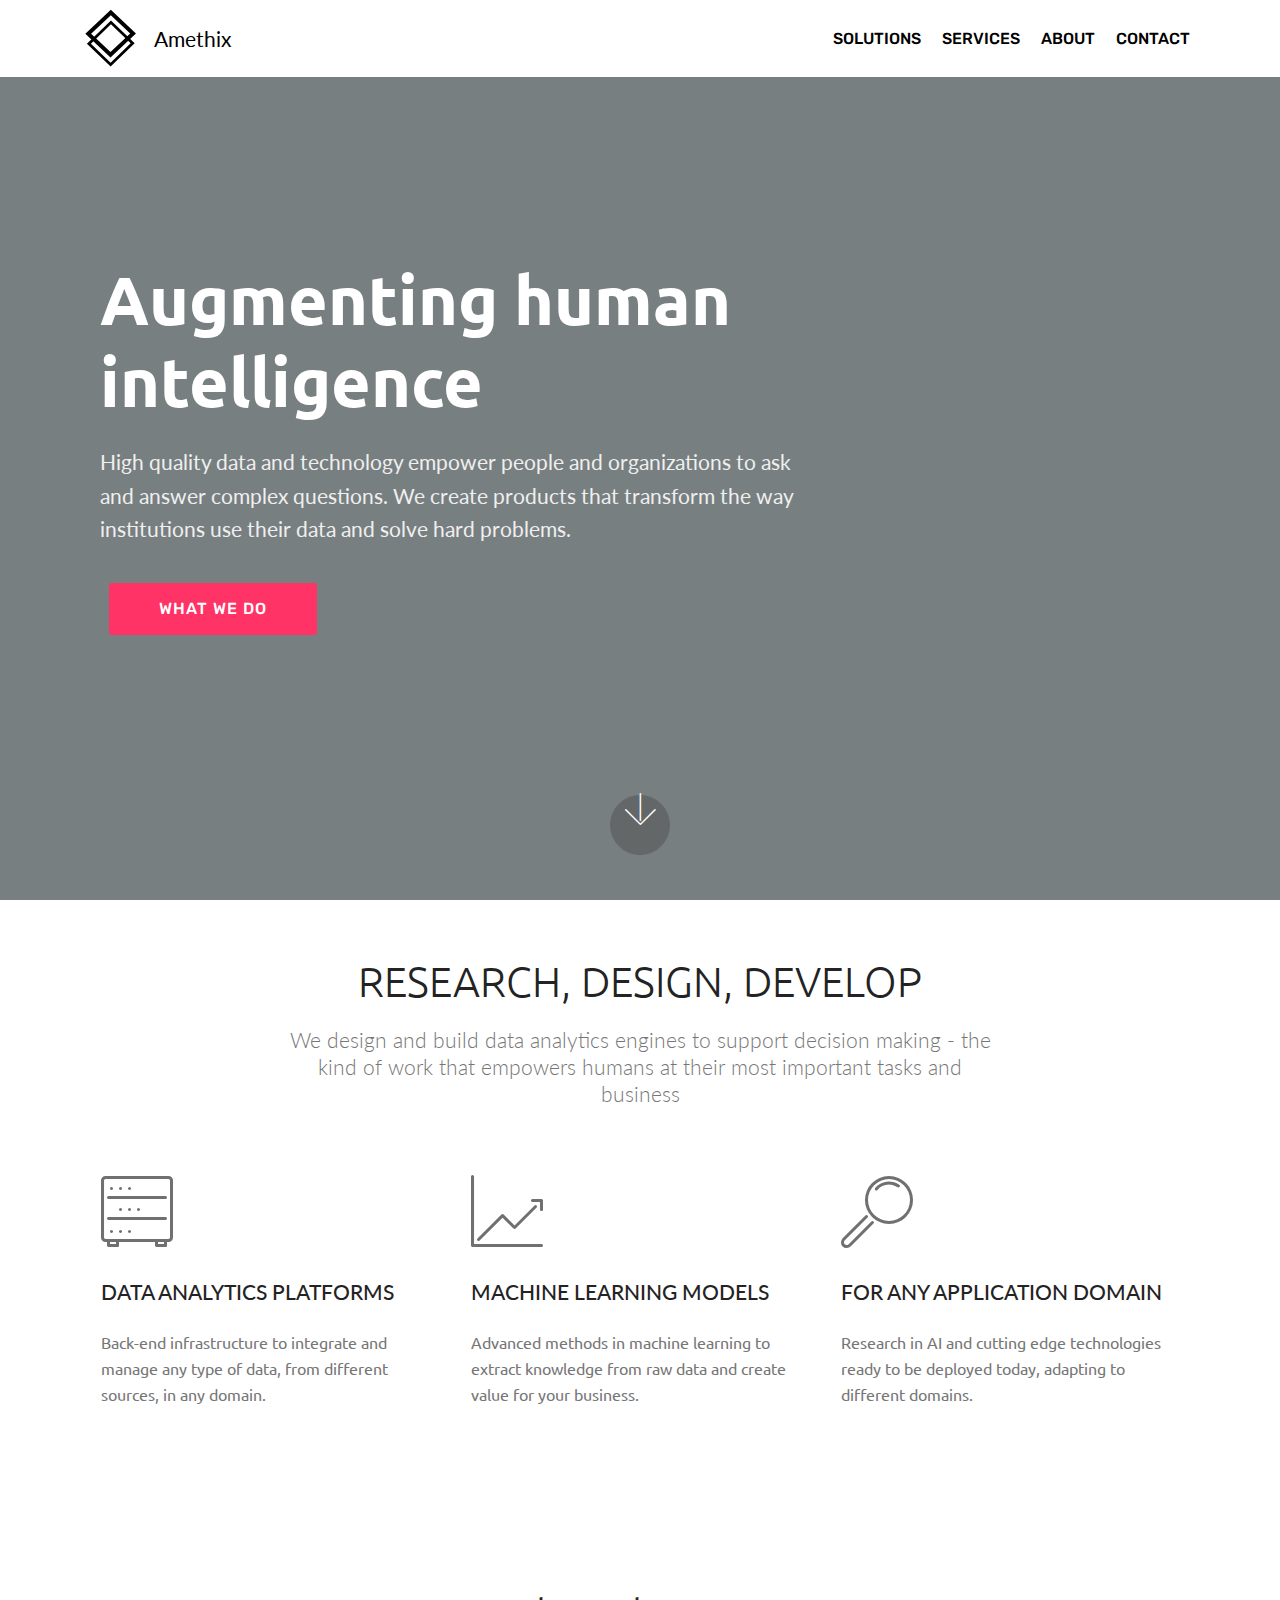
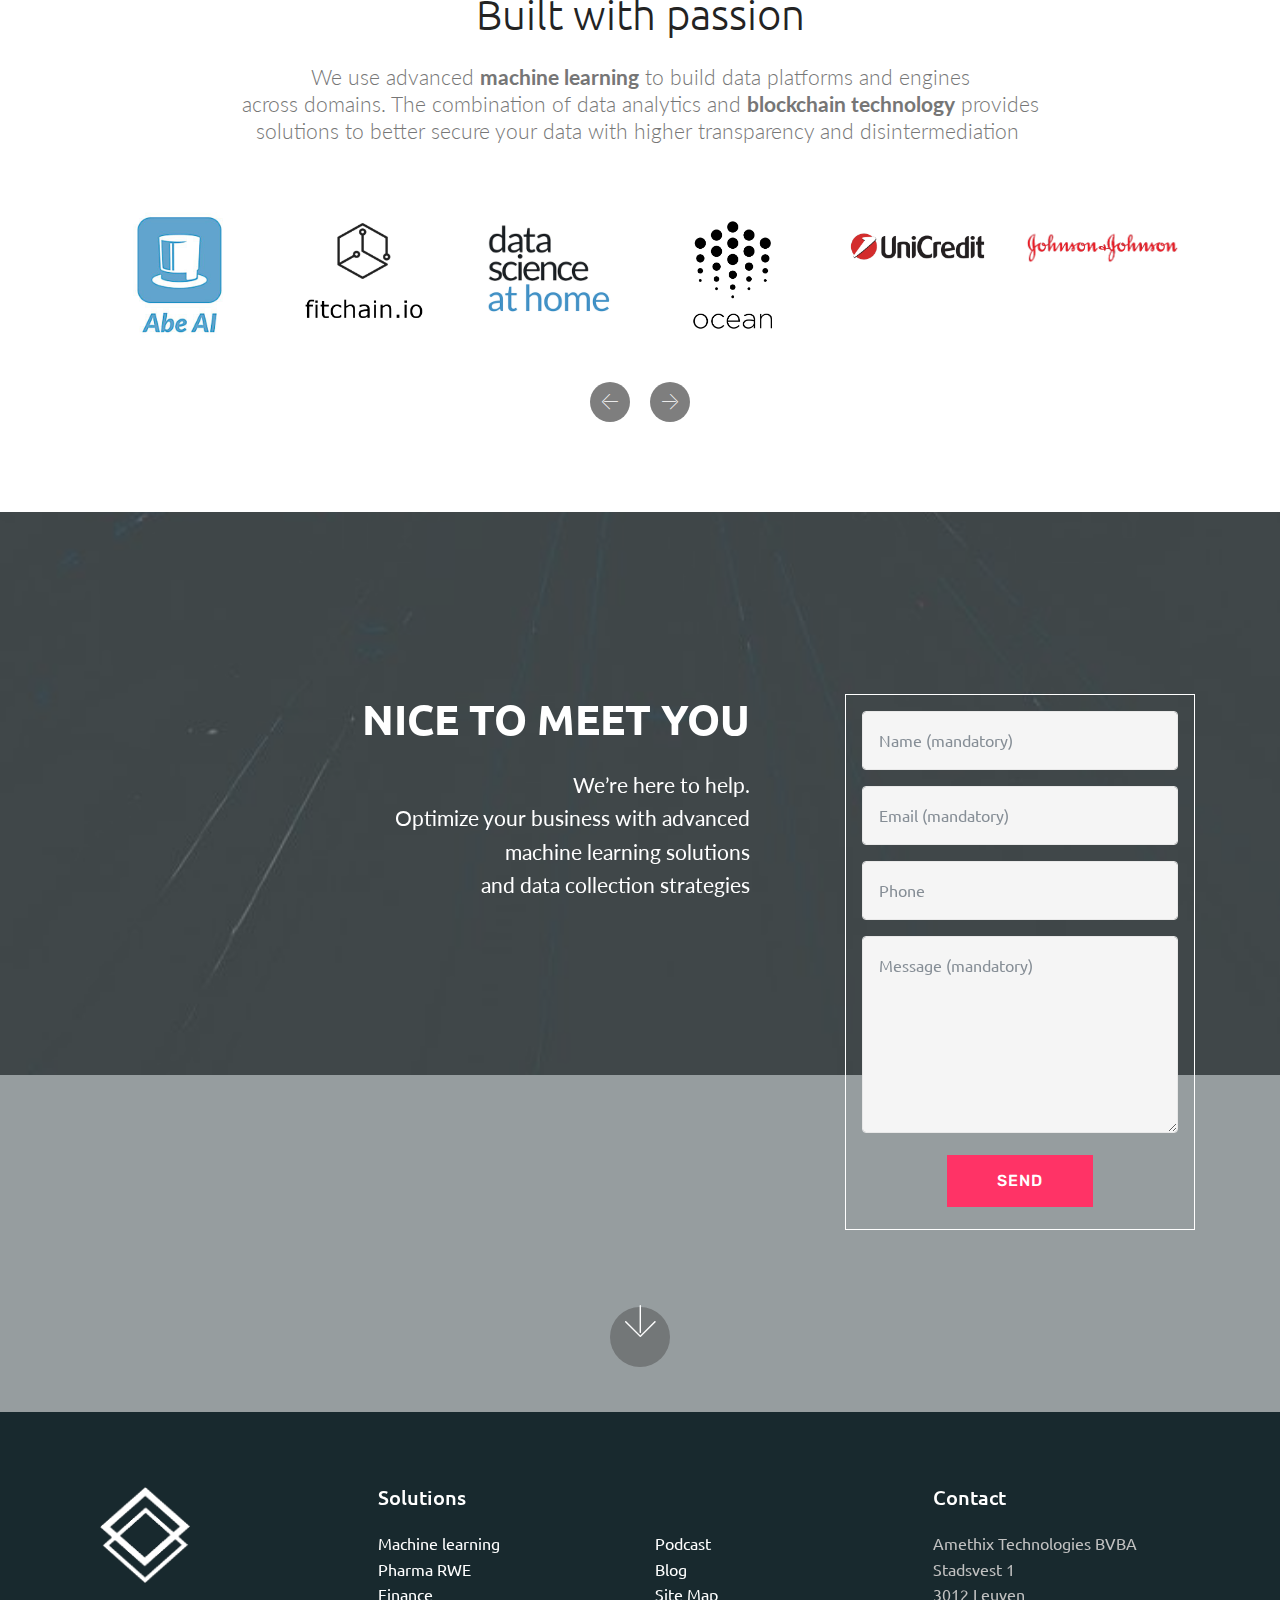
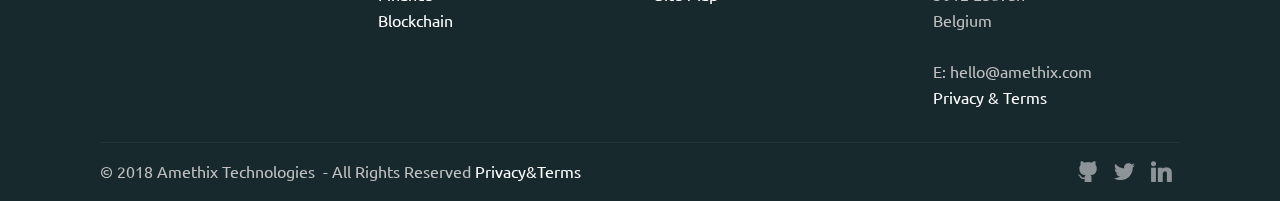
<file: index.html>
<!DOCTYPE html>
<html >
<head>
  <!-- Site made with Mobirise Website Builder v4.5.4, https://mobirise.com -->
  <meta charset="UTF-8">
  <meta http-equiv="X-UA-Compatible" content="IE=edge">
  <meta name="generator" content="Mobirise v4.5.4, mobirise.com">
  <meta name="viewport" content="width=device-width, initial-scale=1, minimum-scale=1">
  <link rel="shortcut icon" href="assets/images/amethix-logo-simple.svg" type="image/x-icon">
  <meta name="description" content="">
  <title>Home</title>
  <link rel="stylesheet" href="assets/web/assets/mobirise-icons/mobirise-icons.css">
  <link rel="stylesheet" href="assets/tether/tether.min.css">
  <link rel="stylesheet" href="assets/bootstrap/css/bootstrap.min.css">
  <link rel="stylesheet" href="assets/bootstrap/css/bootstrap-grid.min.css">
  <link rel="stylesheet" href="assets/bootstrap/css/bootstrap-reboot.min.css">
  <link rel="stylesheet" href="assets/dropdown/css/style.css">
  <link rel="stylesheet" href="assets/socicon/css/styles.css">
  <link rel="stylesheet" href="assets/theme/css/style.css">
  <link rel="stylesheet" href="assets/mobirise/css/mbr-additional.css" type="text/css">
  
  
  
</head>
<body>
<section class="menu cid-qzEIOQvtym" once="menu" id="menu2-0">

    

    <nav class="navbar navbar-expand beta-menu navbar-dropdown align-items-center navbar-fixed-top navbar-toggleable-sm">
        <button class="navbar-toggler navbar-toggler-right" type="button" data-toggle="collapse" data-target="#navbarSupportedContent" aria-controls="navbarSupportedContent" aria-expanded="false" aria-label="Toggle navigation">
            <div class="hamburger">
                <span></span>
                <span></span>
                <span></span>
                <span></span>
            </div>
        </button>
        <div class="menu-logo">
            <div class="navbar-brand">
                <span class="navbar-logo">
                    <a href="http://amethix.com">
                        <img src="assets/images/amethix-logo-simple.svg" alt="Mobirise" title="" style="height: 3.8rem;">
                    </a>
                </span>
                <span class="navbar-caption-wrap"><a class="navbar-caption text-black display-5" href="https://amethix.com"><span style="font-weight: normal;">
                        Amethix</span></a></span>
            </div>
        </div>
        <div class="collapse navbar-collapse" id="navbarSupportedContent">
            <ul class="navbar-nav nav-dropdown nav-right" data-app-modern-menu="true"><li class="nav-item">
                    <a class="nav-link link text-black display-4" href="https://mobirise.com"></a>
                </li>
                <li class="nav-item"><a class="nav-link link text-black display-4" href="index.html#content4-19">SOLUTIONS</a></li><li class="nav-item"><a class="nav-link link text-black display-4" href="services.html">SERVICES</a></li><li class="nav-item"><a class="nav-link link text-black display-4" href="about.html">
                        ABOUT</a></li><li class="nav-item"><a class="nav-link link text-black display-4" href="index.html#header15-w">
                        CONTACT</a></li></ul>
            
        </div>
    </nav>
</section>

<section class="engine"><a href="https://mobirise.co/d">free web page software</a></section><section class="header9 cid-qzEIU3QwJ3 mbr-fullscreen" data-bg-video="https://www.youtube.com/watch?v=V1pD-HGxysM" id="header9-1">

    

    <div class="mbr-overlay" style="opacity: 0.7; background-color: rgb(70, 80, 82);">
    </div>

    <div class="container">
        <div class="media-container-column mbr-white col-md-8">
            <h1 class="mbr-section-title align-left mbr-bold pb-3 mbr-fonts-style display-1">Augmenting human intelligence</h1>
            
            <p class="mbr-text align-left pb-3 mbr-fonts-style display-5">High quality data and technology empower people and organizations to ask and answer complex questions.&nbsp;We create products that transform the way institutions use their data and solve hard problems.</p>
            <div class="mbr-section-btn align-left"><a class="btn btn-md btn-secondary display-4" href="index.html#content4-19">WHAT WE DO</a></div>
        </div>
    </div>

    <div class="mbr-arrow hidden-sm-down" aria-hidden="true">
        <a href="#next">
            <i class="mbri-down mbr-iconfont"></i>
        </a>
    </div>
</section>

<section class="mbr-section content4 cid-qZVhdXMmNp" id="content4-19">

    

    <div class="container">
        <div class="media-container-row">
            <div class="title col-12 col-md-8">
                <h2 class="align-center pb-3 mbr-fonts-style display-2">
                    RESEARCH, DESIGN, DEVELOP</h2>
                <h3 class="mbr-section-subtitle align-center mbr-light mbr-fonts-style display-5">We design and build data analytics engines to support decision making - the kind of work that empowers humans at their most important tasks and business</h3>
                
            </div>
        </div>
    </div>
</section>

<section class="features5 cid-qZVh4TQnDM" id="features5-18">
    
    

    
    <div class="container">
        <div class="media-container-row">

            <div class="card p-3 col-12 col-md-6 col-lg-4">
                <div class="card-img pb-3">
                    <span class="mbr-iconfont mbri-database"></span>
                </div>
                <div class="card-box">
                    <h4 class="card-title py-3 mbr-fonts-style display-5">DATA ANALYTICS PLATFORMS</h4>
                    <p class="mbr-text mbr-fonts-style display-7">
                       Back-end infrastructure to integrate and manage any type of data, from different sources, in any domain.</p>
                </div>
            </div>

            <div class="card p-3 col-12 col-md-6 col-lg-4">
                <div class="card-img pb-3">
                    <span class="mbr-iconfont mbri-growing-chart"></span>
                </div>
                <div class="card-box">
                    <h4 class="card-title py-3 mbr-fonts-style display-5"><div>MACHINE LEARNING MODELS&nbsp;</div></h4>
                    <p class="mbr-text mbr-fonts-style display-7">Advanced methods in machine learning to extract knowledge from raw data and create value for your business.</p>
                </div>
            </div>

            <div class="card p-3 col-12 col-md-6 col-lg-4">
                <div class="card-img pb-3">
                    <span class="mbr-iconfont mbri-search"></span>
                </div>
                <div class="card-box">
                    <h4 class="card-title py-3 mbr-fonts-style display-5">FOR ANY APPLICATION DOMAIN</h4>
                    <p class="mbr-text mbr-fonts-style display-7">Research in AI and cutting edge technologies ready to be deployed today, adapting to different domains.</p>
                </div>
            </div>

            
        </div>
    </div>
</section>

<section class="clients cid-qZVaSsd9Q9" id="clients-14">
      

    
        <div class="container mb-5">
            <div class="media-container-row">
                <div class="col-12 align-center">
                    <h2 class="mbr-section-title pb-3 mbr-fonts-style display-2">Built with passion</h2>
                    <h3 class="mbr-section-subtitle mbr-light mbr-fonts-style display-5">We use advanced <strong>machine learning</strong> to build data&nbsp;platforms and engines <br>across domains. The combination of data analytics and&nbsp;<strong>blockchain technology</strong> provides <br>solutions to better secure your data with higher transparency and disintermediation&nbsp;</h3>
                </div>
            </div>
        </div>

    <div class="container">
        <div class="carousel slide" data-ride="carousel" role="listbox">
            <div class="carousel-inner" data-visible="6">
                
                
                
                
                
            <div class="carousel-item ">
                    <div class="media-container-row">
                        <div class="col-md-12">
                            <div class="wrap-img ">
                                <a href="http://abe.ai"><img src="assets/images/abe-ai-logo-h-400x400.jpg" class="img-responsive clients-img" alt="" title=""></a>
                            </div>
                        </div>
                    </div>
                </div><div class="carousel-item ">
                    <div class="media-container-row">
                        <div class="col-md-12">
                            <div class="wrap-img ">
                                <a href="http://fitchain.io"><img src="assets/images/fitchain-500x500.png" class="img-responsive clients-img" alt="" title=""></a>
                            </div>
                        </div>
                    </div>
                </div><div class="carousel-item ">
                    <div class="media-container-row">
                        <div class="col-md-12">
                            <div class="wrap-img ">
                                <a href="http://datascienceathome.com"><img src="assets/images/dsh-logo-twitter-400x400.png" class="img-responsive clients-img" alt="" title=""></a>
                            </div>
                        </div>
                    </div>
                </div><div class="carousel-item ">
                    <div class="media-container-row">
                        <div class="col-md-12">
                            <div class="wrap-img ">
                                <a href="http://oceanprotocol.com"><img src="assets/images/oceanprotocol-logo-280x280.png" class="img-responsive clients-img" alt="" title=""></a>
                            </div>
                        </div>
                    </div>
                </div><div class="carousel-item ">
                    <div class="media-container-row">
                        <div class="col-md-12">
                            <div class="wrap-img ">
                                <a href="https://www.unicredit.it/" target="_blank"><img src="assets/images/unicredit-500x300.png" class="img-responsive clients-img" alt="" title=""></a>
                            </div>
                        </div>
                    </div>
                </div><div class="carousel-item ">
                    <div class="media-container-row">
                        <div class="col-md-12">
                            <div class="wrap-img ">
                                <a href="https://www.jnj.com"><img src="assets/images/jnj-logo-650x400.png" class="img-responsive clients-img" alt="" title=""></a>
                            </div>
                        </div>
                    </div>
                </div></div>
            <div class="carousel-controls">
                <a data-app-prevent-settings="" class="carousel-control carousel-control-prev" role="button" data-slide="prev">
                    <span aria-hidden="true" class="mbri-left mbr-iconfont"></span>
                    <span class="sr-only">Previous</span>
                </a>
                <a data-app-prevent-settings="" class="carousel-control carousel-control-next" role="button" data-slide="next">
                    <span aria-hidden="true" class="mbri-right mbr-iconfont"></span>
                    <span class="sr-only">Next</span>
                </a>
            </div>
        </div>
    </div>
</section>

<section class="cid-qZGEJuyTte mbr-fullscreen mbr-parallax-background" id="header15-w">

    

    <div class="mbr-overlay" style="opacity: 0.6; background-color: rgb(91, 104, 107);"></div>

    <div class="container align-right">
<div class="row">
    <div class="mbr-white col-lg-8 col-md-7 content-container">
        <h1 class="mbr-section-title mbr-bold pb-3 mbr-fonts-style display-2">NICE TO MEET YOU</h1>
        <p class="mbr-text pb-3 mbr-fonts-style display-5">We’re here to help. <br>Optimize your business with advanced <br>machine learning solutions <br>and data collection strategies</p>
    </div>
    <div class="col-lg-4 col-md-5">
    <div class="form-container">
        <div class="media-container-column" data-form-type="formoid">
            <div data-form-alert="" hidden="" class="align-center">Thanks for filling out the form. We will reach out soon.</div>
            <form class="mbr-form" action="https://mobirise.com/" method="post" data-form-title="Mobirise Form"><input type="hidden" data-form-email="true" value="GYSFACirlgwnrYzkn5WHdDKT9B/Oua5TJ3R2OOweZhTGOfjr7BH5f7n+fAT4PurgRcY+7sKjalqtNkHFfu6DP6ofzdjYPQF+s+jYpukPjyik9C+VN2QOv9QS6jXdjiCN">
                <div data-for="name">
                    <div class="form-group">
                        <input type="text" class="form-control px-3" name="name" data-form-field="Name" placeholder="Name (mandatory)" required="" id="name-header15-w">
                    </div>
                </div>
                <div data-for="email">
                    <div class="form-group">
                        <input type="email" class="form-control px-3" name="email" data-form-field="Email" placeholder="Email (mandatory)" required="" id="email-header15-w">
                    </div>
                </div>
                <div data-for="phone">
                    <div class="form-group">
                        <input type="tel" class="form-control px-3" name="phone" data-form-field="Phone" placeholder="Phone" id="phone-header15-w">
                    </div>
                </div>
                <div class="form-group" data-for="message">
                    <textarea type="text" class="form-control px-3" name="message" rows="7" placeholder="Message (mandatory)" data-form-field="Message" id="message-header15-w"></textarea>
                </div>
                <span class="input-group-btn"><button href="" type="submit" class="btn btn-form btn-secondary display-4">SEND</button></span>
            </form>
        </div>
    </div>
    </div>
</div>
    </div>
    <div class="mbr-arrow hidden-sm-down" aria-hidden="true">
        <a href="#next">
            <i class="mbri-down mbr-iconfont"></i>
        </a>
    </div>
</section>

<section class="cid-r19VVPAfhu" id="footer1-2u">

    

    

    <div class="container">
        <div class="media-container-row content text-white">
            <div class="col-12 col-md-3">
                <div class="media-wrap">
                    <a href="http://amethix.com">
                        <img src="assets/images/wal-370x394.png" alt="Amethix Technologies" title="Amethix Technologies">
                    </a>
                </div>
            </div>
            <div class="col-12 col-md-3 mbr-fonts-style display-7">
                <h5 class="pb-3">
                    Solutions</h5>
                <p class="mbr-text"><a href="machinelearning.html">Machine learning</a><br><a href="pharma.html">Pharma RWE</a><br><a href="finance.html">Finance</a><br><a href="blockchain.html">Blockchain</a><br></p>
            </div>
            <div class="col-12 col-md-3 mbr-fonts-style display-7">
                <h5 class="pb-3">&nbsp;&nbsp;</h5>
                <p class="mbr-text"><a href="http://podcast.datascienceathome.com" target="_blank">Podcast</a><br><a href="http://datascienceathome.com" target="_blank">Blog</a><br><a href="http://amethix.com/sitemap.xml" target="_blank">Site Map</a><br><br><br></p>
            </div>
            <div class="col-12 col-md-3 mbr-fonts-style display-7">
                <h5 class="pb-3">
                    Contact</h5>
                <p class="mbr-text">Amethix Technologies BVBA<br>Stadsvest 1<br>3012 Leuven<br>Belgium<br><br>E: hello@amethix.com&nbsp;<br><a href="privacy.html">Privacy &amp; Terms</a><br></p>
            </div>
        </div>
        <div class="footer-lower">
            <div class="media-container-row">
                <div class="col-sm-12">
                    <hr>
                </div>
            </div>
            <div class="media-container-row mbr-white">
                <div class="col-sm-6 copyright">
                    <p class="mbr-text mbr-fonts-style display-7">
                        © 2018 Amethix Technologies &nbsp;- All Rights Reserved <a href="privacy.html">Privacy&amp;Terms</a></p>
                </div>
                <div class="col-md-6">
                    <div class="social-list align-right">
                        <div class="soc-item">
                            <a href="http://amethix.com" target="_blank">
                                <span class="mbr-iconfont mbr-iconfont-social socicon-github socicon"></span>
                            </a>
                        </div>
                        <div class="soc-item">
                            <a href="index.html" target="_blank">
                                <span class="mbr-iconfont mbr-iconfont-social socicon-twitter socicon"></span>
                            </a>
                        </div>
                        <div class="soc-item">
                            <a href="https://www.linkedin.com/in/fragadaleta/" target="_blank">
                                <span class="mbr-iconfont mbr-iconfont-social socicon-linkedin socicon"></span>
                            </a>
                        </div>
                        
                        
                        
                    </div>
                </div>
            </div>
        </div>
    </div>
</section>


  <script src="assets/web/assets/jquery/jquery.min.js"></script>
  <script src="assets/popper/popper.min.js"></script>
  <script src="assets/tether/tether.min.js"></script>
  <script src="assets/bootstrap/js/bootstrap.min.js"></script>
  <script src="assets/smoothscroll/smooth-scroll.js"></script>
  <script src="assets/dropdown/js/script.min.js"></script>
  <script src="assets/touchswipe/jquery.touch-swipe.min.js"></script>
  <script src="assets/vimeoplayer/jquery.mb.vimeo_player.js"></script>
  <script src="assets/bootstrapcarouselswipe/bootstrap-carousel-swipe.js"></script>
  <script src="assets/mbr-clients-slider/mbr-clients-slider.js"></script>
  <script src="assets/parallax/jarallax.min.js"></script>
  <script src="assets/ytplayer/jquery.mb.ytplayer.min.js"></script>
  <script src="assets/theme/js/script.js"></script>
  <script src="assets/formoid/formoid.min.js"></script>
  
  
 <div id="scrollToTop" class="scrollToTop mbr-arrow-up"><a style="text-align: center;"><i></i></a></div>
  </body>
</html>
</file>
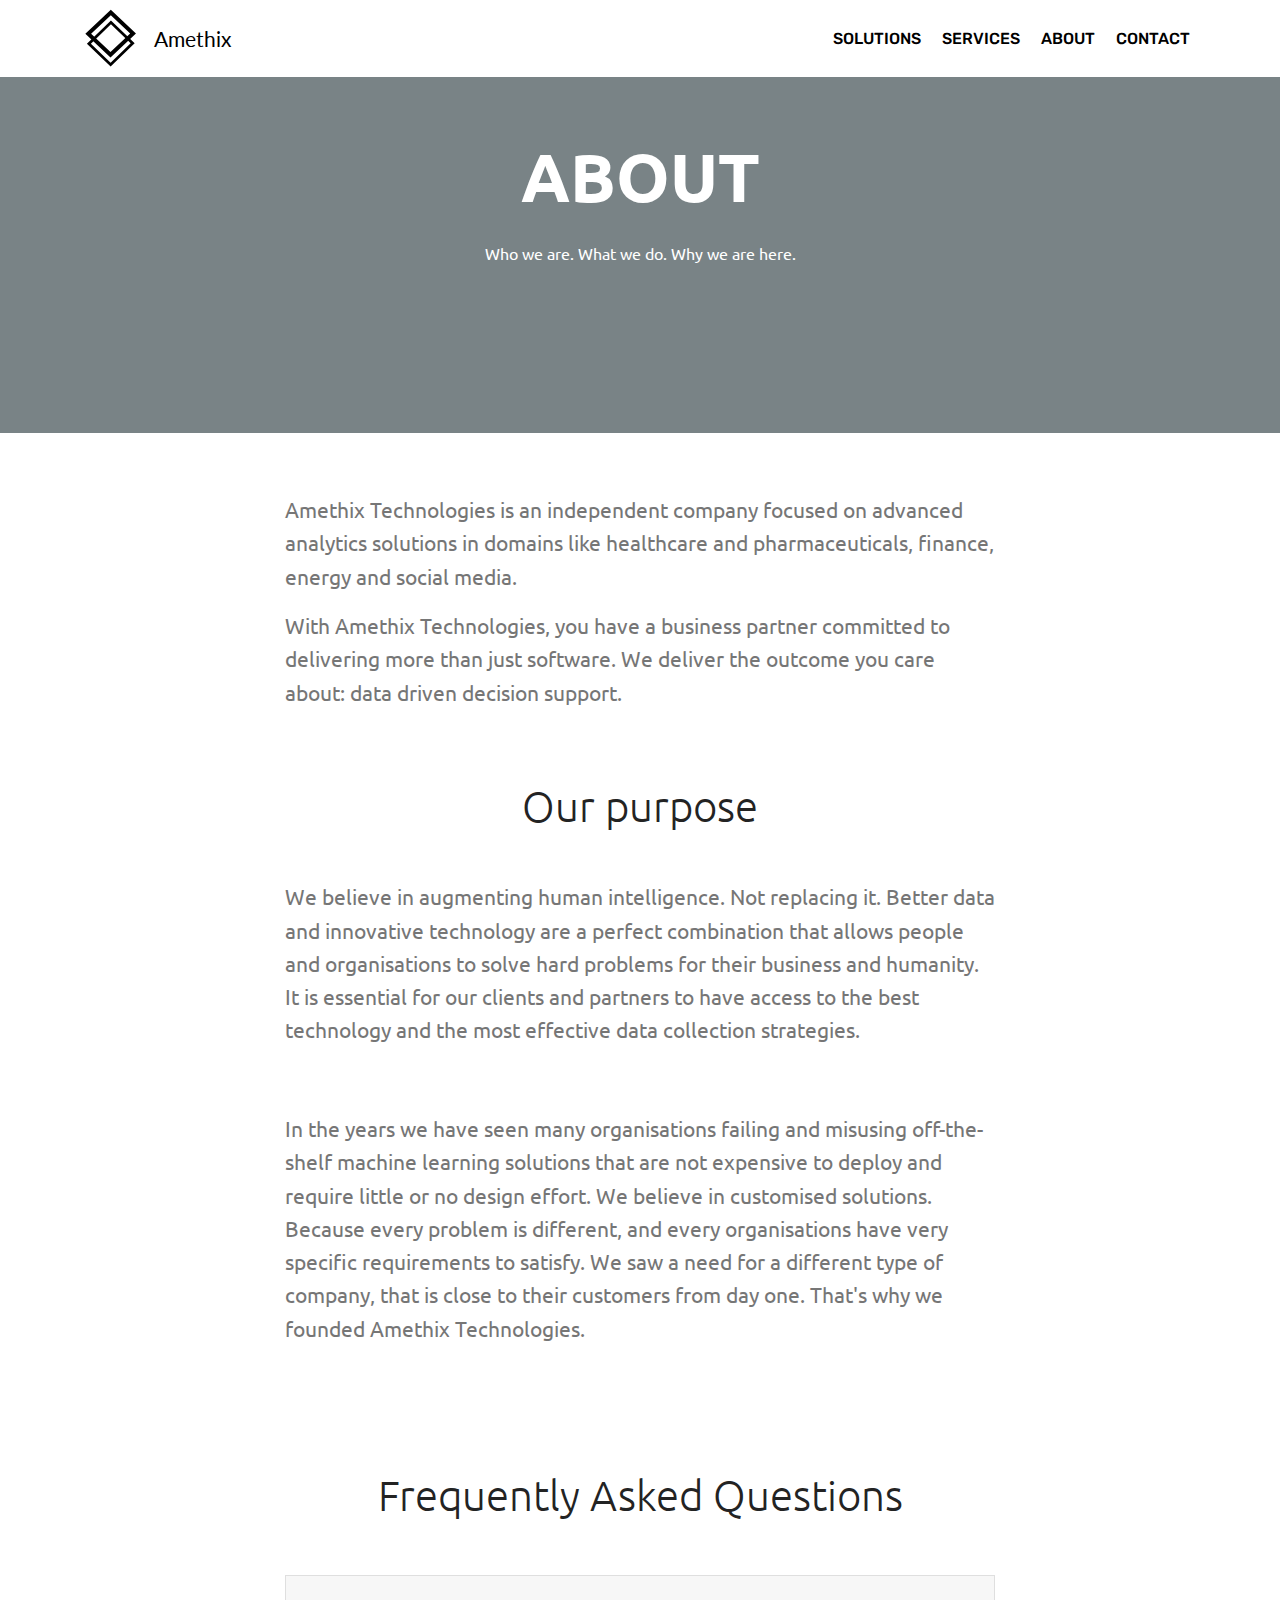
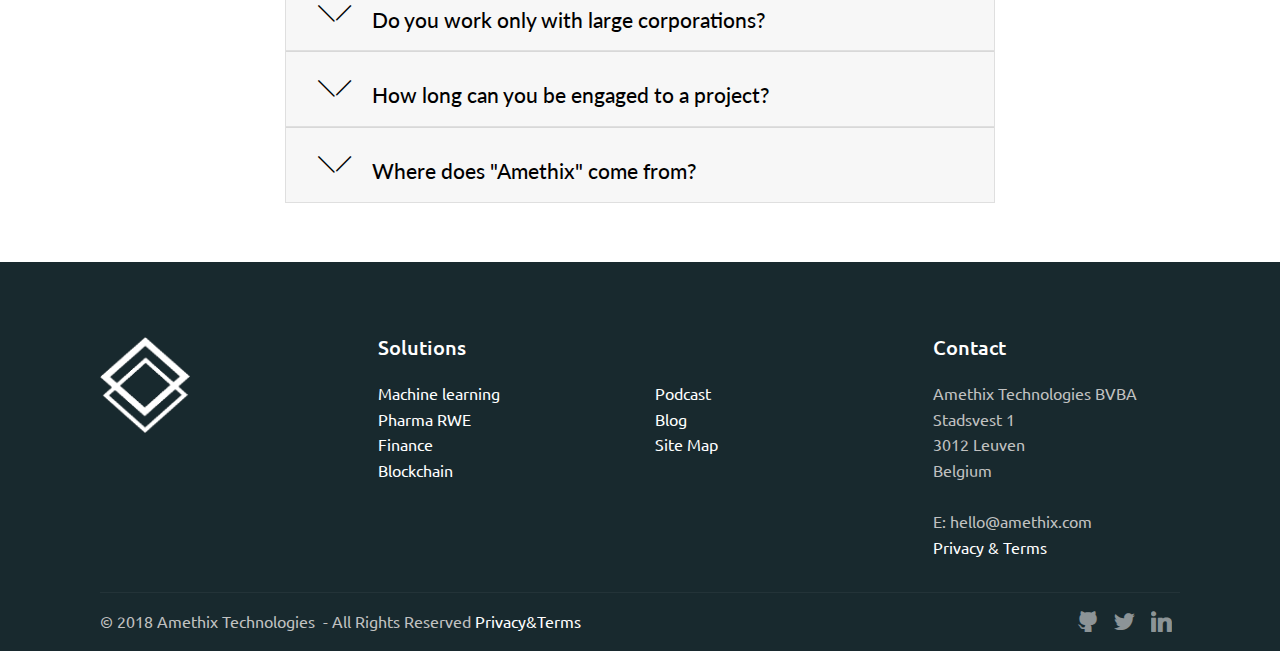
<file: about.html>
<!DOCTYPE html>
<html >
<head>
  <!-- Site made with Mobirise Website Builder v4.5.4, https://mobirise.com -->
  <meta charset="UTF-8">
  <meta http-equiv="X-UA-Compatible" content="IE=edge">
  <meta name="generator" content="Mobirise v4.5.4, mobirise.com">
  <meta name="viewport" content="width=device-width, initial-scale=1, minimum-scale=1">
  <link rel="shortcut icon" href="assets/images/amethix-logo-simple.svg" type="image/x-icon">
  <meta name="description" content="Amethix Technologies blockchain and decentralized services ">
  <title>about</title>
  <link rel="stylesheet" href="assets/web/assets/mobirise-icons/mobirise-icons.css">
  <link rel="stylesheet" href="assets/tether/tether.min.css">
  <link rel="stylesheet" href="assets/bootstrap/css/bootstrap.min.css">
  <link rel="stylesheet" href="assets/bootstrap/css/bootstrap-grid.min.css">
  <link rel="stylesheet" href="assets/bootstrap/css/bootstrap-reboot.min.css">
  <link rel="stylesheet" href="assets/socicon/css/styles.css">
  <link rel="stylesheet" href="assets/dropdown/css/style.css">
  <link rel="stylesheet" href="assets/theme/css/style.css">
  <link rel="stylesheet" href="assets/mobirise/css/mbr-additional.css" type="text/css">
  
  
  
</head>
<body>
<section class="menu cid-rapb659DX2" once="menu" id="menu2-4d">

    

    <nav class="navbar navbar-expand beta-menu navbar-dropdown align-items-center navbar-fixed-top navbar-toggleable-sm">
        <button class="navbar-toggler navbar-toggler-right" type="button" data-toggle="collapse" data-target="#navbarSupportedContent" aria-controls="navbarSupportedContent" aria-expanded="false" aria-label="Toggle navigation">
            <div class="hamburger">
                <span></span>
                <span></span>
                <span></span>
                <span></span>
            </div>
        </button>
        <div class="menu-logo">
            <div class="navbar-brand">
                <span class="navbar-logo">
                    <a href="http://amethix.com">
                        <img src="assets/images/amethix-logo-simple.svg" alt="Mobirise" title="" style="height: 3.8rem;">
                    </a>
                </span>
                <span class="navbar-caption-wrap"><a class="navbar-caption text-black display-5" href="https://amethix.com"><span style="font-weight: normal;">
                        Amethix</span></a></span>
            </div>
        </div>
        <div class="collapse navbar-collapse" id="navbarSupportedContent">
            <ul class="navbar-nav nav-dropdown nav-right" data-app-modern-menu="true"><li class="nav-item">
                    <a class="nav-link link text-black display-4" href="https://mobirise.com"></a>
                </li>
                <li class="nav-item"><a class="nav-link link text-black display-4" href="index.html#content4-19">SOLUTIONS</a></li><li class="nav-item"><a class="nav-link link text-black display-4" href="services.html">SERVICES</a></li><li class="nav-item"><a class="nav-link link text-black display-4" href="about.html">
                        ABOUT</a></li><li class="nav-item"><a class="nav-link link text-black display-4" href="index.html#header15-w">
                        CONTACT</a></li></ul>
            
        </div>
    </nav>
</section>

<section class="engine"><a href="https://mobirise.co/l">free bootstrap theme</a></section><section class="header1 cid-rapb64qDpo" data-bg-video="https://www.youtube.com/watch?v=gKAKEhQZEcU" id="header1-4a">

    

    <div class="mbr-overlay" style="opacity: 0.8; background-color: rgb(91, 104, 107);">
    </div>

    <div class="container">
        <div class="row justify-content-md-center">
            <div class="mbr-white col-md-10">
                <h1 class="mbr-section-title align-center mbr-bold pb-3 mbr-fonts-style display-1">ABOUT</h1>
                
                <p class="mbr-text align-center pb-3 mbr-fonts-style display-7">Who we are. What we do. Why we are here.</p>
                
            </div>
        </div>
    </div>

</section>

<section class="mbr-section article content1 cid-rapb64Q0b6" id="content1-4b">
    
     

    <div class="container">
        <div class="media-container-row">
            <div class="mbr-text col-12 col-md-8 mbr-fonts-style display-7"><p><span style="font-size: 20.8px;">Amethix Technologies is an independent company focused on advanced analytics solutions in domains like healthcare and pharmaceuticals, finance, energy and social media.</span></p><p><span style="font-size: 20.8px;">With Amethix Technologies, you have a business partner committed to delivering more than just software. We deliver the outcome you care about: data driven decision support.&nbsp;</span></p></div>
        </div>
    </div>
</section>

<section class="mbr-section content4 cid-rapcwFF4JC" id="content4-4g">

    

    <div class="container">
        <div class="media-container-row">
            <div class="title col-12 col-md-8">
                <h2 class="align-center pb-3 mbr-fonts-style display-2">
                    Our purpose</h2>
                
                
            </div>
        </div>
    </div>
</section>

<section class="mbr-section article content1 cid-rapdlnuihv" id="content1-4j">
    
     

    <div class="container">
        <div class="media-container-row">
            <div class="mbr-text col-12 col-md-8 mbr-fonts-style display-7"><p><span style="font-size: 20.8px;">We believe in augmenting human intelligence. Not replacing it. Better data and innovative technology are a perfect combination that allows people and organisations to solve hard problems for their business and humanity. It is essential for our clients and partners to have access to the best technology and the most effective data collection strategies.</span><br></p><p><span style="font-size: 20.8px;"><br></span></p><p><span style="font-size: 20.8px;">In the years we have seen many organisations failing and misusing off-the-shelf machine learning solutions that are not expensive to deploy and require little or no design effort. We believe in customised solutions. Because every problem is different, and every organisations have very specific requirements to satisfy. We saw a need for a different type of company, that is close to their customers from day one. That's why we founded Amethix Technologies.</span></p><p><span style="font-size: 20.8px;"><br></span></p></div>
        </div>
    </div>
</section>

<section class="toggle1 cid-rapbHjEyUC" id="toggle1-4f">

    

    
        <div class="container">
            <div class="media-container-row">
                <div class="col-12 col-md-8">
                    <div class="section-head text-center space30">
                       <h2 class="mbr-section-title pb-5 mbr-fonts-style display-2">Frequently Asked Questions</h2>
                    </div>
                    <div class="clearfix"></div>
                    <div id="bootstrap-toggle" class="toggle-panel accordionStyles tab-content">
                        <div class="card">
                            <div class="card-header" role="tab" id="headingOne">
                                <a role="button" class="collapsed panel-title text-black" data-toggle="collapse" data-parent="#accordion" data-core="" href="#collapse1_58" aria-expanded="false" aria-controls="collapse1">
                                    <h4 class="mbr-fonts-style display-5">
                                        <span class="sign mbr-iconfont mbri-arrow-down inactive"></span>&nbsp;Do you work only with large corporations?</h4>
                                </a>
                            </div>
                            <div id="collapse1_58" class="panel-collapse noScroll collapse" role="tabpanel" aria-labelledby="headingOne">
                                <div class="panel-body p-4">
                                    <p class="mbr-fonts-style panel-text display-7">No. We are attracted by challenging projects for which efficient solutions have yet to be provided. Such projects are not only typical of large organisations, but also small hyper-focussed companies, from startups to more mature ones.</p>
                                </div>
                            </div>
                        </div>
                        <div class="card">
                            <div class="card-header" role="tab" id="headingTwo">
                                <a role="button" class="collapsed panel-title text-black" data-toggle="collapse" data-parent="#accordion" data-core="" href="#collapse2_58" aria-expanded="false" aria-controls="collapse2">
                                    <h4 class="mbr-fonts-style display-5">
                                        <span class="sign mbr-iconfont mbri-arrow-down inactive"></span>&nbsp;How long can you be engaged to a project?</h4>
                                </a>

                            </div>
                            <div id="collapse2_58" class="panel-collapse noScroll collapse" role="tabpanel" aria-labelledby="headingTwo">
                                <div class="panel-body p-4">
                                    <p class="mbr-fonts-style panel-text display-7">It depends on the project and the requirement of the client. We have been engaged in requirement analysis and feasibility studies at project inception (between 3 and 6 month engagement) as well as in implementation and productionisation (up to 12 months).</p>
                                </div>
                            </div>
                        </div>
                        <div class="card">
                            <div class="card-header" role="tab" id="headingThree">
                                <a role="button" class="collapsed panel-title text-black" data-toggle="collapse" data-parent="#accordion" data-core="" href="#collapse3_58" aria-expanded="false" aria-controls="collapse3">
                                    <h4 class="mbr-fonts-style display-5">
                                        <span class="sign mbr-iconfont mbri-arrow-down inactive"></span> Where does "Amethix" come from?</h4>
                                </a>
                            </div>
                            <div id="collapse3_58" class="panel-collapse noScroll collapse" role="tabpanel" aria-labelledby="headingThree">
                                <div class="panel-body p-4">
                                    <p class="mbr-fonts-style panel-text display-7">Amethix comes from "amethyst", the violet variety of quartz. While in the modern age it is a stone used as a mere decorative emblem, ancient civilizations like the Greeks and the Romans used amethyst to make jewelry and amulets, placing a high value in this stone. The name amethyst translates in Greek to, “not drunken.” According to an ancient Greek myth, when the god Bacchus was angry he had vowed to descend a hoard of tigers upon the first person who crossed his path.&nbsp;<br>Amethyst was on her way to give thanks at the shine of the god Diana, when she happened upon Bacchus. Before the tigers could attack Amethyst, she was saved by Diana, who turned her into a clear crystal. Bacchus, remorseful for the fate he had so recklessly caused the girl, poured the juice of grapes over the stone as an offering, and thus bestowed the crystal with its unique purple coloring. The greeks gave amethyst crystal meaning, perpetuating a belief that it could inhibit the intoxication of all who wore it.<br></p>
                                </div>
                            </div>
                        </div>
                        
                        
                        
                    </div>
                </div>
            </div>
        </div>
</section>

<section class="cid-rapb65u9wE" id="footer1-4e">

    

    

    <div class="container">
        <div class="media-container-row content text-white">
            <div class="col-12 col-md-3">
                <div class="media-wrap">
                    <a href="http://amethix.com">
                        <img src="assets/images/wal-370x394.png" alt="Amethix Technologies" title="Amethix Technologies">
                    </a>
                </div>
            </div>
            <div class="col-12 col-md-3 mbr-fonts-style display-7">
                <h5 class="pb-3">
                    Solutions</h5>
                <p class="mbr-text"><a href="machinelearning.html">Machine learning</a><br><a href="pharma.html">Pharma RWE</a><br><a href="finance.html">Finance</a><br><a href="blockchain.html">Blockchain</a><br></p>
            </div>
            <div class="col-12 col-md-3 mbr-fonts-style display-7">
                <h5 class="pb-3">&nbsp;&nbsp;</h5>
                <p class="mbr-text"><a href="http://podcast.datascienceathome.com" target="_blank">Podcast</a><br><a href="http://datascienceathome.com" target="_blank">Blog</a><br><a href="http://amethix.com/sitemap.xml" target="_blank">Site Map</a><br><br><br></p>
            </div>
            <div class="col-12 col-md-3 mbr-fonts-style display-7">
                <h5 class="pb-3">
                    Contact</h5>
                <p class="mbr-text">Amethix Technologies BVBA<br>Stadsvest 1<br>3012 Leuven<br>Belgium<br><br>E: hello@amethix.com&nbsp;<br><a href="privacy.html">Privacy &amp; Terms</a><br></p>
            </div>
        </div>
        <div class="footer-lower">
            <div class="media-container-row">
                <div class="col-sm-12">
                    <hr>
                </div>
            </div>
            <div class="media-container-row mbr-white">
                <div class="col-sm-6 copyright">
                    <p class="mbr-text mbr-fonts-style display-7">
                        © 2018 Amethix Technologies &nbsp;- All Rights Reserved <a href="privacy.html">Privacy&amp;Terms</a></p>
                </div>
                <div class="col-md-6">
                    <div class="social-list align-right">
                        <div class="soc-item">
                            <a href="http://amethix.com" target="_blank">
                                <span class="mbr-iconfont mbr-iconfont-social socicon-github socicon"></span>
                            </a>
                        </div>
                        <div class="soc-item">
                            <a href="index.html" target="_blank">
                                <span class="mbr-iconfont mbr-iconfont-social socicon-twitter socicon"></span>
                            </a>
                        </div>
                        <div class="soc-item">
                            <a href="https://www.linkedin.com/in/fragadaleta/" target="_blank">
                                <span class="mbr-iconfont mbr-iconfont-social socicon-linkedin socicon"></span>
                            </a>
                        </div>
                        
                        
                        
                    </div>
                </div>
            </div>
        </div>
    </div>
</section>


  <script src="assets/web/assets/jquery/jquery.min.js"></script>
  <script src="assets/popper/popper.min.js"></script>
  <script src="assets/tether/tether.min.js"></script>
  <script src="assets/bootstrap/js/bootstrap.min.js"></script>
  <script src="assets/smoothscroll/smooth-scroll.js"></script>
  <script src="assets/vimeoplayer/jquery.mb.vimeo_player.js"></script>
  <script src="assets/mbr-switch-arrow/mbr-switch-arrow.js"></script>
  <script src="assets/dropdown/js/script.min.js"></script>
  <script src="assets/touchswipe/jquery.touch-swipe.min.js"></script>
  <script src="assets/ytplayer/jquery.mb.ytplayer.min.js"></script>
  <script src="assets/theme/js/script.js"></script>
  
  
 <div id="scrollToTop" class="scrollToTop mbr-arrow-up"><a style="text-align: center;"><i></i></a></div>
  </body>
</html>
</file>
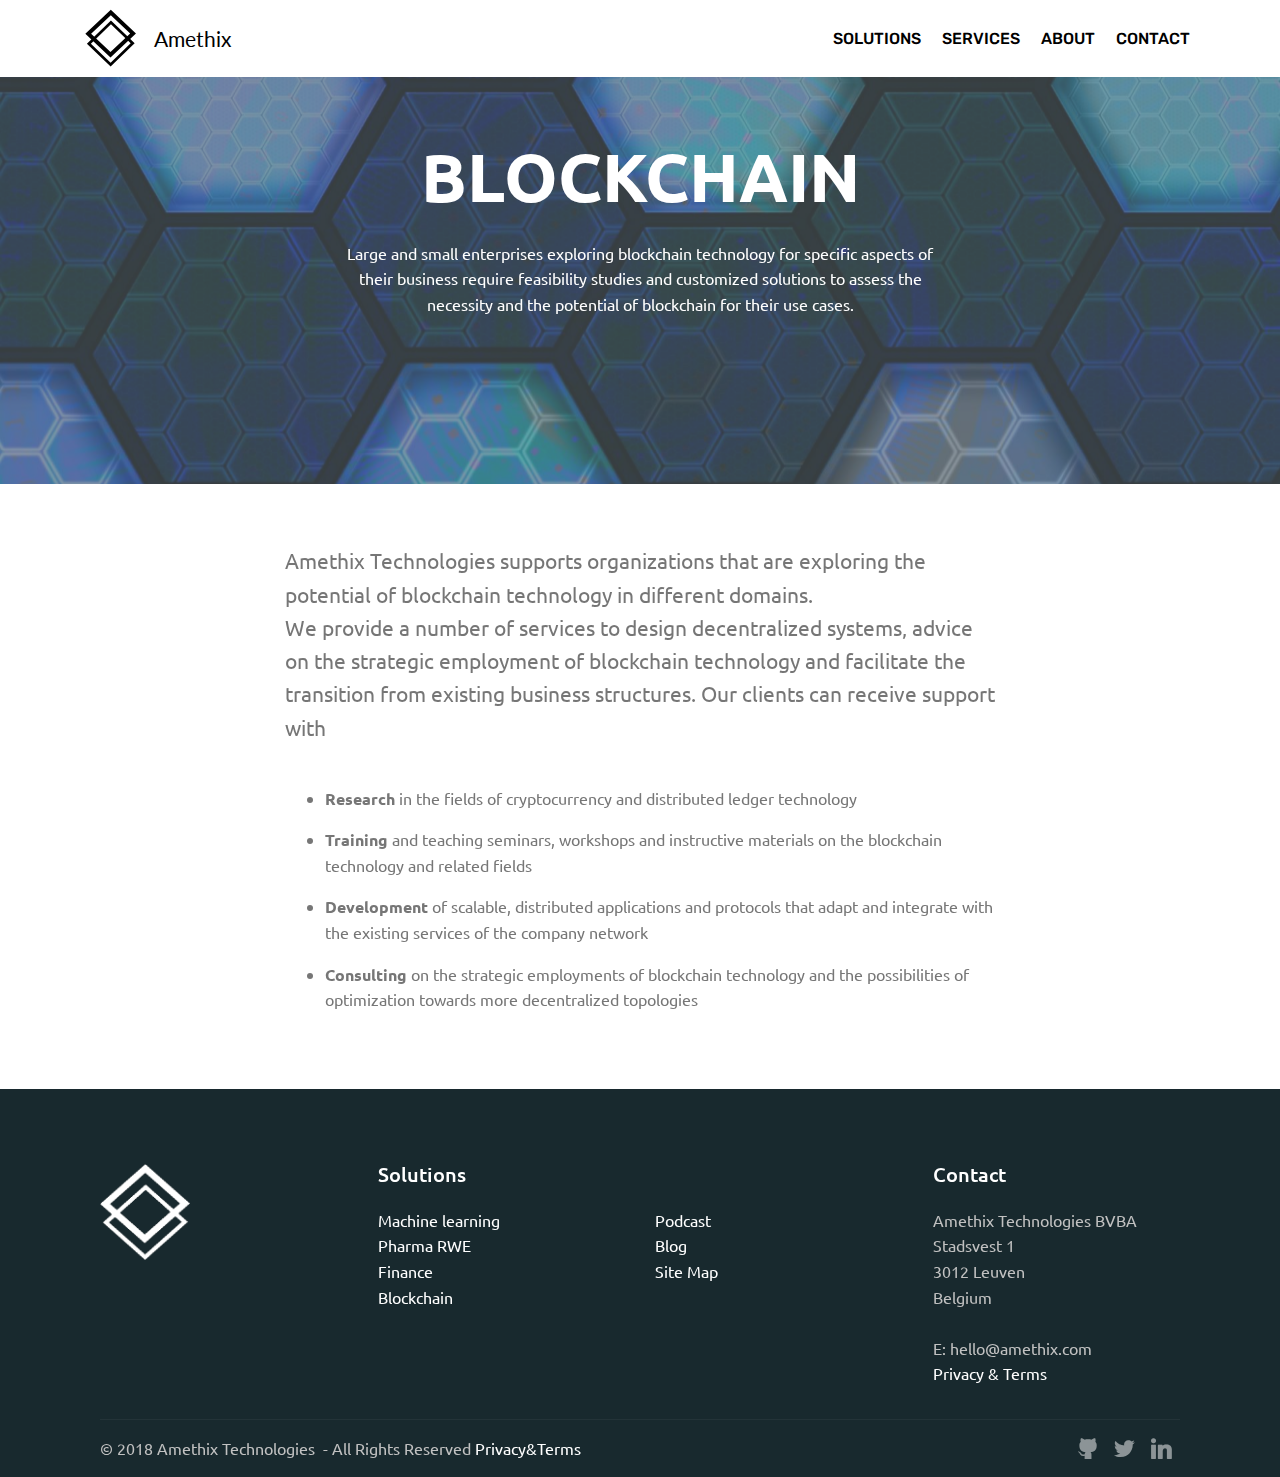
<file: blockchain.html>
<!DOCTYPE html>
<html >
<head>
  <!-- Site made with Mobirise Website Builder v4.5.4, https://mobirise.com -->
  <meta charset="UTF-8">
  <meta http-equiv="X-UA-Compatible" content="IE=edge">
  <meta name="generator" content="Mobirise v4.5.4, mobirise.com">
  <meta name="viewport" content="width=device-width, initial-scale=1, minimum-scale=1">
  <link rel="shortcut icon" href="assets/images/amethix-logo-simple.svg" type="image/x-icon">
  <meta name="description" content="Amethix Technologies blockchain and decentralized services ">
  <title>blockchain</title>
  <link rel="stylesheet" href="assets/web/assets/mobirise-icons/mobirise-icons.css">
  <link rel="stylesheet" href="assets/tether/tether.min.css">
  <link rel="stylesheet" href="assets/bootstrap/css/bootstrap.min.css">
  <link rel="stylesheet" href="assets/bootstrap/css/bootstrap-grid.min.css">
  <link rel="stylesheet" href="assets/bootstrap/css/bootstrap-reboot.min.css">
  <link rel="stylesheet" href="assets/socicon/css/styles.css">
  <link rel="stylesheet" href="assets/dropdown/css/style.css">
  <link rel="stylesheet" href="assets/theme/css/style.css">
  <link rel="stylesheet" href="assets/mobirise/css/mbr-additional.css" type="text/css">
  
  
  
</head>
<body>
<section class="menu cid-r19MqhC6zv" once="menu" id="menu2-2r">

    

    <nav class="navbar navbar-expand beta-menu navbar-dropdown align-items-center navbar-fixed-top navbar-toggleable-sm">
        <button class="navbar-toggler navbar-toggler-right" type="button" data-toggle="collapse" data-target="#navbarSupportedContent" aria-controls="navbarSupportedContent" aria-expanded="false" aria-label="Toggle navigation">
            <div class="hamburger">
                <span></span>
                <span></span>
                <span></span>
                <span></span>
            </div>
        </button>
        <div class="menu-logo">
            <div class="navbar-brand">
                <span class="navbar-logo">
                    <a href="http://amethix.com">
                        <img src="assets/images/amethix-logo-simple.svg" alt="Mobirise" title="" style="height: 3.8rem;">
                    </a>
                </span>
                <span class="navbar-caption-wrap"><a class="navbar-caption text-black display-5" href="https://amethix.com"><span style="font-weight: normal;">
                        Amethix</span></a></span>
            </div>
        </div>
        <div class="collapse navbar-collapse" id="navbarSupportedContent">
            <ul class="navbar-nav nav-dropdown nav-right" data-app-modern-menu="true"><li class="nav-item">
                    <a class="nav-link link text-black display-4" href="https://mobirise.com"></a>
                </li>
                <li class="nav-item"><a class="nav-link link text-black display-4" href="index.html#content4-19">SOLUTIONS</a></li><li class="nav-item"><a class="nav-link link text-black display-4" href="services.html">SERVICES</a></li><li class="nav-item"><a class="nav-link link text-black display-4" href="about.html">
                        ABOUT</a></li><li class="nav-item"><a class="nav-link link text-black display-4" href="index.html#header15-w">
                        CONTACT</a></li></ul>
            
        </div>
    </nav>
</section>

<section class="engine"><a href="https://mobirise.co/q">bootstrap slideshow</a></section><section class="header1 cid-r19MqgPm4a mbr-parallax-background" id="header1-2o">

    

    <div class="mbr-overlay" style="opacity: 0.6; background-color: rgb(91, 104, 107);">
    </div>

    <div class="container">
        <div class="row justify-content-md-center">
            <div class="mbr-white col-md-10">
                <h1 class="mbr-section-title align-center mbr-bold pb-3 mbr-fonts-style display-1">BLOCKCHAIN</h1>
                
                <p class="mbr-text align-center pb-3 mbr-fonts-style display-7">Large and small enterprises exploring blockchain technology for specific aspects of <br>their business require feasibility studies and customized solutions to assess the <br>necessity and the potential of blockchain for their use cases.<br></p>
                
            </div>
        </div>
    </div>

</section>

<section class="mbr-section article content1 cid-r19MqhggDH" id="content1-2p">
    
     

    <div class="container">
        <div class="media-container-row">
            <div class="mbr-text col-12 col-md-8 mbr-fonts-style display-7"><p><span style="font-size: 1.3rem;">Amethix Technologies supports organizations that are exploring the potential of blockchain technology in different domains. <br>We provide a number of services to design decentralized systems, advice on the strategic employment of blockchain technology and facilitate the transition from existing business structures. Our clients can receive support with</span></p></div>
        </div>
    </div>
</section>

<section class="mbr-section article content12 cid-r19Mqhq6g4" id="content12-2q">
     

    <div class="container">
        <div class="media-container-row">
            <div class="mbr-text counter-container col-12 col-md-8 mbr-fonts-style display-7">
                <div><strong><br></strong></div><ul>
                    <li><strong>Research</strong> in the fields of cryptocurrency and distributed ledger technology</li><li><strong>Training</strong> and teaching seminars, workshops and instructive materials on the blockchain technology and related fields</li><li><strong>Development</strong> of scalable, distributed applications and protocols that adapt and integrate with the existing services of the company network</li><li><strong>Consulting</strong> on the strategic employments of blockchain technology and the possibilities of optimization towards more decentralized topologies&nbsp;</li></ul>
            </div>
        </div>
    </div>
</section>

<section class="cid-rap9eQGdim" id="footer1-47">

    

    

    <div class="container">
        <div class="media-container-row content text-white">
            <div class="col-12 col-md-3">
                <div class="media-wrap">
                    <a href="http://amethix.com">
                        <img src="assets/images/wal-370x394.png" alt="Amethix Technologies" title="Amethix Technologies">
                    </a>
                </div>
            </div>
            <div class="col-12 col-md-3 mbr-fonts-style display-7">
                <h5 class="pb-3">
                    Solutions</h5>
                <p class="mbr-text"><a href="machinelearning.html">Machine learning</a><br><a href="pharma.html">Pharma RWE</a><br><a href="finance.html">Finance</a><br><a href="blockchain.html">Blockchain</a><br></p>
            </div>
            <div class="col-12 col-md-3 mbr-fonts-style display-7">
                <h5 class="pb-3">&nbsp;&nbsp;</h5>
                <p class="mbr-text"><a href="http://podcast.datascienceathome.com" target="_blank">Podcast</a><br><a href="http://datascienceathome.com" target="_blank">Blog</a><br><a href="http://amethix.com/sitemap.xml" target="_blank">Site Map</a><br><br><br></p>
            </div>
            <div class="col-12 col-md-3 mbr-fonts-style display-7">
                <h5 class="pb-3">
                    Contact</h5>
                <p class="mbr-text">Amethix Technologies BVBA<br>Stadsvest 1<br>3012 Leuven<br>Belgium<br><br>E: hello@amethix.com&nbsp;<br><a href="privacy.html">Privacy &amp; Terms</a><br></p>
            </div>
        </div>
        <div class="footer-lower">
            <div class="media-container-row">
                <div class="col-sm-12">
                    <hr>
                </div>
            </div>
            <div class="media-container-row mbr-white">
                <div class="col-sm-6 copyright">
                    <p class="mbr-text mbr-fonts-style display-7">
                        © 2018 Amethix Technologies &nbsp;- All Rights Reserved <a href="privacy.html">Privacy&amp;Terms</a></p>
                </div>
                <div class="col-md-6">
                    <div class="social-list align-right">
                        <div class="soc-item">
                            <a href="http://amethix.com" target="_blank">
                                <span class="mbr-iconfont mbr-iconfont-social socicon-github socicon"></span>
                            </a>
                        </div>
                        <div class="soc-item">
                            <a href="index.html" target="_blank">
                                <span class="mbr-iconfont mbr-iconfont-social socicon-twitter socicon"></span>
                            </a>
                        </div>
                        <div class="soc-item">
                            <a href="https://www.linkedin.com/in/fragadaleta/" target="_blank">
                                <span class="mbr-iconfont mbr-iconfont-social socicon-linkedin socicon"></span>
                            </a>
                        </div>
                        
                        
                        
                    </div>
                </div>
            </div>
        </div>
    </div>
</section>


  <script src="assets/web/assets/jquery/jquery.min.js"></script>
  <script src="assets/popper/popper.min.js"></script>
  <script src="assets/tether/tether.min.js"></script>
  <script src="assets/bootstrap/js/bootstrap.min.js"></script>
  <script src="assets/parallax/jarallax.min.js"></script>
  <script src="assets/dropdown/js/script.min.js"></script>
  <script src="assets/touchswipe/jquery.touch-swipe.min.js"></script>
  <script src="assets/smoothscroll/smooth-scroll.js"></script>
  <script src="assets/theme/js/script.js"></script>
  
  
 <div id="scrollToTop" class="scrollToTop mbr-arrow-up"><a style="text-align: center;"><i></i></a></div>
  </body>
</html>
</file>
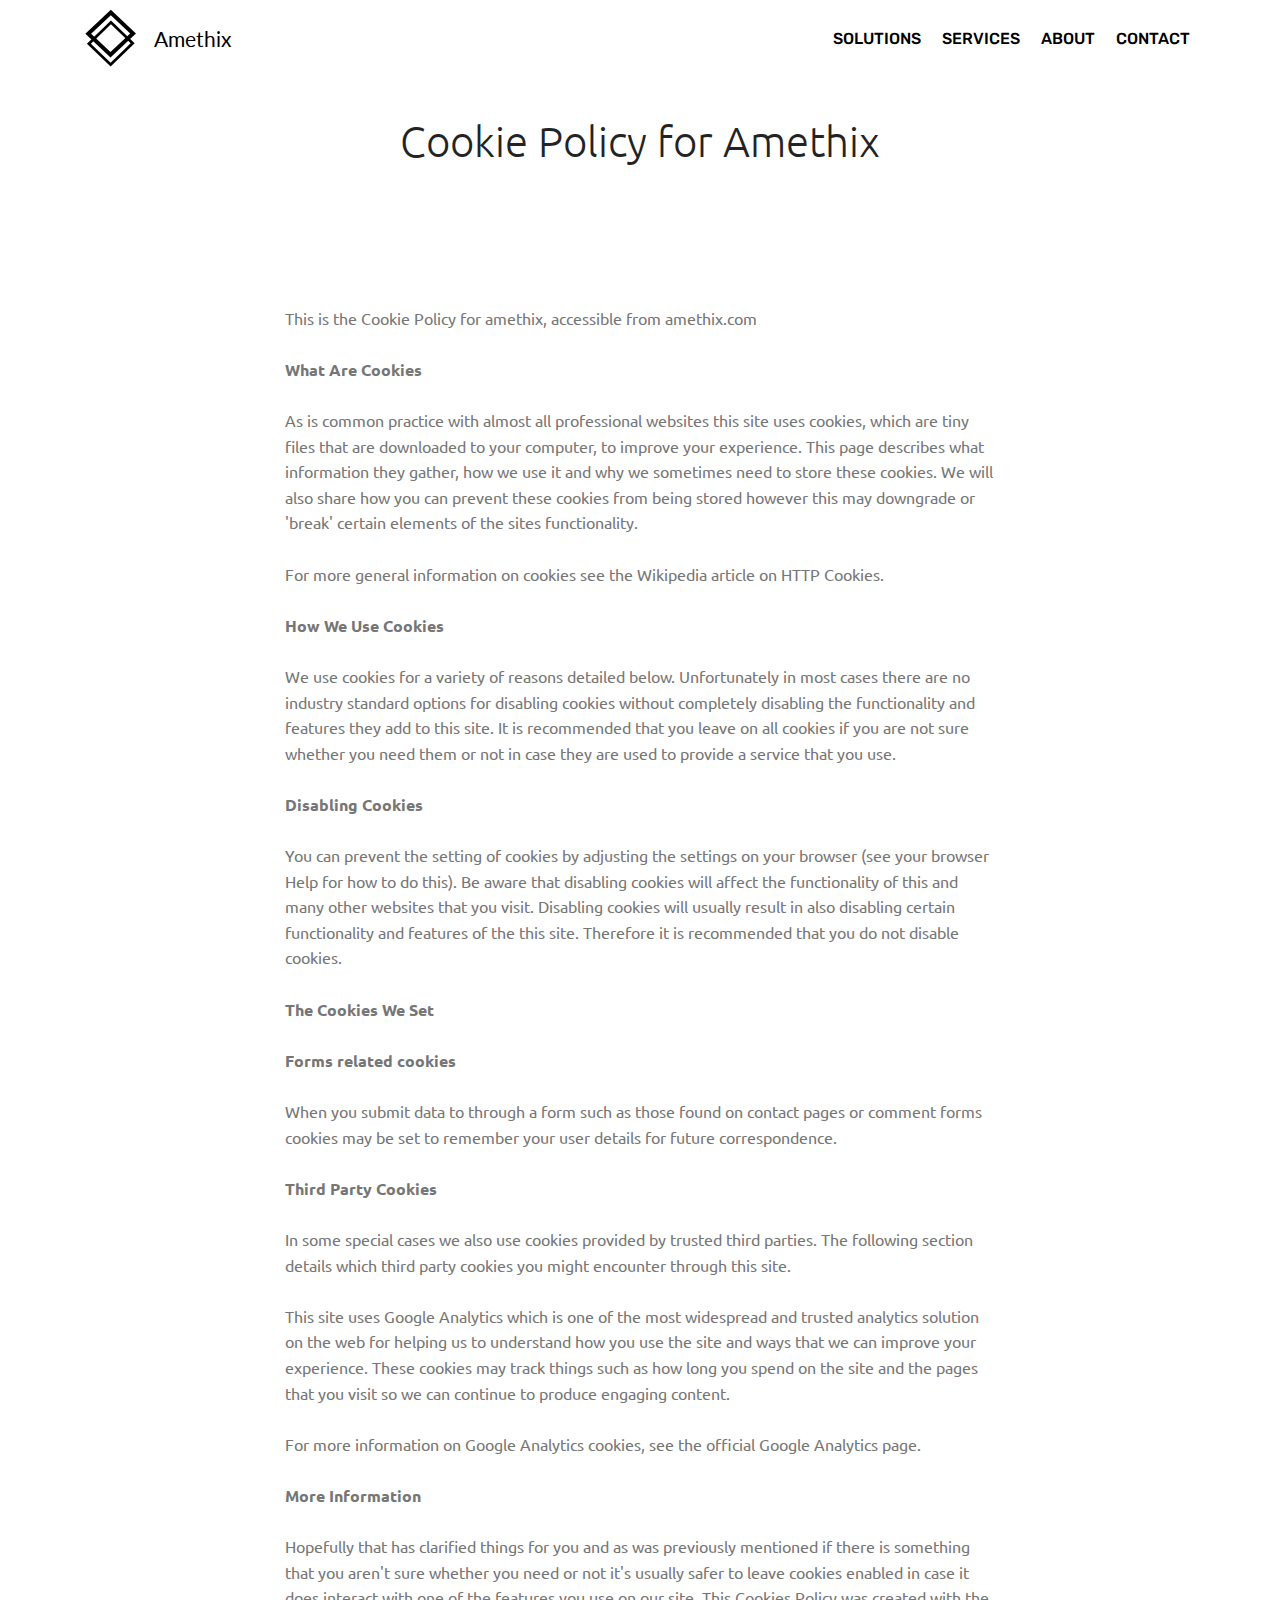
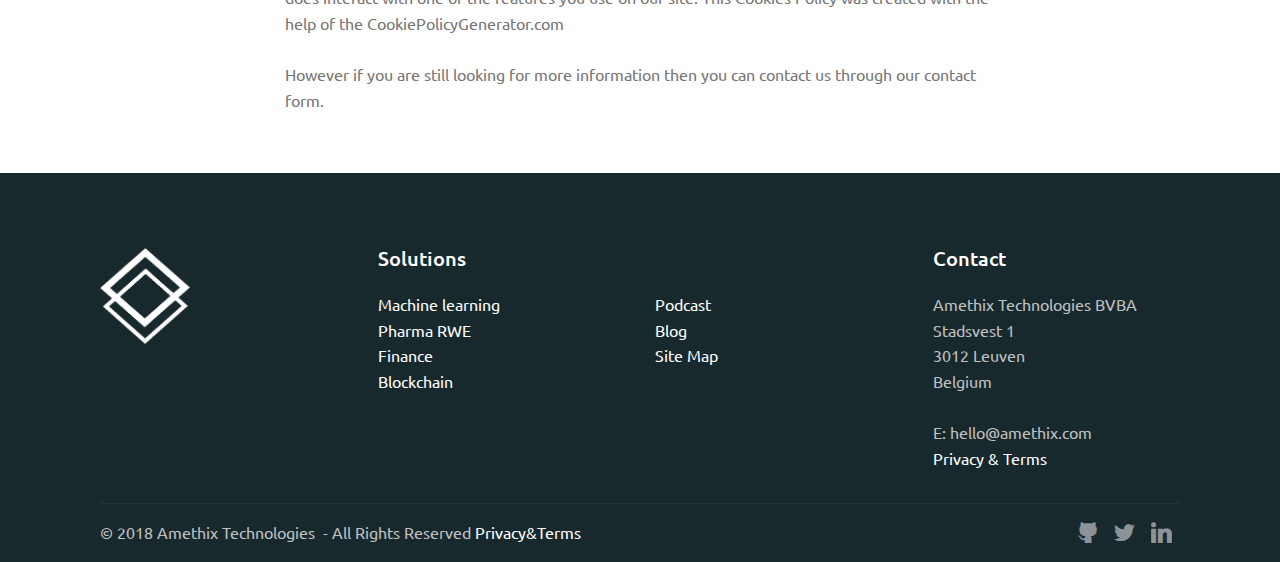
<file: cookie.html>
<!DOCTYPE html>
<html >
<head>
  <!-- Site made with Mobirise Website Builder v4.5.4, https://mobirise.com -->
  <meta charset="UTF-8">
  <meta http-equiv="X-UA-Compatible" content="IE=edge">
  <meta name="generator" content="Mobirise v4.5.4, mobirise.com">
  <meta name="viewport" content="width=device-width, initial-scale=1, minimum-scale=1">
  <link rel="shortcut icon" href="assets/images/amethix-logo-simple.svg" type="image/x-icon">
  <meta name="description" content="">
  <title>cookie</title>
  <link rel="stylesheet" href="assets/web/assets/mobirise-icons/mobirise-icons.css">
  <link rel="stylesheet" href="assets/tether/tether.min.css">
  <link rel="stylesheet" href="assets/bootstrap/css/bootstrap.min.css">
  <link rel="stylesheet" href="assets/bootstrap/css/bootstrap-grid.min.css">
  <link rel="stylesheet" href="assets/bootstrap/css/bootstrap-reboot.min.css">
  <link rel="stylesheet" href="assets/dropdown/css/style.css">
  <link rel="stylesheet" href="assets/socicon/css/styles.css">
  <link rel="stylesheet" href="assets/theme/css/style.css">
  <link rel="stylesheet" href="assets/mobirise/css/mbr-additional.css" type="text/css">
  
  
  
</head>
<body>
<section class="menu cid-r0sleu4L2B" once="menu" id="menu2-1o">

    

    <nav class="navbar navbar-expand beta-menu navbar-dropdown align-items-center navbar-fixed-top navbar-toggleable-sm">
        <button class="navbar-toggler navbar-toggler-right" type="button" data-toggle="collapse" data-target="#navbarSupportedContent" aria-controls="navbarSupportedContent" aria-expanded="false" aria-label="Toggle navigation">
            <div class="hamburger">
                <span></span>
                <span></span>
                <span></span>
                <span></span>
            </div>
        </button>
        <div class="menu-logo">
            <div class="navbar-brand">
                <span class="navbar-logo">
                    <a href="http://amethix.com">
                        <img src="assets/images/amethix-logo-simple.svg" alt="Mobirise" title="" style="height: 3.8rem;">
                    </a>
                </span>
                <span class="navbar-caption-wrap"><a class="navbar-caption text-black display-5" href="https://amethix.com"><span style="font-weight: normal;">
                        Amethix</span></a></span>
            </div>
        </div>
        <div class="collapse navbar-collapse" id="navbarSupportedContent">
            <ul class="navbar-nav nav-dropdown nav-right" data-app-modern-menu="true"><li class="nav-item">
                    <a class="nav-link link text-black display-4" href="https://mobirise.com"></a>
                </li>
                <li class="nav-item"><a class="nav-link link text-black display-4" href="index.html#content4-19">SOLUTIONS</a></li><li class="nav-item"><a class="nav-link link text-black display-4" href="services.html">SERVICES</a></li><li class="nav-item"><a class="nav-link link text-black display-4" href="about.html">
                        ABOUT</a></li><li class="nav-item"><a class="nav-link link text-black display-4" href="index.html#header15-w">
                        CONTACT</a></li></ul>
            
        </div>
    </nav>
</section>

<section class="engine"><a href="https://mobirise.co/a">website builder</a></section><section class="mbr-section content4 cid-r0sletB2Kk" id="content4-1m">

    

    <div class="container">
        <div class="media-container-row">
            <div class="title col-12 col-md-8">
                <h2 class="align-center pb-3 mbr-fonts-style display-2">Cookie Policy for Amethix</h2>
                
                
            </div>
        </div>
    </div>
</section>

<section class="mbr-section article content1 cid-r0sletR2sr" id="content1-1n">
    
     

    <div class="container">
        <div class="media-container-row">
            <div class="mbr-text col-12 col-md-8 mbr-fonts-style display-7"><div>This is the Cookie Policy for amethix, accessible from amethix.com</div><div><br></div><div><strong>What Are Cookies</strong></div><div><br></div><div>As is common practice with almost all professional websites this site uses cookies, which are tiny files that are downloaded to your computer, to improve your experience. This page describes what information they gather, how we use it and why we sometimes need to store these cookies. We will also share how you can prevent these cookies from being stored however this may downgrade or 'break' certain elements of the sites functionality.</div><div><br></div><div>For more general information on cookies see the Wikipedia article on HTTP Cookies.</div><div><br></div><div><strong>How We Use Cookies</strong></div><div><br></div><div>We use cookies for a variety of reasons detailed below. Unfortunately in most cases there are no industry standard options for disabling cookies without completely disabling the functionality and features they add to this site. It is recommended that you leave on all cookies if you are not sure whether you need them or not in case they are used to provide a service that you use.</div><div><br></div><div><strong>Disabling Cookies</strong></div><div><br></div><div>You can prevent the setting of cookies by adjusting the settings on your browser (see your browser Help for how to do this). Be aware that disabling cookies will affect the functionality of this and many other websites that you visit. Disabling cookies will usually result in also disabling certain functionality and features of the this site. Therefore it is recommended that you do not disable cookies.</div><div><br></div><div><strong>The Cookies We Set</strong></div><div><br></div><div><strong>Forms related cookies</strong></div><div><br></div><div>When you submit data to through a form such as those found on contact pages or comment forms cookies may be set to remember your user details for future correspondence.</div><div><br></div><div><strong>Third Party Cookies</strong></div><div><br></div><div>In some special cases we also use cookies provided by trusted third parties. The following section details which third party cookies you might encounter through this site.</div><div><br></div><div>This site uses Google Analytics which is one of the most widespread and trusted analytics solution on the web for helping us to understand how you use the site and ways that we can improve your experience. These cookies may track things such as how long you spend on the site and the pages that you visit so we can continue to produce engaging content.</div><div><br></div><div>For more information on Google Analytics cookies, see the official Google Analytics page.</div><div><br></div><div><strong>More Information</strong></div><div><br></div><div>Hopefully that has clarified things for you and as was previously mentioned if there is something that you aren't sure whether you need or not it's usually safer to leave cookies enabled in case it does interact with one of the features you use on our site. This Cookies Policy was created with the help of the CookiePolicyGenerator.com</div><div><br></div><div>However if you are still looking for more information then you can contact us through our contact form.</div></div>
        </div>
    </div>
</section>

<section class="cid-rap9jXx5Sn" id="footer1-48">

    

    

    <div class="container">
        <div class="media-container-row content text-white">
            <div class="col-12 col-md-3">
                <div class="media-wrap">
                    <a href="http://amethix.com">
                        <img src="assets/images/wal-370x394.png" alt="Amethix Technologies" title="Amethix Technologies">
                    </a>
                </div>
            </div>
            <div class="col-12 col-md-3 mbr-fonts-style display-7">
                <h5 class="pb-3">
                    Solutions</h5>
                <p class="mbr-text"><a href="machinelearning.html">Machine learning</a><br><a href="pharma.html">Pharma RWE</a><br><a href="finance.html">Finance</a><br><a href="blockchain.html">Blockchain</a><br></p>
            </div>
            <div class="col-12 col-md-3 mbr-fonts-style display-7">
                <h5 class="pb-3">&nbsp;&nbsp;</h5>
                <p class="mbr-text"><a href="http://podcast.datascienceathome.com" target="_blank">Podcast</a><br><a href="http://datascienceathome.com" target="_blank">Blog</a><br><a href="http://amethix.com/sitemap.xml" target="_blank">Site Map</a><br><br><br></p>
            </div>
            <div class="col-12 col-md-3 mbr-fonts-style display-7">
                <h5 class="pb-3">
                    Contact</h5>
                <p class="mbr-text">Amethix Technologies BVBA<br>Stadsvest 1<br>3012 Leuven<br>Belgium<br><br>E: hello@amethix.com&nbsp;<br><a href="privacy.html">Privacy &amp; Terms</a><br></p>
            </div>
        </div>
        <div class="footer-lower">
            <div class="media-container-row">
                <div class="col-sm-12">
                    <hr>
                </div>
            </div>
            <div class="media-container-row mbr-white">
                <div class="col-sm-6 copyright">
                    <p class="mbr-text mbr-fonts-style display-7">
                        © 2018 Amethix Technologies &nbsp;- All Rights Reserved <a href="privacy.html">Privacy&amp;Terms</a></p>
                </div>
                <div class="col-md-6">
                    <div class="social-list align-right">
                        <div class="soc-item">
                            <a href="http://amethix.com" target="_blank">
                                <span class="mbr-iconfont mbr-iconfont-social socicon-github socicon"></span>
                            </a>
                        </div>
                        <div class="soc-item">
                            <a href="index.html" target="_blank">
                                <span class="mbr-iconfont mbr-iconfont-social socicon-twitter socicon"></span>
                            </a>
                        </div>
                        <div class="soc-item">
                            <a href="https://www.linkedin.com/in/fragadaleta/" target="_blank">
                                <span class="mbr-iconfont mbr-iconfont-social socicon-linkedin socicon"></span>
                            </a>
                        </div>
                        
                        
                        
                    </div>
                </div>
            </div>
        </div>
    </div>
</section>


  <script src="assets/web/assets/jquery/jquery.min.js"></script>
  <script src="assets/popper/popper.min.js"></script>
  <script src="assets/tether/tether.min.js"></script>
  <script src="assets/bootstrap/js/bootstrap.min.js"></script>
  <script src="assets/smoothscroll/smooth-scroll.js"></script>
  <script src="assets/dropdown/js/script.min.js"></script>
  <script src="assets/touchswipe/jquery.touch-swipe.min.js"></script>
  <script src="assets/theme/js/script.js"></script>
  
  
 <div id="scrollToTop" class="scrollToTop mbr-arrow-up"><a style="text-align: center;"><i></i></a></div>
  </body>
</html>
</file>
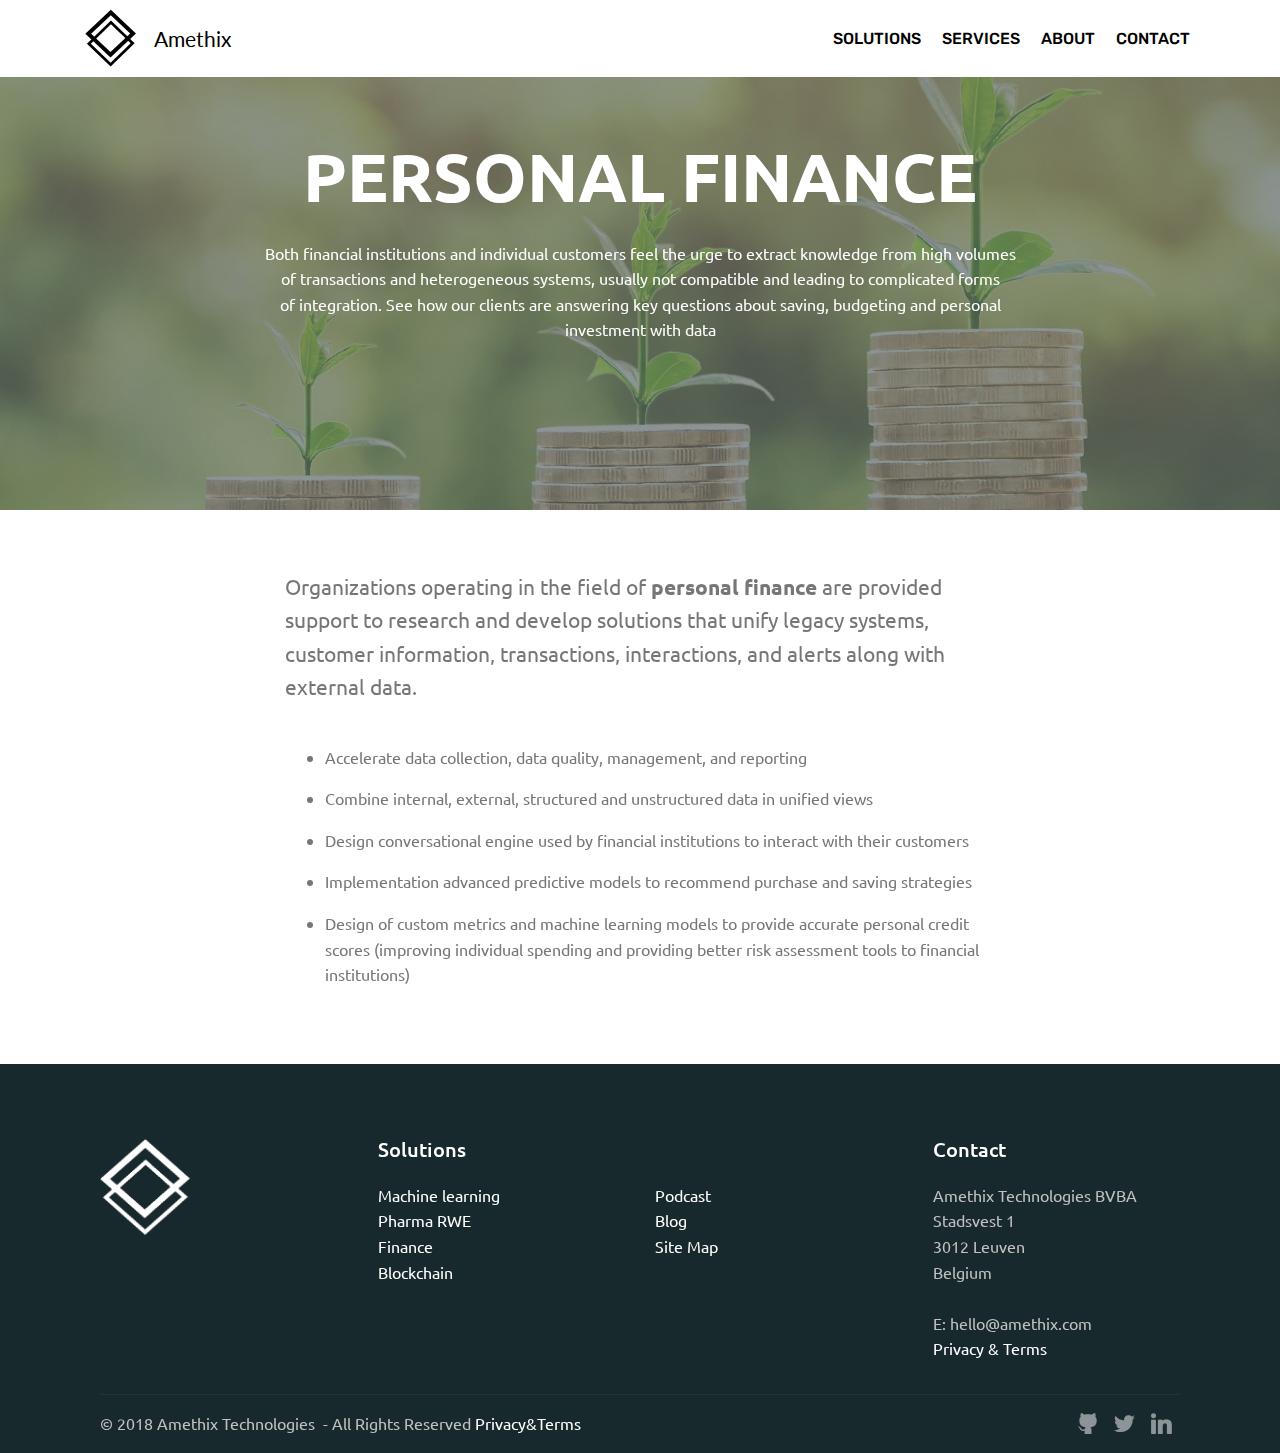
<file: finance.html>
<!DOCTYPE html>
<html >
<head>
  <!-- Site made with Mobirise Website Builder v4.5.4, https://mobirise.com -->
  <meta charset="UTF-8">
  <meta http-equiv="X-UA-Compatible" content="IE=edge">
  <meta name="generator" content="Mobirise v4.5.4, mobirise.com">
  <meta name="viewport" content="width=device-width, initial-scale=1, minimum-scale=1">
  <link rel="shortcut icon" href="assets/images/amethix-logo-simple.svg" type="image/x-icon">
  <meta name="description" content="Amethix Technologies personal finance data analytics services ">
  <title>finance</title>
  <link rel="stylesheet" href="assets/web/assets/mobirise-icons/mobirise-icons.css">
  <link rel="stylesheet" href="assets/tether/tether.min.css">
  <link rel="stylesheet" href="assets/bootstrap/css/bootstrap.min.css">
  <link rel="stylesheet" href="assets/bootstrap/css/bootstrap-grid.min.css">
  <link rel="stylesheet" href="assets/bootstrap/css/bootstrap-reboot.min.css">
  <link rel="stylesheet" href="assets/socicon/css/styles.css">
  <link rel="stylesheet" href="assets/dropdown/css/style.css">
  <link rel="stylesheet" href="assets/theme/css/style.css">
  <link rel="stylesheet" href="assets/mobirise/css/mbr-additional.css" type="text/css">
  
  
  
</head>
<body>
<section class="menu cid-r19aAQ9kKN" once="menu" id="menu2-2m">

    

    <nav class="navbar navbar-expand beta-menu navbar-dropdown align-items-center navbar-fixed-top navbar-toggleable-sm">
        <button class="navbar-toggler navbar-toggler-right" type="button" data-toggle="collapse" data-target="#navbarSupportedContent" aria-controls="navbarSupportedContent" aria-expanded="false" aria-label="Toggle navigation">
            <div class="hamburger">
                <span></span>
                <span></span>
                <span></span>
                <span></span>
            </div>
        </button>
        <div class="menu-logo">
            <div class="navbar-brand">
                <span class="navbar-logo">
                    <a href="http://amethix.com">
                        <img src="assets/images/amethix-logo-simple.svg" alt="Mobirise" title="" style="height: 3.8rem;">
                    </a>
                </span>
                <span class="navbar-caption-wrap"><a class="navbar-caption text-black display-5" href="https://amethix.com"><span style="font-weight: normal;">
                        Amethix</span></a></span>
            </div>
        </div>
        <div class="collapse navbar-collapse" id="navbarSupportedContent">
            <ul class="navbar-nav nav-dropdown nav-right" data-app-modern-menu="true"><li class="nav-item">
                    <a class="nav-link link text-black display-4" href="https://mobirise.com"></a>
                </li>
                <li class="nav-item"><a class="nav-link link text-black display-4" href="index.html#content4-19">SOLUTIONS</a></li><li class="nav-item"><a class="nav-link link text-black display-4" href="services.html">SERVICES</a></li><li class="nav-item"><a class="nav-link link text-black display-4" href="about.html">
                        ABOUT</a></li><li class="nav-item"><a class="nav-link link text-black display-4" href="index.html#header15-w">
                        CONTACT</a></li></ul>
            
        </div>
    </nav>
</section>

<section class="engine"><a href="https://mobirise.co/i">how to build a website for free</a></section><section class="header1 cid-r19aAOSzS0 mbr-parallax-background" id="header1-2h">

    

    <div class="mbr-overlay" style="opacity: 0.7; background-color: rgb(91, 104, 107);">
    </div>

    <div class="container">
        <div class="row justify-content-md-center">
            <div class="mbr-white col-md-10">
                <h1 class="mbr-section-title align-center mbr-bold pb-3 mbr-fonts-style display-1">PERSONAL FINANCE</h1>
                
                <p class="mbr-text align-center pb-3 mbr-fonts-style display-7">Both financial institutions and individual customers feel the urge to extract knowledge from high volumes <br>of transactions and heterogeneous systems, usually not compatible and leading to complicated forms <br>of integration. See how our clients are answering key questions about saving, budgeting and personal <br>investment with data<br></p>
                
            </div>
        </div>
    </div>

</section>

<section class="mbr-section article content1 cid-r19aAPthVX" id="content1-2i">
    
     

    <div class="container">
        <div class="media-container-row">
            <div class="mbr-text col-12 col-md-8 mbr-fonts-style display-7"><p><span style="font-size: 1.3rem;">Organizations operating in the field of <strong>personal finance</strong> are provided support to research and develop solutions that unify legacy systems, customer information, transactions, interactions, and alerts along with external data.</span></p></div>
        </div>
    </div>
</section>

<section class="mbr-section article content12 cid-r19aAPCRAf" id="content12-2j">
     

    <div class="container">
        <div class="media-container-row">
            <div class="mbr-text counter-container col-12 col-md-8 mbr-fonts-style display-7">
                <div><strong><br></strong></div><ul>
                    <li>Accelerate data collection, data quality, management, and reporting</li><li>Combine internal, external, structured and unstructured data in unified views</li><li>Design conversational engine used by financial institutions to interact with their customers</li><li>Implementation advanced predictive models to recommend purchase and saving strategies</li><li>Design of custom metrics and machine learning models to provide accurate personal credit scores (improving individual spending and providing better risk assessment tools to financial institutions)&nbsp;&nbsp;&nbsp;&nbsp;</li></ul>
            </div>
        </div>
    </div>
</section>

<section class="cid-rap97N3Wyj" id="footer1-46">

    

    

    <div class="container">
        <div class="media-container-row content text-white">
            <div class="col-12 col-md-3">
                <div class="media-wrap">
                    <a href="http://amethix.com">
                        <img src="assets/images/wal-370x394.png" alt="Amethix Technologies" title="Amethix Technologies">
                    </a>
                </div>
            </div>
            <div class="col-12 col-md-3 mbr-fonts-style display-7">
                <h5 class="pb-3">
                    Solutions</h5>
                <p class="mbr-text"><a href="machinelearning.html">Machine learning</a><br><a href="pharma.html">Pharma RWE</a><br><a href="finance.html">Finance</a><br><a href="blockchain.html">Blockchain</a><br></p>
            </div>
            <div class="col-12 col-md-3 mbr-fonts-style display-7">
                <h5 class="pb-3">&nbsp;&nbsp;</h5>
                <p class="mbr-text"><a href="http://podcast.datascienceathome.com" target="_blank">Podcast</a><br><a href="http://datascienceathome.com" target="_blank">Blog</a><br><a href="http://amethix.com/sitemap.xml" target="_blank">Site Map</a><br><br><br></p>
            </div>
            <div class="col-12 col-md-3 mbr-fonts-style display-7">
                <h5 class="pb-3">
                    Contact</h5>
                <p class="mbr-text">Amethix Technologies BVBA<br>Stadsvest 1<br>3012 Leuven<br>Belgium<br><br>E: hello@amethix.com&nbsp;<br><a href="privacy.html">Privacy &amp; Terms</a><br></p>
            </div>
        </div>
        <div class="footer-lower">
            <div class="media-container-row">
                <div class="col-sm-12">
                    <hr>
                </div>
            </div>
            <div class="media-container-row mbr-white">
                <div class="col-sm-6 copyright">
                    <p class="mbr-text mbr-fonts-style display-7">
                        © 2018 Amethix Technologies &nbsp;- All Rights Reserved <a href="privacy.html">Privacy&amp;Terms</a></p>
                </div>
                <div class="col-md-6">
                    <div class="social-list align-right">
                        <div class="soc-item">
                            <a href="http://amethix.com" target="_blank">
                                <span class="mbr-iconfont mbr-iconfont-social socicon-github socicon"></span>
                            </a>
                        </div>
                        <div class="soc-item">
                            <a href="index.html" target="_blank">
                                <span class="mbr-iconfont mbr-iconfont-social socicon-twitter socicon"></span>
                            </a>
                        </div>
                        <div class="soc-item">
                            <a href="https://www.linkedin.com/in/fragadaleta/" target="_blank">
                                <span class="mbr-iconfont mbr-iconfont-social socicon-linkedin socicon"></span>
                            </a>
                        </div>
                        
                        
                        
                    </div>
                </div>
            </div>
        </div>
    </div>
</section>


  <script src="assets/web/assets/jquery/jquery.min.js"></script>
  <script src="assets/popper/popper.min.js"></script>
  <script src="assets/tether/tether.min.js"></script>
  <script src="assets/bootstrap/js/bootstrap.min.js"></script>
  <script src="assets/parallax/jarallax.min.js"></script>
  <script src="assets/dropdown/js/script.min.js"></script>
  <script src="assets/touchswipe/jquery.touch-swipe.min.js"></script>
  <script src="assets/smoothscroll/smooth-scroll.js"></script>
  <script src="assets/theme/js/script.js"></script>
  
  
 <div id="scrollToTop" class="scrollToTop mbr-arrow-up"><a style="text-align: center;"><i></i></a></div>
  </body>
</html>
</file>
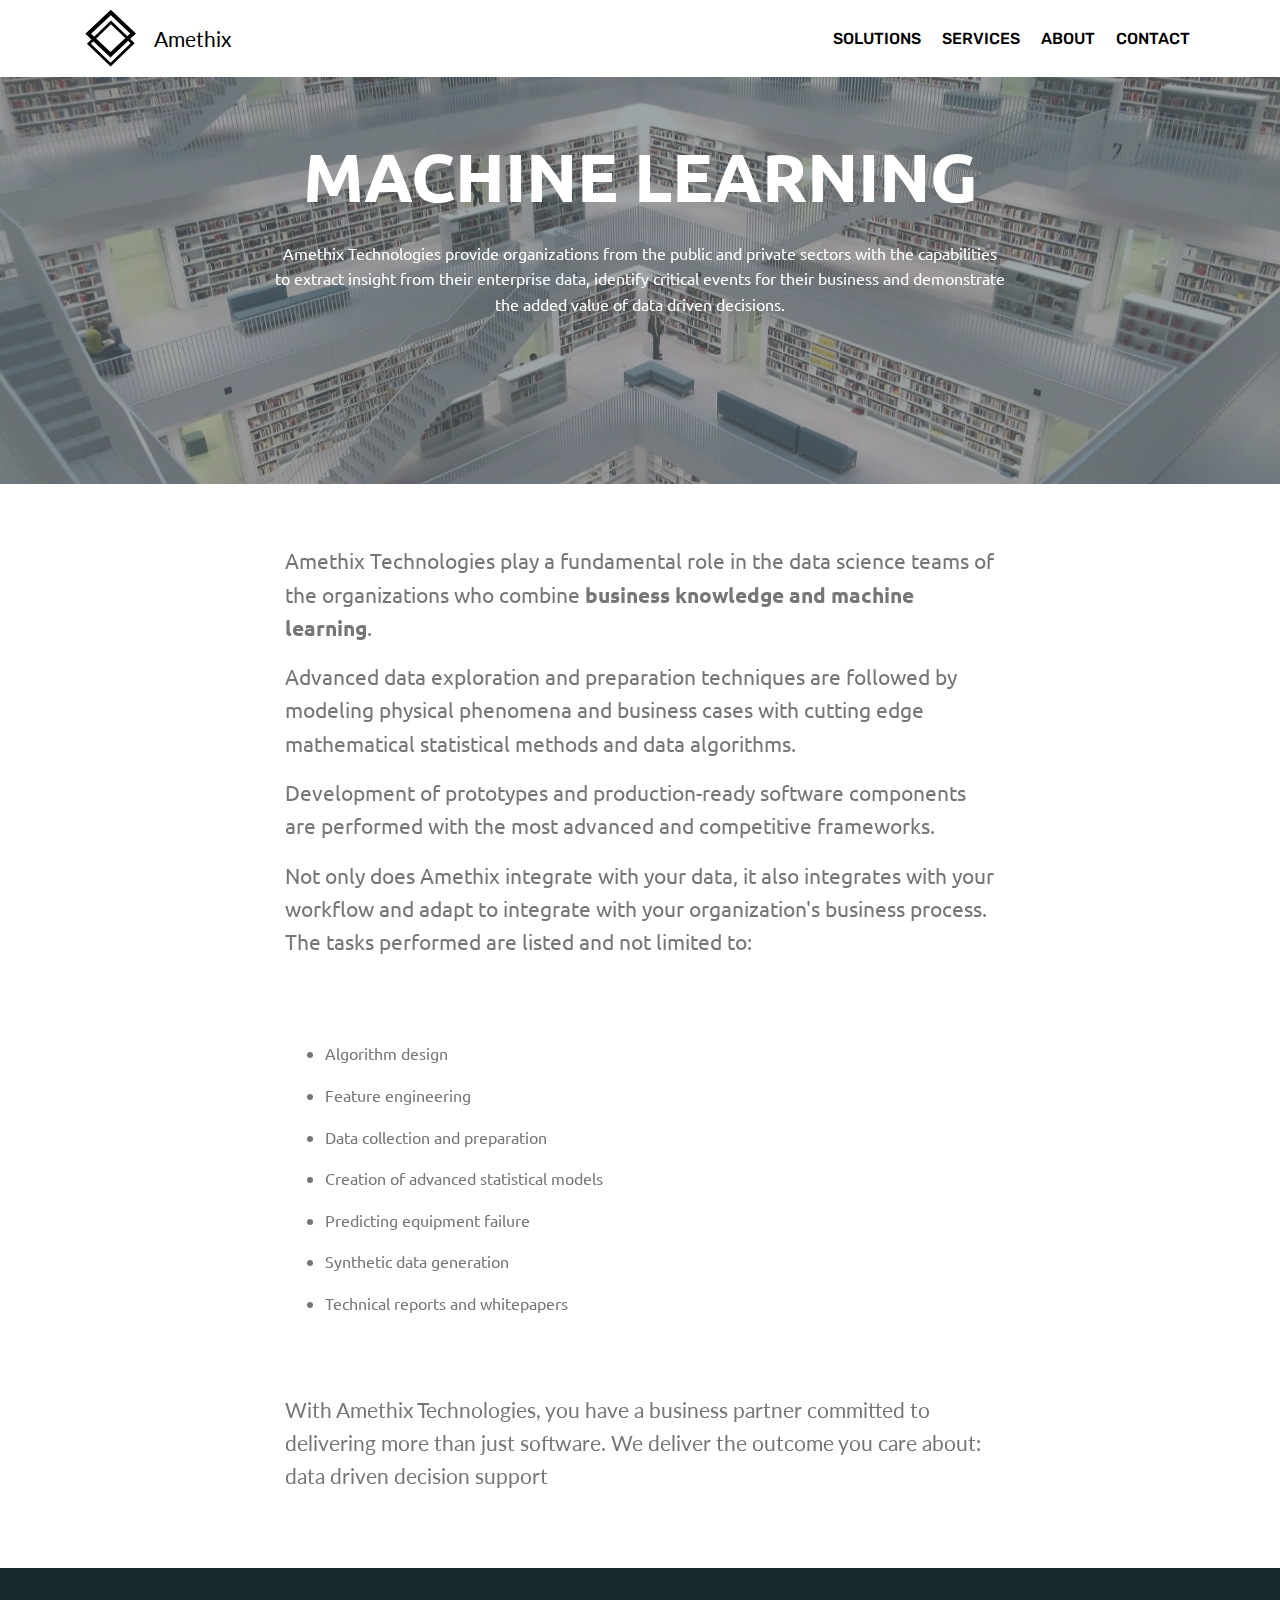
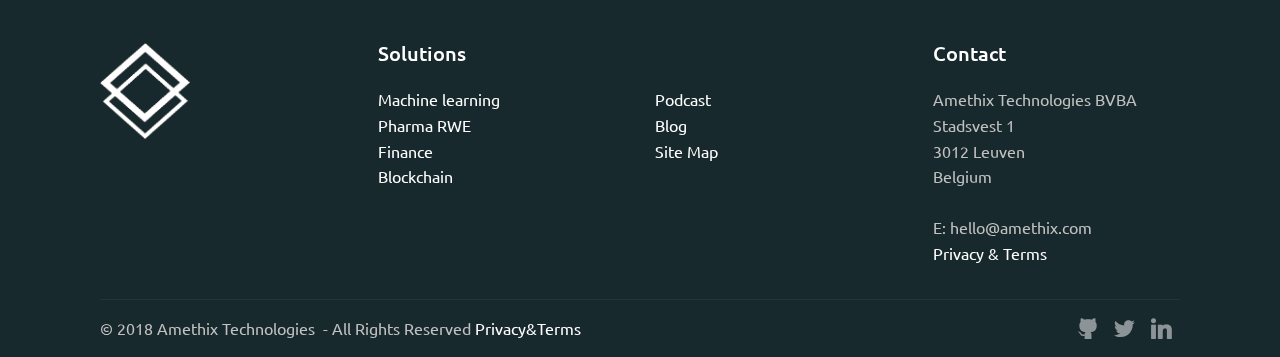
<file: machinelearning.html>
<!DOCTYPE html>
<html >
<head>
  <!-- Site made with Mobirise Website Builder v4.5.4, https://mobirise.com -->
  <meta charset="UTF-8">
  <meta http-equiv="X-UA-Compatible" content="IE=edge">
  <meta name="generator" content="Mobirise v4.5.4, mobirise.com">
  <meta name="viewport" content="width=device-width, initial-scale=1, minimum-scale=1">
  <link rel="shortcut icon" href="assets/images/amethix-logo-simple.svg" type="image/x-icon">
  <meta name="description" content="Amethix Technologies healthcare and pharmaceutical data analytics services ">
  <title>machinelearning</title>
  <link rel="stylesheet" href="assets/web/assets/mobirise-icons/mobirise-icons.css">
  <link rel="stylesheet" href="assets/tether/tether.min.css">
  <link rel="stylesheet" href="assets/bootstrap/css/bootstrap.min.css">
  <link rel="stylesheet" href="assets/bootstrap/css/bootstrap-grid.min.css">
  <link rel="stylesheet" href="assets/bootstrap/css/bootstrap-reboot.min.css">
  <link rel="stylesheet" href="assets/socicon/css/styles.css">
  <link rel="stylesheet" href="assets/dropdown/css/style.css">
  <link rel="stylesheet" href="assets/theme/css/style.css">
  <link rel="stylesheet" href="assets/mobirise/css/mbr-additional.css" type="text/css">
  
  
  
</head>
<body>
<section class="menu cid-r1TDEZjIhR" once="menu" id="menu2-3i">

    

    <nav class="navbar navbar-expand beta-menu navbar-dropdown align-items-center navbar-fixed-top navbar-toggleable-sm">
        <button class="navbar-toggler navbar-toggler-right" type="button" data-toggle="collapse" data-target="#navbarSupportedContent" aria-controls="navbarSupportedContent" aria-expanded="false" aria-label="Toggle navigation">
            <div class="hamburger">
                <span></span>
                <span></span>
                <span></span>
                <span></span>
            </div>
        </button>
        <div class="menu-logo">
            <div class="navbar-brand">
                <span class="navbar-logo">
                    <a href="http://amethix.com">
                        <img src="assets/images/amethix-logo-simple.svg" alt="Mobirise" title="" style="height: 3.8rem;">
                    </a>
                </span>
                <span class="navbar-caption-wrap"><a class="navbar-caption text-black display-5" href="https://amethix.com"><span style="font-weight: normal;">
                        Amethix</span></a></span>
            </div>
        </div>
        <div class="collapse navbar-collapse" id="navbarSupportedContent">
            <ul class="navbar-nav nav-dropdown nav-right" data-app-modern-menu="true"><li class="nav-item">
                    <a class="nav-link link text-black display-4" href="https://mobirise.com"></a>
                </li>
                <li class="nav-item"><a class="nav-link link text-black display-4" href="index.html#content4-19">SOLUTIONS</a></li><li class="nav-item"><a class="nav-link link text-black display-4" href="services.html">SERVICES</a></li><li class="nav-item"><a class="nav-link link text-black display-4" href="about.html">
                        ABOUT</a></li><li class="nav-item"><a class="nav-link link text-black display-4" href="index.html#header15-w">
                        CONTACT</a></li></ul>
            
        </div>
    </nav>
</section>

<section class="engine"><a href="https://mobirise.co/l">free bootstrap themes</a></section><section class="header1 cid-r1TDEY9hnQ mbr-parallax-background" id="header1-3d">

    

    <div class="mbr-overlay" style="opacity: 0.6; background-color: rgb(91, 104, 107);">
    </div>

    <div class="container">
        <div class="row justify-content-md-center">
            <div class="mbr-white col-md-10">
                <h1 class="mbr-section-title align-center mbr-bold pb-3 mbr-fonts-style display-1">MACHINE LEARNING</h1>
                
                <p class="mbr-text align-center pb-3 mbr-fonts-style display-7">Amethix Technologies provide organizations from the public and private sectors with the capabilities <br>to extract insight from their enterprise data, identify critical events for their business and demonstrate <br>the added value of data driven decisions.<br></p>
                
            </div>
        </div>
    </div>

</section>

<section class="mbr-section article content1 cid-r1TDEYC9hS" id="content1-3e">
    
     

    <div class="container">
        <div class="media-container-row">
            <div class="mbr-text col-12 col-md-8 mbr-fonts-style display-7"><p><span style="font-size: 1.3rem;">Amethix Technologies play a fundamental role in the data science teams of the organizations who combine <strong>business knowledge and machine learning</strong>. </span></p><p><span style="font-size: 1.3rem;">Advanced data exploration and preparation techniques are followed by modeling physical phenomena and business cases with cutting edge mathematical statistical methods and data algorithms. </span></p><p><span style="font-size: 1.3rem;">Development of prototypes and production-ready software components are performed with the most advanced and competitive frameworks.</span></p><p><span style="font-size: 20.8px;">Not only does Amethix integrate with your data, it also integrates with your workflow and adapt to integrate with your organization's business process. The tasks performed are listed and not limited to:&nbsp;</span></p><p><br></p></div>
        </div>
    </div>
</section>

<section class="mbr-section article content12 cid-r1TDEYLSQl" id="content12-3f">
     

    <div class="container">
        <div class="media-container-row">
            <div class="mbr-text counter-container col-12 col-md-8 mbr-fonts-style display-7">
                <div><strong><br></strong></div><ul>
                    <li>Algorithm design</li><li>Feature engineering</li><li>Data collection and preparation</li><li>Creation of advanced statistical models<br></li><li>Predicting equipment failure</li><li>Synthetic data generation</li><li>Technical reports and whitepapers</li></ul>
            </div>
        </div>
    </div>
</section>

<section class="mbr-section article content1 cid-r1TJWCyGPb" id="content1-3k">
    
     

    <div class="container">
        <div class="media-container-row">
            <div class="mbr-text col-12 col-md-8 mbr-fonts-style display-5"><p>With Amethix Technologies, you have a business partner committed to delivering more than just software.&nbsp;<span style="font-size: 1.3rem;">We deliver the outcome you care about: data driven decision support</span></p></div>
        </div>
    </div>
</section>

<section class="cid-rap92QaKJO" id="footer1-45">

    

    

    <div class="container">
        <div class="media-container-row content text-white">
            <div class="col-12 col-md-3">
                <div class="media-wrap">
                    <a href="http://amethix.com">
                        <img src="assets/images/wal-370x394.png" alt="Amethix Technologies" title="Amethix Technologies">
                    </a>
                </div>
            </div>
            <div class="col-12 col-md-3 mbr-fonts-style display-7">
                <h5 class="pb-3">
                    Solutions</h5>
                <p class="mbr-text"><a href="machinelearning.html">Machine learning</a><br><a href="pharma.html">Pharma RWE</a><br><a href="finance.html">Finance</a><br><a href="blockchain.html">Blockchain</a><br></p>
            </div>
            <div class="col-12 col-md-3 mbr-fonts-style display-7">
                <h5 class="pb-3">&nbsp;&nbsp;</h5>
                <p class="mbr-text"><a href="http://podcast.datascienceathome.com" target="_blank">Podcast</a><br><a href="http://datascienceathome.com" target="_blank">Blog</a><br><a href="http://amethix.com/sitemap.xml" target="_blank">Site Map</a><br><br><br></p>
            </div>
            <div class="col-12 col-md-3 mbr-fonts-style display-7">
                <h5 class="pb-3">
                    Contact</h5>
                <p class="mbr-text">Amethix Technologies BVBA<br>Stadsvest 1<br>3012 Leuven<br>Belgium<br><br>E: hello@amethix.com&nbsp;<br><a href="privacy.html">Privacy &amp; Terms</a><br></p>
            </div>
        </div>
        <div class="footer-lower">
            <div class="media-container-row">
                <div class="col-sm-12">
                    <hr>
                </div>
            </div>
            <div class="media-container-row mbr-white">
                <div class="col-sm-6 copyright">
                    <p class="mbr-text mbr-fonts-style display-7">
                        © 2018 Amethix Technologies &nbsp;- All Rights Reserved <a href="privacy.html">Privacy&amp;Terms</a></p>
                </div>
                <div class="col-md-6">
                    <div class="social-list align-right">
                        <div class="soc-item">
                            <a href="http://amethix.com" target="_blank">
                                <span class="mbr-iconfont mbr-iconfont-social socicon-github socicon"></span>
                            </a>
                        </div>
                        <div class="soc-item">
                            <a href="index.html" target="_blank">
                                <span class="mbr-iconfont mbr-iconfont-social socicon-twitter socicon"></span>
                            </a>
                        </div>
                        <div class="soc-item">
                            <a href="https://www.linkedin.com/in/fragadaleta/" target="_blank">
                                <span class="mbr-iconfont mbr-iconfont-social socicon-linkedin socicon"></span>
                            </a>
                        </div>
                        
                        
                        
                    </div>
                </div>
            </div>
        </div>
    </div>
</section>


  <script src="assets/web/assets/jquery/jquery.min.js"></script>
  <script src="assets/popper/popper.min.js"></script>
  <script src="assets/tether/tether.min.js"></script>
  <script src="assets/bootstrap/js/bootstrap.min.js"></script>
  <script src="assets/parallax/jarallax.min.js"></script>
  <script src="assets/dropdown/js/script.min.js"></script>
  <script src="assets/touchswipe/jquery.touch-swipe.min.js"></script>
  <script src="assets/smoothscroll/smooth-scroll.js"></script>
  <script src="assets/theme/js/script.js"></script>
  
  
 <div id="scrollToTop" class="scrollToTop mbr-arrow-up"><a style="text-align: center;"><i></i></a></div>
  </body>
</html>
</file>
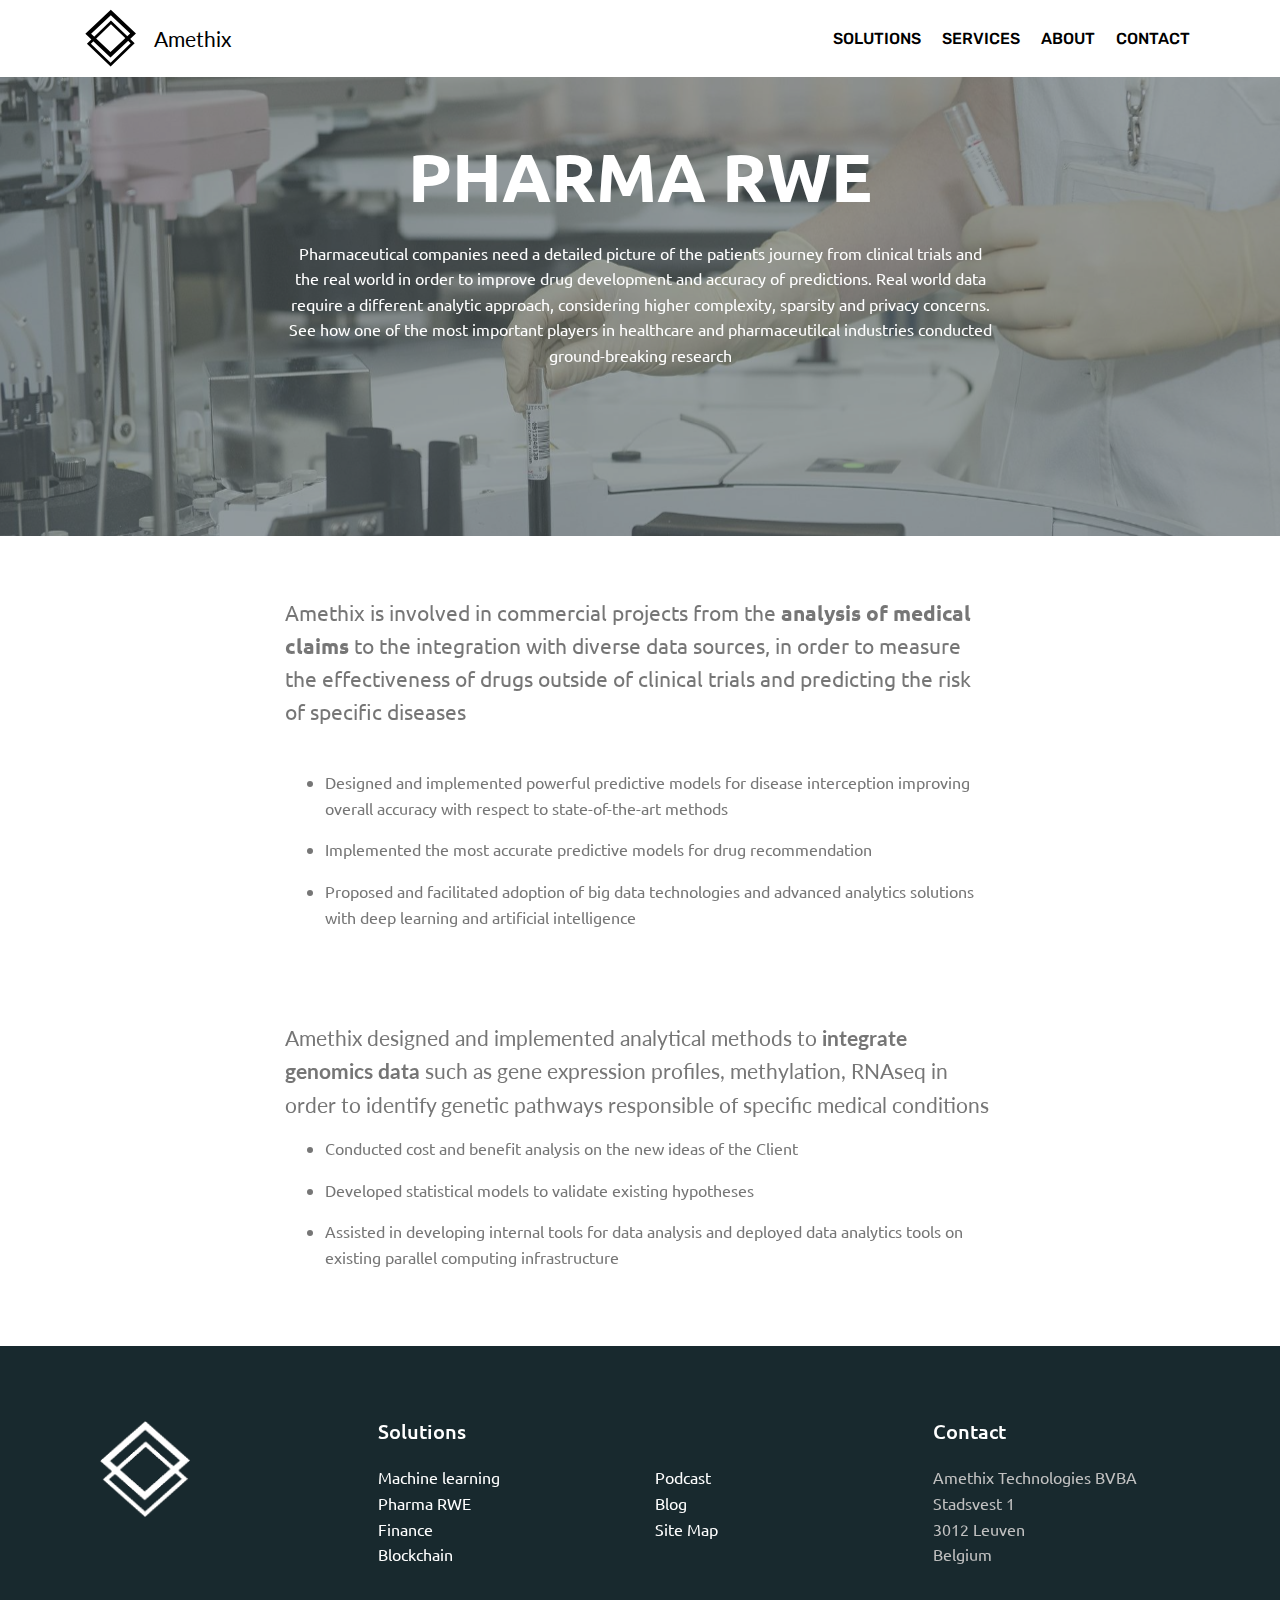
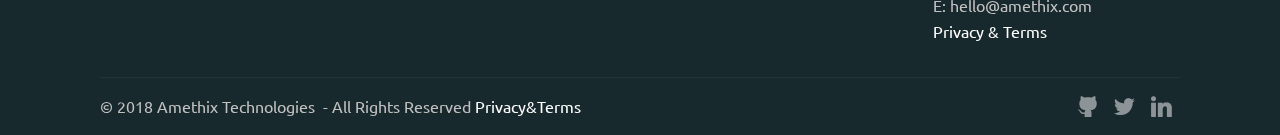
<file: pharma.html>
<!DOCTYPE html>
<html >
<head>
  <!-- Site made with Mobirise Website Builder v4.5.4, https://mobirise.com -->
  <meta charset="UTF-8">
  <meta http-equiv="X-UA-Compatible" content="IE=edge">
  <meta name="generator" content="Mobirise v4.5.4, mobirise.com">
  <meta name="viewport" content="width=device-width, initial-scale=1, minimum-scale=1">
  <link rel="shortcut icon" href="assets/images/amethix-logo-simple.svg" type="image/x-icon">
  <meta name="description" content="Amethix Technologies healthcare and pharmaceutical data analytics services ">
  <title>pharma</title>
  <link rel="stylesheet" href="assets/web/assets/mobirise-icons/mobirise-icons.css">
  <link rel="stylesheet" href="assets/tether/tether.min.css">
  <link rel="stylesheet" href="assets/bootstrap/css/bootstrap.min.css">
  <link rel="stylesheet" href="assets/bootstrap/css/bootstrap-grid.min.css">
  <link rel="stylesheet" href="assets/bootstrap/css/bootstrap-reboot.min.css">
  <link rel="stylesheet" href="assets/socicon/css/styles.css">
  <link rel="stylesheet" href="assets/dropdown/css/style.css">
  <link rel="stylesheet" href="assets/theme/css/style.css">
  <link rel="stylesheet" href="assets/mobirise/css/mbr-additional.css" type="text/css">
  
  
  
</head>
<body>
<section class="menu cid-r14ndZGqOG" once="menu" id="menu2-28">

    

    <nav class="navbar navbar-expand beta-menu navbar-dropdown align-items-center navbar-fixed-top navbar-toggleable-sm">
        <button class="navbar-toggler navbar-toggler-right" type="button" data-toggle="collapse" data-target="#navbarSupportedContent" aria-controls="navbarSupportedContent" aria-expanded="false" aria-label="Toggle navigation">
            <div class="hamburger">
                <span></span>
                <span></span>
                <span></span>
                <span></span>
            </div>
        </button>
        <div class="menu-logo">
            <div class="navbar-brand">
                <span class="navbar-logo">
                    <a href="http://amethix.com">
                        <img src="assets/images/amethix-logo-simple.svg" alt="Mobirise" title="" style="height: 3.8rem;">
                    </a>
                </span>
                <span class="navbar-caption-wrap"><a class="navbar-caption text-black display-5" href="https://amethix.com"><span style="font-weight: normal;">
                        Amethix</span></a></span>
            </div>
        </div>
        <div class="collapse navbar-collapse" id="navbarSupportedContent">
            <ul class="navbar-nav nav-dropdown nav-right" data-app-modern-menu="true"><li class="nav-item">
                    <a class="nav-link link text-black display-4" href="https://mobirise.com"></a>
                </li>
                <li class="nav-item"><a class="nav-link link text-black display-4" href="index.html#content4-19">SOLUTIONS</a></li><li class="nav-item"><a class="nav-link link text-black display-4" href="services.html">SERVICES</a></li><li class="nav-item"><a class="nav-link link text-black display-4" href="about.html">
                        ABOUT</a></li><li class="nav-item"><a class="nav-link link text-black display-4" href="index.html#header15-w">
                        CONTACT</a></li></ul>
            
        </div>
    </nav>
</section>

<section class="engine"><a href="https://mobirise.co/b">web site creator</a></section><section class="header1 cid-r14ndXWJxY mbr-parallax-background" id="header1-25">

    

    <div class="mbr-overlay" style="opacity: 0.6; background-color: rgb(91, 104, 107);">
    </div>

    <div class="container">
        <div class="row justify-content-md-center">
            <div class="mbr-white col-md-10">
                <h1 class="mbr-section-title align-center mbr-bold pb-3 mbr-fonts-style display-1">PHARMA RWE</h1>
                
                <p class="mbr-text align-center pb-3 mbr-fonts-style display-7">Pharmaceutical companies need a detailed picture of the patients journey from clinical trials and <br>the real world in order to improve drug development and accuracy of predictions. Real world data <br>require a different analytic approach, considering higher complexity, sparsity and privacy concerns. <br>See how one of the most important players in healthcare and pharmaceutilcal industries conducted <br>ground-breaking research<br></p>
                
            </div>
        </div>
    </div>

</section>

<section class="mbr-section article content1 cid-r14pvqaHzb" id="content1-2b">
    
     

    <div class="container">
        <div class="media-container-row">
            <div class="mbr-text col-12 col-md-8 mbr-fonts-style display-7"><p><span style="font-size: 1.3rem;">Amethix is involved in commercial projects from the <strong>analysis of medical claims</strong> to the integration with diverse data sources, in order to measure the effectiveness of drugs outside of clinical trials and predicting the risk of specific diseases</span><br></p></div>
        </div>
    </div>
</section>

<section class="mbr-section article content12 cid-r14pbkMWRq" id="content12-2a">
     

    <div class="container">
        <div class="media-container-row">
            <div class="mbr-text counter-container col-12 col-md-8 mbr-fonts-style display-7">
                <div><strong><br></strong></div><ul>
                    <li>Designed and implemented powerful predictive models for disease interception improving overall accuracy with respect to state-of-the-art methods</li><li>Implemented the most accurate predictive models for drug recommendation</li><li>Proposed and facilitated adoption of big data technologies and advanced analytics solutions with deep learning and artificial intelligence</li></ul>
            </div>
        </div>
    </div>
</section>

<section class="mbr-section article content1 cid-r14qAsRHwf" id="content1-2f">
    
     

    <div class="container">
        <div class="media-container-row">
            <div class="mbr-text col-12 col-md-8 mbr-fonts-style display-5">Amethix designed and implemented analytical methods to <strong>integrate genomics data </strong>such as&nbsp;gene expression profiles, methylation, RNAseq in order to identify genetic pathways responsible of specific medical conditions</div>
        </div>
    </div>
</section>

<section class="mbr-section article content12 cid-r14qzSd4xQ" id="content12-2e">
     

    <div class="container">
        <div class="media-container-row">
            <div class="mbr-text counter-container col-12 col-md-8 mbr-fonts-style display-7">
                <ul>
                    <li>Conducted cost and benefit analysis on the new ideas of the Client</li><li>Developed statistical models to validate existing hypotheses</li><li>Assisted in developing internal tools for data analysis and deployed data analytics tools on existing parallel computing infrastructure</li>
                </ul>
            </div>
        </div>
    </div>
</section>

<section class="cid-rap8W202zo" id="footer1-44">

    

    

    <div class="container">
        <div class="media-container-row content text-white">
            <div class="col-12 col-md-3">
                <div class="media-wrap">
                    <a href="http://amethix.com">
                        <img src="assets/images/wal-370x394.png" alt="Amethix Technologies" title="Amethix Technologies">
                    </a>
                </div>
            </div>
            <div class="col-12 col-md-3 mbr-fonts-style display-7">
                <h5 class="pb-3">
                    Solutions</h5>
                <p class="mbr-text"><a href="machinelearning.html">Machine learning</a><br><a href="pharma.html">Pharma RWE</a><br><a href="finance.html">Finance</a><br><a href="blockchain.html">Blockchain</a><br></p>
            </div>
            <div class="col-12 col-md-3 mbr-fonts-style display-7">
                <h5 class="pb-3">&nbsp;&nbsp;</h5>
                <p class="mbr-text"><a href="http://podcast.datascienceathome.com" target="_blank">Podcast</a><br><a href="http://datascienceathome.com" target="_blank">Blog</a><br><a href="http://amethix.com/sitemap.xml" target="_blank">Site Map</a><br><br><br></p>
            </div>
            <div class="col-12 col-md-3 mbr-fonts-style display-7">
                <h5 class="pb-3">
                    Contact</h5>
                <p class="mbr-text">Amethix Technologies BVBA<br>Stadsvest 1<br>3012 Leuven<br>Belgium<br><br>E: hello@amethix.com&nbsp;<br><a href="privacy.html">Privacy &amp; Terms</a><br></p>
            </div>
        </div>
        <div class="footer-lower">
            <div class="media-container-row">
                <div class="col-sm-12">
                    <hr>
                </div>
            </div>
            <div class="media-container-row mbr-white">
                <div class="col-sm-6 copyright">
                    <p class="mbr-text mbr-fonts-style display-7">
                        © 2018 Amethix Technologies &nbsp;- All Rights Reserved <a href="privacy.html">Privacy&amp;Terms</a></p>
                </div>
                <div class="col-md-6">
                    <div class="social-list align-right">
                        <div class="soc-item">
                            <a href="http://amethix.com" target="_blank">
                                <span class="mbr-iconfont mbr-iconfont-social socicon-github socicon"></span>
                            </a>
                        </div>
                        <div class="soc-item">
                            <a href="index.html" target="_blank">
                                <span class="mbr-iconfont mbr-iconfont-social socicon-twitter socicon"></span>
                            </a>
                        </div>
                        <div class="soc-item">
                            <a href="https://www.linkedin.com/in/fragadaleta/" target="_blank">
                                <span class="mbr-iconfont mbr-iconfont-social socicon-linkedin socicon"></span>
                            </a>
                        </div>
                        
                        
                        
                    </div>
                </div>
            </div>
        </div>
    </div>
</section>


  <script src="assets/web/assets/jquery/jquery.min.js"></script>
  <script src="assets/popper/popper.min.js"></script>
  <script src="assets/tether/tether.min.js"></script>
  <script src="assets/bootstrap/js/bootstrap.min.js"></script>
  <script src="assets/parallax/jarallax.min.js"></script>
  <script src="assets/dropdown/js/script.min.js"></script>
  <script src="assets/touchswipe/jquery.touch-swipe.min.js"></script>
  <script src="assets/smoothscroll/smooth-scroll.js"></script>
  <script src="assets/theme/js/script.js"></script>
  
  
 <div id="scrollToTop" class="scrollToTop mbr-arrow-up"><a style="text-align: center;"><i></i></a></div>
  </body>
</html>
</file>
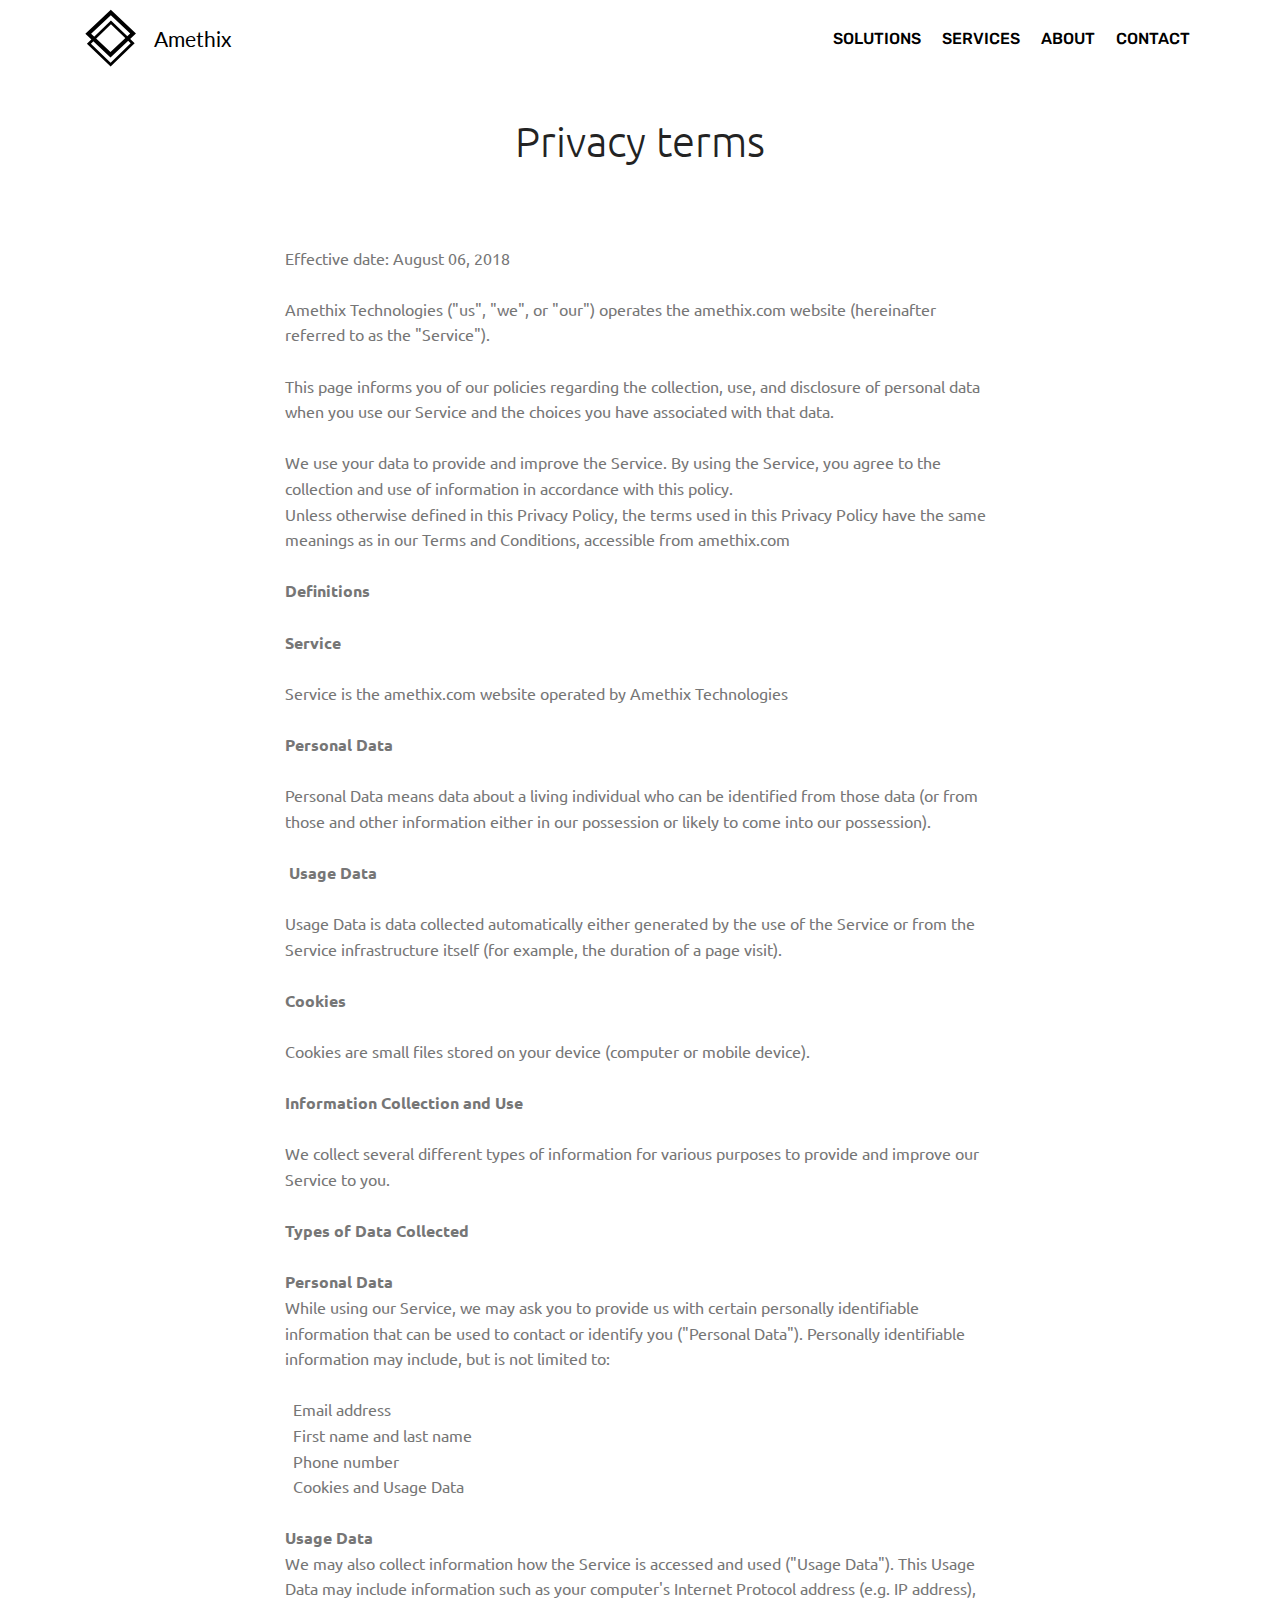
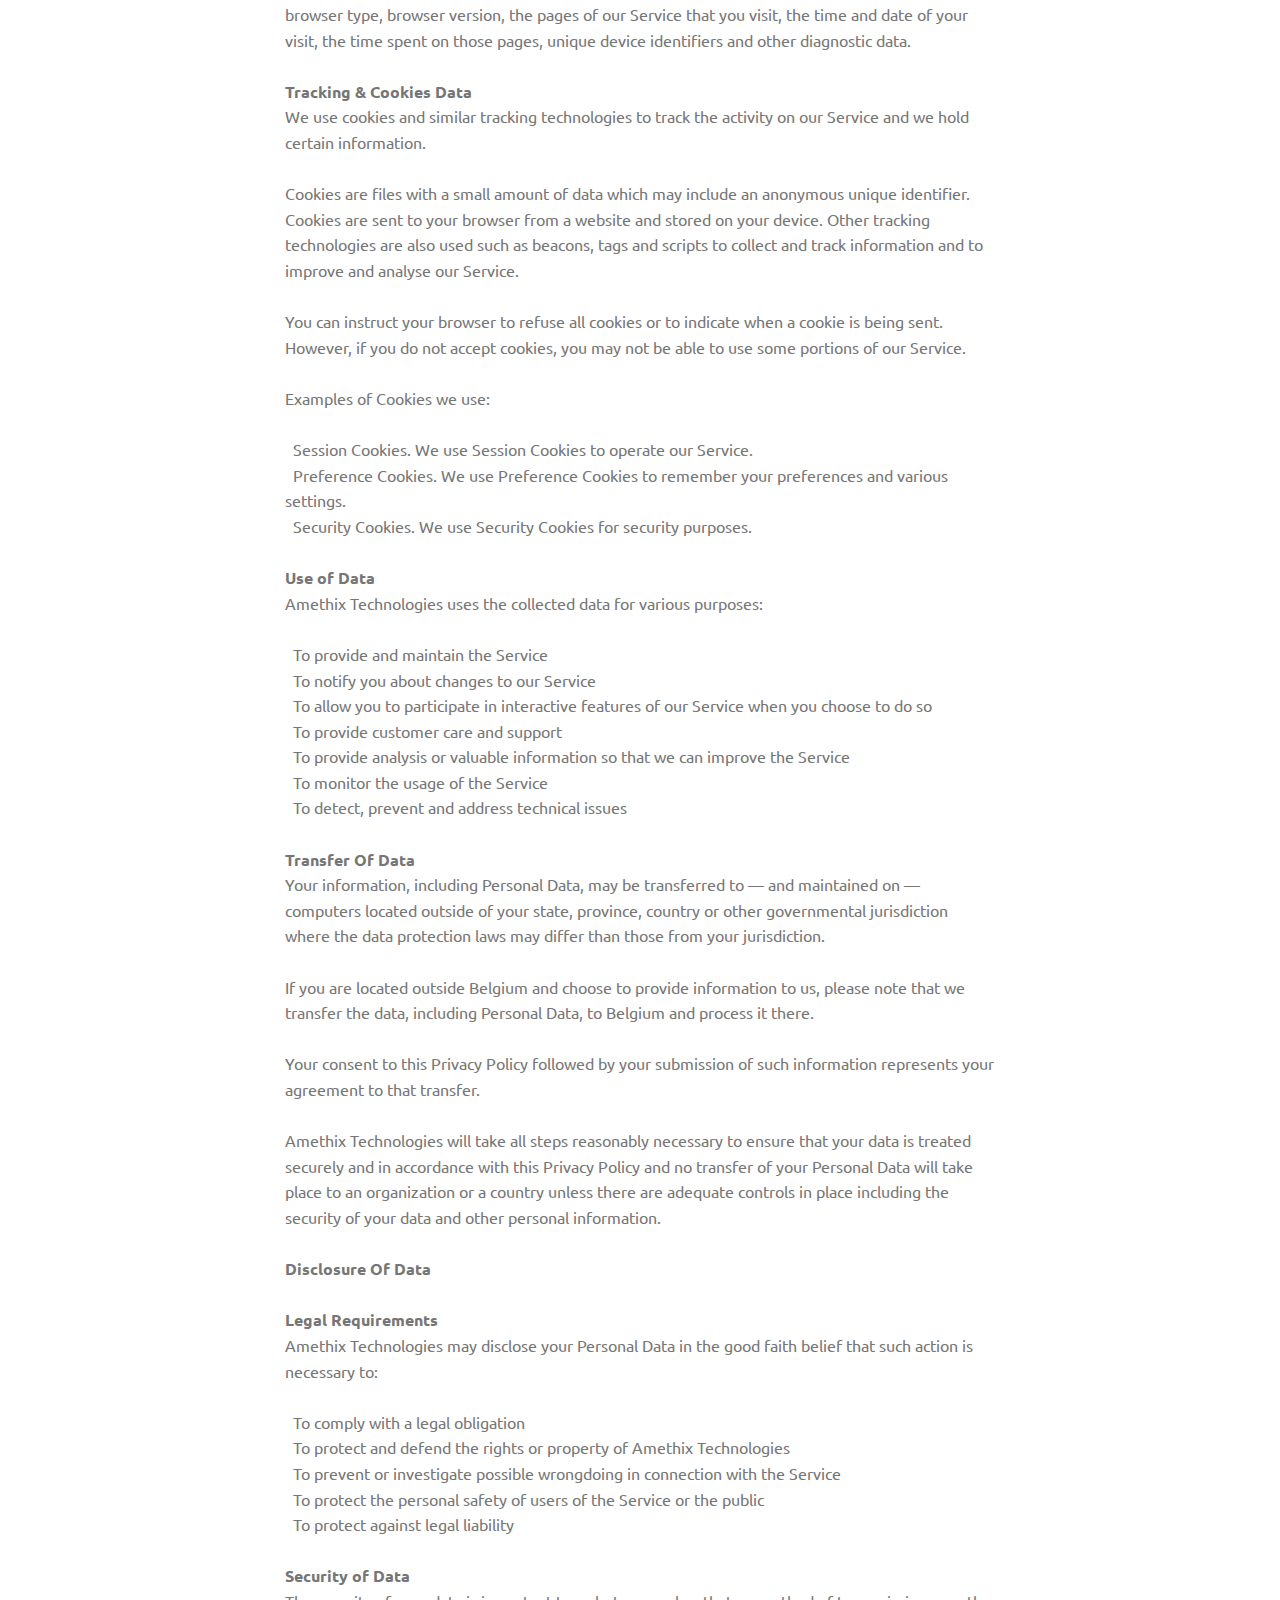
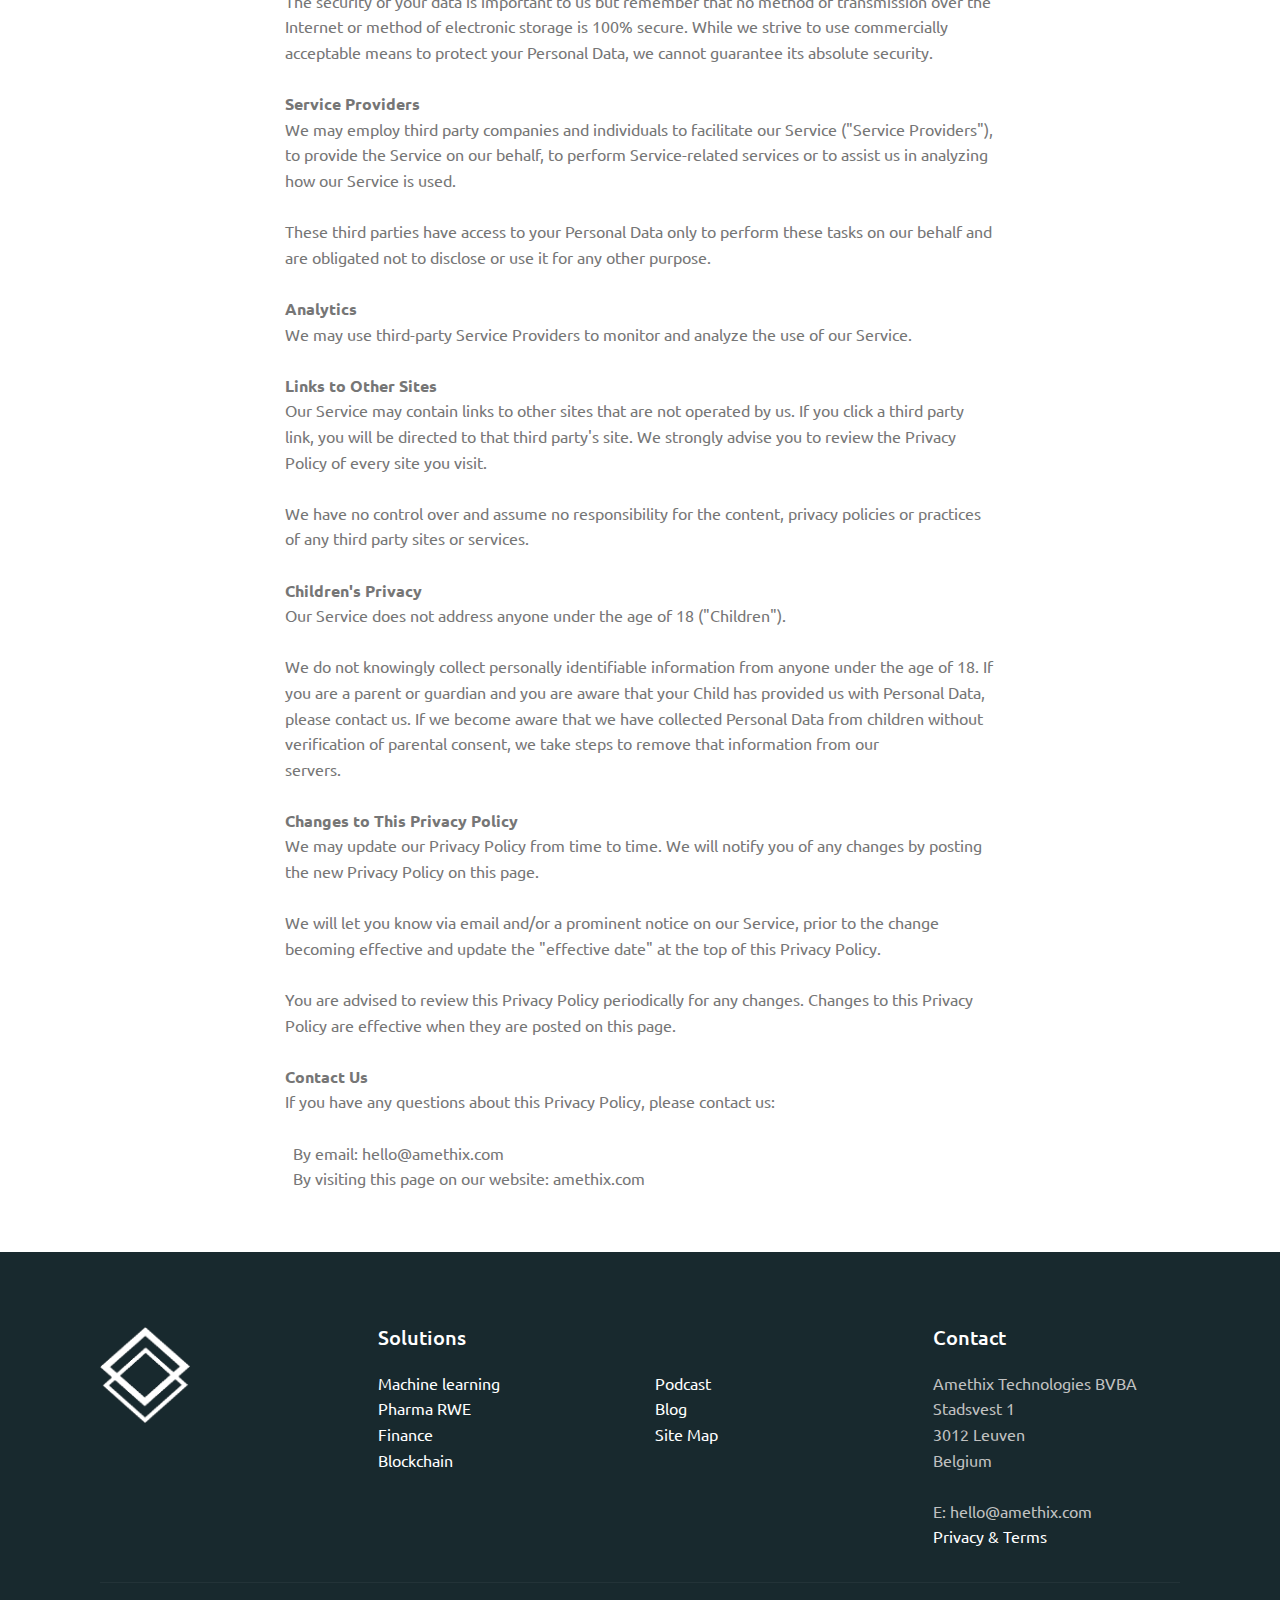
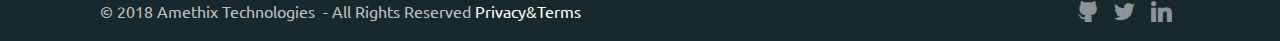
<file: privacy.html>
<!DOCTYPE html>
<html >
<head>
  <!-- Site made with Mobirise Website Builder v4.5.4, https://mobirise.com -->
  <meta charset="UTF-8">
  <meta http-equiv="X-UA-Compatible" content="IE=edge">
  <meta name="generator" content="Mobirise v4.5.4, mobirise.com">
  <meta name="viewport" content="width=device-width, initial-scale=1, minimum-scale=1">
  <link rel="shortcut icon" href="assets/images/amethix-logo-simple.svg" type="image/x-icon">
  <meta name="description" content="">
  <title>privacy</title>
  <link rel="stylesheet" href="assets/web/assets/mobirise-icons/mobirise-icons.css">
  <link rel="stylesheet" href="assets/tether/tether.min.css">
  <link rel="stylesheet" href="assets/bootstrap/css/bootstrap.min.css">
  <link rel="stylesheet" href="assets/bootstrap/css/bootstrap-grid.min.css">
  <link rel="stylesheet" href="assets/bootstrap/css/bootstrap-reboot.min.css">
  <link rel="stylesheet" href="assets/dropdown/css/style.css">
  <link rel="stylesheet" href="assets/socicon/css/styles.css">
  <link rel="stylesheet" href="assets/theme/css/style.css">
  <link rel="stylesheet" href="assets/mobirise/css/mbr-additional.css" type="text/css">
  
  
  
</head>
<body>
<section class="menu cid-qZYDKFnozh" once="menu" id="menu2-1c">

    

    <nav class="navbar navbar-expand beta-menu navbar-dropdown align-items-center navbar-fixed-top navbar-toggleable-sm">
        <button class="navbar-toggler navbar-toggler-right" type="button" data-toggle="collapse" data-target="#navbarSupportedContent" aria-controls="navbarSupportedContent" aria-expanded="false" aria-label="Toggle navigation">
            <div class="hamburger">
                <span></span>
                <span></span>
                <span></span>
                <span></span>
            </div>
        </button>
        <div class="menu-logo">
            <div class="navbar-brand">
                <span class="navbar-logo">
                    <a href="http://amethix.com">
                        <img src="assets/images/amethix-logo-simple.svg" alt="Mobirise" title="" style="height: 3.8rem;">
                    </a>
                </span>
                <span class="navbar-caption-wrap"><a class="navbar-caption text-black display-5" href="https://amethix.com"><span style="font-weight: normal;">
                        Amethix</span></a></span>
            </div>
        </div>
        <div class="collapse navbar-collapse" id="navbarSupportedContent">
            <ul class="navbar-nav nav-dropdown nav-right" data-app-modern-menu="true"><li class="nav-item">
                    <a class="nav-link link text-black display-4" href="https://mobirise.com"></a>
                </li>
                <li class="nav-item"><a class="nav-link link text-black display-4" href="index.html#content4-19">SOLUTIONS</a></li><li class="nav-item"><a class="nav-link link text-black display-4" href="services.html">SERVICES</a></li><li class="nav-item"><a class="nav-link link text-black display-4" href="about.html">
                        ABOUT</a></li><li class="nav-item"><a class="nav-link link text-black display-4" href="index.html#header15-w">
                        CONTACT</a></li></ul>
            
        </div>
    </nav>
</section>

<section class="engine"><a href="https://mobirise.co">Mobirise</a></section><section class="mbr-section content4 cid-qZYDXW5SyY" id="content4-1j">

    

    <div class="container">
        <div class="media-container-row">
            <div class="title col-12 col-md-8">
                <h2 class="align-center pb-3 mbr-fonts-style display-2">
                    Privacy terms</h2>
                
                
            </div>
        </div>
    </div>
</section>

<section class="mbr-section article content1 cid-qZYFsd09Iv" id="content1-1l">
    
     

    <div class="container">
        <div class="media-container-row">
            <div class="mbr-text col-12 col-md-8 mbr-fonts-style display-7"><div><span style="font-size: 1rem;">Effective date: August 06, 2018</span><br></div><div><br></div><div>Amethix Technologies ("us", "we", or "our") operates the amethix.com website&nbsp;<span style="font-size: 1rem;">(hereinafter referred to as the "Service").</span></div><div><br></div><div>This page informs you of our policies regarding the collection, use, and&nbsp;<span style="font-size: 1rem;">disclosure of personal data when you use our Service and the choices you have&nbsp;</span><span style="font-size: 1rem;">associated with that data.&nbsp;</span></div><div><br></div><div>We use your data to provide and improve the Service. By using the Service, you&nbsp;<span style="font-size: 1rem;">agree to the collection and use of information in accordance with this policy.&nbsp;</span></div><div>Unless otherwise defined in this Privacy Policy, the terms used in this&nbsp;<span style="font-size: 1rem;">Privacy Policy have the same meanings as in our Terms and Conditions,&nbsp;</span><span style="font-size: 1rem;">accessible from amethix.com</span></div><div><br></div><div><strong>Definitions</strong> &nbsp;</div><div><br></div><div><span style="font-size: 1rem;"><strong>Service</strong></span><br></div><div><br></div><div>Service is the amethix.com website operated by Amethix Technologies</div><div><br></div><div><strong>Personal Data</strong></div><div><br></div><div>Personal Data means data about a living individual who can be identified&nbsp;<span style="font-size: 1rem;">from those data (or from those and other information either in our&nbsp;</span><span style="font-size: 1rem;">possession or likely to come into our possession).</span></div><div><br></div><div><strong>&nbsp;Usage Data</strong></div><div><br></div><div>Usage Data is data collected automatically either generated by the use of&nbsp;<span style="font-size: 1rem;">the Service or from the Service infrastructure itself (for example, the&nbsp;</span><span style="font-size: 1rem;">duration of a page visit).</span></div><div><span style="font-size: 1rem;"><br></span></div><div><strong>Cookies</strong><br></div><div><br></div><div>Cookies are small files stored on your device (computer or mobile device).</div><div><br></div><div><strong>Information Collection and Use &nbsp;</strong></div><div><br></div><div>We collect several different types of information for various purposes to&nbsp;<span style="font-size: 1rem;">provide and improve our Service to you.</span></div><div><br></div><div><strong>Types of Data Collected &nbsp;</strong></div><div><br></div><div><strong>Personal Data &nbsp;</strong></div><div>While using our Service, we may ask you to provide us with certain personally i<span style="font-size: 1rem;">dentifiable information that can be used to contact or identify you&nbsp;</span><span style="font-size: 1rem;">("Personal Data"). Personally identifiable information may include, but is not&nbsp;</span><span style="font-size: 1rem;">limited to:</span></div><div><br></div><div>&nbsp; Email address</div><div>&nbsp; First name and last name</div><div>&nbsp; Phone number</div><div>&nbsp; Cookies and Usage Data</div><div><br></div><div><strong>Usage Data &nbsp;</strong></div><div>We may also collect information how the Service is accessed and used ("Usage&nbsp;<span style="font-size: 1rem;">Data"). This Usage Data may include information such as your computer's&nbsp;</span><span style="font-size: 1rem;">Internet Protocol address (e.g. IP address), browser type, browser version,&nbsp;</span><span style="font-size: 1rem;">the pages of our Service that you visit, the time and date of your visit, the&nbsp;</span><span style="font-size: 1rem;">time spent on those pages, unique device identifiers and other diagnostic&nbsp;</span><span style="font-size: 1rem;">data.</span></div><div><br></div><div><strong>Tracking &amp; Cookies Data &nbsp;</strong></div><div>We use cookies and similar tracking technologies to track the activity on our&nbsp;<span style="font-size: 1rem;">Service and we hold certain information.</span></div><div><br></div><div>Cookies are files with a small amount of data which may include an anonymous&nbsp;<span style="font-size: 1rem;">unique identifier. Cookies are sent to your browser from a website and stored&nbsp;</span><span style="font-size: 1rem;">on your device. Other tracking technologies are also used such as beacons,&nbsp;</span><span style="font-size: 1rem;">tags and scripts to collect and track information and to improve and analyse&nbsp;</span><span style="font-size: 1rem;">our Service.</span></div><div><br></div><div>You can instruct your browser to refuse all cookies or to indicate when a&nbsp;<span style="font-size: 1rem;">cookie is being sent. However, if you do not accept cookies, you may not be&nbsp;</span><span style="font-size: 1rem;">able to use some portions of our Service.</span></div><div><br></div><div>Examples of Cookies we use:</div><div><br></div><div>&nbsp; Session Cookies. We use Session Cookies to operate our Service.</div><div>&nbsp; Preference Cookies. We use Preference Cookies to remember your preferences&nbsp;<span style="font-size: 1rem;">and various settings.</span></div><div>&nbsp; Security Cookies. We use Security Cookies for security purposes.</div><div><br></div><div><strong>Use of Data &nbsp;</strong></div><div>Amethix Technologies uses the collected data for various purposes:</div><div><br></div><div>&nbsp; To provide and maintain the Service</div><div>&nbsp; To notify you about changes to our Service</div><div>&nbsp; To allow you to participate in interactive features of our Service when&nbsp;<span style="font-size: 1rem;">you choose to do so</span></div><div>&nbsp; To provide customer care and support</div><div>&nbsp; To provide analysis or valuable information so that we can improve the&nbsp;<span style="font-size: 1rem;">Service</span></div><div>&nbsp; To monitor the usage of the Service</div><div>&nbsp; To detect, prevent and address technical issues</div><div><br></div><div><strong>Transfer Of Data &nbsp;</strong></div><div>Your information, including Personal Data, may be transferred to — and&nbsp;<span style="font-size: 1rem;">maintained on — computers located outside of your state, province, country or&nbsp;</span><span style="font-size: 1rem;">other governmental jurisdiction where the data protection laws may differ than&nbsp;</span><span style="font-size: 1rem;">those from your jurisdiction.</span></div><div><br></div><div>If you are located outside Belgium and choose to provide information to us,&nbsp;<span style="font-size: 1rem;">please note that we transfer the data, including Personal Data, to Belgium and&nbsp;</span><span style="font-size: 1rem;">process it there.</span></div><div><br></div><div>Your consent to this Privacy Policy followed by your submission of such&nbsp;<span style="font-size: 1rem;">information represents your agreement to that transfer.</span></div><div><br></div><div>Amethix Technologies will take all steps reasonably necessary to ensure that&nbsp;<span style="font-size: 1rem;">your data is treated securely and in accordance with this Privacy Policy and&nbsp;</span><span style="font-size: 1rem;">no transfer of your Personal Data will take place to an organization or a&nbsp;</span><span style="font-size: 1rem;">country unless there are adequate controls in place including the security of&nbsp;</span><span style="font-size: 1rem;">your data and other personal information.</span></div><div><br></div><div><strong>Disclosure Of Data &nbsp;</strong></div><div><br></div><div><strong>Legal Requirements &nbsp;</strong></div><div>Amethix Technologies may disclose your Personal Data in the good faith belief&nbsp;<span style="font-size: 1rem;">that such action is necessary to:&nbsp;</span></div><div><br></div><div>&nbsp; To comply with a legal obligation</div><div>&nbsp; To protect and defend the rights or property of Amethix Technologies</div><div>&nbsp; To prevent or investigate possible wrongdoing in connection with the&nbsp;<span style="font-size: 1rem;">Service</span></div><div>&nbsp; To protect the personal safety of users of the Service or the public</div><div>&nbsp; To protect against legal liability</div><div><br></div><div><strong>Security of Data &nbsp;</strong></div><div>The security of your data is important to us but remember that no method of&nbsp;<span style="font-size: 1rem;">transmission over the Internet or method of electronic storage is 100% secure.&nbsp;</span><span style="font-size: 1rem;">While we strive to use commercially acceptable means to protect your Personal&nbsp;</span><span style="font-size: 1rem;">Data, we cannot guarantee its absolute security.</span></div><div><br></div><div><strong>Service Providers &nbsp;</strong></div><div>We may employ third party companies and individuals to facilitate our Service&nbsp;<span style="font-size: 1rem;">("Service Providers"), to provide the Service on our behalf, to perform&nbsp;</span><span style="font-size: 1rem;">Service-related services or to assist us in analyzing how our Service is used.</span></div><div><br></div><div>These third parties have access to your Personal Data only to perform these&nbsp;<span style="font-size: 1rem;">tasks on our behalf and are obligated not to disclose or use it for any other&nbsp;</span><span style="font-size: 1rem;">purpose.</span></div><div><br></div><div><strong>Analytics</strong>&nbsp;&nbsp;</div><div>We may use third-party Service Providers to monitor and analyze the use of our&nbsp;<span style="font-size: 1rem;">Service.</span></div><div><br></div><div><strong>Links to Other Sites &nbsp;</strong></div><div>Our Service may contain links to other sites that are not operated by us. If&nbsp;<span style="font-size: 1rem;">you click a third party link, you will be directed to that third party's site.&nbsp;</span><span style="font-size: 1rem;">We strongly advise you to review the Privacy Policy of every site you visit.</span></div><div><br></div><div>We have no control over and assume no responsibility for the content, privacy&nbsp;<span style="font-size: 1rem;">policies or practices of any third party sites or services.</span></div><div><br></div><div><strong>Children's Privacy &nbsp;</strong></div><div>Our Service does not address anyone under the age of 18 ("Children").</div><div><br></div><div>We do not knowingly collect personally identifiable information from anyone&nbsp;<span style="font-size: 1rem;">under the age of 18. If you are a parent or guardian and you are aware that&nbsp;</span><span style="font-size: 1rem;">your Child has provided us with Personal Data, please contact us. If we become&nbsp;</span><span style="font-size: 1rem;">aware that we have collected Personal Data from children without verification&nbsp;</span><span style="font-size: 1rem;">of parental consent, we take steps to remove that information from our</span></div><div>servers.</div><div><br></div><div><strong>Changes to This Privacy Policy &nbsp;</strong></div><div>We may update our Privacy Policy from time to time. We will notify you of any&nbsp;<span style="font-size: 1rem;">changes by posting the new Privacy Policy on this page.</span></div><div><br></div><div>We will let you know via email and/or a prominent notice on our Service, prior&nbsp;<span style="font-size: 1rem;">to the change becoming effective and update the "effective date" at the top of&nbsp;</span><span style="font-size: 1rem;">this Privacy Policy.</span></div><div><br></div><div>You are advised to review this Privacy Policy periodically for any changes.&nbsp;<span style="font-size: 1rem;">Changes to this Privacy Policy are effective when they are posted on this&nbsp;</span><span style="font-size: 1rem;">page.</span></div><div><br></div><div><strong>Contact Us &nbsp;</strong></div><div>If you have any questions about this Privacy Policy, please contact us:</div><div><br></div><div>&nbsp; By email: hello@amethix.com</div><div>&nbsp; By visiting this page on our website: amethix.com</div></div>
        </div>
    </div>
</section>

<section class="cid-rap9nXVdur" id="footer1-49">

    

    

    <div class="container">
        <div class="media-container-row content text-white">
            <div class="col-12 col-md-3">
                <div class="media-wrap">
                    <a href="http://amethix.com">
                        <img src="assets/images/wal-370x394.png" alt="Amethix Technologies" title="Amethix Technologies">
                    </a>
                </div>
            </div>
            <div class="col-12 col-md-3 mbr-fonts-style display-7">
                <h5 class="pb-3">
                    Solutions</h5>
                <p class="mbr-text"><a href="machinelearning.html">Machine learning</a><br><a href="pharma.html">Pharma RWE</a><br><a href="finance.html">Finance</a><br><a href="blockchain.html">Blockchain</a><br></p>
            </div>
            <div class="col-12 col-md-3 mbr-fonts-style display-7">
                <h5 class="pb-3">&nbsp;&nbsp;</h5>
                <p class="mbr-text"><a href="http://podcast.datascienceathome.com" target="_blank">Podcast</a><br><a href="http://datascienceathome.com" target="_blank">Blog</a><br><a href="http://amethix.com/sitemap.xml" target="_blank">Site Map</a><br><br><br></p>
            </div>
            <div class="col-12 col-md-3 mbr-fonts-style display-7">
                <h5 class="pb-3">
                    Contact</h5>
                <p class="mbr-text">Amethix Technologies BVBA<br>Stadsvest 1<br>3012 Leuven<br>Belgium<br><br>E: hello@amethix.com&nbsp;<br><a href="privacy.html">Privacy &amp; Terms</a><br></p>
            </div>
        </div>
        <div class="footer-lower">
            <div class="media-container-row">
                <div class="col-sm-12">
                    <hr>
                </div>
            </div>
            <div class="media-container-row mbr-white">
                <div class="col-sm-6 copyright">
                    <p class="mbr-text mbr-fonts-style display-7">
                        © 2018 Amethix Technologies &nbsp;- All Rights Reserved <a href="privacy.html">Privacy&amp;Terms</a></p>
                </div>
                <div class="col-md-6">
                    <div class="social-list align-right">
                        <div class="soc-item">
                            <a href="http://amethix.com" target="_blank">
                                <span class="mbr-iconfont mbr-iconfont-social socicon-github socicon"></span>
                            </a>
                        </div>
                        <div class="soc-item">
                            <a href="index.html" target="_blank">
                                <span class="mbr-iconfont mbr-iconfont-social socicon-twitter socicon"></span>
                            </a>
                        </div>
                        <div class="soc-item">
                            <a href="https://www.linkedin.com/in/fragadaleta/" target="_blank">
                                <span class="mbr-iconfont mbr-iconfont-social socicon-linkedin socicon"></span>
                            </a>
                        </div>
                        
                        
                        
                    </div>
                </div>
            </div>
        </div>
    </div>
</section>


  <script src="assets/web/assets/jquery/jquery.min.js"></script>
  <script src="assets/popper/popper.min.js"></script>
  <script src="assets/tether/tether.min.js"></script>
  <script src="assets/bootstrap/js/bootstrap.min.js"></script>
  <script src="assets/smoothscroll/smooth-scroll.js"></script>
  <script src="assets/dropdown/js/script.min.js"></script>
  <script src="assets/touchswipe/jquery.touch-swipe.min.js"></script>
  <script src="assets/theme/js/script.js"></script>
  
  
 <div id="scrollToTop" class="scrollToTop mbr-arrow-up"><a style="text-align: center;"><i></i></a></div>
  </body>
</html>
</file>
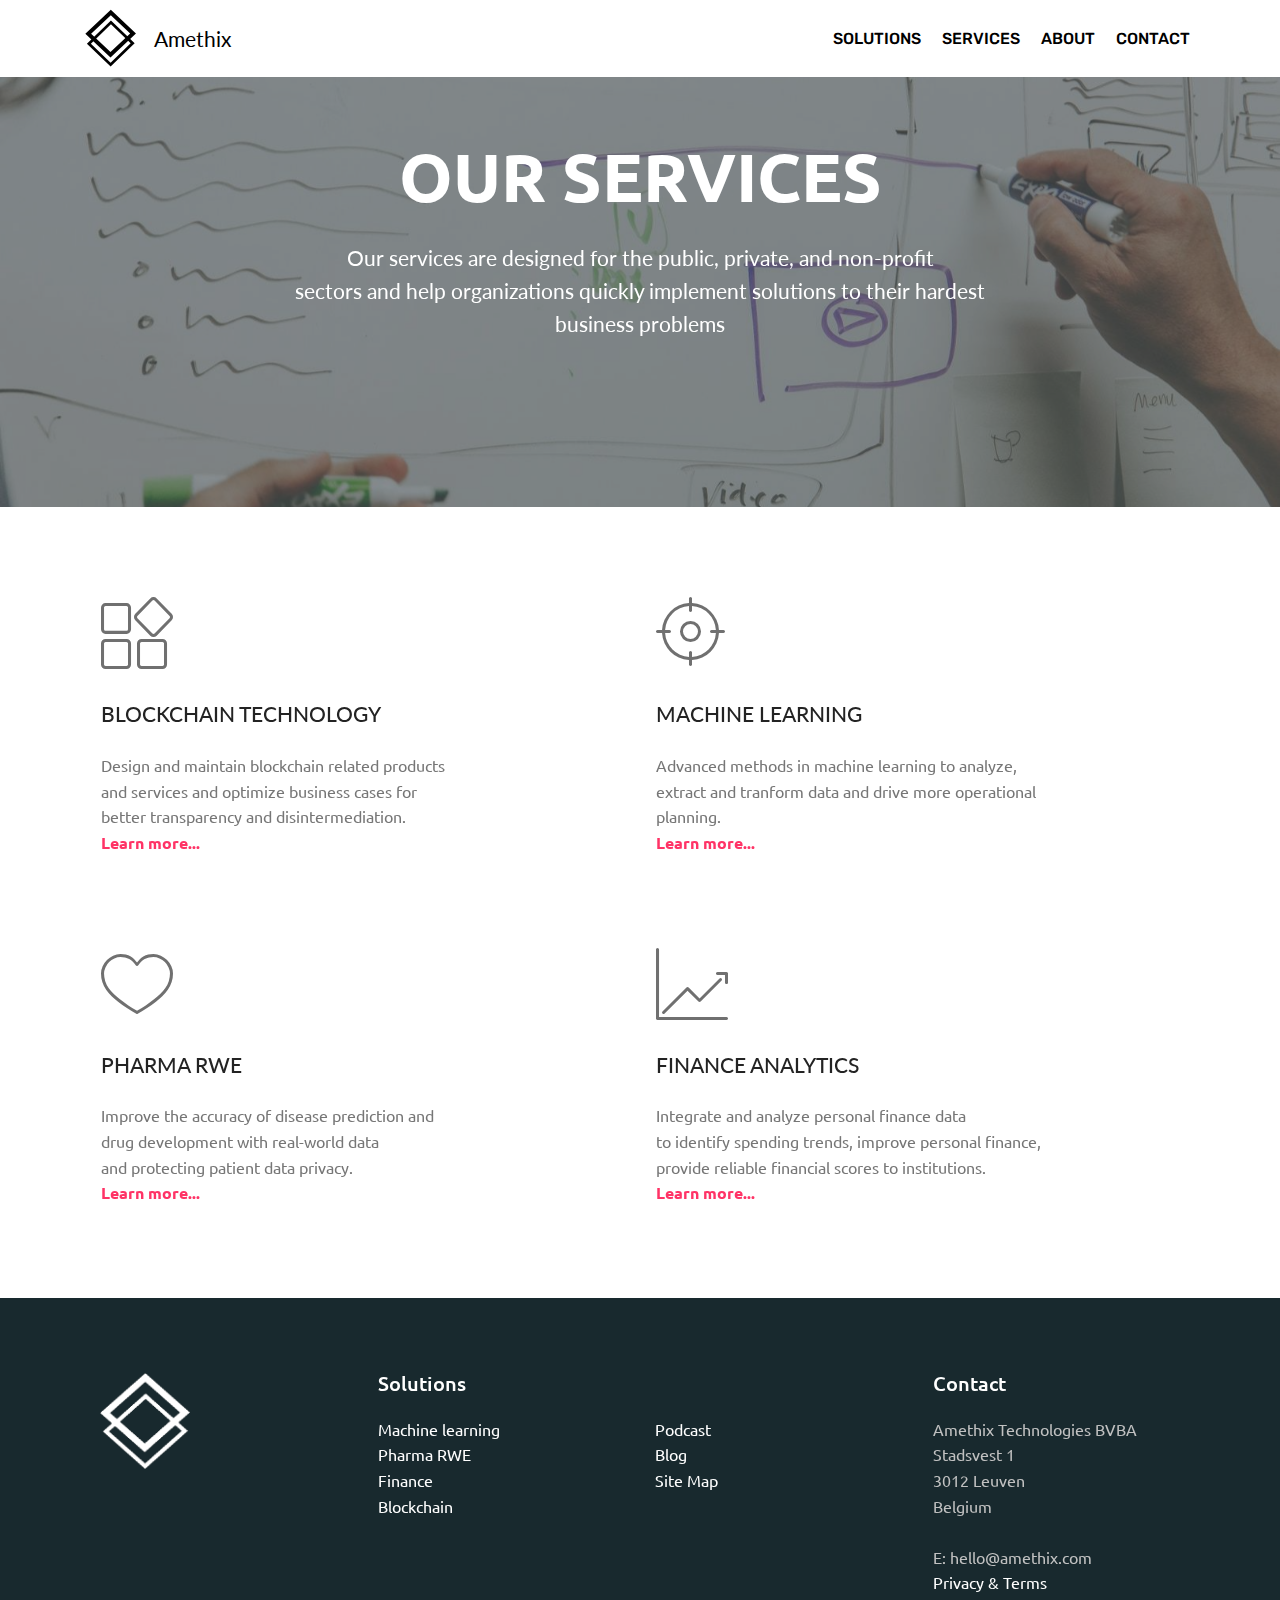
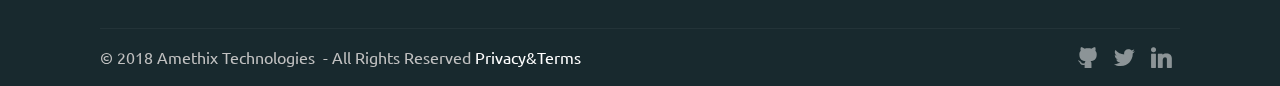
<file: services.html>
<!DOCTYPE html>
<html >
<head>
  <!-- Site made with Mobirise Website Builder v4.5.4, https://mobirise.com -->
  <meta charset="UTF-8">
  <meta http-equiv="X-UA-Compatible" content="IE=edge">
  <meta name="generator" content="Mobirise v4.5.4, mobirise.com">
  <meta name="viewport" content="width=device-width, initial-scale=1, minimum-scale=1">
  <link rel="shortcut icon" href="assets/images/amethix-logo-simple.svg" type="image/x-icon">
  <meta name="description" content="Amethix Technologies services ">
  <title>services</title>
  <link rel="stylesheet" href="assets/web/assets/mobirise-icons/mobirise-icons.css">
  <link rel="stylesheet" href="assets/tether/tether.min.css">
  <link rel="stylesheet" href="assets/bootstrap/css/bootstrap.min.css">
  <link rel="stylesheet" href="assets/bootstrap/css/bootstrap-grid.min.css">
  <link rel="stylesheet" href="assets/bootstrap/css/bootstrap-reboot.min.css">
  <link rel="stylesheet" href="assets/socicon/css/styles.css">
  <link rel="stylesheet" href="assets/dropdown/css/style.css">
  <link rel="stylesheet" href="assets/theme/css/style.css">
  <link rel="stylesheet" href="assets/mobirise/css/mbr-additional.css" type="text/css">
  
  
  
</head>
<body>
<section class="menu cid-r13iSDd41m" once="menu" id="menu2-1r">

    

    <nav class="navbar navbar-expand beta-menu navbar-dropdown align-items-center navbar-fixed-top navbar-toggleable-sm">
        <button class="navbar-toggler navbar-toggler-right" type="button" data-toggle="collapse" data-target="#navbarSupportedContent" aria-controls="navbarSupportedContent" aria-expanded="false" aria-label="Toggle navigation">
            <div class="hamburger">
                <span></span>
                <span></span>
                <span></span>
                <span></span>
            </div>
        </button>
        <div class="menu-logo">
            <div class="navbar-brand">
                <span class="navbar-logo">
                    <a href="http://amethix.com">
                        <img src="assets/images/amethix-logo-simple.svg" alt="Mobirise" title="" style="height: 3.8rem;">
                    </a>
                </span>
                <span class="navbar-caption-wrap"><a class="navbar-caption text-black display-5" href="https://amethix.com"><span style="font-weight: normal;">
                        Amethix</span></a></span>
            </div>
        </div>
        <div class="collapse navbar-collapse" id="navbarSupportedContent">
            <ul class="navbar-nav nav-dropdown nav-right" data-app-modern-menu="true"><li class="nav-item">
                    <a class="nav-link link text-black display-4" href="https://mobirise.com"></a>
                </li>
                <li class="nav-item"><a class="nav-link link text-black display-4" href="index.html#content4-19">SOLUTIONS</a></li><li class="nav-item"><a class="nav-link link text-black display-4" href="services.html">SERVICES</a></li><li class="nav-item"><a class="nav-link link text-black display-4" href="about.html">
                        ABOUT</a></li><li class="nav-item"><a class="nav-link link text-black display-4" href="index.html#header15-w">
                        CONTACT</a></li></ul>
            
        </div>
    </nav>
</section>

<section class="engine"><a href="https://mobirise.co/l">free bootstrap theme</a></section><section class="header1 cid-r13jlOVfwS mbr-parallax-background" id="header1-1y">

    

    <div class="mbr-overlay" style="opacity: 0.6; background-color: rgb(91, 104, 107);">
    </div>

    <div class="container">
        <div class="row justify-content-md-center">
            <div class="mbr-white col-md-10">
                <h1 class="mbr-section-title align-center mbr-bold pb-3 mbr-fonts-style display-1">OUR SERVICES</h1>
                
                <p class="mbr-text align-center pb-3 mbr-fonts-style display-5">Our services are designed for the public, private, and non-profit <br>sectors and help organizations quickly implement solutions to their hardest <br>business problems<br></p>
                
            </div>
        </div>
    </div>

</section>

<section class="features5 cid-r13iSEBhgC" id="features5-1u">
    
    

    
    <div class="container">
        <div class="media-container-row">

            <div class="card p-3 col-12 col-md-6">
                <div class="card-img pb-3">
                    <span class="mbr-iconfont mbri-extension"></span>
                </div>
                <div class="card-box">
                    <h4 class="card-title py-3 mbr-fonts-style display-5">BLOCKCHAIN&nbsp;TECHNOLOGY</h4>
                    <p class="mbr-text mbr-fonts-style display-7">Design and maintain blockchain related products <br>and services and optimize business cases for <br>better transparency and disintermediation.<br><a href="blockchain.html" class="text-secondary"><strong>Learn more...</strong></a></p>
                </div>
            </div>

            <div class="card p-3 col-12 col-md-6">
                <div class="card-img pb-3">
                    <span class="mbr-iconfont mbri-target"></span>
                </div>
                <div class="card-box">
                    <h4 class="card-title py-3 mbr-fonts-style display-5"><div><span style="color: inherit; font-size: 1.3rem; background-color: transparent;">MACHINE LEARNING&nbsp;</span><br></div></h4>
                    <p class="mbr-text mbr-fonts-style display-7">Advanced methods in machine learning to analyze, <br>extract and tranform data and drive more operational<br> planning.<br><a href="machinelearning.html" class="text-secondary"><strong>Learn more...</strong></a></p>
                </div>
            </div>

            

            
        </div>
    </div>
</section>

<section class="features5 cid-r13mZ9MgXl" id="features5-23">
    
    

    
    <div class="container">
        <div class="media-container-row">

            <div class="card p-3 col-12 col-md-6">
                <div class="card-img pb-3">
                    <span class="mbr-iconfont mbri-hearth"></span>
                </div>
                <div class="card-box">
                    <h4 class="card-title py-3 mbr-fonts-style display-5">PHARMA RWE</h4>
                    <p class="mbr-text mbr-fonts-style display-7">Improve the accuracy of disease prediction and <br>drug development with real-world data <br>and protecting patient data privacy.&nbsp;<br><a href="pharma.html" class="text-secondary"><strong>Learn more...</strong></a>
                    </p>
                </div>
            </div>

            <div class="card p-3 col-12 col-md-6">
                <div class="card-img pb-3">
                    <span class="mbr-iconfont mbri-growing-chart"></span>
                </div>
                <div class="card-box">
                    <h4 class="card-title py-3 mbr-fonts-style display-5">
                        FINANCE ANALYTICS</h4>
                    <p class="mbr-text mbr-fonts-style display-7">Integrate and analyze personal finance data <br>to identify spending trends, improve personal finance, <br>provide reliable financial scores to institutions.<br><a href="finance.html" class="text-secondary"><strong>Learn more...</strong></a>
                    </p>
                </div>
            </div>

            

            
        </div>
    </div>
</section>

<section class="cid-rap8tiUBkR" id="footer1-41">

    

    

    <div class="container">
        <div class="media-container-row content text-white">
            <div class="col-12 col-md-3">
                <div class="media-wrap">
                    <a href="http://amethix.com">
                        <img src="assets/images/wal-370x394.png" alt="Amethix Technologies" title="Amethix Technologies">
                    </a>
                </div>
            </div>
            <div class="col-12 col-md-3 mbr-fonts-style display-7">
                <h5 class="pb-3">
                    Solutions</h5>
                <p class="mbr-text"><a href="machinelearning.html">Machine learning</a><br><a href="pharma.html">Pharma RWE</a><br><a href="finance.html">Finance</a><br><a href="blockchain.html">Blockchain</a><br></p>
            </div>
            <div class="col-12 col-md-3 mbr-fonts-style display-7">
                <h5 class="pb-3">&nbsp;&nbsp;</h5>
                <p class="mbr-text"><a href="http://podcast.datascienceathome.com" target="_blank">Podcast</a><br><a href="http://datascienceathome.com" target="_blank">Blog</a><br><a href="http://amethix.com/sitemap.xml" target="_blank">Site Map</a><br><br><br></p>
            </div>
            <div class="col-12 col-md-3 mbr-fonts-style display-7">
                <h5 class="pb-3">
                    Contact</h5>
                <p class="mbr-text">Amethix Technologies BVBA<br>Stadsvest 1<br>3012 Leuven<br>Belgium<br><br>E: hello@amethix.com&nbsp;<br><a href="privacy.html">Privacy &amp; Terms</a><br></p>
            </div>
        </div>
        <div class="footer-lower">
            <div class="media-container-row">
                <div class="col-sm-12">
                    <hr>
                </div>
            </div>
            <div class="media-container-row mbr-white">
                <div class="col-sm-6 copyright">
                    <p class="mbr-text mbr-fonts-style display-7">
                        © 2018 Amethix Technologies &nbsp;- All Rights Reserved <a href="privacy.html">Privacy&amp;Terms</a></p>
                </div>
                <div class="col-md-6">
                    <div class="social-list align-right">
                        <div class="soc-item">
                            <a href="http://amethix.com" target="_blank">
                                <span class="mbr-iconfont mbr-iconfont-social socicon-github socicon"></span>
                            </a>
                        </div>
                        <div class="soc-item">
                            <a href="index.html" target="_blank">
                                <span class="mbr-iconfont mbr-iconfont-social socicon-twitter socicon"></span>
                            </a>
                        </div>
                        <div class="soc-item">
                            <a href="https://www.linkedin.com/in/fragadaleta/" target="_blank">
                                <span class="mbr-iconfont mbr-iconfont-social socicon-linkedin socicon"></span>
                            </a>
                        </div>
                        
                        
                        
                    </div>
                </div>
            </div>
        </div>
    </div>
</section>


  <script src="assets/web/assets/jquery/jquery.min.js"></script>
  <script src="assets/popper/popper.min.js"></script>
  <script src="assets/tether/tether.min.js"></script>
  <script src="assets/bootstrap/js/bootstrap.min.js"></script>
  <script src="assets/parallax/jarallax.min.js"></script>
  <script src="assets/dropdown/js/script.min.js"></script>
  <script src="assets/touchswipe/jquery.touch-swipe.min.js"></script>
  <script src="assets/smoothscroll/smooth-scroll.js"></script>
  <script src="assets/theme/js/script.js"></script>
  
  
 <div id="scrollToTop" class="scrollToTop mbr-arrow-up"><a style="text-align: center;"><i></i></a></div>
  </body>
</html>
</file>
<file: assets/web/assets/mobirise-icons/mobirise-icons.css>
@font-face {
  font-family: 'MobiriseIcons';
  src:  url('mobirise-icons.eot?spat4u');
  src:  url('mobirise-icons.eot?spat4u#iefix') format('embedded-opentype'),
    url('mobirise-icons.ttf?spat4u') format('truetype'),
    url('mobirise-icons.woff?spat4u') format('woff'),
    url('mobirise-icons.svg?spat4u#MobiriseIcons') format('svg');
  font-weight: normal;
  font-style: normal;
}

[class^="mbri-"], [class*=" mbri-"] {
  /* use !important to prevent issues with browser extensions that change fonts */
  font-family: MobiriseIcons !important;
  speak: none;
  font-style: normal;
  font-weight: normal;
  font-variant: normal;
  text-transform: none;
  line-height: 1;

  /* Better Font Rendering =========== */
  -webkit-font-smoothing: antialiased;
  -moz-osx-font-smoothing: grayscale;
}

.mbri-add-submenu:before {
  content: "\e900";
}
.mbri-alert:before {
  content: "\e901";
}
.mbri-align-center:before {
  content: "\e902";
}
.mbri-align-justify:before {
  content: "\e903";
}
.mbri-align-left:before {
  content: "\e904";
}
.mbri-align-right:before {
  content: "\e905";
}
.mbri-android:before {
  content: "\e906";
}
.mbri-apple:before {
  content: "\e907";
}
.mbri-arrow-down:before {
  content: "\e908";
}
.mbri-arrow-next:before {
  content: "\e909";
}
.mbri-arrow-prev:before {
  content: "\e90a";
}
.mbri-arrow-up:before {
  content: "\e90b";
}
.mbri-bold:before {
  content: "\e90c";
}
.mbri-bookmark:before {
  content: "\e90d";
}
.mbri-bootstrap:before {
  content: "\e90e";
}
.mbri-briefcase:before {
  content: "\e90f";
}
.mbri-browse:before {
  content: "\e910";
}
.mbri-bulleted-list:before {
  content: "\e911";
}
.mbri-calendar:before {
  content: "\e912";
}
.mbri-camera:before {
  content: "\e913";
}
.mbri-cart-add:before {
  content: "\e914";
}
.mbri-cart-full:before {
  content: "\e915";
}
.mbri-cash:before {
  content: "\e916";
}
.mbri-change-style:before {
  content: "\e917";
}
.mbri-chat:before {
  content: "\e918";
}
.mbri-clock:before {
  content: "\e919";
}
.mbri-close:before {
  content: "\e91a";
}
.mbri-cloud:before {
  content: "\e91b";
}
.mbri-code:before {
  content: "\e91c";
}
.mbri-contact-form:before {
  content: "\e91d";
}
.mbri-credit-card:before {
  content: "\e91e";
}
.mbri-cursor-click:before {
  content: "\e91f";
}
.mbri-cust-feedback:before {
  content: "\e920";
}
.mbri-database:before {
  content: "\e921";
}
.mbri-delivery:before {
  content: "\e922";
}
.mbri-desktop:before {
  content: "\e923";
}
.mbri-devices:before {
  content: "\e924";
}
.mbri-down:before {
  content: "\e925";
}
.mbri-download:before {
  content: "\e989";
}
.mbri-drag-n-drop:before {
  content: "\e927";
}
.mbri-drag-n-drop2:before {
  content: "\e928";
}
.mbri-edit:before {
  content: "\e929";
}
.mbri-edit2:before {
  content: "\e92a";
}
.mbri-error:before {
  content: "\e92b";
}
.mbri-extension:before {
  content: "\e92c";
}
.mbri-features:before {
  content: "\e92d";
}
.mbri-file:before {
  content: "\e92e";
}
.mbri-flag:before {
  content: "\e92f";
}
.mbri-folder:before {
  content: "\e930";
}
.mbri-gift:before {
  content: "\e931";
}
.mbri-github:before {
  content: "\e932";
}
.mbri-globe:before {
  content: "\e933";
}
.mbri-globe-2:before {
  content: "\e934";
}
.mbri-growing-chart:before {
  content: "\e935";
}
.mbri-hearth:before {
  content: "\e936";
}
.mbri-help:before {
  content: "\e937";
}
.mbri-home:before {
  content: "\e938";
}
.mbri-hot-cup:before {
  content: "\e939";
}
.mbri-idea:before {
  content: "\e93a";
}
.mbri-image-gallery:before {
  content: "\e93b";
}
.mbri-image-slider:before {
  content: "\e93c";
}
.mbri-info:before {
  content: "\e93d";
}
.mbri-italic:before {
  content: "\e93e";
}
.mbri-key:before {
  content: "\e93f";
}
.mbri-laptop:before {
  content: "\e940";
}
.mbri-layers:before {
  content: "\e941";
}
.mbri-left-right:before {
  content: "\e942";
}
.mbri-left:before {
  content: "\e943";
}
.mbri-letter:before {
  content: "\e944";
}
.mbri-like:before {
  content: "\e945";
}
.mbri-link:before {
  content: "\e946";
}
.mbri-lock:before {
  content: "\e947";
}
.mbri-login:before {
  content: "\e948";
}
.mbri-logout:before {
  content: "\e949";
}
.mbri-magic-stick:before {
  content: "\e94a";
}
.mbri-map-pin:before {
  content: "\e94b";
}
.mbri-menu:before {
  content: "\e94c";
}
.mbri-mobile:before {
  content: "\e94d";
}
.mbri-mobile2:before {
  content: "\e94e";
}
.mbri-mobirise:before {
  content: "\e94f";
}
.mbri-more-horizontal:before {
  content: "\e950";
}
.mbri-more-vertical:before {
  content: "\e951";
}
.mbri-music:before {
  content: "\e952";
}
.mbri-new-file:before {
  content: "\e953";
}
.mbri-numbered-list:before {
  content: "\e954";
}
.mbri-opened-folder:before {
  content: "\e955";
}
.mbri-pages:before {
  content: "\e956";
}
.mbri-paper-plane:before {
  content: "\e957";
}
.mbri-paperclip:before {
  content: "\e958";
}
.mbri-photo:before {
  content: "\e959";
}
.mbri-photos:before {
  content: "\e95a";
}
.mbri-pin:before {
  content: "\e95b";
}
.mbri-play:before {
  content: "\e95c";
}
.mbri-plus:before {
  content: "\e95d";
}
.mbri-preview:before {
  content: "\e95e";
}
.mbri-print:before {
  content: "\e95f";
}
.mbri-protect:before {
  content: "\e960";
}
.mbri-question:before {
  content: "\e961";
}
.mbri-quote-left:before {
  content: "\e962";
}
.mbri-quote-right:before {
  content: "\e963";
}
.mbri-refresh:before {
  content: "\e964";
}
.mbri-responsive:before {
  content: "\e965";
}
.mbri-right:before {
  content: "\e966";
}
.mbri-rocket:before {
  content: "\e967";
}
.mbri-sad-face:before {
  content: "\e968";
}
.mbri-sale:before {
  content: "\e969";
}
.mbri-save:before {
  content: "\e96a";
}
.mbri-search:before {
  content: "\e96b";
}
.mbri-setting:before {
  content: "\e96c";
}
.mbri-setting2:before {
  content: "\e96d";
}
.mbri-setting3:before {
  content: "\e96e";
}
.mbri-share:before {
  content: "\e96f";
}
.mbri-shopping-bag:before {
  content: "\e970";
}
.mbri-shopping-basket:before {
  content: "\e971";
}
.mbri-shopping-cart:before {
  content: "\e972";
}
.mbri-sites:before {
  content: "\e973";
}
.mbri-smile-face:before {
  content: "\e974";
}
.mbri-speed:before {
  content: "\e975";
}
.mbri-star:before {
  content: "\e976";
}
.mbri-success:before {
  content: "\e977";
}
.mbri-sun:before {
  content: "\e978";
}
.mbri-sun2:before {
  content: "\e979";
}
.mbri-tablet:before {
  content: "\e97a";
}
.mbri-tablet-vertical:before {
  content: "\e97b";
}
.mbri-target:before {
  content: "\e97c";
}
.mbri-timer:before {
  content: "\e97d";
}
.mbri-to-ftp:before {
  content: "\e97e";
}
.mbri-to-local-drive:before {
  content: "\e97f";
}
.mbri-touch-swipe:before {
  content: "\e980";
}
.mbri-touch:before {
  content: "\e981";
}
.mbri-trash:before {
  content: "\e982";
}
.mbri-underline:before {
  content: "\e983";
}
.mbri-unlink:before {
  content: "\e984";
}
.mbri-unlock:before {
  content: "\e985";
}
.mbri-up-down:before {
  content: "\e986";
}
.mbri-up:before {
  content: "\e987";
}
.mbri-update:before {
  content: "\e988";
}
.mbri-upload:before {
 content: "\e926"; 
}
.mbri-user:before {
  content: "\e98a";
}
.mbri-user2:before {
  content: "\e98b";
}
.mbri-users:before {
  content: "\e98c";
}
.mbri-video:before {
  content: "\e98d";
}
.mbri-video-play:before {
  content: "\e98e";
}
.mbri-watch:before {
  content: "\e98f";
}
.mbri-website-theme:before {
  content: "\e990";
}
.mbri-wifi:before {
  content: "\e991";
}
.mbri-windows:before {
  content: "\e992";
}
.mbri-zoom-out:before {
  content: "\e993";
}
.mbri-redo:before {
  content: "\e994";
}
.mbri-undo:before {
  content: "\e995";
}
</file>
<file: assets/dropdown/css/style.css>
.navbar-dropdown {
  left: 0;
  padding: 0;
  position: absolute;
  right: 0;
  top: 0;
  transition: all 0.45s ease;
  z-index: 1030;
  background: #282828; }
  .navbar-dropdown .navbar-logo {
    margin-right: 0.8rem;
    transition: margin 0.3s ease-in-out;
    vertical-align: middle; }
    .navbar-dropdown .navbar-logo img {
      height: 3.125rem;
      transition: all 0.3s ease-in-out; }
    .navbar-dropdown .navbar-logo.mbr-iconfont {
      font-size: 3.125rem;
      line-height: 3.125rem; }
  .navbar-dropdown .navbar-caption {
    font-weight: 700;
    white-space: normal;
    vertical-align: -4px;
    line-height: 3.125rem !important; }
    .navbar-dropdown .navbar-caption, .navbar-dropdown .navbar-caption:hover {
      color: inherit;
      text-decoration: none; }
  .navbar-dropdown .mbr-iconfont + .navbar-caption {
    vertical-align: -1px; }
  .navbar-dropdown.navbar-fixed-top {
    position: fixed; }
  .navbar-dropdown .navbar-brand span {
    vertical-align: -4px; }
  .navbar-dropdown.bg-color.transparent {
    background: none; }
  .navbar-dropdown.navbar-short .navbar-brand {
    padding: 0.625rem 0; }
    .navbar-dropdown.navbar-short .navbar-brand span {
      vertical-align: -1px; }
  .navbar-dropdown.navbar-short .navbar-caption {
    line-height: 2.375rem !important;
    vertical-align: -2px; }
  .navbar-dropdown.navbar-short .navbar-logo {
    margin-right: 0.5rem; }
    .navbar-dropdown.navbar-short .navbar-logo img {
      height: 2.375rem; }
    .navbar-dropdown.navbar-short .navbar-logo.mbr-iconfont {
      font-size: 2.375rem;
      line-height: 2.375rem; }
  .navbar-dropdown.navbar-short .mbr-table-cell {
    height: 3.625rem; }
  .navbar-dropdown .navbar-close {
    left: 0.6875rem;
    position: fixed;
    top: 0.75rem;
    z-index: 1000; }
  .navbar-dropdown .hamburger-icon {
    content: "";
    display: inline-block;
    vertical-align: middle;
    width: 16px;
    -webkit-box-shadow: 0 -6px 0 1px #282828,0 0 0 1px #282828,0 6px 0 1px #282828;
    -moz-box-shadow: 0 -6px 0 1px #282828,0 0 0 1px #282828,0 6px 0 1px #282828;
    box-shadow: 0 -6px 0 1px #282828,0 0 0 1px #282828,0 6px 0 1px #282828; }

.dropdown-menu .dropdown-toggle[data-toggle="dropdown-submenu"]::after {
  border-bottom: 0.35em solid transparent;
  border-left: 0.35em solid;
  border-right: 0;
  border-top: 0.35em solid transparent;
  margin-left: 0.3rem; }

.dropdown-menu .dropdown-item:focus {
  outline: 0; }

.nav-dropdown {
  font-size: 0.75rem;
  font-weight: 500;
  height: auto !important; }
  .nav-dropdown .nav-btn {
    padding-left: 1rem; }
  .nav-dropdown .link {
    margin: .667em 1.667em;
    font-weight: 500;
    padding: 0;
    transition: color .2s ease-in-out; }
    .nav-dropdown .link.dropdown-toggle {
      margin-right: 2.583em; }
      .nav-dropdown .link.dropdown-toggle::after {
        margin-left: .25rem;
        border-top: 0.35em solid;
        border-right: 0.35em solid transparent;
        border-left: 0.35em solid transparent;
        border-bottom: 0; }
      .nav-dropdown .link.dropdown-toggle[aria-expanded="true"] {
        margin: 0;
        padding: 0.667em 3.263em  0.667em 1.667em; }
  .nav-dropdown .link::after,
  .nav-dropdown .dropdown-item::after {
    color: inherit; }
  .nav-dropdown .btn {
    font-size: 0.75rem;
    font-weight: 700;
    letter-spacing: 0;
    margin-bottom: 0;
    padding-left: 1.25rem;
    padding-right: 1.25rem; }
  .nav-dropdown .dropdown-menu {
    border-radius: 0;
    border: 0;
    left: 0;
    margin: 0;
    padding-bottom: 1.25rem;
    padding-top: 1.25rem;
    position: relative; }
  .nav-dropdown .dropdown-submenu {
    margin-left: 0.125rem;
    top: 0; }
  .nav-dropdown .dropdown-item {
    font-weight: 500;
    line-height: 2;
    padding: 0.3846em 4.615em 0.3846em 1.5385em;
    position: relative;
    transition: color .2s ease-in-out, background-color .2s ease-in-out; }
    .nav-dropdown .dropdown-item::after {
      margin-top: -0.3077em;
      position: absolute;
      right: 1.1538em;
      top: 50%; }
    .nav-dropdown .dropdown-item:focus, .nav-dropdown .dropdown-item:hover {
      background: none; }

@media (max-width: 767px) {
  .nav-dropdown.navbar-toggleable-sm {
    bottom: 0;
    display: none;
    left: 0;
    overflow-x: hidden;
    position: fixed;
    top: 0;
    transform: translateX(-100%);
    -ms-transform: translateX(-100%);
    -webkit-transform: translateX(-100%);
    width: 18.75rem;
    z-index: 999; } }
.nav-dropdown.navbar-toggleable-xl {
  bottom: 0;
  display: none;
  left: 0;
  overflow-x: hidden;
  position: fixed;
  top: 0;
  transform: translateX(-100%);
  -ms-transform: translateX(-100%);
  -webkit-transform: translateX(-100%);
  width: 18.75rem;
  z-index: 999; }

.nav-dropdown-sm {
  display: block !important;
  overflow-x: hidden;
  overflow: auto;
  padding-top: 3.875rem; }
  .nav-dropdown-sm::after {
    content: "";
    display: block;
    height: 3rem;
    width: 100%; }
  .nav-dropdown-sm.collapse.in ~ .navbar-close {
    display: block !important; }
  .nav-dropdown-sm.collapsing, .nav-dropdown-sm.collapse.in {
    transform: translateX(0);
    -ms-transform: translateX(0);
    -webkit-transform: translateX(0);
    transition: all 0.25s ease-out;
    -webkit-transition: all 0.25s ease-out;
    background: #282828; }
  .nav-dropdown-sm.collapsing[aria-expanded="false"] {
    transform: translateX(-100%);
    -ms-transform: translateX(-100%);
    -webkit-transform: translateX(-100%); }
  .nav-dropdown-sm .nav-item {
    display: block;
    margin-left: 0 !important;
    padding-left: 0; }
  .nav-dropdown-sm .link,
  .nav-dropdown-sm .dropdown-item {
    border-top: 1px dotted rgba(255, 255, 255, 0.1);
    font-size: 0.8125rem;
    line-height: 1.6;
    margin: 0 !important;
    padding: 0.875rem 2.4rem 0.875rem 1.5625rem !important;
    position: relative;
    white-space: normal; }
    .nav-dropdown-sm .link:focus, .nav-dropdown-sm .link:hover,
    .nav-dropdown-sm .dropdown-item:focus,
    .nav-dropdown-sm .dropdown-item:hover {
      background: rgba(0, 0, 0, 0.2) !important;
      color: #c0a375; }
  .nav-dropdown-sm .nav-btn {
    position: relative;
    padding: 1.5625rem 1.5625rem 0 1.5625rem; }
    .nav-dropdown-sm .nav-btn::before {
      border-top: 1px dotted rgba(255, 255, 255, 0.1);
      content: "";
      left: 0;
      position: absolute;
      top: 0;
      width: 100%; }
    .nav-dropdown-sm .nav-btn + .nav-btn {
      padding-top: 0.625rem; }
      .nav-dropdown-sm .nav-btn + .nav-btn::before {
        display: none; }
  .nav-dropdown-sm .btn {
    padding: 0.625rem 0; }
  .nav-dropdown-sm .dropdown-toggle[data-toggle="dropdown-submenu"]::after {
    margin-left: .25rem;
    border-top: 0.35em solid;
    border-right: 0.35em solid transparent;
    border-left: 0.35em solid transparent;
    border-bottom: 0; }
  .nav-dropdown-sm .dropdown-toggle[data-toggle="dropdown-submenu"][aria-expanded="true"]::after {
    border-top: 0;
    border-right: 0.35em solid transparent;
    border-left: 0.35em solid transparent;
    border-bottom: 0.35em solid; }
  .nav-dropdown-sm .dropdown-menu {
    margin: 0;
    padding: 0;
    position: relative;
    top: 0;
    left: 0;
    width: 100%;
    border: 0;
    float: none;
    border-radius: 0;
    background: none; }
  .nav-dropdown-sm .dropdown-submenu {
    left: 100%;
    margin-left: 0.125rem;
    margin-top: -1.25rem;
    top: 0; }

.navbar-toggleable-sm .nav-dropdown .dropdown-menu {
  position: absolute; }

.navbar-toggleable-sm .nav-dropdown .dropdown-submenu {
  left: 100%;
  margin-left: 0.125rem;
  margin-top: -1.25rem;
  top: 0; }

.navbar-toggleable-sm.opened .nav-dropdown .dropdown-menu {
  position: relative; }

.navbar-toggleable-sm.opened .nav-dropdown .dropdown-submenu {
  left: 0;
  margin-left: 00rem;
  margin-top: 0rem;
  top: 0; }

.is-builder .nav-dropdown.collapsing {
  transition: none !important; }

/*# sourceMappingURL=style.css.map */
</file>
<file: assets/socicon/css/styles.css>
@charset "UTF-8";

@font-face {
  font-family: "socicon";
  src:url("../fonts/socicon.eot");
  src:url("../fonts/socicon.eot?#iefix") format("embedded-opentype"),
    url("../fonts/socicon.woff") format("woff"),
    url("../fonts/socicon.ttf") format("truetype"),
    url("../fonts/socicon.svg#socicon") format("svg");
  font-weight: normal;
  font-style: normal;

}

[data-icon]:before {
  font-family: "socicon" !important;
  content: attr(data-icon);
  font-style: normal !important;
  font-weight: normal !important;
  font-variant: normal !important;
  text-transform: none !important;
  speak: none;
  line-height: 1;
  -webkit-font-smoothing: antialiased;
  -moz-osx-font-smoothing: grayscale;
}

[class^="socicon-"]:before,
[class*=" socicon-"]:before {
  font-family: "socicon" !important;
  font-style: normal !important;
  font-weight: normal !important;
  font-variant: normal !important;
  text-transform: none !important;
  speak: none;
  line-height: 1;
  -webkit-font-smoothing: antialiased;
  -moz-osx-font-smoothing: grayscale;
}

.socicon-modelmayhem:before {
  content: "\e000";
}
.socicon-mixcloud:before {
  content: "\e001";
}
.socicon-drupal:before {
  content: "\e002";
}
.socicon-swarm:before {
  content: "\e003";
}
.socicon-istock:before {
  content: "\e004";
}
.socicon-yammer:before {
  content: "\e005";
}
.socicon-ello:before {
  content: "\e006";
}
.socicon-stackoverflow:before {
  content: "\e007";
}
.socicon-persona:before {
  content: "\e008";
}
.socicon-triplej:before {
  content: "\e009";
}
.socicon-houzz:before {
  content: "\e00a";
}
.socicon-rss:before {
  content: "\e00b";
}
.socicon-paypal:before {
  content: "\e00c";
}
.socicon-odnoklassniki:before {
  content: "\e00d";
}
.socicon-airbnb:before {
  content: "\e00e";
}
.socicon-periscope:before {
  content: "\e00f";
}
.socicon-outlook:before {
  content: "\e010";
}
.socicon-coderwall:before {
  content: "\e011";
}
.socicon-tripadvisor:before {
  content: "\e012";
}
.socicon-appnet:before {
  content: "\e013";
}
.socicon-goodreads:before {
  content: "\e014";
}
.socicon-tripit:before {
  content: "\e015";
}
.socicon-lanyrd:before {
  content: "\e016";
}
.socicon-slideshare:before {
  content: "\e017";
}
.socicon-buffer:before {
  content: "\e018";
}
.socicon-disqus:before {
  content: "\e019";
}
.socicon-vkontakte:before {
  content: "\e01a";
}
.socicon-whatsapp:before {
  content: "\e01b";
}
.socicon-patreon:before {
  content: "\e01c";
}
.socicon-storehouse:before {
  content: "\e01d";
}
.socicon-pocket:before {
  content: "\e01e";
}
.socicon-mail:before {
  content: "\e01f";
}
.socicon-blogger:before {
  content: "\e020";
}
.socicon-technorati:before {
  content: "\e021";
}
.socicon-reddit:before {
  content: "\e022";
}
.socicon-dribbble:before {
  content: "\e023";
}
.socicon-stumbleupon:before {
  content: "\e024";
}
.socicon-digg:before {
  content: "\e025";
}
.socicon-envato:before {
  content: "\e026";
}
.socicon-behance:before {
  content: "\e027";
}
.socicon-delicious:before {
  content: "\e028";
}
.socicon-deviantart:before {
  content: "\e029";
}
.socicon-forrst:before {
  content: "\e02a";
}
.socicon-play:before {
  content: "\e02b";
}
.socicon-zerply:before {
  content: "\e02c";
}
.socicon-wikipedia:before {
  content: "\e02d";
}
.socicon-apple:before {
  content: "\e02e";
}
.socicon-flattr:before {
  content: "\e02f";
}
.socicon-github:before {
  content: "\e030";
}
.socicon-renren:before {
  content: "\e031";
}
.socicon-friendfeed:before {
  content: "\e032";
}
.socicon-newsvine:before {
  content: "\e033";
}
.socicon-identica:before {
  content: "\e034";
}
.socicon-bebo:before {
  content: "\e035";
}
.socicon-zynga:before {
  content: "\e036";
}
.socicon-steam:before {
  content: "\e037";
}
.socicon-xbox:before {
  content: "\e038";
}
.socicon-windows:before {
  content: "\e039";
}
.socicon-qq:before {
  content: "\e03a";
}
.socicon-douban:before {
  content: "\e03b";
}
.socicon-meetup:before {
  content: "\e03c";
}
.socicon-playstation:before {
  content: "\e03d";
}
.socicon-android:before {
  content: "\e03e";
}
.socicon-snapchat:before {
  content: "\e03f";
}
.socicon-twitter:before {
  content: "\e040";
}
.socicon-facebook:before {
  content: "\e041";
}
.socicon-googleplus:before {
  content: "\e042";
}
.socicon-pinterest:before {
  content: "\e043";
}
.socicon-foursquare:before {
  content: "\e044";
}
.socicon-yahoo:before {
  content: "\e045";
}
.socicon-skype:before {
  content: "\e046";
}
.socicon-yelp:before {
  content: "\e047";
}
.socicon-feedburner:before {
  content: "\e048";
}
.socicon-linkedin:before {
  content: "\e049";
}
.socicon-viadeo:before {
  content: "\e04a";
}
.socicon-xing:before {
  content: "\e04b";
}
.socicon-myspace:before {
  content: "\e04c";
}
.socicon-soundcloud:before {
  content: "\e04d";
}
.socicon-spotify:before {
  content: "\e04e";
}
.socicon-grooveshark:before {
  content: "\e04f";
}
.socicon-lastfm:before {
  content: "\e050";
}
.socicon-youtube:before {
  content: "\e051";
}
.socicon-vimeo:before {
  content: "\e052";
}
.socicon-dailymotion:before {
  content: "\e053";
}
.socicon-vine:before {
  content: "\e054";
}
.socicon-flickr:before {
  content: "\e055";
}
.socicon-500px:before {
  content: "\e056";
}
.socicon-wordpress:before {
  content: "\e058";
}
.socicon-tumblr:before {
  content: "\e059";
}
.socicon-twitch:before {
  content: "\e05a";
}
.socicon-8tracks:before {
  content: "\e05b";
}
.socicon-amazon:before {
  content: "\e05c";
}
.socicon-icq:before {
  content: "\e05d";
}
.socicon-smugmug:before {
  content: "\e05e";
}
.socicon-ravelry:before {
  content: "\e05f";
}
.socicon-weibo:before {
  content: "\e060";
}
.socicon-baidu:before {
  content: "\e061";
}
.socicon-angellist:before {
  content: "\e062";
}
.socicon-ebay:before {
  content: "\e063";
}
.socicon-imdb:before {
  content: "\e064";
}
.socicon-stayfriends:before {
  content: "\e065";
}
.socicon-residentadvisor:before {
  content: "\e066";
}
.socicon-google:before {
  content: "\e067";
}
.socicon-yandex:before {
  content: "\e068";
}
.socicon-sharethis:before {
  content: "\e069";
}
.socicon-bandcamp:before {
  content: "\e06a";
}
.socicon-itunes:before {
  content: "\e06b";
}
.socicon-deezer:before {
  content: "\e06c";
}
.socicon-telegram:before {
  content: "\e06e";
}
.socicon-openid:before {
  content: "\e06f";
}
.socicon-amplement:before {
  content: "\e070";
}
.socicon-viber:before {
  content: "\e071";
}
.socicon-zomato:before {
  content: "\e072";
}
.socicon-draugiem:before {
  content: "\e074";
}
.socicon-endomodo:before {
  content: "\e075";
}
.socicon-filmweb:before {
  content: "\e076";
}
.socicon-stackexchange:before {
  content: "\e077";
}
.socicon-wykop:before {
  content: "\e078";
}
.socicon-teamspeak:before {
  content: "\e079";
}
.socicon-teamviewer:before {
  content: "\e07a";
}
.socicon-ventrilo:before {
  content: "\e07b";
}
.socicon-younow:before {
  content: "\e07c";
}
.socicon-raidcall:before {
  content: "\e07d";
}
.socicon-mumble:before {
  content: "\e07e";
}
.socicon-medium:before {
  content: "\e06d";
}
.socicon-bebee:before {
  content: "\e07f";
}
.socicon-hitbox:before {
  content: "\e080";
}
.socicon-reverbnation:before {
  content: "\e081";
}
.socicon-formulr:before {
  content: "\e082";
}
.socicon-instagram:before {
  content: "\e057";
}
.socicon-battlenet:before {
  content: "\e083";
}
.socicon-chrome:before {
  content: "\e084";
}
.socicon-discord:before {
  content: "\e086";
}
.socicon-issuu:before {
  content: "\e087";
}
.socicon-macos:before {
  content: "\e088";
}
.socicon-firefox:before {
  content: "\e089";
}
.socicon-opera:before {
  content: "\e08d";
}
.socicon-keybase:before {
  content: "\e090";
}
.socicon-alliance:before {
  content: "\e091";
}
.socicon-livejournal:before {
  content: "\e092";
}
.socicon-googlephotos:before {
  content: "\e093";
}
.socicon-horde:before {
  content: "\e094";
}
.socicon-etsy:before {
  content: "\e095";
}
.socicon-zapier:before {
  content: "\e096";
}
.socicon-google-scholar:before {
  content: "\e097";
}
.socicon-researchgate:before {
  content: "\e098";
}
.socicon-wechat:before {
  content: "\e099";
}
.socicon-strava:before {
  content: "\e09a";
}
.socicon-line:before {
  content: "\e09b";
}
.socicon-lyft:before {
  content: "\e09c";
}
.socicon-uber:before {
  content: "\e09d";
}
.socicon-songkick:before {
  content: "\e09e";
}
.socicon-viewbug:before {
  content: "\e09f";
}
.socicon-googlegroups:before {
  content: "\e0a0";
}
.socicon-quora:before {
  content: "\e073";
}
.socicon-diablo:before {
  content: "\e085";
}
.socicon-blizzard:before {
  content: "\e0a1";
}
.socicon-hearthstone:before {
  content: "\e08b";
}
.socicon-heroes:before {
  content: "\e08a";
}
.socicon-overwatch:before {
  content: "\e08c";
}
.socicon-warcraft:before {
  content: "\e08e";
}
.socicon-starcraft:before {
  content: "\e08f";
}
.socicon-beam:before {
  content: "\e0a2";
}
.socicon-curse:before {
  content: "\e0a3";
}
.socicon-player:before {
  content: "\e0a4";
}
.socicon-streamjar:before {
  content: "\e0a5";
}
.socicon-nintendo:before {
  content: "\e0a6";
}
.socicon-hellocoton:before {
  content: "\e0a7";
}
</file>
<file: assets/theme/css/style.css>
/*!
 * Mobirise v4 theme (https://mobirise.com/)
 * Copyright 2017 Mobirise
 */
section {
  background-color: #eeeeee; }

section,
.container,
.container-fluid {
  position: relative;
  word-wrap: break-word; }

a.mbr-iconfont:hover {
  text-decoration: none; }

.article .lead p, .article .lead ul, .article .lead ol, .article .lead pre, .article .lead blockquote {
  margin-bottom: 0; }

a {
  font-style: normal;
  font-weight: 400;
  cursor: pointer; }
  a, a:hover {
    text-decoration: none; }

figure {
  margin-bottom: 0; }

body {
  color: #232323; }

h1, h2, h3, h4, h5, h6,
.h1, .h2, .h3, .h4, .h5, .h6,
.display-1, .display-2, .display-3, .display-4 {
  line-height: 1;
  word-break: break-word;
  word-wrap: break-word; }

b, strong {
  font-weight: bold; }

blockquote {
  padding: 10px 0 10px 20px;
  position: relative;
  border-left: 2px solid;
  border-color: #ff3366; }

input:-webkit-autofill, input:-webkit-autofill:hover, input:-webkit-autofill:focus, input:-webkit-autofill:active {
  transition-delay: 9999s;
  transition-property: background-color, color; }

textarea[type="hidden"] {
  display: none; }

body {
  position: relative; }

section {
  background-position: 50% 50%;
  background-repeat: no-repeat;
  background-size: cover; }
  section .mbr-background-video,
  section .mbr-background-video-preview {
    position: absolute;
    bottom: 0;
    left: 0;
    right: 0;
    top: 0; }

.hidden {
  visibility: hidden; }

.mbr-z-index20 {
  z-index: 20; }

/*! Base colors */
.mbr-white {
  color: #ffffff; }

.mbr-black {
  color: #000000; }

.mbr-bg-white {
  background-color: #ffffff; }

.mbr-bg-black {
  background-color: #000000; }

/*! Text-aligns */
.align-left {
  text-align: left; }

.align-center {
  text-align: center; }

.align-right {
  text-align: right; }

@media (max-width: 767px) {
  .align-left, .align-center, .align-right, .mbr-section-btn, .mbr-section-title {
    text-align: center; } }
/*! Font-weight  */
.mbr-light {
  font-weight: 300; }

.mbr-regular {
  font-weight: 400; }

.mbr-semibold {
  font-weight: 500; }

.mbr-bold {
  font-weight: 700; }

/*! Media  */
.media-size-item {
  -webkit-flex: 1 1 auto;
  -moz-flex: 1 1 auto;
  -ms-flex: 1 1 auto;
  -o-flex: 1 1 auto;
  flex: 1 1 auto; }

.media-content {
  -webkit-flex-basis: 100%;
  flex-basis: 100%; }

.media-container-row {
  display: -ms-flexbox;
  display: -webkit-flex;
  display: flex;
  -webkit-flex-direction: row;
  -ms-flex-direction: row;
  flex-direction: row;
  -webkit-flex-wrap: wrap;
  -ms-flex-wrap: wrap;
  flex-wrap: wrap;
  -webkit-justify-content: center;
  -ms-flex-pack: center;
  justify-content: center;
  -webkit-align-content: center;
  -ms-flex-line-pack: center;
  align-content: center;
  -webkit-align-items: start;
  -ms-flex-align: start;
  align-items: start; }
  .media-container-row .media-size-item {
    width: 400px; }

.media-container-column {
  display: -ms-flexbox;
  display: -webkit-flex;
  display: flex;
  -webkit-flex-direction: column;
  -ms-flex-direction: column;
  flex-direction: column;
  -webkit-flex-wrap: wrap;
  -ms-flex-wrap: wrap;
  flex-wrap: wrap;
  -webkit-justify-content: center;
  -ms-flex-pack: center;
  justify-content: center;
  -webkit-align-content: center;
  -ms-flex-line-pack: center;
  align-content: center;
  -webkit-align-items: stretch;
  -ms-flex-align: stretch;
  align-items: stretch; }
  .media-container-column > * {
    width: 100%; }

@media (min-width: 992px) {
  .media-container-row {
    -webkit-flex-wrap: nowrap;
    -ms-flex-wrap: nowrap;
    flex-wrap: nowrap; } }
figure {
  overflow: hidden; }

figure[mbr-media-size] {
  transition: width 0.1s; }

.mbr-figure img, .mbr-figure iframe {
  display: block;
  width: 100%; }

.card {
  background-color: transparent;
  border: none; }

.card-img {
  text-align: center;
  flex-shrink: 0; }

.media {
  max-width: 100%;
  margin: 0 auto; }

.mbr-figure {
  -ms-flex-item-align: center;
  -ms-grid-row-align: center;
  -webkit-align-self: center;
  align-self: center; }

.media-container > div {
  max-width: 100%; }

.mbr-figure img, .card-img img {
  width: 100%; }

@media (max-width: 991px) {
  .media-size-item {
    width: auto !important; }

  .media {
    width: auto; }

  .mbr-figure {
    width: 100% !important; } }
/*! Buttons */
.mbr-section-btn {
  margin-left: -.25rem;
  margin-right: -.25rem;
  font-size: 0; }

nav .mbr-section-btn {
  margin-left: 0rem;
  margin-right: 0rem; }

/*! Btn icon margin */
.btn .mbr-iconfont, .btn.btn-sm .mbr-iconfont {
  cursor: pointer;
  margin-right: 0.5rem; }

.btn.btn-md .mbr-iconfont, .btn.btn-md .mbr-iconfont {
  margin-right: 0.8rem; }

.mbr-regular {
  font-weight: 400; }

.mbr-semibold {
  font-weight: 500; }

.mbr-bold {
  font-weight: 700; }

[type="submit"] {
  -webkit-appearance: none; }

/*! Full-screen */
.mbr-fullscreen .mbr-overlay {
  min-height: 100vh; }

.mbr-fullscreen {
  display: flex;
  display: -webkit-flex;
  display: -moz-flex;
  display: -ms-flex;
  display: -o-flex;
  align-items: center;
  -webkit-align-items: center;
  min-height: 100vh;
  padding-top: 3rem;
  padding-bottom: 3rem; }

/*! Map */
.map {
  height: 25rem;
  position: relative; }
  .map iframe {
    width: 100%;
    height: 100%; }

/* Form */
.form-asterisk {
  font-family: initial;
  position: absolute;
  top: -2px;
  font-weight: normal; }

/*! Scroll to top arrow */
.mbr-arrow-up {
  bottom: 25px;
  right: 90px;
  position: fixed;
  text-align: right;
  z-index: 5000;
  color: #ffffff;
  font-size: 32px;
  transform: rotate(180deg);
  -webkit-transform: rotate(180deg); }

.mbr-arrow-up a {
  background: rgba(0, 0, 0, 0.2);
  border-radius: 3px;
  color: #fff;
  display: inline-block;
  height: 60px;
  width: 60px;
  outline-style: none !important;
  position: relative;
  text-decoration: none;
  transition: all .3s ease-in-out;
  cursor: pointer;
  text-align: center; }
  .mbr-arrow-up a:hover {
    background-color: rgba(0, 0, 0, 0.4); }
  .mbr-arrow-up a i {
    line-height: 60px; }

.mbr-arrow-up-icon {
  display: block;
  color: #fff; }

.mbr-arrow-up-icon::before {
  content: "\203a";
  display: inline-block;
  font-family: serif;
  font-size: 32px;
  line-height: 1;
  font-style: normal;
  position: relative;
  top: 6px;
  left: -4px;
  -webkit-transform: rotate(-90deg);
  transform: rotate(-90deg); }

/*! Arrow Down */
.mbr-arrow {
  position: absolute;
  bottom: 45px;
  left: 50%;
  width: 60px;
  height: 60px;
  cursor: pointer;
  background-color: rgba(80, 80, 80, 0.5);
  border-radius: 50%;
  -webkit-transform: translateX(-50%);
  transform: translateX(-50%); }
  .mbr-arrow > a {
    display: inline-block;
    text-decoration: none;
    outline-style: none;
    -webkit-animation: arrowdown 1.7s ease-in-out infinite;
    animation: arrowdown 1.7s ease-in-out infinite; }
    .mbr-arrow > a > i {
      position: absolute;
      top: -2px;
      left: 15px;
      font-size: 2rem; }

@keyframes arrowdown {
  0% {
    transform: translateY(0px);
    -webkit-transform: translateY(0px); }
  50% {
    transform: translateY(-5px);
    -webkit-transform: translateY(-5px); }
  100% {
    transform: translateY(0px);
    -webkit-transform: translateY(0px); } }
@-webkit-keyframes arrowdown {
  0% {
    transform: translateY(0px);
    -webkit-transform: translateY(0px); }
  50% {
    transform: translateY(-5px);
    -webkit-transform: translateY(-5px); }
  100% {
    transform: translateY(0px);
    -webkit-transform: translateY(0px); } }
@media (max-width: 500px) {
  .mbr-arrow-up {
    left: 50%;
    right: auto;
    transform: translateX(-50%) rotate(180deg);
    -webkit-transform: translateX(-50%) rotate(180deg); } }
/*Gradients animation*/
@keyframes gradient-animation {
  from {
    background-position: 0% 100%;
    animation-timing-function: ease-in-out; }
  to {
    background-position: 100% 0%;
    animation-timing-function: ease-in-out; } }
@-webkit-keyframes gradient-animation {
  from {
    background-position: 0% 100%;
    animation-timing-function: ease-in-out; }
  to {
    background-position: 100% 0%;
    animation-timing-function: ease-in-out; } }
.bg-gradient {
  background-size: 200% 200%;
  animation: gradient-animation 5s infinite alternate;
  -webkit-animation: gradient-animation 5s infinite alternate; }

.menu .navbar-brand {
  display: -webkit-flex; }
  .menu .navbar-brand span {
    display: flex;
    display: -webkit-flex; }
  .menu .navbar-brand .navbar-caption-wrap {
    display: -webkit-flex; }
  .menu .navbar-brand .navbar-logo img {
    display: -webkit-flex; }
@media (min-width: 768px) and (max-width: 991px) {
  .menu .navbar-toggleable-sm .navbar-nav {
    display: -webkit-box;
    display: -webkit-flex;
    display: -ms-flexbox; } }
@media (min-width: 992px) {
  .menu .navbar-nav.nav-dropdown {
    display: -webkit-flex; }
  .menu .navbar-toggleable-sm .navbar-collapse {
    display: -webkit-flex !important; } }

/*# sourceMappingURL=style.css.map */
.engine {
	position: absolute;
	text-indent: -2400px;
	text-align: center;
	padding: 0;
	top: 0;
	left: -2400px;
}
</file>
<file: assets/mobirise/css/mbr-additional.css>
@import url(https://fonts.googleapis.com/css?family=Ubuntu:300,300i,400,400i,500,500i,700,700i);
@import url(https://fonts.googleapis.com/css?family=Lato:100,100i,300,300i,400,400i,700,700i,900,900i);
@import url(https://fonts.googleapis.com/css?family=Rubik:300,300i,400,400i,500,500i,700,700i,900,900i);





body {
  font-style: normal;
  line-height: 1.5;
}
.mbr-section-title {
  font-style: normal;
  line-height: 1.2;
}
.mbr-section-subtitle {
  line-height: 1.3;
}
.mbr-text {
  font-style: normal;
  line-height: 1.6;
}
.display-1 {
  font-family: 'Ubuntu', sans-serif;
  font-size: 4.25rem;
}
.display-1 > .mbr-iconfont {
  font-size: 6.8rem;
}
.display-2 {
  font-family: 'Ubuntu', sans-serif;
  font-size: 2.6rem;
}
.display-2 > .mbr-iconfont {
  font-size: 4.16rem;
}
.display-4 {
  font-family: 'Rubik', sans-serif;
  font-size: 1rem;
}
.display-4 > .mbr-iconfont {
  font-size: 1.6rem;
}
.display-5 {
  font-family: 'Lato', sans-serif;
  font-size: 1.3rem;
}
.display-5 > .mbr-iconfont {
  font-size: 2.08rem;
}
.display-7 {
  font-family: 'Ubuntu', sans-serif;
  font-size: 1rem;
}
.display-7 > .mbr-iconfont {
  font-size: 1.6rem;
}
/* ---- Fluid typography for mobile devices ---- */
/* 1.4 - font scale ratio ( bootstrap == 1.42857 ) */
/* 100vw - current viewport width */
/* (48 - 20)  48 == 48rem == 768px, 20 == 20rem == 320px(minimal supported viewport) */
/* 0.65 - min scale variable, may vary */
@media (max-width: 768px) {
  .display-1 {
    font-size: 3.4rem;
    font-size: calc( 2.1374999999999997rem + (4.25 - 2.1374999999999997) * ((100vw - 20rem) / (48 - 20)));
    line-height: calc( 1.4 * (2.1374999999999997rem + (4.25 - 2.1374999999999997) * ((100vw - 20rem) / (48 - 20))));
  }
  .display-2 {
    font-size: 2.08rem;
    font-size: calc( 1.56rem + (2.6 - 1.56) * ((100vw - 20rem) / (48 - 20)));
    line-height: calc( 1.4 * (1.56rem + (2.6 - 1.56) * ((100vw - 20rem) / (48 - 20))));
  }
  .display-4 {
    font-size: 0.8rem;
    font-size: calc( 1rem + (1 - 1) * ((100vw - 20rem) / (48 - 20)));
    line-height: calc( 1.4 * (1rem + (1 - 1) * ((100vw - 20rem) / (48 - 20))));
  }
  .display-5 {
    font-size: 1.04rem;
    font-size: calc( 1.105rem + (1.3 - 1.105) * ((100vw - 20rem) / (48 - 20)));
    line-height: calc( 1.4 * (1.105rem + (1.3 - 1.105) * ((100vw - 20rem) / (48 - 20))));
  }
}
/* Buttons */
.btn {
  font-weight: 500;
  border-width: 2px;
  font-style: normal;
  letter-spacing: 1px;
  margin: .4rem .8rem;
  white-space: normal;
  -webkit-transition: all 0.3s ease-in-out;
  -moz-transition: all 0.3s ease-in-out;
  transition: all 0.3s ease-in-out;
  padding: 1rem 3rem;
  border-radius: 3px;
  display: inline-flex;
  align-items: center;
  justify-content: center;
  word-break: break-word;
}
.btn-sm {
  font-weight: 500;
  letter-spacing: 1px;
  -webkit-transition: all 0.3s ease-in-out;
  -moz-transition: all 0.3s ease-in-out;
  transition: all 0.3s ease-in-out;
  padding: 0.6rem 1.5rem;
  border-radius: 3px;
}
.btn-md {
  font-weight: 500;
  letter-spacing: 1px;
  margin: .4rem .8rem !important;
  -webkit-transition: all 0.3s ease-in-out;
  -moz-transition: all 0.3s ease-in-out;
  transition: all 0.3s ease-in-out;
  padding: 1rem 3rem;
  border-radius: 3px;
}
.btn-lg {
  font-weight: 500;
  letter-spacing: 1px;
  margin: .4rem .8rem !important;
  -webkit-transition: all 0.3s ease-in-out;
  -moz-transition: all 0.3s ease-in-out;
  transition: all 0.3s ease-in-out;
  padding: 1.2rem 3.2rem;
  border-radius: 3px;
}
.bg-primary {
  background-color: #ffffff !important;
}
.bg-success {
  background-color: #f7ed4a !important;
}
.bg-info {
  background-color: #635a51 !important;
}
.bg-warning {
  background-color: #cccccc !important;
}
.bg-danger {
  background-color: #b1a374 !important;
}
.btn-primary,
.btn-primary:active {
  background-color: #ffffff;
  border-color: #ffffff;
  color: #808080;
}
.btn-primary:hover,
.btn-primary:focus,
.btn-primary.focus,
.btn-primary.active {
  color: #808080;
  background-color: #d9d9d9;
  border-color: #d9d9d9;
}
.btn-primary.disabled,
.btn-primary:disabled {
  color: #808080 !important;
  background-color: #d9d9d9 !important;
  border-color: #d9d9d9 !important;
}
.btn-secondary,
.btn-secondary:active {
  background-color: #ff3366;
  border-color: #ff3366;
  color: #ffffff;
}
.btn-secondary:hover,
.btn-secondary:focus,
.btn-secondary.focus,
.btn-secondary.active {
  color: #ffffff;
  background-color: #e50039;
  border-color: #e50039;
}
.btn-secondary.disabled,
.btn-secondary:disabled {
  color: #ffffff !important;
  background-color: #e50039 !important;
  border-color: #e50039 !important;
}
.btn-info,
.btn-info:active {
  background-color: #635a51;
  border-color: #635a51;
  color: #ffffff;
}
.btn-info:hover,
.btn-info:focus,
.btn-info.focus,
.btn-info.active {
  color: #ffffff;
  background-color: #39342f;
  border-color: #39342f;
}
.btn-info.disabled,
.btn-info:disabled {
  color: #ffffff !important;
  background-color: #39342f !important;
  border-color: #39342f !important;
}
.btn-success,
.btn-success:active {
  background-color: #f7ed4a;
  border-color: #f7ed4a;
  color: #3f3c03;
}
.btn-success:hover,
.btn-success:focus,
.btn-success.focus,
.btn-success.active {
  color: #3f3c03;
  background-color: #eadd0a;
  border-color: #eadd0a;
}
.btn-success.disabled,
.btn-success:disabled {
  color: #3f3c03 !important;
  background-color: #eadd0a !important;
  border-color: #eadd0a !important;
}
.btn-warning,
.btn-warning:active {
  background-color: #cccccc;
  border-color: #cccccc;
  color: #4d4d4d;
}
.btn-warning:hover,
.btn-warning:focus,
.btn-warning.focus,
.btn-warning.active {
  color: #4d4d4d;
  background-color: #a6a6a6;
  border-color: #a6a6a6;
}
.btn-warning.disabled,
.btn-warning:disabled {
  color: #4d4d4d !important;
  background-color: #a6a6a6 !important;
  border-color: #a6a6a6 !important;
}
.btn-danger,
.btn-danger:active {
  background-color: #b1a374;
  border-color: #b1a374;
  color: #ffffff;
}
.btn-danger:hover,
.btn-danger:focus,
.btn-danger.focus,
.btn-danger.active {
  color: #ffffff;
  background-color: #8b7d4e;
  border-color: #8b7d4e;
}
.btn-danger.disabled,
.btn-danger:disabled {
  color: #ffffff !important;
  background-color: #8b7d4e !important;
  border-color: #8b7d4e !important;
}
.btn-white {
  color: #333333 !important;
}
.btn-white,
.btn-white:active {
  background-color: #ffffff;
  border-color: #ffffff;
  color: #808080;
}
.btn-white:hover,
.btn-white:focus,
.btn-white.focus,
.btn-white.active {
  color: #808080;
  background-color: #d9d9d9;
  border-color: #d9d9d9;
}
.btn-white.disabled,
.btn-white:disabled {
  color: #808080 !important;
  background-color: #d9d9d9 !important;
  border-color: #d9d9d9 !important;
}
.btn-black,
.btn-black:active {
  background-color: #333333;
  border-color: #333333;
  color: #ffffff;
}
.btn-black:hover,
.btn-black:focus,
.btn-black.focus,
.btn-black.active {
  color: #ffffff;
  background-color: #0d0d0d;
  border-color: #0d0d0d;
}
.btn-black.disabled,
.btn-black:disabled {
  color: #ffffff !important;
  background-color: #0d0d0d !important;
  border-color: #0d0d0d !important;
}
.btn-primary-outline,
.btn-primary-outline:active {
  background: none;
  border-color: #cccccc;
  color: #cccccc;
}
.btn-primary-outline:hover,
.btn-primary-outline:focus,
.btn-primary-outline.focus,
.btn-primary-outline.active {
  color: #808080;
  background-color: #ffffff;
  border-color: #ffffff;
}
.btn-primary-outline.disabled,
.btn-primary-outline:disabled {
  color: #808080 !important;
  background-color: #ffffff !important;
  border-color: #ffffff !important;
}
.btn-secondary-outline,
.btn-secondary-outline:active {
  background: none;
  border-color: #cc0033;
  color: #cc0033;
}
.btn-secondary-outline:hover,
.btn-secondary-outline:focus,
.btn-secondary-outline.focus,
.btn-secondary-outline.active {
  color: #ffffff;
  background-color: #ff3366;
  border-color: #ff3366;
}
.btn-secondary-outline.disabled,
.btn-secondary-outline:disabled {
  color: #ffffff !important;
  background-color: #ff3366 !important;
  border-color: #ff3366 !important;
}
.btn-info-outline,
.btn-info-outline:active {
  background: none;
  border-color: #2b2723;
  color: #2b2723;
}
.btn-info-outline:hover,
.btn-info-outline:focus,
.btn-info-outline.focus,
.btn-info-outline.active {
  color: #ffffff;
  background-color: #635a51;
  border-color: #635a51;
}
.btn-info-outline.disabled,
.btn-info-outline:disabled {
  color: #ffffff !important;
  background-color: #635a51 !important;
  border-color: #635a51 !important;
}
.btn-success-outline,
.btn-success-outline:active {
  background: none;
  border-color: #d2c609;
  color: #d2c609;
}
.btn-success-outline:hover,
.btn-success-outline:focus,
.btn-success-outline.focus,
.btn-success-outline.active {
  color: #3f3c03;
  background-color: #f7ed4a;
  border-color: #f7ed4a;
}
.btn-success-outline.disabled,
.btn-success-outline:disabled {
  color: #3f3c03 !important;
  background-color: #f7ed4a !important;
  border-color: #f7ed4a !important;
}
.btn-warning-outline,
.btn-warning-outline:active {
  background: none;
  border-color: #999999;
  color: #999999;
}
.btn-warning-outline:hover,
.btn-warning-outline:focus,
.btn-warning-outline.focus,
.btn-warning-outline.active {
  color: #4d4d4d;
  background-color: #cccccc;
  border-color: #cccccc;
}
.btn-warning-outline.disabled,
.btn-warning-outline:disabled {
  color: #4d4d4d !important;
  background-color: #cccccc !important;
  border-color: #cccccc !important;
}
.btn-danger-outline,
.btn-danger-outline:active {
  background: none;
  border-color: #7a6e45;
  color: #7a6e45;
}
.btn-danger-outline:hover,
.btn-danger-outline:focus,
.btn-danger-outline.focus,
.btn-danger-outline.active {
  color: #ffffff;
  background-color: #b1a374;
  border-color: #b1a374;
}
.btn-danger-outline.disabled,
.btn-danger-outline:disabled {
  color: #ffffff !important;
  background-color: #b1a374 !important;
  border-color: #b1a374 !important;
}
.btn-black-outline,
.btn-black-outline:active {
  background: none;
  border-color: #000000;
  color: #000000;
}
.btn-black-outline:hover,
.btn-black-outline:focus,
.btn-black-outline.focus,
.btn-black-outline.active {
  color: #ffffff;
  background-color: #333333;
  border-color: #333333;
}
.btn-black-outline.disabled,
.btn-black-outline:disabled {
  color: #ffffff !important;
  background-color: #333333 !important;
  border-color: #333333 !important;
}
.btn-white-outline,
.btn-white-outline:active,
.btn-white-outline.active {
  background: none;
  border-color: #ffffff;
  color: #ffffff;
}
.btn-white-outline:hover,
.btn-white-outline:focus,
.btn-white-outline.focus {
  color: #333333;
  background-color: #ffffff;
  border-color: #ffffff;
}
.text-primary {
  color: #ffffff !important;
}
.text-secondary {
  color: #ff3366 !important;
}
.text-success {
  color: #f7ed4a !important;
}
.text-info {
  color: #635a51 !important;
}
.text-warning {
  color: #cccccc !important;
}
.text-danger {
  color: #b1a374 !important;
}
.text-white {
  color: #ffffff !important;
}
.text-black {
  color: #000000 !important;
}
a.text-primary:hover,
a.text-primary:focus {
  color: #cccccc !important;
}
a.text-secondary:hover,
a.text-secondary:focus {
  color: #cc0033 !important;
}
a.text-success:hover,
a.text-success:focus {
  color: #d2c609 !important;
}
a.text-info:hover,
a.text-info:focus {
  color: #2b2723 !important;
}
a.text-warning:hover,
a.text-warning:focus {
  color: #999999 !important;
}
a.text-danger:hover,
a.text-danger:focus {
  color: #7a6e45 !important;
}
a.text-white:hover,
a.text-white:focus {
  color: #b3b3b3 !important;
}
a.text-black:hover,
a.text-black:focus {
  color: #4d4d4d !important;
}
.alert-success {
  background-color: #70c770;
}
.alert-info {
  background-color: #635a51;
}
.alert-warning {
  background-color: #cccccc;
}
.alert-danger {
  background-color: #b1a374;
}
.mbr-gallery-filter li.active .btn {
  background-color: #ffffff;
  border-color: #ffffff;
  color: #8c8c8c;
}
.mbr-gallery-filter li.active .btn:focus {
  box-shadow: none;
}
.btn-form {
  border-radius: 0;
}
.btn-form:hover {
  cursor: pointer;
}
a,
a:hover {
  color: #ffffff;
}
.mbr-plan-header.bg-primary .mbr-plan-subtitle,
.mbr-plan-header.bg-primary .mbr-plan-price-desc {
  color: #ffffff;
}
.mbr-plan-header.bg-success .mbr-plan-subtitle,
.mbr-plan-header.bg-success .mbr-plan-price-desc {
  color: #ffffff;
}
.mbr-plan-header.bg-info .mbr-plan-subtitle,
.mbr-plan-header.bg-info .mbr-plan-price-desc {
  color: #a49a90;
}
.mbr-plan-header.bg-warning .mbr-plan-subtitle,
.mbr-plan-header.bg-warning .mbr-plan-price-desc {
  color: #ffffff;
}
.mbr-plan-header.bg-danger .mbr-plan-subtitle,
.mbr-plan-header.bg-danger .mbr-plan-price-desc {
  color: #dfd9c6;
}
/* Scroll to top button*/
#scrollToTop a i:before {
  content: '';
  position: absolute;
  height: 40%;
  top: 25%;
  background: #fff;
  width: 2px;
  left: calc(50% - 1px);
}
#scrollToTop a i:after {
  content: '';
  position: absolute;
  display: block;
  border-top: 2px solid #fff;
  border-right: 2px solid #fff;
  width: 40%;
  height: 40%;
  left: 30%;
  bottom: 30%;
  transform: rotate(135deg);
}
/* Others*/
.note-check a[data-value=Rubik] {
  font-style: normal;
}
.mbr-arrow a {
  color: #ffffff;
}
@media (max-width: 767px) {
  .mbr-arrow {
    display: none;
  }
}
.form-control-label {
  position: relative;
  cursor: pointer;
  margin-bottom: .357em;
  padding: 0;
}
.alert {
  color: #ffffff;
  border-radius: 0;
  border: 0;
  font-size: .875rem;
  line-height: 1.5;
  margin-bottom: 1.875rem;
  padding: 1.25rem;
  position: relative;
}
.alert.alert-form::after {
  background-color: inherit;
  bottom: -7px;
  content: "";
  display: block;
  height: 14px;
  left: 50%;
  margin-left: -7px;
  position: absolute;
  transform: rotate(45deg);
  width: 14px;
}
.form-control {
  background-color: #f5f5f5;
  box-shadow: none;
  color: #565656;
  font-family: 'Ubuntu', sans-serif;
  font-size: 1rem;
  line-height: 1.43;
  min-height: 3.5em;
  padding: 1.07em .5em;
}
.form-control > .mbr-iconfont {
  font-size: 1.6rem;
}
.form-control,
.form-control:focus {
  border: 1px solid #e8e8e8;
}
.form-active .form-control:invalid {
  border-color: red;
}
.mbr-overlay {
  background-color: #000;
  bottom: 0;
  left: 0;
  opacity: .5;
  position: absolute;
  right: 0;
  top: 0;
  z-index: 0;
}
blockquote {
  font-style: italic;
  padding: 10px 0 10px 20px;
  font-size: 1.09rem;
  position: relative;
  border-color: #ffffff;
  border-width: 3px;
}
ul,
ol,
pre,
blockquote {
  margin-bottom: 2.3125rem;
}
pre {
  background: #f4f4f4;
  padding: 10px 24px;
  white-space: pre-wrap;
}
.inactive {
  -webkit-user-select: none;
  -moz-user-select: none;
  -ms-user-select: none;
  user-select: none;
  pointer-events: none;
  -webkit-user-drag: none;
  user-drag: none;
}
.mbr-section__comments .row {
  justify-content: center;
}
/* Forms */
.mbr-form .btn {
  margin: .4rem 0;
}
@media (max-width: 767px) {
  .btn {
    font-size: .75rem !important;
  }
  .btn .mbr-iconfont {
    font-size: 1rem !important;
  }
}
/* Social block */
.btn-social {
  font-size: 20px;
  border-radius: 50%;
  padding: 0;
  width: 44px;
  height: 44px;
  line-height: 44px;
  text-align: center;
  position: relative;
  border: 2px solid #c0a375;
  border-color: #ffffff;
  color: #232323;
  cursor: pointer;
}
.btn-social i {
  top: 0;
  line-height: 44px;
  width: 44px;
}
.btn-social:hover {
  color: #fff;
  background: #ffffff;
}
.btn-social + .btn {
  margin-left: .1rem;
}
/* Footer */
.mbr-footer-content li::before,
.mbr-footer .mbr-contacts li::before {
  background: #ffffff;
}
.mbr-footer-content li a:hover,
.mbr-footer .mbr-contacts li a:hover {
  color: #ffffff;
}
/* Headers*/
.offset-1 {
  margin-left: 8.33333%;
}
.offset-2 {
  margin-left: 16.66667%;
}
.offset-3 {
  margin-left: 25%;
}
.offset-4 {
  margin-left: 33.33333%;
}
.offset-5 {
  margin-left: 41.66667%;
}
.offset-6 {
  margin-left: 50%;
}
.offset-7 {
  margin-left: 58.33333%;
}
.offset-8 {
  margin-left: 66.66667%;
}
.offset-9 {
  margin-left: 75%;
}
.offset-10 {
  margin-left: 83.33333%;
}
.offset-11 {
  margin-left: 91.66667%;
}
@media (min-width: 576px) {
  .offset-sm-0 {
    margin-left: 0%;
  }
  .offset-sm-1 {
    margin-left: 8.33333%;
  }
  .offset-sm-2 {
    margin-left: 16.66667%;
  }
  .offset-sm-3 {
    margin-left: 25%;
  }
  .offset-sm-4 {
    margin-left: 33.33333%;
  }
  .offset-sm-5 {
    margin-left: 41.66667%;
  }
  .offset-sm-6 {
    margin-left: 50%;
  }
  .offset-sm-7 {
    margin-left: 58.33333%;
  }
  .offset-sm-8 {
    margin-left: 66.66667%;
  }
  .offset-sm-9 {
    margin-left: 75%;
  }
  .offset-sm-10 {
    margin-left: 83.33333%;
  }
  .offset-sm-11 {
    margin-left: 91.66667%;
  }
}
@media (min-width: 768px) {
  .offset-md-0 {
    margin-left: 0%;
  }
  .offset-md-1 {
    margin-left: 8.33333%;
  }
  .offset-md-2 {
    margin-left: 16.66667%;
  }
  .offset-md-3 {
    margin-left: 25%;
  }
  .offset-md-4 {
    margin-left: 33.33333%;
  }
  .offset-md-5 {
    margin-left: 41.66667%;
  }
  .offset-md-6 {
    margin-left: 50%;
  }
  .offset-md-7 {
    margin-left: 58.33333%;
  }
  .offset-md-8 {
    margin-left: 66.66667%;
  }
  .offset-md-9 {
    margin-left: 75%;
  }
  .offset-md-10 {
    margin-left: 83.33333%;
  }
  .offset-md-11 {
    margin-left: 91.66667%;
  }
}
@media (min-width: 992px) {
  .offset-lg-0 {
    margin-left: 0%;
  }
  .offset-lg-1 {
    margin-left: 8.33333%;
  }
  .offset-lg-2 {
    margin-left: 16.66667%;
  }
  .offset-lg-3 {
    margin-left: 25%;
  }
  .offset-lg-4 {
    margin-left: 33.33333%;
  }
  .offset-lg-5 {
    margin-left: 41.66667%;
  }
  .offset-lg-6 {
    margin-left: 50%;
  }
  .offset-lg-7 {
    margin-left: 58.33333%;
  }
  .offset-lg-8 {
    margin-left: 66.66667%;
  }
  .offset-lg-9 {
    margin-left: 75%;
  }
  .offset-lg-10 {
    margin-left: 83.33333%;
  }
  .offset-lg-11 {
    margin-left: 91.66667%;
  }
}
@media (min-width: 1200px) {
  .offset-xl-0 {
    margin-left: 0%;
  }
  .offset-xl-1 {
    margin-left: 8.33333%;
  }
  .offset-xl-2 {
    margin-left: 16.66667%;
  }
  .offset-xl-3 {
    margin-left: 25%;
  }
  .offset-xl-4 {
    margin-left: 33.33333%;
  }
  .offset-xl-5 {
    margin-left: 41.66667%;
  }
  .offset-xl-6 {
    margin-left: 50%;
  }
  .offset-xl-7 {
    margin-left: 58.33333%;
  }
  .offset-xl-8 {
    margin-left: 66.66667%;
  }
  .offset-xl-9 {
    margin-left: 75%;
  }
  .offset-xl-10 {
    margin-left: 83.33333%;
  }
  .offset-xl-11 {
    margin-left: 91.66667%;
  }
}
.navbar-toggler {
  -webkit-align-self: flex-start;
  -ms-flex-item-align: start;
  align-self: flex-start;
  padding: 0.25rem 0.75rem;
  font-size: 1.25rem;
  line-height: 1;
  background: transparent;
  border: 1px solid transparent;
  -webkit-border-radius: 0.25rem;
  border-radius: 0.25rem;
}
.navbar-toggler:focus,
.navbar-toggler:hover {
  text-decoration: none;
}
.navbar-toggler-icon {
  display: inline-block;
  width: 1.5em;
  height: 1.5em;
  vertical-align: middle;
  content: "";
  background: no-repeat center center;
  -webkit-background-size: 100% 100%;
  -o-background-size: 100% 100%;
  background-size: 100% 100%;
}
.navbar-toggler-left {
  position: absolute;
  left: 1rem;
}
.navbar-toggler-right {
  position: absolute;
  right: 1rem;
}
@media (max-width: 575px) {
  .navbar-toggleable .navbar-nav .dropdown-menu {
    position: static;
    float: none;
  }
  .navbar-toggleable > .container {
    padding-right: 0;
    padding-left: 0;
  }
}
@media (min-width: 576px) {
  .navbar-toggleable {
    -webkit-box-orient: horizontal;
    -webkit-box-direction: normal;
    -webkit-flex-direction: row;
    -ms-flex-direction: row;
    flex-direction: row;
    -webkit-flex-wrap: nowrap;
    -ms-flex-wrap: nowrap;
    flex-wrap: nowrap;
    -webkit-box-align: center;
    -webkit-align-items: center;
    -ms-flex-align: center;
    align-items: center;
  }
  .navbar-toggleable .navbar-nav {
    -webkit-box-orient: horizontal;
    -webkit-box-direction: normal;
    -webkit-flex-direction: row;
    -ms-flex-direction: row;
    flex-direction: row;
  }
  .navbar-toggleable .navbar-nav .nav-link {
    padding-right: .5rem;
    padding-left: .5rem;
  }
  .navbar-toggleable > .container {
    display: -webkit-box;
    display: -webkit-flex;
    display: -ms-flexbox;
    display: flex;
    -webkit-flex-wrap: nowrap;
    -ms-flex-wrap: nowrap;
    flex-wrap: nowrap;
    -webkit-box-align: center;
    -webkit-align-items: center;
    -ms-flex-align: center;
    align-items: center;
  }
  .navbar-toggleable .navbar-collapse {
    display: -webkit-box !important;
    display: -webkit-flex !important;
    display: -ms-flexbox !important;
    display: flex !important;
    width: 100%;
  }
  .navbar-toggleable .navbar-toggler {
    display: none;
  }
}
@media (max-width: 767px) {
  .navbar-toggleable-sm .navbar-nav .dropdown-menu {
    position: static;
    float: none;
  }
  .navbar-toggleable-sm > .container {
    padding-right: 0;
    padding-left: 0;
  }
}
@media (min-width: 768px) {
  .navbar-toggleable-sm {
    -webkit-box-orient: horizontal;
    -webkit-box-direction: normal;
    -webkit-flex-direction: row;
    -ms-flex-direction: row;
    flex-direction: row;
    -webkit-flex-wrap: nowrap;
    -ms-flex-wrap: nowrap;
    flex-wrap: nowrap;
    -webkit-box-align: center;
    -webkit-align-items: center;
    -ms-flex-align: center;
    align-items: center;
  }
  .navbar-toggleable-sm .navbar-nav {
    -webkit-box-orient: horizontal;
    -webkit-box-direction: normal;
    -webkit-flex-direction: row;
    -ms-flex-direction: row;
    flex-direction: row;
  }
  .navbar-toggleable-sm .navbar-nav .nav-link {
    padding-right: .5rem;
    padding-left: .5rem;
  }
  .navbar-toggleable-sm > .container {
    display: -webkit-box;
    display: -webkit-flex;
    display: -ms-flexbox;
    display: flex;
    -webkit-flex-wrap: nowrap;
    -ms-flex-wrap: nowrap;
    flex-wrap: nowrap;
    -webkit-box-align: center;
    -webkit-align-items: center;
    -ms-flex-align: center;
    align-items: center;
  }
  .navbar-toggleable-sm .navbar-collapse {
    display: -webkit-box !important;
    display: -webkit-flex !important;
    display: -ms-flexbox !important;
    display: flex !important;
    width: 100%;
  }
  .navbar-toggleable-sm .navbar-toggler {
    display: none;
  }
}
@media (max-width: 991px) {
  .navbar-toggleable-md .navbar-nav .dropdown-menu {
    position: static;
    float: none;
  }
  .navbar-toggleable-md > .container {
    padding-right: 0;
    padding-left: 0;
  }
}
@media (min-width: 992px) {
  .navbar-toggleable-md {
    -webkit-box-orient: horizontal;
    -webkit-box-direction: normal;
    -webkit-flex-direction: row;
    -ms-flex-direction: row;
    flex-direction: row;
    -webkit-flex-wrap: nowrap;
    -ms-flex-wrap: nowrap;
    flex-wrap: nowrap;
    -webkit-box-align: center;
    -webkit-align-items: center;
    -ms-flex-align: center;
    align-items: center;
  }
  .navbar-toggleable-md .navbar-nav {
    -webkit-box-orient: horizontal;
    -webkit-box-direction: normal;
    -webkit-flex-direction: row;
    -ms-flex-direction: row;
    flex-direction: row;
  }
  .navbar-toggleable-md .navbar-nav .nav-link {
    padding-right: .5rem;
    padding-left: .5rem;
  }
  .navbar-toggleable-md > .container {
    display: -webkit-box;
    display: -webkit-flex;
    display: -ms-flexbox;
    display: flex;
    -webkit-flex-wrap: nowrap;
    -ms-flex-wrap: nowrap;
    flex-wrap: nowrap;
    -webkit-box-align: center;
    -webkit-align-items: center;
    -ms-flex-align: center;
    align-items: center;
  }
  .navbar-toggleable-md .navbar-collapse {
    display: -webkit-box !important;
    display: -webkit-flex !important;
    display: -ms-flexbox !important;
    display: flex !important;
    width: 100%;
  }
  .navbar-toggleable-md .navbar-toggler {
    display: none;
  }
}
@media (max-width: 1199px) {
  .navbar-toggleable-lg .navbar-nav .dropdown-menu {
    position: static;
    float: none;
  }
  .navbar-toggleable-lg > .container {
    padding-right: 0;
    padding-left: 0;
  }
}
@media (min-width: 1200px) {
  .navbar-toggleable-lg {
    -webkit-box-orient: horizontal;
    -webkit-box-direction: normal;
    -webkit-flex-direction: row;
    -ms-flex-direction: row;
    flex-direction: row;
    -webkit-flex-wrap: nowrap;
    -ms-flex-wrap: nowrap;
    flex-wrap: nowrap;
    -webkit-box-align: center;
    -webkit-align-items: center;
    -ms-flex-align: center;
    align-items: center;
  }
  .navbar-toggleable-lg .navbar-nav {
    -webkit-box-orient: horizontal;
    -webkit-box-direction: normal;
    -webkit-flex-direction: row;
    -ms-flex-direction: row;
    flex-direction: row;
  }
  .navbar-toggleable-lg .navbar-nav .nav-link {
    padding-right: .5rem;
    padding-left: .5rem;
  }
  .navbar-toggleable-lg > .container {
    display: -webkit-box;
    display: -webkit-flex;
    display: -ms-flexbox;
    display: flex;
    -webkit-flex-wrap: nowrap;
    -ms-flex-wrap: nowrap;
    flex-wrap: nowrap;
    -webkit-box-align: center;
    -webkit-align-items: center;
    -ms-flex-align: center;
    align-items: center;
  }
  .navbar-toggleable-lg .navbar-collapse {
    display: -webkit-box !important;
    display: -webkit-flex !important;
    display: -ms-flexbox !important;
    display: flex !important;
    width: 100%;
  }
  .navbar-toggleable-lg .navbar-toggler {
    display: none;
  }
}
.navbar-toggleable-xl {
  -webkit-box-orient: horizontal;
  -webkit-box-direction: normal;
  -webkit-flex-direction: row;
  -ms-flex-direction: row;
  flex-direction: row;
  -webkit-flex-wrap: nowrap;
  -ms-flex-wrap: nowrap;
  flex-wrap: nowrap;
  -webkit-box-align: center;
  -webkit-align-items: center;
  -ms-flex-align: center;
  align-items: center;
}
.navbar-toggleable-xl .navbar-nav .dropdown-menu {
  position: static;
  float: none;
}
.navbar-toggleable-xl > .container {
  padding-right: 0;
  padding-left: 0;
}
.navbar-toggleable-xl .navbar-nav {
  -webkit-box-orient: horizontal;
  -webkit-box-direction: normal;
  -webkit-flex-direction: row;
  -ms-flex-direction: row;
  flex-direction: row;
}
.navbar-toggleable-xl .navbar-nav .nav-link {
  padding-right: .5rem;
  padding-left: .5rem;
}
.navbar-toggleable-xl > .container {
  display: -webkit-box;
  display: -webkit-flex;
  display: -ms-flexbox;
  display: flex;
  -webkit-flex-wrap: nowrap;
  -ms-flex-wrap: nowrap;
  flex-wrap: nowrap;
  -webkit-box-align: center;
  -webkit-align-items: center;
  -ms-flex-align: center;
  align-items: center;
}
.navbar-toggleable-xl .navbar-collapse {
  display: -webkit-box !important;
  display: -webkit-flex !important;
  display: -ms-flexbox !important;
  display: flex !important;
  width: 100%;
}
.navbar-toggleable-xl .navbar-toggler {
  display: none;
}
.card-img {
  width: auto;
}
.menu .navbar.collapsed:not(.beta-menu) {
  flex-direction: column;
}
.carousel-item.active,
.carousel-item-next,
.carousel-item-prev {
  display: -webkit-box;
  display: -webkit-flex;
  display: -ms-flexbox;
  display: flex;
}
.note-air-layout .dropup .dropdown-menu,
.note-air-layout .navbar-fixed-bottom .dropdown .dropdown-menu {
  bottom: initial !important;
}
html,
body {
  height: auto;
  min-height: 100vh;
}
.cid-qzEIOQvtym .navbar {
  background: #ffffff;
  transition: none;
  min-height: 77px;
  padding: .5rem 0;
}
.cid-qzEIOQvtym .navbar-dropdown.bg-color.transparent.opened {
  background: #ffffff;
}
.cid-qzEIOQvtym a {
  font-style: normal;
}
.cid-qzEIOQvtym .nav-item span {
  padding-right: 0.4em;
  line-height: 0.5em;
  vertical-align: text-bottom;
  position: relative;
  text-decoration: none;
}
.cid-qzEIOQvtym .nav-item a {
  display: flex;
  align-items: center;
  justify-content: center;
  padding: 0.7rem 0 !important;
  margin: 0rem .65rem !important;
}
.cid-qzEIOQvtym .nav-item:focus,
.cid-qzEIOQvtym .nav-link:focus {
  outline: none;
}
.cid-qzEIOQvtym .btn {
  padding: 0.4rem 1.5rem;
  display: inline-flex;
  align-items: center;
}
.cid-qzEIOQvtym .btn .mbr-iconfont {
  font-size: 1.6rem;
}
.cid-qzEIOQvtym .menu-logo {
  margin-right: auto;
}
.cid-qzEIOQvtym .menu-logo .navbar-brand {
  display: flex;
  margin-left: 5rem;
  padding: 0;
  transition: padding .2s;
  min-height: 3.8rem;
  align-items: center;
}
.cid-qzEIOQvtym .menu-logo .navbar-brand .navbar-caption-wrap {
  display: flex;
  -webkit-align-items: center;
  align-items: center;
  word-break: break-word;
  min-width: 7rem;
  margin: .3rem 0;
}
.cid-qzEIOQvtym .menu-logo .navbar-brand .navbar-caption-wrap .navbar-caption {
  line-height: 1.2rem !important;
  padding-right: 2rem;
}
.cid-qzEIOQvtym .menu-logo .navbar-brand .navbar-logo {
  font-size: 4rem;
  transition: font-size 0.25s;
}
.cid-qzEIOQvtym .menu-logo .navbar-brand .navbar-logo img {
  display: flex;
}
.cid-qzEIOQvtym .menu-logo .navbar-brand .navbar-logo .mbr-iconfont {
  transition: font-size 0.25s;
}
.cid-qzEIOQvtym .navbar-toggleable-sm .navbar-collapse {
  justify-content: flex-end;
  -webkit-justify-content: flex-end;
  padding-right: 5rem;
  width: auto;
}
.cid-qzEIOQvtym .navbar-toggleable-sm .navbar-collapse .navbar-nav {
  flex-wrap: wrap;
  -webkit-flex-wrap: wrap;
  padding-left: 0;
}
.cid-qzEIOQvtym .navbar-toggleable-sm .navbar-collapse .navbar-nav .nav-item {
  -webkit-align-self: center;
  align-self: center;
}
.cid-qzEIOQvtym .navbar-toggleable-sm .navbar-collapse .navbar-buttons {
  padding-left: 0;
  padding-bottom: 0;
}
.cid-qzEIOQvtym .dropdown .dropdown-menu {
  background: #ffffff;
  display: none;
  position: absolute;
  min-width: 5rem;
  padding-top: 1.4rem;
  padding-bottom: 1.4rem;
  text-align: left;
}
.cid-qzEIOQvtym .dropdown .dropdown-menu .dropdown-item {
  width: auto;
  padding: 0.235em 1.5385em 0.235em 1.5385em !important;
}
.cid-qzEIOQvtym .dropdown .dropdown-menu .dropdown-item::after {
  right: 0.5rem;
}
.cid-qzEIOQvtym .dropdown .dropdown-menu .dropdown-submenu {
  margin: 0;
}
.cid-qzEIOQvtym .dropdown.open > .dropdown-menu {
  display: block;
}
.cid-qzEIOQvtym .navbar-toggleable-sm.opened:after {
  position: absolute;
  width: 100vw;
  height: 100vh;
  content: '';
  background-color: rgba(0, 0, 0, 0.1);
  left: 0;
  bottom: 0;
  transform: translateY(100%);
  -webkit-transform: translateY(100%);
  z-index: 1000;
}
.cid-qzEIOQvtym .navbar.navbar-short {
  min-height: 60px;
  transition: all .2s;
}
.cid-qzEIOQvtym .navbar.navbar-short .navbar-toggler-right {
  top: 20px;
}
.cid-qzEIOQvtym .navbar.navbar-short .navbar-logo a {
  font-size: 2.5rem !important;
  line-height: 2.5rem;
  transition: font-size 0.25s;
}
.cid-qzEIOQvtym .navbar.navbar-short .navbar-logo a .mbr-iconfont {
  font-size: 2.5rem !important;
}
.cid-qzEIOQvtym .navbar.navbar-short .navbar-logo a img {
  height: 3rem !important;
}
.cid-qzEIOQvtym .navbar.navbar-short .navbar-brand {
  min-height: 3rem;
}
.cid-qzEIOQvtym button.navbar-toggler {
  width: 31px;
  height: 18px;
  cursor: pointer;
  transition: all .2s;
  top: 1.5rem;
  right: 1rem;
}
.cid-qzEIOQvtym button.navbar-toggler:focus {
  outline: none;
}
.cid-qzEIOQvtym button.navbar-toggler .hamburger span {
  position: absolute;
  right: 0;
  width: 30px;
  height: 2px;
  border-right: 5px;
  background-color: #333333;
}
.cid-qzEIOQvtym button.navbar-toggler .hamburger span:nth-child(1) {
  top: 0;
  transition: all .2s;
}
.cid-qzEIOQvtym button.navbar-toggler .hamburger span:nth-child(2) {
  top: 8px;
  transition: all .15s;
}
.cid-qzEIOQvtym button.navbar-toggler .hamburger span:nth-child(3) {
  top: 8px;
  transition: all .15s;
}
.cid-qzEIOQvtym button.navbar-toggler .hamburger span:nth-child(4) {
  top: 16px;
  transition: all .2s;
}
.cid-qzEIOQvtym nav.opened .hamburger span:nth-child(1) {
  top: 8px;
  width: 0;
  opacity: 0;
  right: 50%;
  transition: all .2s;
}
.cid-qzEIOQvtym nav.opened .hamburger span:nth-child(2) {
  -webkit-transform: rotate(45deg);
  transform: rotate(45deg);
  transition: all .25s;
}
.cid-qzEIOQvtym nav.opened .hamburger span:nth-child(3) {
  -webkit-transform: rotate(-45deg);
  transform: rotate(-45deg);
  transition: all .25s;
}
.cid-qzEIOQvtym nav.opened .hamburger span:nth-child(4) {
  top: 8px;
  width: 0;
  opacity: 0;
  right: 50%;
  transition: all .2s;
}
.cid-qzEIOQvtym .collapsed.navbar-expand {
  flex-direction: column;
}
.cid-qzEIOQvtym .collapsed .btn {
  display: flex;
}
.cid-qzEIOQvtym .collapsed .navbar-collapse {
  display: none !important;
  padding-right: 0 !important;
}
.cid-qzEIOQvtym .collapsed .navbar-collapse.collapsing,
.cid-qzEIOQvtym .collapsed .navbar-collapse.show {
  display: block !important;
}
.cid-qzEIOQvtym .collapsed .navbar-collapse.collapsing .navbar-nav,
.cid-qzEIOQvtym .collapsed .navbar-collapse.show .navbar-nav {
  display: block;
  text-align: center;
}
.cid-qzEIOQvtym .collapsed .navbar-collapse.collapsing .navbar-nav .nav-item,
.cid-qzEIOQvtym .collapsed .navbar-collapse.show .navbar-nav .nav-item {
  clear: both;
}
.cid-qzEIOQvtym .collapsed .navbar-collapse.collapsing .navbar-nav .nav-item:last-child,
.cid-qzEIOQvtym .collapsed .navbar-collapse.show .navbar-nav .nav-item:last-child {
  margin-bottom: 1rem;
}
.cid-qzEIOQvtym .collapsed .navbar-collapse.collapsing .navbar-buttons,
.cid-qzEIOQvtym .collapsed .navbar-collapse.show .navbar-buttons {
  text-align: center;
}
.cid-qzEIOQvtym .collapsed .navbar-collapse.collapsing .navbar-buttons:last-child,
.cid-qzEIOQvtym .collapsed .navbar-collapse.show .navbar-buttons:last-child {
  margin-bottom: 1rem;
}
.cid-qzEIOQvtym .collapsed button.navbar-toggler {
  display: block;
}
.cid-qzEIOQvtym .collapsed .navbar-brand {
  margin-left: 1rem !important;
}
.cid-qzEIOQvtym .collapsed .navbar-toggleable-sm {
  flex-direction: column;
  -webkit-flex-direction: column;
}
.cid-qzEIOQvtym .collapsed .dropdown .dropdown-menu {
  width: 100%;
  text-align: center;
  position: relative;
  opacity: 0;
  display: block;
  height: 0;
  visibility: hidden;
  padding: 0;
  transition-duration: .5s;
  transition-property: opacity,padding,height;
}
.cid-qzEIOQvtym .collapsed .dropdown.open > .dropdown-menu {
  position: relative;
  opacity: 1;
  height: auto;
  padding: 1.4rem 0;
  visibility: visible;
}
.cid-qzEIOQvtym .collapsed .dropdown .dropdown-submenu {
  left: 0;
  text-align: center;
  width: 100%;
}
.cid-qzEIOQvtym .collapsed .dropdown .dropdown-toggle[data-toggle="dropdown-submenu"]::after {
  margin-top: 0;
  position: inherit;
  right: 0;
  top: 50%;
  display: inline-block;
  width: 0;
  height: 0;
  margin-left: .3em;
  vertical-align: middle;
  content: "";
  border-top: .30em solid;
  border-right: .30em solid transparent;
  border-left: .30em solid transparent;
}
@media (max-width: 991px) {
  .cid-qzEIOQvtym.navbar-expand {
    flex-direction: column;
  }
  .cid-qzEIOQvtym img {
    height: 3.8rem !important;
  }
  .cid-qzEIOQvtym .btn {
    display: flex;
  }
  .cid-qzEIOQvtym button.navbar-toggler {
    display: block;
  }
  .cid-qzEIOQvtym .navbar-brand {
    margin-left: 1rem !important;
  }
  .cid-qzEIOQvtym .navbar-toggleable-sm {
    flex-direction: column;
    -webkit-flex-direction: column;
  }
  .cid-qzEIOQvtym .navbar-collapse {
    display: none !important;
    padding-right: 0 !important;
  }
  .cid-qzEIOQvtym .navbar-collapse.collapsing,
  .cid-qzEIOQvtym .navbar-collapse.show {
    display: block !important;
  }
  .cid-qzEIOQvtym .navbar-collapse.collapsing .navbar-nav,
  .cid-qzEIOQvtym .navbar-collapse.show .navbar-nav {
    display: block;
    text-align: center;
  }
  .cid-qzEIOQvtym .navbar-collapse.collapsing .navbar-nav .nav-item,
  .cid-qzEIOQvtym .navbar-collapse.show .navbar-nav .nav-item {
    clear: both;
  }
  .cid-qzEIOQvtym .navbar-collapse.collapsing .navbar-nav .nav-item:last-child,
  .cid-qzEIOQvtym .navbar-collapse.show .navbar-nav .nav-item:last-child {
    margin-bottom: 1rem;
  }
  .cid-qzEIOQvtym .navbar-collapse.collapsing .navbar-buttons,
  .cid-qzEIOQvtym .navbar-collapse.show .navbar-buttons {
    text-align: center;
  }
  .cid-qzEIOQvtym .navbar-collapse.collapsing .navbar-buttons:last-child,
  .cid-qzEIOQvtym .navbar-collapse.show .navbar-buttons:last-child {
    margin-bottom: 1rem;
  }
  .cid-qzEIOQvtym .dropdown .dropdown-menu {
    width: 100%;
    text-align: center;
    position: relative;
    opacity: 0;
    display: block;
    height: 0;
    visibility: hidden;
    padding: 0;
    transition-duration: .5s;
    transition-property: opacity,padding,height;
  }
  .cid-qzEIOQvtym .dropdown.open > .dropdown-menu {
    position: relative;
    opacity: 1;
    height: auto;
    padding: 1.4rem 0;
    visibility: visible;
  }
  .cid-qzEIOQvtym .dropdown .dropdown-submenu {
    left: 0;
    text-align: center;
    width: 100%;
  }
  .cid-qzEIOQvtym .dropdown .dropdown-toggle[data-toggle="dropdown-submenu"]::after {
    margin-top: 0;
    position: inherit;
    right: 0;
    top: 50%;
    display: inline-block;
    width: 0;
    height: 0;
    margin-left: .3em;
    vertical-align: middle;
    content: "";
    border-top: .30em solid;
    border-right: .30em solid transparent;
    border-left: .30em solid transparent;
  }
}
@media (min-width: 767px) {
  .cid-qzEIOQvtym .menu-logo {
    flex-shrink: 0;
  }
}
.cid-qzEIOQvtym .navbar-collapse {
  flex-basis: auto;
}
.cid-qzEIU3QwJ3 h1 {
  color: #616161;
}
.cid-qzEIU3QwJ3 h2,
.cid-qzEIU3QwJ3 h3,
.cid-qzEIU3QwJ3 p {
  color: #767676;
}
.cid-qzEIU3QwJ3 .mbr-section-subtitle {
  font-style: italic;
}
.cid-qzEIU3QwJ3 H1 {
  color: #ffffff;
  text-align: left;
}
.cid-qzEIU3QwJ3 H3 {
  color: #ffffff;
}
.cid-qzEIU3QwJ3 P {
  color: #efefef;
}
.cid-qZVhdXMmNp {
  padding-top: 60px;
  padding-bottom: 0px;
  background-color: #ffffff;
}
.cid-qZVhdXMmNp .mbr-section-subtitle {
  color: #767676;
}
.cid-qZVh4TQnDM {
  padding-top: 45px;
  padding-bottom: 60px;
  background-color: #ffffff;
}
.cid-qZVh4TQnDM h4 {
  text-align: left;
  font-weight: 500;
}
.cid-qZVh4TQnDM p {
  color: #767676;
  text-align: left;
}
.cid-qZVh4TQnDM .card-img {
  text-align: left;
}
.cid-qZVh4TQnDM .card-img span {
  font-size: 72px;
  color: #707070;
}
.cid-qZVaSsd9Q9 {
  padding-top: 90px;
  padding-bottom: 90px;
  background-color: #ffffff;
  background: linear-gradient(#ffffff, #ffffff);
}
.cid-qZVaSsd9Q9 .carousel-control {
  background: #000;
}
.cid-qZVaSsd9Q9 .mbr-section-subtitle {
  color: #767676;
}
.cid-qZVaSsd9Q9 .carousel-item {
  -webkit-justify-content: center;
  justify-content: center;
}
.cid-qZVaSsd9Q9 .carousel-item .media-container-row {
  -webkit-flex-grow: 1;
  flex-grow: 1;
}
.cid-qZVaSsd9Q9 .carousel-item .wrap-img {
  text-align: center;
}
.cid-qZVaSsd9Q9 .carousel-item .wrap-img img {
  max-height: 150px;
  width: auto;
  max-width: 100%;
}
.cid-qZVaSsd9Q9 .carousel-controls {
  display: flex;
  -webkit-justify-content: center;
  justify-content: center;
}
.cid-qZVaSsd9Q9 .carousel-controls .carousel-control {
  background: #000;
  border-radius: 50%;
  position: static;
  width: 40px;
  height: 40px;
  margin-top: 2rem;
  border-width: 1px;
}
.cid-qZVaSsd9Q9 .carousel-controls .carousel-control.carousel-control-prev {
  left: auto;
  margin-right: 20px;
  margin-left: 0;
}
.cid-qZVaSsd9Q9 .carousel-controls .carousel-control.carousel-control-next {
  right: auto;
  margin-right: 0;
}
.cid-qZVaSsd9Q9 .carousel-controls .carousel-control .mbr-iconfont {
  font-size: 1rem;
}
.cid-qZVaSsd9Q9 .cloneditem-1,
.cid-qZVaSsd9Q9 .cloneditem-2,
.cid-qZVaSsd9Q9 .cloneditem-3,
.cid-qZVaSsd9Q9 .cloneditem-4,
.cid-qZVaSsd9Q9 .cloneditem-5 {
  display: none;
}
.cid-qZVaSsd9Q9 .col-lg-15 {
  -webkit-box-flex: 0;
  -ms-flex: 0 0 100%;
  -webkit-flex: 0 0 100%;
  flex: 0 0 100%;
  max-width: 100%;
  position: relative;
  min-height: 1px;
  padding-right: 10px;
  padding-left: 10px;
  width: 100%;
}
@media (min-width: 992px) {
  .cid-qZVaSsd9Q9 .col-lg-15 {
    -ms-flex: 0 0 20%;
    -webkit-flex: 0 0 20%;
    flex: 0 0 20%;
    max-width: 20%;
    width: 20%;
  }
  .cid-qZVaSsd9Q9 .carousel-inner.slides2 > .carousel-item.active.carousel-item-right,
  .cid-qZVaSsd9Q9 .carousel-inner.slides2 > .carousel-item.carousel-item-next {
    left: 0;
    -webkit-transform: translate3d(50%, 0, 0);
    transform: translate3d(50%, 0, 0);
  }
  .cid-qZVaSsd9Q9 .carousel-inner.slides2 > .carousel-item.active.carousel-item-left,
  .cid-qZVaSsd9Q9 .carousel-inner.slides2 > .carousel-item.carousel-item-prev {
    left: 0;
    -webkit-transform: translate3d(-50%, 0, 0);
    transform: translate3d(-50%, 0, 0);
  }
  .cid-qZVaSsd9Q9 .carousel-inner.slides2 > .carousel-item.carousel-item-left,
  .cid-qZVaSsd9Q9 .carousel-inner.slides2 > .carousel-item.carousel-item-prev.carousel-item-right,
  .cid-qZVaSsd9Q9 .carousel-inner.slides2 > .carousel-item.active {
    left: 0;
    -webkit-transform: translate3d(0, 0, 0);
    transform: translate3d(0, 0, 0);
  }
  .cid-qZVaSsd9Q9 .carousel-inner.slides2 .cloneditem-1,
  .cid-qZVaSsd9Q9 .carousel-inner.slides2 .cloneditem-2,
  .cid-qZVaSsd9Q9 .carousel-inner.slides2 .cloneditem-3 {
    display: block;
  }
  .cid-qZVaSsd9Q9 .carousel-inner.slides3 > .carousel-item.active.carousel-item-right,
  .cid-qZVaSsd9Q9 .carousel-inner.slides3 > .carousel-item.carousel-item-next {
    left: 0;
    -webkit-transform: translate3d(33.333333%, 0, 0);
    transform: translate3d(33.333333%, 0, 0);
  }
  .cid-qZVaSsd9Q9 .carousel-inner.slides3 > .carousel-item.active.carousel-item-left,
  .cid-qZVaSsd9Q9 .carousel-inner.slides3 > .carousel-item.carousel-item-prev {
    left: 0;
    -webkit-transform: translate3d(-33.333333%, 0, 0);
    transform: translate3d(-33.333333%, 0, 0);
  }
  .cid-qZVaSsd9Q9 .carousel-inner.slides3 > .carousel-item.carousel-item-left,
  .cid-qZVaSsd9Q9 .carousel-inner.slides3 > .carousel-item.carousel-item-prev.carousel-item-right,
  .cid-qZVaSsd9Q9 .carousel-inner.slides3 > .carousel-item.active {
    left: 0;
    -webkit-transform: translate3d(0, 0, 0);
    transform: translate3d(0, 0, 0);
  }
  .cid-qZVaSsd9Q9 .carousel-inner.slides3 .cloneditem-1,
  .cid-qZVaSsd9Q9 .carousel-inner.slides3 .cloneditem-2,
  .cid-qZVaSsd9Q9 .carousel-inner.slides3 .cloneditem-3 {
    display: block;
  }
  .cid-qZVaSsd9Q9 .carousel-inner.slides4 > .carousel-item.active.carousel-item-right,
  .cid-qZVaSsd9Q9 .carousel-inner.slides4 > .carousel-item.carousel-item-next {
    left: 0;
    -webkit-transform: translate3d(25%, 0, 0);
    transform: translate3d(25%, 0, 0);
  }
  .cid-qZVaSsd9Q9 .carousel-inner.slides4 > .carousel-item.active.carousel-item-left,
  .cid-qZVaSsd9Q9 .carousel-inner.slides4 > .carousel-item.carousel-item-prev {
    left: 0;
    -webkit-transform: translate3d(-25%, 0, 0);
    transform: translate3d(-25%, 0, 0);
  }
  .cid-qZVaSsd9Q9 .carousel-inner.slides4 > .carousel-item.carousel-item-left,
  .cid-qZVaSsd9Q9 .carousel-inner.slides4 > .carousel-item.carousel-item-prev.carousel-item-right,
  .cid-qZVaSsd9Q9 .carousel-inner.slides4 > .carousel-item.active {
    left: 0;
    -webkit-transform: translate3d(0, 0, 0);
    transform: translate3d(0, 0, 0);
  }
  .cid-qZVaSsd9Q9 .carousel-inner.slides4 .cloneditem-1,
  .cid-qZVaSsd9Q9 .carousel-inner.slides4 .cloneditem-2,
  .cid-qZVaSsd9Q9 .carousel-inner.slides4 .cloneditem-3 {
    display: block;
  }
  .cid-qZVaSsd9Q9 .carousel-inner.slides5 > .carousel-item.active.carousel-item-right,
  .cid-qZVaSsd9Q9 .carousel-inner.slides5 > .carousel-item.carousel-item-next {
    left: 0;
    -webkit-transform: translate3d(20%, 0, 0);
    transform: translate3d(20%, 0, 0);
  }
  .cid-qZVaSsd9Q9 .carousel-inner.slides5 > .carousel-item.active.carousel-item-left,
  .cid-qZVaSsd9Q9 .carousel-inner.slides5 > .carousel-item.carousel-item-prev {
    left: 0;
    -webkit-transform: translate3d(-20%, 0, 0);
    transform: translate3d(-20%, 0, 0);
  }
  .cid-qZVaSsd9Q9 .carousel-inner.slides5 > .carousel-item.carousel-item-left,
  .cid-qZVaSsd9Q9 .carousel-inner.slides5 > .carousel-item.carousel-item-prev.carousel-item-right,
  .cid-qZVaSsd9Q9 .carousel-inner.slides5 > .carousel-item.active {
    left: 0;
    -webkit-transform: translate3d(0, 0, 0);
    transform: translate3d(0, 0, 0);
  }
  .cid-qZVaSsd9Q9 .carousel-inner.slides5 .cloneditem-1,
  .cid-qZVaSsd9Q9 .carousel-inner.slides5 .cloneditem-2,
  .cid-qZVaSsd9Q9 .carousel-inner.slides5 .cloneditem-3,
  .cid-qZVaSsd9Q9 .carousel-inner.slides5 .cloneditem-4 {
    display: block;
  }
  .cid-qZVaSsd9Q9 .carousel-inner.slides6 > .carousel-item.active.carousel-item-right,
  .cid-qZVaSsd9Q9 .carousel-inner.slides6 > .carousel-item.carousel-item-next {
    left: 0;
    -webkit-transform: translate3d(16.666667%, 0, 0);
    transform: translate3d(16.666667%, 0, 0);
  }
  .cid-qZVaSsd9Q9 .carousel-inner.slides6 > .carousel-item.active.carousel-item-left,
  .cid-qZVaSsd9Q9 .carousel-inner.slides6 > .carousel-item.carousel-item-prev {
    left: 0;
    -webkit-transform: translate3d(-16.666667%, 0, 0);
    transform: translate3d(-16.666667%, 0, 0);
  }
  .cid-qZVaSsd9Q9 .carousel-inner.slides6 > .carousel-item.carousel-item-left,
  .cid-qZVaSsd9Q9 .carousel-inner.slides6 > .carousel-item.carousel-item-prev.carousel-item-right,
  .cid-qZVaSsd9Q9 .carousel-inner.slides6 > .carousel-item.active {
    left: 0;
    -webkit-transform: translate3d(0, 0, 0);
    transform: translate3d(0, 0, 0);
  }
  .cid-qZVaSsd9Q9 .carousel-inner.slides6 .cloneditem-1,
  .cid-qZVaSsd9Q9 .carousel-inner.slides6 .cloneditem-2,
  .cid-qZVaSsd9Q9 .carousel-inner.slides6 .cloneditem-3,
  .cid-qZVaSsd9Q9 .carousel-inner.slides6 .cloneditem-4,
  .cid-qZVaSsd9Q9 .carousel-inner.slides6 .cloneditem-5 {
    display: block;
  }
}
.cid-qZGEJuyTte {
  background-image: url("../../../assets/images/mbr-721x1080.jpg");
}
.cid-qZGEJuyTte .form-container {
  transition: all .2s;
  border: 1px solid #ffffff;
  padding: 1rem;
}
.cid-qZGEJuyTte .input-group-btn {
  justify-content: center;
}
@media (min-width: 768px) {
  .cid-qZGEJuyTte .content-container {
    padding-right: 5rem;
  }
}
.cid-qZGEJuyTte .mbr-text,
.cid-qZGEJuyTte .mbr-section-btn {
  text-align: right;
}
.cid-r19VVPAfhu {
  padding-top: 75px;
  padding-bottom: 0px;
  background-color: #18292e;
}
@media (max-width: 767px) {
  .cid-r19VVPAfhu .content {
    text-align: center;
  }
  .cid-r19VVPAfhu .content > div:not(:last-child) {
    margin-bottom: 2rem;
  }
}
@media (max-width: 767px) {
  .cid-r19VVPAfhu .media-wrap {
    margin-bottom: 1rem;
  }
}
.cid-r19VVPAfhu .media-wrap .mbr-iconfont-logo {
  font-size: 7.5rem;
  color: #f36;
}
.cid-r19VVPAfhu .media-wrap img {
  height: 6rem;
}
@media (max-width: 767px) {
  .cid-r19VVPAfhu .footer-lower .copyright {
    margin-bottom: 1rem;
    text-align: center;
  }
}
.cid-r19VVPAfhu .footer-lower hr {
  margin: 1rem 0;
  border-color: #fff;
  opacity: .05;
}
.cid-r19VVPAfhu .footer-lower .social-list {
  padding-left: 0;
  margin-bottom: 0;
  list-style: none;
  display: flex;
  flex-wrap: wrap;
  justify-content: flex-end;
  -webkit-justify-content: flex-end;
}
.cid-r19VVPAfhu .footer-lower .social-list .mbr-iconfont-social {
  font-size: 1.3rem;
  color: #fff;
}
.cid-r19VVPAfhu .footer-lower .social-list .soc-item {
  margin: 0 .5rem;
}
.cid-r19VVPAfhu .footer-lower .social-list a {
  margin: 0;
  opacity: .5;
  -webkit-transition: .2s linear;
  transition: .2s linear;
}
.cid-r19VVPAfhu .footer-lower .social-list a:hover {
  opacity: 1;
}
@media (max-width: 767px) {
  .cid-r19VVPAfhu .footer-lower .social-list {
    justify-content: center;
    -webkit-justify-content: center;
  }
}
.cid-r19VVPAfhu .copyright > p {
  text-align: left;
  color: #c1c1c1;
}
.cid-r19VVPAfhu P {
  color: #c1c1c1;
}
.cid-qZYDXW5SyY {
  padding-top: 120px;
  padding-bottom: 60px;
  background-color: #ffffff;
}
.cid-qZYDXW5SyY .mbr-section-subtitle {
  color: #767676;
}
.cid-qZYFsd09Iv {
  padding-top: 0px;
  padding-bottom: 60px;
  background-color: #ffffff;
}
.cid-qZYFsd09Iv .mbr-text,
.cid-qZYFsd09Iv blockquote {
  color: #767676;
}
.cid-qZYDKFnozh .navbar {
  background: #ffffff;
  transition: none;
  min-height: 77px;
  padding: .5rem 0;
}
.cid-qZYDKFnozh .navbar-dropdown.bg-color.transparent.opened {
  background: #ffffff;
}
.cid-qZYDKFnozh a {
  font-style: normal;
}
.cid-qZYDKFnozh .nav-item span {
  padding-right: 0.4em;
  line-height: 0.5em;
  vertical-align: text-bottom;
  position: relative;
  text-decoration: none;
}
.cid-qZYDKFnozh .nav-item a {
  display: flex;
  align-items: center;
  justify-content: center;
  padding: 0.7rem 0 !important;
  margin: 0rem .65rem !important;
}
.cid-qZYDKFnozh .nav-item:focus,
.cid-qZYDKFnozh .nav-link:focus {
  outline: none;
}
.cid-qZYDKFnozh .btn {
  padding: 0.4rem 1.5rem;
  display: inline-flex;
  align-items: center;
}
.cid-qZYDKFnozh .btn .mbr-iconfont {
  font-size: 1.6rem;
}
.cid-qZYDKFnozh .menu-logo {
  margin-right: auto;
}
.cid-qZYDKFnozh .menu-logo .navbar-brand {
  display: flex;
  margin-left: 5rem;
  padding: 0;
  transition: padding .2s;
  min-height: 3.8rem;
  align-items: center;
}
.cid-qZYDKFnozh .menu-logo .navbar-brand .navbar-caption-wrap {
  display: flex;
  -webkit-align-items: center;
  align-items: center;
  word-break: break-word;
  min-width: 7rem;
  margin: .3rem 0;
}
.cid-qZYDKFnozh .menu-logo .navbar-brand .navbar-caption-wrap .navbar-caption {
  line-height: 1.2rem !important;
  padding-right: 2rem;
}
.cid-qZYDKFnozh .menu-logo .navbar-brand .navbar-logo {
  font-size: 4rem;
  transition: font-size 0.25s;
}
.cid-qZYDKFnozh .menu-logo .navbar-brand .navbar-logo img {
  display: flex;
}
.cid-qZYDKFnozh .menu-logo .navbar-brand .navbar-logo .mbr-iconfont {
  transition: font-size 0.25s;
}
.cid-qZYDKFnozh .navbar-toggleable-sm .navbar-collapse {
  justify-content: flex-end;
  -webkit-justify-content: flex-end;
  padding-right: 5rem;
  width: auto;
}
.cid-qZYDKFnozh .navbar-toggleable-sm .navbar-collapse .navbar-nav {
  flex-wrap: wrap;
  -webkit-flex-wrap: wrap;
  padding-left: 0;
}
.cid-qZYDKFnozh .navbar-toggleable-sm .navbar-collapse .navbar-nav .nav-item {
  -webkit-align-self: center;
  align-self: center;
}
.cid-qZYDKFnozh .navbar-toggleable-sm .navbar-collapse .navbar-buttons {
  padding-left: 0;
  padding-bottom: 0;
}
.cid-qZYDKFnozh .dropdown .dropdown-menu {
  background: #ffffff;
  display: none;
  position: absolute;
  min-width: 5rem;
  padding-top: 1.4rem;
  padding-bottom: 1.4rem;
  text-align: left;
}
.cid-qZYDKFnozh .dropdown .dropdown-menu .dropdown-item {
  width: auto;
  padding: 0.235em 1.5385em 0.235em 1.5385em !important;
}
.cid-qZYDKFnozh .dropdown .dropdown-menu .dropdown-item::after {
  right: 0.5rem;
}
.cid-qZYDKFnozh .dropdown .dropdown-menu .dropdown-submenu {
  margin: 0;
}
.cid-qZYDKFnozh .dropdown.open > .dropdown-menu {
  display: block;
}
.cid-qZYDKFnozh .navbar-toggleable-sm.opened:after {
  position: absolute;
  width: 100vw;
  height: 100vh;
  content: '';
  background-color: rgba(0, 0, 0, 0.1);
  left: 0;
  bottom: 0;
  transform: translateY(100%);
  -webkit-transform: translateY(100%);
  z-index: 1000;
}
.cid-qZYDKFnozh .navbar.navbar-short {
  min-height: 60px;
  transition: all .2s;
}
.cid-qZYDKFnozh .navbar.navbar-short .navbar-toggler-right {
  top: 20px;
}
.cid-qZYDKFnozh .navbar.navbar-short .navbar-logo a {
  font-size: 2.5rem !important;
  line-height: 2.5rem;
  transition: font-size 0.25s;
}
.cid-qZYDKFnozh .navbar.navbar-short .navbar-logo a .mbr-iconfont {
  font-size: 2.5rem !important;
}
.cid-qZYDKFnozh .navbar.navbar-short .navbar-logo a img {
  height: 3rem !important;
}
.cid-qZYDKFnozh .navbar.navbar-short .navbar-brand {
  min-height: 3rem;
}
.cid-qZYDKFnozh button.navbar-toggler {
  width: 31px;
  height: 18px;
  cursor: pointer;
  transition: all .2s;
  top: 1.5rem;
  right: 1rem;
}
.cid-qZYDKFnozh button.navbar-toggler:focus {
  outline: none;
}
.cid-qZYDKFnozh button.navbar-toggler .hamburger span {
  position: absolute;
  right: 0;
  width: 30px;
  height: 2px;
  border-right: 5px;
  background-color: #333333;
}
.cid-qZYDKFnozh button.navbar-toggler .hamburger span:nth-child(1) {
  top: 0;
  transition: all .2s;
}
.cid-qZYDKFnozh button.navbar-toggler .hamburger span:nth-child(2) {
  top: 8px;
  transition: all .15s;
}
.cid-qZYDKFnozh button.navbar-toggler .hamburger span:nth-child(3) {
  top: 8px;
  transition: all .15s;
}
.cid-qZYDKFnozh button.navbar-toggler .hamburger span:nth-child(4) {
  top: 16px;
  transition: all .2s;
}
.cid-qZYDKFnozh nav.opened .hamburger span:nth-child(1) {
  top: 8px;
  width: 0;
  opacity: 0;
  right: 50%;
  transition: all .2s;
}
.cid-qZYDKFnozh nav.opened .hamburger span:nth-child(2) {
  -webkit-transform: rotate(45deg);
  transform: rotate(45deg);
  transition: all .25s;
}
.cid-qZYDKFnozh nav.opened .hamburger span:nth-child(3) {
  -webkit-transform: rotate(-45deg);
  transform: rotate(-45deg);
  transition: all .25s;
}
.cid-qZYDKFnozh nav.opened .hamburger span:nth-child(4) {
  top: 8px;
  width: 0;
  opacity: 0;
  right: 50%;
  transition: all .2s;
}
.cid-qZYDKFnozh .collapsed.navbar-expand {
  flex-direction: column;
}
.cid-qZYDKFnozh .collapsed .btn {
  display: flex;
}
.cid-qZYDKFnozh .collapsed .navbar-collapse {
  display: none !important;
  padding-right: 0 !important;
}
.cid-qZYDKFnozh .collapsed .navbar-collapse.collapsing,
.cid-qZYDKFnozh .collapsed .navbar-collapse.show {
  display: block !important;
}
.cid-qZYDKFnozh .collapsed .navbar-collapse.collapsing .navbar-nav,
.cid-qZYDKFnozh .collapsed .navbar-collapse.show .navbar-nav {
  display: block;
  text-align: center;
}
.cid-qZYDKFnozh .collapsed .navbar-collapse.collapsing .navbar-nav .nav-item,
.cid-qZYDKFnozh .collapsed .navbar-collapse.show .navbar-nav .nav-item {
  clear: both;
}
.cid-qZYDKFnozh .collapsed .navbar-collapse.collapsing .navbar-nav .nav-item:last-child,
.cid-qZYDKFnozh .collapsed .navbar-collapse.show .navbar-nav .nav-item:last-child {
  margin-bottom: 1rem;
}
.cid-qZYDKFnozh .collapsed .navbar-collapse.collapsing .navbar-buttons,
.cid-qZYDKFnozh .collapsed .navbar-collapse.show .navbar-buttons {
  text-align: center;
}
.cid-qZYDKFnozh .collapsed .navbar-collapse.collapsing .navbar-buttons:last-child,
.cid-qZYDKFnozh .collapsed .navbar-collapse.show .navbar-buttons:last-child {
  margin-bottom: 1rem;
}
.cid-qZYDKFnozh .collapsed button.navbar-toggler {
  display: block;
}
.cid-qZYDKFnozh .collapsed .navbar-brand {
  margin-left: 1rem !important;
}
.cid-qZYDKFnozh .collapsed .navbar-toggleable-sm {
  flex-direction: column;
  -webkit-flex-direction: column;
}
.cid-qZYDKFnozh .collapsed .dropdown .dropdown-menu {
  width: 100%;
  text-align: center;
  position: relative;
  opacity: 0;
  display: block;
  height: 0;
  visibility: hidden;
  padding: 0;
  transition-duration: .5s;
  transition-property: opacity,padding,height;
}
.cid-qZYDKFnozh .collapsed .dropdown.open > .dropdown-menu {
  position: relative;
  opacity: 1;
  height: auto;
  padding: 1.4rem 0;
  visibility: visible;
}
.cid-qZYDKFnozh .collapsed .dropdown .dropdown-submenu {
  left: 0;
  text-align: center;
  width: 100%;
}
.cid-qZYDKFnozh .collapsed .dropdown .dropdown-toggle[data-toggle="dropdown-submenu"]::after {
  margin-top: 0;
  position: inherit;
  right: 0;
  top: 50%;
  display: inline-block;
  width: 0;
  height: 0;
  margin-left: .3em;
  vertical-align: middle;
  content: "";
  border-top: .30em solid;
  border-right: .30em solid transparent;
  border-left: .30em solid transparent;
}
@media (max-width: 991px) {
  .cid-qZYDKFnozh.navbar-expand {
    flex-direction: column;
  }
  .cid-qZYDKFnozh img {
    height: 3.8rem !important;
  }
  .cid-qZYDKFnozh .btn {
    display: flex;
  }
  .cid-qZYDKFnozh button.navbar-toggler {
    display: block;
  }
  .cid-qZYDKFnozh .navbar-brand {
    margin-left: 1rem !important;
  }
  .cid-qZYDKFnozh .navbar-toggleable-sm {
    flex-direction: column;
    -webkit-flex-direction: column;
  }
  .cid-qZYDKFnozh .navbar-collapse {
    display: none !important;
    padding-right: 0 !important;
  }
  .cid-qZYDKFnozh .navbar-collapse.collapsing,
  .cid-qZYDKFnozh .navbar-collapse.show {
    display: block !important;
  }
  .cid-qZYDKFnozh .navbar-collapse.collapsing .navbar-nav,
  .cid-qZYDKFnozh .navbar-collapse.show .navbar-nav {
    display: block;
    text-align: center;
  }
  .cid-qZYDKFnozh .navbar-collapse.collapsing .navbar-nav .nav-item,
  .cid-qZYDKFnozh .navbar-collapse.show .navbar-nav .nav-item {
    clear: both;
  }
  .cid-qZYDKFnozh .navbar-collapse.collapsing .navbar-nav .nav-item:last-child,
  .cid-qZYDKFnozh .navbar-collapse.show .navbar-nav .nav-item:last-child {
    margin-bottom: 1rem;
  }
  .cid-qZYDKFnozh .navbar-collapse.collapsing .navbar-buttons,
  .cid-qZYDKFnozh .navbar-collapse.show .navbar-buttons {
    text-align: center;
  }
  .cid-qZYDKFnozh .navbar-collapse.collapsing .navbar-buttons:last-child,
  .cid-qZYDKFnozh .navbar-collapse.show .navbar-buttons:last-child {
    margin-bottom: 1rem;
  }
  .cid-qZYDKFnozh .dropdown .dropdown-menu {
    width: 100%;
    text-align: center;
    position: relative;
    opacity: 0;
    display: block;
    height: 0;
    visibility: hidden;
    padding: 0;
    transition-duration: .5s;
    transition-property: opacity,padding,height;
  }
  .cid-qZYDKFnozh .dropdown.open > .dropdown-menu {
    position: relative;
    opacity: 1;
    height: auto;
    padding: 1.4rem 0;
    visibility: visible;
  }
  .cid-qZYDKFnozh .dropdown .dropdown-submenu {
    left: 0;
    text-align: center;
    width: 100%;
  }
  .cid-qZYDKFnozh .dropdown .dropdown-toggle[data-toggle="dropdown-submenu"]::after {
    margin-top: 0;
    position: inherit;
    right: 0;
    top: 50%;
    display: inline-block;
    width: 0;
    height: 0;
    margin-left: .3em;
    vertical-align: middle;
    content: "";
    border-top: .30em solid;
    border-right: .30em solid transparent;
    border-left: .30em solid transparent;
  }
}
@media (min-width: 767px) {
  .cid-qZYDKFnozh .menu-logo {
    flex-shrink: 0;
  }
}
.cid-qZYDKFnozh .navbar-collapse {
  flex-basis: auto;
}
.cid-rap9nXVdur {
  padding-top: 75px;
  padding-bottom: 0px;
  background-color: #18292e;
}
@media (max-width: 767px) {
  .cid-rap9nXVdur .content {
    text-align: center;
  }
  .cid-rap9nXVdur .content > div:not(:last-child) {
    margin-bottom: 2rem;
  }
}
@media (max-width: 767px) {
  .cid-rap9nXVdur .media-wrap {
    margin-bottom: 1rem;
  }
}
.cid-rap9nXVdur .media-wrap .mbr-iconfont-logo {
  font-size: 7.5rem;
  color: #f36;
}
.cid-rap9nXVdur .media-wrap img {
  height: 6rem;
}
@media (max-width: 767px) {
  .cid-rap9nXVdur .footer-lower .copyright {
    margin-bottom: 1rem;
    text-align: center;
  }
}
.cid-rap9nXVdur .footer-lower hr {
  margin: 1rem 0;
  border-color: #fff;
  opacity: .05;
}
.cid-rap9nXVdur .footer-lower .social-list {
  padding-left: 0;
  margin-bottom: 0;
  list-style: none;
  display: flex;
  flex-wrap: wrap;
  justify-content: flex-end;
  -webkit-justify-content: flex-end;
}
.cid-rap9nXVdur .footer-lower .social-list .mbr-iconfont-social {
  font-size: 1.3rem;
  color: #fff;
}
.cid-rap9nXVdur .footer-lower .social-list .soc-item {
  margin: 0 .5rem;
}
.cid-rap9nXVdur .footer-lower .social-list a {
  margin: 0;
  opacity: .5;
  -webkit-transition: .2s linear;
  transition: .2s linear;
}
.cid-rap9nXVdur .footer-lower .social-list a:hover {
  opacity: 1;
}
@media (max-width: 767px) {
  .cid-rap9nXVdur .footer-lower .social-list {
    justify-content: center;
    -webkit-justify-content: center;
  }
}
.cid-rap9nXVdur .copyright > p {
  text-align: left;
  color: #c1c1c1;
}
.cid-rap9nXVdur P {
  color: #c1c1c1;
}
.cid-r0sletB2Kk {
  padding-top: 120px;
  padding-bottom: 60px;
  background-color: #ffffff;
}
.cid-r0sletB2Kk .mbr-section-subtitle {
  color: #767676;
}
.cid-r0sletR2sr {
  padding-top: 60px;
  padding-bottom: 60px;
  background-color: #ffffff;
}
.cid-r0sletR2sr .mbr-text,
.cid-r0sletR2sr blockquote {
  color: #767676;
}
.cid-r0sleu4L2B .navbar {
  background: #ffffff;
  transition: none;
  min-height: 77px;
  padding: .5rem 0;
}
.cid-r0sleu4L2B .navbar-dropdown.bg-color.transparent.opened {
  background: #ffffff;
}
.cid-r0sleu4L2B a {
  font-style: normal;
}
.cid-r0sleu4L2B .nav-item span {
  padding-right: 0.4em;
  line-height: 0.5em;
  vertical-align: text-bottom;
  position: relative;
  text-decoration: none;
}
.cid-r0sleu4L2B .nav-item a {
  display: flex;
  align-items: center;
  justify-content: center;
  padding: 0.7rem 0 !important;
  margin: 0rem .65rem !important;
}
.cid-r0sleu4L2B .nav-item:focus,
.cid-r0sleu4L2B .nav-link:focus {
  outline: none;
}
.cid-r0sleu4L2B .btn {
  padding: 0.4rem 1.5rem;
  display: inline-flex;
  align-items: center;
}
.cid-r0sleu4L2B .btn .mbr-iconfont {
  font-size: 1.6rem;
}
.cid-r0sleu4L2B .menu-logo {
  margin-right: auto;
}
.cid-r0sleu4L2B .menu-logo .navbar-brand {
  display: flex;
  margin-left: 5rem;
  padding: 0;
  transition: padding .2s;
  min-height: 3.8rem;
  align-items: center;
}
.cid-r0sleu4L2B .menu-logo .navbar-brand .navbar-caption-wrap {
  display: flex;
  -webkit-align-items: center;
  align-items: center;
  word-break: break-word;
  min-width: 7rem;
  margin: .3rem 0;
}
.cid-r0sleu4L2B .menu-logo .navbar-brand .navbar-caption-wrap .navbar-caption {
  line-height: 1.2rem !important;
  padding-right: 2rem;
}
.cid-r0sleu4L2B .menu-logo .navbar-brand .navbar-logo {
  font-size: 4rem;
  transition: font-size 0.25s;
}
.cid-r0sleu4L2B .menu-logo .navbar-brand .navbar-logo img {
  display: flex;
}
.cid-r0sleu4L2B .menu-logo .navbar-brand .navbar-logo .mbr-iconfont {
  transition: font-size 0.25s;
}
.cid-r0sleu4L2B .navbar-toggleable-sm .navbar-collapse {
  justify-content: flex-end;
  -webkit-justify-content: flex-end;
  padding-right: 5rem;
  width: auto;
}
.cid-r0sleu4L2B .navbar-toggleable-sm .navbar-collapse .navbar-nav {
  flex-wrap: wrap;
  -webkit-flex-wrap: wrap;
  padding-left: 0;
}
.cid-r0sleu4L2B .navbar-toggleable-sm .navbar-collapse .navbar-nav .nav-item {
  -webkit-align-self: center;
  align-self: center;
}
.cid-r0sleu4L2B .navbar-toggleable-sm .navbar-collapse .navbar-buttons {
  padding-left: 0;
  padding-bottom: 0;
}
.cid-r0sleu4L2B .dropdown .dropdown-menu {
  background: #ffffff;
  display: none;
  position: absolute;
  min-width: 5rem;
  padding-top: 1.4rem;
  padding-bottom: 1.4rem;
  text-align: left;
}
.cid-r0sleu4L2B .dropdown .dropdown-menu .dropdown-item {
  width: auto;
  padding: 0.235em 1.5385em 0.235em 1.5385em !important;
}
.cid-r0sleu4L2B .dropdown .dropdown-menu .dropdown-item::after {
  right: 0.5rem;
}
.cid-r0sleu4L2B .dropdown .dropdown-menu .dropdown-submenu {
  margin: 0;
}
.cid-r0sleu4L2B .dropdown.open > .dropdown-menu {
  display: block;
}
.cid-r0sleu4L2B .navbar-toggleable-sm.opened:after {
  position: absolute;
  width: 100vw;
  height: 100vh;
  content: '';
  background-color: rgba(0, 0, 0, 0.1);
  left: 0;
  bottom: 0;
  transform: translateY(100%);
  -webkit-transform: translateY(100%);
  z-index: 1000;
}
.cid-r0sleu4L2B .navbar.navbar-short {
  min-height: 60px;
  transition: all .2s;
}
.cid-r0sleu4L2B .navbar.navbar-short .navbar-toggler-right {
  top: 20px;
}
.cid-r0sleu4L2B .navbar.navbar-short .navbar-logo a {
  font-size: 2.5rem !important;
  line-height: 2.5rem;
  transition: font-size 0.25s;
}
.cid-r0sleu4L2B .navbar.navbar-short .navbar-logo a .mbr-iconfont {
  font-size: 2.5rem !important;
}
.cid-r0sleu4L2B .navbar.navbar-short .navbar-logo a img {
  height: 3rem !important;
}
.cid-r0sleu4L2B .navbar.navbar-short .navbar-brand {
  min-height: 3rem;
}
.cid-r0sleu4L2B button.navbar-toggler {
  width: 31px;
  height: 18px;
  cursor: pointer;
  transition: all .2s;
  top: 1.5rem;
  right: 1rem;
}
.cid-r0sleu4L2B button.navbar-toggler:focus {
  outline: none;
}
.cid-r0sleu4L2B button.navbar-toggler .hamburger span {
  position: absolute;
  right: 0;
  width: 30px;
  height: 2px;
  border-right: 5px;
  background-color: #333333;
}
.cid-r0sleu4L2B button.navbar-toggler .hamburger span:nth-child(1) {
  top: 0;
  transition: all .2s;
}
.cid-r0sleu4L2B button.navbar-toggler .hamburger span:nth-child(2) {
  top: 8px;
  transition: all .15s;
}
.cid-r0sleu4L2B button.navbar-toggler .hamburger span:nth-child(3) {
  top: 8px;
  transition: all .15s;
}
.cid-r0sleu4L2B button.navbar-toggler .hamburger span:nth-child(4) {
  top: 16px;
  transition: all .2s;
}
.cid-r0sleu4L2B nav.opened .hamburger span:nth-child(1) {
  top: 8px;
  width: 0;
  opacity: 0;
  right: 50%;
  transition: all .2s;
}
.cid-r0sleu4L2B nav.opened .hamburger span:nth-child(2) {
  -webkit-transform: rotate(45deg);
  transform: rotate(45deg);
  transition: all .25s;
}
.cid-r0sleu4L2B nav.opened .hamburger span:nth-child(3) {
  -webkit-transform: rotate(-45deg);
  transform: rotate(-45deg);
  transition: all .25s;
}
.cid-r0sleu4L2B nav.opened .hamburger span:nth-child(4) {
  top: 8px;
  width: 0;
  opacity: 0;
  right: 50%;
  transition: all .2s;
}
.cid-r0sleu4L2B .collapsed.navbar-expand {
  flex-direction: column;
}
.cid-r0sleu4L2B .collapsed .btn {
  display: flex;
}
.cid-r0sleu4L2B .collapsed .navbar-collapse {
  display: none !important;
  padding-right: 0 !important;
}
.cid-r0sleu4L2B .collapsed .navbar-collapse.collapsing,
.cid-r0sleu4L2B .collapsed .navbar-collapse.show {
  display: block !important;
}
.cid-r0sleu4L2B .collapsed .navbar-collapse.collapsing .navbar-nav,
.cid-r0sleu4L2B .collapsed .navbar-collapse.show .navbar-nav {
  display: block;
  text-align: center;
}
.cid-r0sleu4L2B .collapsed .navbar-collapse.collapsing .navbar-nav .nav-item,
.cid-r0sleu4L2B .collapsed .navbar-collapse.show .navbar-nav .nav-item {
  clear: both;
}
.cid-r0sleu4L2B .collapsed .navbar-collapse.collapsing .navbar-nav .nav-item:last-child,
.cid-r0sleu4L2B .collapsed .navbar-collapse.show .navbar-nav .nav-item:last-child {
  margin-bottom: 1rem;
}
.cid-r0sleu4L2B .collapsed .navbar-collapse.collapsing .navbar-buttons,
.cid-r0sleu4L2B .collapsed .navbar-collapse.show .navbar-buttons {
  text-align: center;
}
.cid-r0sleu4L2B .collapsed .navbar-collapse.collapsing .navbar-buttons:last-child,
.cid-r0sleu4L2B .collapsed .navbar-collapse.show .navbar-buttons:last-child {
  margin-bottom: 1rem;
}
.cid-r0sleu4L2B .collapsed button.navbar-toggler {
  display: block;
}
.cid-r0sleu4L2B .collapsed .navbar-brand {
  margin-left: 1rem !important;
}
.cid-r0sleu4L2B .collapsed .navbar-toggleable-sm {
  flex-direction: column;
  -webkit-flex-direction: column;
}
.cid-r0sleu4L2B .collapsed .dropdown .dropdown-menu {
  width: 100%;
  text-align: center;
  position: relative;
  opacity: 0;
  display: block;
  height: 0;
  visibility: hidden;
  padding: 0;
  transition-duration: .5s;
  transition-property: opacity,padding,height;
}
.cid-r0sleu4L2B .collapsed .dropdown.open > .dropdown-menu {
  position: relative;
  opacity: 1;
  height: auto;
  padding: 1.4rem 0;
  visibility: visible;
}
.cid-r0sleu4L2B .collapsed .dropdown .dropdown-submenu {
  left: 0;
  text-align: center;
  width: 100%;
}
.cid-r0sleu4L2B .collapsed .dropdown .dropdown-toggle[data-toggle="dropdown-submenu"]::after {
  margin-top: 0;
  position: inherit;
  right: 0;
  top: 50%;
  display: inline-block;
  width: 0;
  height: 0;
  margin-left: .3em;
  vertical-align: middle;
  content: "";
  border-top: .30em solid;
  border-right: .30em solid transparent;
  border-left: .30em solid transparent;
}
@media (max-width: 991px) {
  .cid-r0sleu4L2B.navbar-expand {
    flex-direction: column;
  }
  .cid-r0sleu4L2B img {
    height: 3.8rem !important;
  }
  .cid-r0sleu4L2B .btn {
    display: flex;
  }
  .cid-r0sleu4L2B button.navbar-toggler {
    display: block;
  }
  .cid-r0sleu4L2B .navbar-brand {
    margin-left: 1rem !important;
  }
  .cid-r0sleu4L2B .navbar-toggleable-sm {
    flex-direction: column;
    -webkit-flex-direction: column;
  }
  .cid-r0sleu4L2B .navbar-collapse {
    display: none !important;
    padding-right: 0 !important;
  }
  .cid-r0sleu4L2B .navbar-collapse.collapsing,
  .cid-r0sleu4L2B .navbar-collapse.show {
    display: block !important;
  }
  .cid-r0sleu4L2B .navbar-collapse.collapsing .navbar-nav,
  .cid-r0sleu4L2B .navbar-collapse.show .navbar-nav {
    display: block;
    text-align: center;
  }
  .cid-r0sleu4L2B .navbar-collapse.collapsing .navbar-nav .nav-item,
  .cid-r0sleu4L2B .navbar-collapse.show .navbar-nav .nav-item {
    clear: both;
  }
  .cid-r0sleu4L2B .navbar-collapse.collapsing .navbar-nav .nav-item:last-child,
  .cid-r0sleu4L2B .navbar-collapse.show .navbar-nav .nav-item:last-child {
    margin-bottom: 1rem;
  }
  .cid-r0sleu4L2B .navbar-collapse.collapsing .navbar-buttons,
  .cid-r0sleu4L2B .navbar-collapse.show .navbar-buttons {
    text-align: center;
  }
  .cid-r0sleu4L2B .navbar-collapse.collapsing .navbar-buttons:last-child,
  .cid-r0sleu4L2B .navbar-collapse.show .navbar-buttons:last-child {
    margin-bottom: 1rem;
  }
  .cid-r0sleu4L2B .dropdown .dropdown-menu {
    width: 100%;
    text-align: center;
    position: relative;
    opacity: 0;
    display: block;
    height: 0;
    visibility: hidden;
    padding: 0;
    transition-duration: .5s;
    transition-property: opacity,padding,height;
  }
  .cid-r0sleu4L2B .dropdown.open > .dropdown-menu {
    position: relative;
    opacity: 1;
    height: auto;
    padding: 1.4rem 0;
    visibility: visible;
  }
  .cid-r0sleu4L2B .dropdown .dropdown-submenu {
    left: 0;
    text-align: center;
    width: 100%;
  }
  .cid-r0sleu4L2B .dropdown .dropdown-toggle[data-toggle="dropdown-submenu"]::after {
    margin-top: 0;
    position: inherit;
    right: 0;
    top: 50%;
    display: inline-block;
    width: 0;
    height: 0;
    margin-left: .3em;
    vertical-align: middle;
    content: "";
    border-top: .30em solid;
    border-right: .30em solid transparent;
    border-left: .30em solid transparent;
  }
}
@media (min-width: 767px) {
  .cid-r0sleu4L2B .menu-logo {
    flex-shrink: 0;
  }
}
.cid-r0sleu4L2B .navbar-collapse {
  flex-basis: auto;
}
.cid-rap9jXx5Sn {
  padding-top: 75px;
  padding-bottom: 0px;
  background-color: #18292e;
}
@media (max-width: 767px) {
  .cid-rap9jXx5Sn .content {
    text-align: center;
  }
  .cid-rap9jXx5Sn .content > div:not(:last-child) {
    margin-bottom: 2rem;
  }
}
@media (max-width: 767px) {
  .cid-rap9jXx5Sn .media-wrap {
    margin-bottom: 1rem;
  }
}
.cid-rap9jXx5Sn .media-wrap .mbr-iconfont-logo {
  font-size: 7.5rem;
  color: #f36;
}
.cid-rap9jXx5Sn .media-wrap img {
  height: 6rem;
}
@media (max-width: 767px) {
  .cid-rap9jXx5Sn .footer-lower .copyright {
    margin-bottom: 1rem;
    text-align: center;
  }
}
.cid-rap9jXx5Sn .footer-lower hr {
  margin: 1rem 0;
  border-color: #fff;
  opacity: .05;
}
.cid-rap9jXx5Sn .footer-lower .social-list {
  padding-left: 0;
  margin-bottom: 0;
  list-style: none;
  display: flex;
  flex-wrap: wrap;
  justify-content: flex-end;
  -webkit-justify-content: flex-end;
}
.cid-rap9jXx5Sn .footer-lower .social-list .mbr-iconfont-social {
  font-size: 1.3rem;
  color: #fff;
}
.cid-rap9jXx5Sn .footer-lower .social-list .soc-item {
  margin: 0 .5rem;
}
.cid-rap9jXx5Sn .footer-lower .social-list a {
  margin: 0;
  opacity: .5;
  -webkit-transition: .2s linear;
  transition: .2s linear;
}
.cid-rap9jXx5Sn .footer-lower .social-list a:hover {
  opacity: 1;
}
@media (max-width: 767px) {
  .cid-rap9jXx5Sn .footer-lower .social-list {
    justify-content: center;
    -webkit-justify-content: center;
  }
}
.cid-rap9jXx5Sn .copyright > p {
  text-align: left;
  color: #c1c1c1;
}
.cid-rap9jXx5Sn P {
  color: #c1c1c1;
}
.cid-r13jlOVfwS {
  padding-top: 135px;
  padding-bottom: 135px;
  background-image: url("../../../assets/images/mbr-2-1620x1080.jpg");
}
.cid-r13iSEBhgC {
  padding-top: 75px;
  padding-bottom: 0px;
  background-color: #ffffff;
}
.cid-r13iSEBhgC h4 {
  text-align: left;
  font-weight: 500;
}
.cid-r13iSEBhgC p {
  color: #767676;
  text-align: left;
}
.cid-r13iSEBhgC .card-img {
  text-align: left;
}
.cid-r13iSEBhgC .card-img span {
  font-size: 72px;
  color: #707070;
}
.cid-r13mZ9MgXl {
  padding-top: 45px;
  padding-bottom: 60px;
  background-color: #ffffff;
}
.cid-r13mZ9MgXl h4 {
  text-align: left;
  font-weight: 500;
}
.cid-r13mZ9MgXl p {
  color: #767676;
  text-align: left;
}
.cid-r13mZ9MgXl .card-img {
  text-align: left;
}
.cid-r13mZ9MgXl .card-img span {
  font-size: 72px;
  color: #707070;
}
.cid-r13iSDd41m .navbar {
  background: #ffffff;
  transition: none;
  min-height: 77px;
  padding: .5rem 0;
}
.cid-r13iSDd41m .navbar-dropdown.bg-color.transparent.opened {
  background: #ffffff;
}
.cid-r13iSDd41m a {
  font-style: normal;
}
.cid-r13iSDd41m .nav-item span {
  padding-right: 0.4em;
  line-height: 0.5em;
  vertical-align: text-bottom;
  position: relative;
  text-decoration: none;
}
.cid-r13iSDd41m .nav-item a {
  display: flex;
  align-items: center;
  justify-content: center;
  padding: 0.7rem 0 !important;
  margin: 0rem .65rem !important;
}
.cid-r13iSDd41m .nav-item:focus,
.cid-r13iSDd41m .nav-link:focus {
  outline: none;
}
.cid-r13iSDd41m .btn {
  padding: 0.4rem 1.5rem;
  display: inline-flex;
  align-items: center;
}
.cid-r13iSDd41m .btn .mbr-iconfont {
  font-size: 1.6rem;
}
.cid-r13iSDd41m .menu-logo {
  margin-right: auto;
}
.cid-r13iSDd41m .menu-logo .navbar-brand {
  display: flex;
  margin-left: 5rem;
  padding: 0;
  transition: padding .2s;
  min-height: 3.8rem;
  align-items: center;
}
.cid-r13iSDd41m .menu-logo .navbar-brand .navbar-caption-wrap {
  display: flex;
  -webkit-align-items: center;
  align-items: center;
  word-break: break-word;
  min-width: 7rem;
  margin: .3rem 0;
}
.cid-r13iSDd41m .menu-logo .navbar-brand .navbar-caption-wrap .navbar-caption {
  line-height: 1.2rem !important;
  padding-right: 2rem;
}
.cid-r13iSDd41m .menu-logo .navbar-brand .navbar-logo {
  font-size: 4rem;
  transition: font-size 0.25s;
}
.cid-r13iSDd41m .menu-logo .navbar-brand .navbar-logo img {
  display: flex;
}
.cid-r13iSDd41m .menu-logo .navbar-brand .navbar-logo .mbr-iconfont {
  transition: font-size 0.25s;
}
.cid-r13iSDd41m .navbar-toggleable-sm .navbar-collapse {
  justify-content: flex-end;
  -webkit-justify-content: flex-end;
  padding-right: 5rem;
  width: auto;
}
.cid-r13iSDd41m .navbar-toggleable-sm .navbar-collapse .navbar-nav {
  flex-wrap: wrap;
  -webkit-flex-wrap: wrap;
  padding-left: 0;
}
.cid-r13iSDd41m .navbar-toggleable-sm .navbar-collapse .navbar-nav .nav-item {
  -webkit-align-self: center;
  align-self: center;
}
.cid-r13iSDd41m .navbar-toggleable-sm .navbar-collapse .navbar-buttons {
  padding-left: 0;
  padding-bottom: 0;
}
.cid-r13iSDd41m .dropdown .dropdown-menu {
  background: #ffffff;
  display: none;
  position: absolute;
  min-width: 5rem;
  padding-top: 1.4rem;
  padding-bottom: 1.4rem;
  text-align: left;
}
.cid-r13iSDd41m .dropdown .dropdown-menu .dropdown-item {
  width: auto;
  padding: 0.235em 1.5385em 0.235em 1.5385em !important;
}
.cid-r13iSDd41m .dropdown .dropdown-menu .dropdown-item::after {
  right: 0.5rem;
}
.cid-r13iSDd41m .dropdown .dropdown-menu .dropdown-submenu {
  margin: 0;
}
.cid-r13iSDd41m .dropdown.open > .dropdown-menu {
  display: block;
}
.cid-r13iSDd41m .navbar-toggleable-sm.opened:after {
  position: absolute;
  width: 100vw;
  height: 100vh;
  content: '';
  background-color: rgba(0, 0, 0, 0.1);
  left: 0;
  bottom: 0;
  transform: translateY(100%);
  -webkit-transform: translateY(100%);
  z-index: 1000;
}
.cid-r13iSDd41m .navbar.navbar-short {
  min-height: 60px;
  transition: all .2s;
}
.cid-r13iSDd41m .navbar.navbar-short .navbar-toggler-right {
  top: 20px;
}
.cid-r13iSDd41m .navbar.navbar-short .navbar-logo a {
  font-size: 2.5rem !important;
  line-height: 2.5rem;
  transition: font-size 0.25s;
}
.cid-r13iSDd41m .navbar.navbar-short .navbar-logo a .mbr-iconfont {
  font-size: 2.5rem !important;
}
.cid-r13iSDd41m .navbar.navbar-short .navbar-logo a img {
  height: 3rem !important;
}
.cid-r13iSDd41m .navbar.navbar-short .navbar-brand {
  min-height: 3rem;
}
.cid-r13iSDd41m button.navbar-toggler {
  width: 31px;
  height: 18px;
  cursor: pointer;
  transition: all .2s;
  top: 1.5rem;
  right: 1rem;
}
.cid-r13iSDd41m button.navbar-toggler:focus {
  outline: none;
}
.cid-r13iSDd41m button.navbar-toggler .hamburger span {
  position: absolute;
  right: 0;
  width: 30px;
  height: 2px;
  border-right: 5px;
  background-color: #333333;
}
.cid-r13iSDd41m button.navbar-toggler .hamburger span:nth-child(1) {
  top: 0;
  transition: all .2s;
}
.cid-r13iSDd41m button.navbar-toggler .hamburger span:nth-child(2) {
  top: 8px;
  transition: all .15s;
}
.cid-r13iSDd41m button.navbar-toggler .hamburger span:nth-child(3) {
  top: 8px;
  transition: all .15s;
}
.cid-r13iSDd41m button.navbar-toggler .hamburger span:nth-child(4) {
  top: 16px;
  transition: all .2s;
}
.cid-r13iSDd41m nav.opened .hamburger span:nth-child(1) {
  top: 8px;
  width: 0;
  opacity: 0;
  right: 50%;
  transition: all .2s;
}
.cid-r13iSDd41m nav.opened .hamburger span:nth-child(2) {
  -webkit-transform: rotate(45deg);
  transform: rotate(45deg);
  transition: all .25s;
}
.cid-r13iSDd41m nav.opened .hamburger span:nth-child(3) {
  -webkit-transform: rotate(-45deg);
  transform: rotate(-45deg);
  transition: all .25s;
}
.cid-r13iSDd41m nav.opened .hamburger span:nth-child(4) {
  top: 8px;
  width: 0;
  opacity: 0;
  right: 50%;
  transition: all .2s;
}
.cid-r13iSDd41m .collapsed.navbar-expand {
  flex-direction: column;
}
.cid-r13iSDd41m .collapsed .btn {
  display: flex;
}
.cid-r13iSDd41m .collapsed .navbar-collapse {
  display: none !important;
  padding-right: 0 !important;
}
.cid-r13iSDd41m .collapsed .navbar-collapse.collapsing,
.cid-r13iSDd41m .collapsed .navbar-collapse.show {
  display: block !important;
}
.cid-r13iSDd41m .collapsed .navbar-collapse.collapsing .navbar-nav,
.cid-r13iSDd41m .collapsed .navbar-collapse.show .navbar-nav {
  display: block;
  text-align: center;
}
.cid-r13iSDd41m .collapsed .navbar-collapse.collapsing .navbar-nav .nav-item,
.cid-r13iSDd41m .collapsed .navbar-collapse.show .navbar-nav .nav-item {
  clear: both;
}
.cid-r13iSDd41m .collapsed .navbar-collapse.collapsing .navbar-nav .nav-item:last-child,
.cid-r13iSDd41m .collapsed .navbar-collapse.show .navbar-nav .nav-item:last-child {
  margin-bottom: 1rem;
}
.cid-r13iSDd41m .collapsed .navbar-collapse.collapsing .navbar-buttons,
.cid-r13iSDd41m .collapsed .navbar-collapse.show .navbar-buttons {
  text-align: center;
}
.cid-r13iSDd41m .collapsed .navbar-collapse.collapsing .navbar-buttons:last-child,
.cid-r13iSDd41m .collapsed .navbar-collapse.show .navbar-buttons:last-child {
  margin-bottom: 1rem;
}
.cid-r13iSDd41m .collapsed button.navbar-toggler {
  display: block;
}
.cid-r13iSDd41m .collapsed .navbar-brand {
  margin-left: 1rem !important;
}
.cid-r13iSDd41m .collapsed .navbar-toggleable-sm {
  flex-direction: column;
  -webkit-flex-direction: column;
}
.cid-r13iSDd41m .collapsed .dropdown .dropdown-menu {
  width: 100%;
  text-align: center;
  position: relative;
  opacity: 0;
  display: block;
  height: 0;
  visibility: hidden;
  padding: 0;
  transition-duration: .5s;
  transition-property: opacity,padding,height;
}
.cid-r13iSDd41m .collapsed .dropdown.open > .dropdown-menu {
  position: relative;
  opacity: 1;
  height: auto;
  padding: 1.4rem 0;
  visibility: visible;
}
.cid-r13iSDd41m .collapsed .dropdown .dropdown-submenu {
  left: 0;
  text-align: center;
  width: 100%;
}
.cid-r13iSDd41m .collapsed .dropdown .dropdown-toggle[data-toggle="dropdown-submenu"]::after {
  margin-top: 0;
  position: inherit;
  right: 0;
  top: 50%;
  display: inline-block;
  width: 0;
  height: 0;
  margin-left: .3em;
  vertical-align: middle;
  content: "";
  border-top: .30em solid;
  border-right: .30em solid transparent;
  border-left: .30em solid transparent;
}
@media (max-width: 991px) {
  .cid-r13iSDd41m.navbar-expand {
    flex-direction: column;
  }
  .cid-r13iSDd41m img {
    height: 3.8rem !important;
  }
  .cid-r13iSDd41m .btn {
    display: flex;
  }
  .cid-r13iSDd41m button.navbar-toggler {
    display: block;
  }
  .cid-r13iSDd41m .navbar-brand {
    margin-left: 1rem !important;
  }
  .cid-r13iSDd41m .navbar-toggleable-sm {
    flex-direction: column;
    -webkit-flex-direction: column;
  }
  .cid-r13iSDd41m .navbar-collapse {
    display: none !important;
    padding-right: 0 !important;
  }
  .cid-r13iSDd41m .navbar-collapse.collapsing,
  .cid-r13iSDd41m .navbar-collapse.show {
    display: block !important;
  }
  .cid-r13iSDd41m .navbar-collapse.collapsing .navbar-nav,
  .cid-r13iSDd41m .navbar-collapse.show .navbar-nav {
    display: block;
    text-align: center;
  }
  .cid-r13iSDd41m .navbar-collapse.collapsing .navbar-nav .nav-item,
  .cid-r13iSDd41m .navbar-collapse.show .navbar-nav .nav-item {
    clear: both;
  }
  .cid-r13iSDd41m .navbar-collapse.collapsing .navbar-nav .nav-item:last-child,
  .cid-r13iSDd41m .navbar-collapse.show .navbar-nav .nav-item:last-child {
    margin-bottom: 1rem;
  }
  .cid-r13iSDd41m .navbar-collapse.collapsing .navbar-buttons,
  .cid-r13iSDd41m .navbar-collapse.show .navbar-buttons {
    text-align: center;
  }
  .cid-r13iSDd41m .navbar-collapse.collapsing .navbar-buttons:last-child,
  .cid-r13iSDd41m .navbar-collapse.show .navbar-buttons:last-child {
    margin-bottom: 1rem;
  }
  .cid-r13iSDd41m .dropdown .dropdown-menu {
    width: 100%;
    text-align: center;
    position: relative;
    opacity: 0;
    display: block;
    height: 0;
    visibility: hidden;
    padding: 0;
    transition-duration: .5s;
    transition-property: opacity,padding,height;
  }
  .cid-r13iSDd41m .dropdown.open > .dropdown-menu {
    position: relative;
    opacity: 1;
    height: auto;
    padding: 1.4rem 0;
    visibility: visible;
  }
  .cid-r13iSDd41m .dropdown .dropdown-submenu {
    left: 0;
    text-align: center;
    width: 100%;
  }
  .cid-r13iSDd41m .dropdown .dropdown-toggle[data-toggle="dropdown-submenu"]::after {
    margin-top: 0;
    position: inherit;
    right: 0;
    top: 50%;
    display: inline-block;
    width: 0;
    height: 0;
    margin-left: .3em;
    vertical-align: middle;
    content: "";
    border-top: .30em solid;
    border-right: .30em solid transparent;
    border-left: .30em solid transparent;
  }
}
@media (min-width: 767px) {
  .cid-r13iSDd41m .menu-logo {
    flex-shrink: 0;
  }
}
.cid-r13iSDd41m .navbar-collapse {
  flex-basis: auto;
}
.cid-rap8tiUBkR {
  padding-top: 75px;
  padding-bottom: 0px;
  background-color: #18292e;
}
@media (max-width: 767px) {
  .cid-rap8tiUBkR .content {
    text-align: center;
  }
  .cid-rap8tiUBkR .content > div:not(:last-child) {
    margin-bottom: 2rem;
  }
}
@media (max-width: 767px) {
  .cid-rap8tiUBkR .media-wrap {
    margin-bottom: 1rem;
  }
}
.cid-rap8tiUBkR .media-wrap .mbr-iconfont-logo {
  font-size: 7.5rem;
  color: #f36;
}
.cid-rap8tiUBkR .media-wrap img {
  height: 6rem;
}
@media (max-width: 767px) {
  .cid-rap8tiUBkR .footer-lower .copyright {
    margin-bottom: 1rem;
    text-align: center;
  }
}
.cid-rap8tiUBkR .footer-lower hr {
  margin: 1rem 0;
  border-color: #fff;
  opacity: .05;
}
.cid-rap8tiUBkR .footer-lower .social-list {
  padding-left: 0;
  margin-bottom: 0;
  list-style: none;
  display: flex;
  flex-wrap: wrap;
  justify-content: flex-end;
  -webkit-justify-content: flex-end;
}
.cid-rap8tiUBkR .footer-lower .social-list .mbr-iconfont-social {
  font-size: 1.3rem;
  color: #fff;
}
.cid-rap8tiUBkR .footer-lower .social-list .soc-item {
  margin: 0 .5rem;
}
.cid-rap8tiUBkR .footer-lower .social-list a {
  margin: 0;
  opacity: .5;
  -webkit-transition: .2s linear;
  transition: .2s linear;
}
.cid-rap8tiUBkR .footer-lower .social-list a:hover {
  opacity: 1;
}
@media (max-width: 767px) {
  .cid-rap8tiUBkR .footer-lower .social-list {
    justify-content: center;
    -webkit-justify-content: center;
  }
}
.cid-rap8tiUBkR .copyright > p {
  text-align: left;
  color: #c1c1c1;
}
.cid-rap8tiUBkR P {
  color: #c1c1c1;
}
.cid-r14ndXWJxY {
  padding-top: 135px;
  padding-bottom: 135px;
  background-image: url("../../../assets/images/medic-563423-1920-1920x1280.jpg");
}
.cid-r14pvqaHzb {
  padding-top: 60px;
  padding-bottom: 0px;
  background-color: #ffffff;
}
.cid-r14pvqaHzb .mbr-text,
.cid-r14pvqaHzb blockquote {
  color: #767676;
}
.cid-r14pbkMWRq {
  padding-top: 0px;
  padding-bottom: 60px;
  background-color: #ffffff;
}
.cid-r14pbkMWRq .counter-container {
  color: #767676;
}
.cid-r14pbkMWRq .counter-container ul {
  margin-bottom: 0;
}
.cid-r14pbkMWRq .counter-container ul li {
  margin-bottom: 1rem;
}
.cid-r14qAsRHwf {
  padding-top: 15px;
  padding-bottom: 0px;
  background-color: #ffffff;
}
.cid-r14qAsRHwf .mbr-text,
.cid-r14qAsRHwf blockquote {
  color: #767676;
}
.cid-r14qzSd4xQ {
  padding-top: 15px;
  padding-bottom: 60px;
  background-color: #ffffff;
}
.cid-r14qzSd4xQ .counter-container {
  color: #767676;
}
.cid-r14qzSd4xQ .counter-container ul {
  margin-bottom: 0;
}
.cid-r14qzSd4xQ .counter-container ul li {
  margin-bottom: 1rem;
}
.cid-r14ndZGqOG .navbar {
  background: #ffffff;
  transition: none;
  min-height: 77px;
  padding: .5rem 0;
}
.cid-r14ndZGqOG .navbar-dropdown.bg-color.transparent.opened {
  background: #ffffff;
}
.cid-r14ndZGqOG a {
  font-style: normal;
}
.cid-r14ndZGqOG .nav-item span {
  padding-right: 0.4em;
  line-height: 0.5em;
  vertical-align: text-bottom;
  position: relative;
  text-decoration: none;
}
.cid-r14ndZGqOG .nav-item a {
  display: flex;
  align-items: center;
  justify-content: center;
  padding: 0.7rem 0 !important;
  margin: 0rem .65rem !important;
}
.cid-r14ndZGqOG .nav-item:focus,
.cid-r14ndZGqOG .nav-link:focus {
  outline: none;
}
.cid-r14ndZGqOG .btn {
  padding: 0.4rem 1.5rem;
  display: inline-flex;
  align-items: center;
}
.cid-r14ndZGqOG .btn .mbr-iconfont {
  font-size: 1.6rem;
}
.cid-r14ndZGqOG .menu-logo {
  margin-right: auto;
}
.cid-r14ndZGqOG .menu-logo .navbar-brand {
  display: flex;
  margin-left: 5rem;
  padding: 0;
  transition: padding .2s;
  min-height: 3.8rem;
  align-items: center;
}
.cid-r14ndZGqOG .menu-logo .navbar-brand .navbar-caption-wrap {
  display: flex;
  -webkit-align-items: center;
  align-items: center;
  word-break: break-word;
  min-width: 7rem;
  margin: .3rem 0;
}
.cid-r14ndZGqOG .menu-logo .navbar-brand .navbar-caption-wrap .navbar-caption {
  line-height: 1.2rem !important;
  padding-right: 2rem;
}
.cid-r14ndZGqOG .menu-logo .navbar-brand .navbar-logo {
  font-size: 4rem;
  transition: font-size 0.25s;
}
.cid-r14ndZGqOG .menu-logo .navbar-brand .navbar-logo img {
  display: flex;
}
.cid-r14ndZGqOG .menu-logo .navbar-brand .navbar-logo .mbr-iconfont {
  transition: font-size 0.25s;
}
.cid-r14ndZGqOG .navbar-toggleable-sm .navbar-collapse {
  justify-content: flex-end;
  -webkit-justify-content: flex-end;
  padding-right: 5rem;
  width: auto;
}
.cid-r14ndZGqOG .navbar-toggleable-sm .navbar-collapse .navbar-nav {
  flex-wrap: wrap;
  -webkit-flex-wrap: wrap;
  padding-left: 0;
}
.cid-r14ndZGqOG .navbar-toggleable-sm .navbar-collapse .navbar-nav .nav-item {
  -webkit-align-self: center;
  align-self: center;
}
.cid-r14ndZGqOG .navbar-toggleable-sm .navbar-collapse .navbar-buttons {
  padding-left: 0;
  padding-bottom: 0;
}
.cid-r14ndZGqOG .dropdown .dropdown-menu {
  background: #ffffff;
  display: none;
  position: absolute;
  min-width: 5rem;
  padding-top: 1.4rem;
  padding-bottom: 1.4rem;
  text-align: left;
}
.cid-r14ndZGqOG .dropdown .dropdown-menu .dropdown-item {
  width: auto;
  padding: 0.235em 1.5385em 0.235em 1.5385em !important;
}
.cid-r14ndZGqOG .dropdown .dropdown-menu .dropdown-item::after {
  right: 0.5rem;
}
.cid-r14ndZGqOG .dropdown .dropdown-menu .dropdown-submenu {
  margin: 0;
}
.cid-r14ndZGqOG .dropdown.open > .dropdown-menu {
  display: block;
}
.cid-r14ndZGqOG .navbar-toggleable-sm.opened:after {
  position: absolute;
  width: 100vw;
  height: 100vh;
  content: '';
  background-color: rgba(0, 0, 0, 0.1);
  left: 0;
  bottom: 0;
  transform: translateY(100%);
  -webkit-transform: translateY(100%);
  z-index: 1000;
}
.cid-r14ndZGqOG .navbar.navbar-short {
  min-height: 60px;
  transition: all .2s;
}
.cid-r14ndZGqOG .navbar.navbar-short .navbar-toggler-right {
  top: 20px;
}
.cid-r14ndZGqOG .navbar.navbar-short .navbar-logo a {
  font-size: 2.5rem !important;
  line-height: 2.5rem;
  transition: font-size 0.25s;
}
.cid-r14ndZGqOG .navbar.navbar-short .navbar-logo a .mbr-iconfont {
  font-size: 2.5rem !important;
}
.cid-r14ndZGqOG .navbar.navbar-short .navbar-logo a img {
  height: 3rem !important;
}
.cid-r14ndZGqOG .navbar.navbar-short .navbar-brand {
  min-height: 3rem;
}
.cid-r14ndZGqOG button.navbar-toggler {
  width: 31px;
  height: 18px;
  cursor: pointer;
  transition: all .2s;
  top: 1.5rem;
  right: 1rem;
}
.cid-r14ndZGqOG button.navbar-toggler:focus {
  outline: none;
}
.cid-r14ndZGqOG button.navbar-toggler .hamburger span {
  position: absolute;
  right: 0;
  width: 30px;
  height: 2px;
  border-right: 5px;
  background-color: #333333;
}
.cid-r14ndZGqOG button.navbar-toggler .hamburger span:nth-child(1) {
  top: 0;
  transition: all .2s;
}
.cid-r14ndZGqOG button.navbar-toggler .hamburger span:nth-child(2) {
  top: 8px;
  transition: all .15s;
}
.cid-r14ndZGqOG button.navbar-toggler .hamburger span:nth-child(3) {
  top: 8px;
  transition: all .15s;
}
.cid-r14ndZGqOG button.navbar-toggler .hamburger span:nth-child(4) {
  top: 16px;
  transition: all .2s;
}
.cid-r14ndZGqOG nav.opened .hamburger span:nth-child(1) {
  top: 8px;
  width: 0;
  opacity: 0;
  right: 50%;
  transition: all .2s;
}
.cid-r14ndZGqOG nav.opened .hamburger span:nth-child(2) {
  -webkit-transform: rotate(45deg);
  transform: rotate(45deg);
  transition: all .25s;
}
.cid-r14ndZGqOG nav.opened .hamburger span:nth-child(3) {
  -webkit-transform: rotate(-45deg);
  transform: rotate(-45deg);
  transition: all .25s;
}
.cid-r14ndZGqOG nav.opened .hamburger span:nth-child(4) {
  top: 8px;
  width: 0;
  opacity: 0;
  right: 50%;
  transition: all .2s;
}
.cid-r14ndZGqOG .collapsed.navbar-expand {
  flex-direction: column;
}
.cid-r14ndZGqOG .collapsed .btn {
  display: flex;
}
.cid-r14ndZGqOG .collapsed .navbar-collapse {
  display: none !important;
  padding-right: 0 !important;
}
.cid-r14ndZGqOG .collapsed .navbar-collapse.collapsing,
.cid-r14ndZGqOG .collapsed .navbar-collapse.show {
  display: block !important;
}
.cid-r14ndZGqOG .collapsed .navbar-collapse.collapsing .navbar-nav,
.cid-r14ndZGqOG .collapsed .navbar-collapse.show .navbar-nav {
  display: block;
  text-align: center;
}
.cid-r14ndZGqOG .collapsed .navbar-collapse.collapsing .navbar-nav .nav-item,
.cid-r14ndZGqOG .collapsed .navbar-collapse.show .navbar-nav .nav-item {
  clear: both;
}
.cid-r14ndZGqOG .collapsed .navbar-collapse.collapsing .navbar-nav .nav-item:last-child,
.cid-r14ndZGqOG .collapsed .navbar-collapse.show .navbar-nav .nav-item:last-child {
  margin-bottom: 1rem;
}
.cid-r14ndZGqOG .collapsed .navbar-collapse.collapsing .navbar-buttons,
.cid-r14ndZGqOG .collapsed .navbar-collapse.show .navbar-buttons {
  text-align: center;
}
.cid-r14ndZGqOG .collapsed .navbar-collapse.collapsing .navbar-buttons:last-child,
.cid-r14ndZGqOG .collapsed .navbar-collapse.show .navbar-buttons:last-child {
  margin-bottom: 1rem;
}
.cid-r14ndZGqOG .collapsed button.navbar-toggler {
  display: block;
}
.cid-r14ndZGqOG .collapsed .navbar-brand {
  margin-left: 1rem !important;
}
.cid-r14ndZGqOG .collapsed .navbar-toggleable-sm {
  flex-direction: column;
  -webkit-flex-direction: column;
}
.cid-r14ndZGqOG .collapsed .dropdown .dropdown-menu {
  width: 100%;
  text-align: center;
  position: relative;
  opacity: 0;
  display: block;
  height: 0;
  visibility: hidden;
  padding: 0;
  transition-duration: .5s;
  transition-property: opacity,padding,height;
}
.cid-r14ndZGqOG .collapsed .dropdown.open > .dropdown-menu {
  position: relative;
  opacity: 1;
  height: auto;
  padding: 1.4rem 0;
  visibility: visible;
}
.cid-r14ndZGqOG .collapsed .dropdown .dropdown-submenu {
  left: 0;
  text-align: center;
  width: 100%;
}
.cid-r14ndZGqOG .collapsed .dropdown .dropdown-toggle[data-toggle="dropdown-submenu"]::after {
  margin-top: 0;
  position: inherit;
  right: 0;
  top: 50%;
  display: inline-block;
  width: 0;
  height: 0;
  margin-left: .3em;
  vertical-align: middle;
  content: "";
  border-top: .30em solid;
  border-right: .30em solid transparent;
  border-left: .30em solid transparent;
}
@media (max-width: 991px) {
  .cid-r14ndZGqOG.navbar-expand {
    flex-direction: column;
  }
  .cid-r14ndZGqOG img {
    height: 3.8rem !important;
  }
  .cid-r14ndZGqOG .btn {
    display: flex;
  }
  .cid-r14ndZGqOG button.navbar-toggler {
    display: block;
  }
  .cid-r14ndZGqOG .navbar-brand {
    margin-left: 1rem !important;
  }
  .cid-r14ndZGqOG .navbar-toggleable-sm {
    flex-direction: column;
    -webkit-flex-direction: column;
  }
  .cid-r14ndZGqOG .navbar-collapse {
    display: none !important;
    padding-right: 0 !important;
  }
  .cid-r14ndZGqOG .navbar-collapse.collapsing,
  .cid-r14ndZGqOG .navbar-collapse.show {
    display: block !important;
  }
  .cid-r14ndZGqOG .navbar-collapse.collapsing .navbar-nav,
  .cid-r14ndZGqOG .navbar-collapse.show .navbar-nav {
    display: block;
    text-align: center;
  }
  .cid-r14ndZGqOG .navbar-collapse.collapsing .navbar-nav .nav-item,
  .cid-r14ndZGqOG .navbar-collapse.show .navbar-nav .nav-item {
    clear: both;
  }
  .cid-r14ndZGqOG .navbar-collapse.collapsing .navbar-nav .nav-item:last-child,
  .cid-r14ndZGqOG .navbar-collapse.show .navbar-nav .nav-item:last-child {
    margin-bottom: 1rem;
  }
  .cid-r14ndZGqOG .navbar-collapse.collapsing .navbar-buttons,
  .cid-r14ndZGqOG .navbar-collapse.show .navbar-buttons {
    text-align: center;
  }
  .cid-r14ndZGqOG .navbar-collapse.collapsing .navbar-buttons:last-child,
  .cid-r14ndZGqOG .navbar-collapse.show .navbar-buttons:last-child {
    margin-bottom: 1rem;
  }
  .cid-r14ndZGqOG .dropdown .dropdown-menu {
    width: 100%;
    text-align: center;
    position: relative;
    opacity: 0;
    display: block;
    height: 0;
    visibility: hidden;
    padding: 0;
    transition-duration: .5s;
    transition-property: opacity,padding,height;
  }
  .cid-r14ndZGqOG .dropdown.open > .dropdown-menu {
    position: relative;
    opacity: 1;
    height: auto;
    padding: 1.4rem 0;
    visibility: visible;
  }
  .cid-r14ndZGqOG .dropdown .dropdown-submenu {
    left: 0;
    text-align: center;
    width: 100%;
  }
  .cid-r14ndZGqOG .dropdown .dropdown-toggle[data-toggle="dropdown-submenu"]::after {
    margin-top: 0;
    position: inherit;
    right: 0;
    top: 50%;
    display: inline-block;
    width: 0;
    height: 0;
    margin-left: .3em;
    vertical-align: middle;
    content: "";
    border-top: .30em solid;
    border-right: .30em solid transparent;
    border-left: .30em solid transparent;
  }
}
@media (min-width: 767px) {
  .cid-r14ndZGqOG .menu-logo {
    flex-shrink: 0;
  }
}
.cid-r14ndZGqOG .navbar-collapse {
  flex-basis: auto;
}
.cid-rap8W202zo {
  padding-top: 75px;
  padding-bottom: 0px;
  background-color: #18292e;
}
@media (max-width: 767px) {
  .cid-rap8W202zo .content {
    text-align: center;
  }
  .cid-rap8W202zo .content > div:not(:last-child) {
    margin-bottom: 2rem;
  }
}
@media (max-width: 767px) {
  .cid-rap8W202zo .media-wrap {
    margin-bottom: 1rem;
  }
}
.cid-rap8W202zo .media-wrap .mbr-iconfont-logo {
  font-size: 7.5rem;
  color: #f36;
}
.cid-rap8W202zo .media-wrap img {
  height: 6rem;
}
@media (max-width: 767px) {
  .cid-rap8W202zo .footer-lower .copyright {
    margin-bottom: 1rem;
    text-align: center;
  }
}
.cid-rap8W202zo .footer-lower hr {
  margin: 1rem 0;
  border-color: #fff;
  opacity: .05;
}
.cid-rap8W202zo .footer-lower .social-list {
  padding-left: 0;
  margin-bottom: 0;
  list-style: none;
  display: flex;
  flex-wrap: wrap;
  justify-content: flex-end;
  -webkit-justify-content: flex-end;
}
.cid-rap8W202zo .footer-lower .social-list .mbr-iconfont-social {
  font-size: 1.3rem;
  color: #fff;
}
.cid-rap8W202zo .footer-lower .social-list .soc-item {
  margin: 0 .5rem;
}
.cid-rap8W202zo .footer-lower .social-list a {
  margin: 0;
  opacity: .5;
  -webkit-transition: .2s linear;
  transition: .2s linear;
}
.cid-rap8W202zo .footer-lower .social-list a:hover {
  opacity: 1;
}
@media (max-width: 767px) {
  .cid-rap8W202zo .footer-lower .social-list {
    justify-content: center;
    -webkit-justify-content: center;
  }
}
.cid-rap8W202zo .copyright > p {
  text-align: left;
  color: #c1c1c1;
}
.cid-rap8W202zo P {
  color: #c1c1c1;
}
.cid-r19aAOSzS0 {
  padding-top: 135px;
  padding-bottom: 135px;
  background-image: url("../../../assets/images/money-2696219-1920-1920x1281.jpg");
}
.cid-r19aAPthVX {
  padding-top: 60px;
  padding-bottom: 0px;
  background-color: #ffffff;
}
.cid-r19aAPthVX .mbr-text,
.cid-r19aAPthVX blockquote {
  color: #767676;
}
.cid-r19aAPCRAf {
  padding-top: 0px;
  padding-bottom: 60px;
  background-color: #ffffff;
}
.cid-r19aAPCRAf .counter-container {
  color: #767676;
}
.cid-r19aAPCRAf .counter-container ul {
  margin-bottom: 0;
}
.cid-r19aAPCRAf .counter-container ul li {
  margin-bottom: 1rem;
}
.cid-r19aAQ9kKN .navbar {
  background: #ffffff;
  transition: none;
  min-height: 77px;
  padding: .5rem 0;
}
.cid-r19aAQ9kKN .navbar-dropdown.bg-color.transparent.opened {
  background: #ffffff;
}
.cid-r19aAQ9kKN a {
  font-style: normal;
}
.cid-r19aAQ9kKN .nav-item span {
  padding-right: 0.4em;
  line-height: 0.5em;
  vertical-align: text-bottom;
  position: relative;
  text-decoration: none;
}
.cid-r19aAQ9kKN .nav-item a {
  display: flex;
  align-items: center;
  justify-content: center;
  padding: 0.7rem 0 !important;
  margin: 0rem .65rem !important;
}
.cid-r19aAQ9kKN .nav-item:focus,
.cid-r19aAQ9kKN .nav-link:focus {
  outline: none;
}
.cid-r19aAQ9kKN .btn {
  padding: 0.4rem 1.5rem;
  display: inline-flex;
  align-items: center;
}
.cid-r19aAQ9kKN .btn .mbr-iconfont {
  font-size: 1.6rem;
}
.cid-r19aAQ9kKN .menu-logo {
  margin-right: auto;
}
.cid-r19aAQ9kKN .menu-logo .navbar-brand {
  display: flex;
  margin-left: 5rem;
  padding: 0;
  transition: padding .2s;
  min-height: 3.8rem;
  align-items: center;
}
.cid-r19aAQ9kKN .menu-logo .navbar-brand .navbar-caption-wrap {
  display: flex;
  -webkit-align-items: center;
  align-items: center;
  word-break: break-word;
  min-width: 7rem;
  margin: .3rem 0;
}
.cid-r19aAQ9kKN .menu-logo .navbar-brand .navbar-caption-wrap .navbar-caption {
  line-height: 1.2rem !important;
  padding-right: 2rem;
}
.cid-r19aAQ9kKN .menu-logo .navbar-brand .navbar-logo {
  font-size: 4rem;
  transition: font-size 0.25s;
}
.cid-r19aAQ9kKN .menu-logo .navbar-brand .navbar-logo img {
  display: flex;
}
.cid-r19aAQ9kKN .menu-logo .navbar-brand .navbar-logo .mbr-iconfont {
  transition: font-size 0.25s;
}
.cid-r19aAQ9kKN .navbar-toggleable-sm .navbar-collapse {
  justify-content: flex-end;
  -webkit-justify-content: flex-end;
  padding-right: 5rem;
  width: auto;
}
.cid-r19aAQ9kKN .navbar-toggleable-sm .navbar-collapse .navbar-nav {
  flex-wrap: wrap;
  -webkit-flex-wrap: wrap;
  padding-left: 0;
}
.cid-r19aAQ9kKN .navbar-toggleable-sm .navbar-collapse .navbar-nav .nav-item {
  -webkit-align-self: center;
  align-self: center;
}
.cid-r19aAQ9kKN .navbar-toggleable-sm .navbar-collapse .navbar-buttons {
  padding-left: 0;
  padding-bottom: 0;
}
.cid-r19aAQ9kKN .dropdown .dropdown-menu {
  background: #ffffff;
  display: none;
  position: absolute;
  min-width: 5rem;
  padding-top: 1.4rem;
  padding-bottom: 1.4rem;
  text-align: left;
}
.cid-r19aAQ9kKN .dropdown .dropdown-menu .dropdown-item {
  width: auto;
  padding: 0.235em 1.5385em 0.235em 1.5385em !important;
}
.cid-r19aAQ9kKN .dropdown .dropdown-menu .dropdown-item::after {
  right: 0.5rem;
}
.cid-r19aAQ9kKN .dropdown .dropdown-menu .dropdown-submenu {
  margin: 0;
}
.cid-r19aAQ9kKN .dropdown.open > .dropdown-menu {
  display: block;
}
.cid-r19aAQ9kKN .navbar-toggleable-sm.opened:after {
  position: absolute;
  width: 100vw;
  height: 100vh;
  content: '';
  background-color: rgba(0, 0, 0, 0.1);
  left: 0;
  bottom: 0;
  transform: translateY(100%);
  -webkit-transform: translateY(100%);
  z-index: 1000;
}
.cid-r19aAQ9kKN .navbar.navbar-short {
  min-height: 60px;
  transition: all .2s;
}
.cid-r19aAQ9kKN .navbar.navbar-short .navbar-toggler-right {
  top: 20px;
}
.cid-r19aAQ9kKN .navbar.navbar-short .navbar-logo a {
  font-size: 2.5rem !important;
  line-height: 2.5rem;
  transition: font-size 0.25s;
}
.cid-r19aAQ9kKN .navbar.navbar-short .navbar-logo a .mbr-iconfont {
  font-size: 2.5rem !important;
}
.cid-r19aAQ9kKN .navbar.navbar-short .navbar-logo a img {
  height: 3rem !important;
}
.cid-r19aAQ9kKN .navbar.navbar-short .navbar-brand {
  min-height: 3rem;
}
.cid-r19aAQ9kKN button.navbar-toggler {
  width: 31px;
  height: 18px;
  cursor: pointer;
  transition: all .2s;
  top: 1.5rem;
  right: 1rem;
}
.cid-r19aAQ9kKN button.navbar-toggler:focus {
  outline: none;
}
.cid-r19aAQ9kKN button.navbar-toggler .hamburger span {
  position: absolute;
  right: 0;
  width: 30px;
  height: 2px;
  border-right: 5px;
  background-color: #333333;
}
.cid-r19aAQ9kKN button.navbar-toggler .hamburger span:nth-child(1) {
  top: 0;
  transition: all .2s;
}
.cid-r19aAQ9kKN button.navbar-toggler .hamburger span:nth-child(2) {
  top: 8px;
  transition: all .15s;
}
.cid-r19aAQ9kKN button.navbar-toggler .hamburger span:nth-child(3) {
  top: 8px;
  transition: all .15s;
}
.cid-r19aAQ9kKN button.navbar-toggler .hamburger span:nth-child(4) {
  top: 16px;
  transition: all .2s;
}
.cid-r19aAQ9kKN nav.opened .hamburger span:nth-child(1) {
  top: 8px;
  width: 0;
  opacity: 0;
  right: 50%;
  transition: all .2s;
}
.cid-r19aAQ9kKN nav.opened .hamburger span:nth-child(2) {
  -webkit-transform: rotate(45deg);
  transform: rotate(45deg);
  transition: all .25s;
}
.cid-r19aAQ9kKN nav.opened .hamburger span:nth-child(3) {
  -webkit-transform: rotate(-45deg);
  transform: rotate(-45deg);
  transition: all .25s;
}
.cid-r19aAQ9kKN nav.opened .hamburger span:nth-child(4) {
  top: 8px;
  width: 0;
  opacity: 0;
  right: 50%;
  transition: all .2s;
}
.cid-r19aAQ9kKN .collapsed.navbar-expand {
  flex-direction: column;
}
.cid-r19aAQ9kKN .collapsed .btn {
  display: flex;
}
.cid-r19aAQ9kKN .collapsed .navbar-collapse {
  display: none !important;
  padding-right: 0 !important;
}
.cid-r19aAQ9kKN .collapsed .navbar-collapse.collapsing,
.cid-r19aAQ9kKN .collapsed .navbar-collapse.show {
  display: block !important;
}
.cid-r19aAQ9kKN .collapsed .navbar-collapse.collapsing .navbar-nav,
.cid-r19aAQ9kKN .collapsed .navbar-collapse.show .navbar-nav {
  display: block;
  text-align: center;
}
.cid-r19aAQ9kKN .collapsed .navbar-collapse.collapsing .navbar-nav .nav-item,
.cid-r19aAQ9kKN .collapsed .navbar-collapse.show .navbar-nav .nav-item {
  clear: both;
}
.cid-r19aAQ9kKN .collapsed .navbar-collapse.collapsing .navbar-nav .nav-item:last-child,
.cid-r19aAQ9kKN .collapsed .navbar-collapse.show .navbar-nav .nav-item:last-child {
  margin-bottom: 1rem;
}
.cid-r19aAQ9kKN .collapsed .navbar-collapse.collapsing .navbar-buttons,
.cid-r19aAQ9kKN .collapsed .navbar-collapse.show .navbar-buttons {
  text-align: center;
}
.cid-r19aAQ9kKN .collapsed .navbar-collapse.collapsing .navbar-buttons:last-child,
.cid-r19aAQ9kKN .collapsed .navbar-collapse.show .navbar-buttons:last-child {
  margin-bottom: 1rem;
}
.cid-r19aAQ9kKN .collapsed button.navbar-toggler {
  display: block;
}
.cid-r19aAQ9kKN .collapsed .navbar-brand {
  margin-left: 1rem !important;
}
.cid-r19aAQ9kKN .collapsed .navbar-toggleable-sm {
  flex-direction: column;
  -webkit-flex-direction: column;
}
.cid-r19aAQ9kKN .collapsed .dropdown .dropdown-menu {
  width: 100%;
  text-align: center;
  position: relative;
  opacity: 0;
  display: block;
  height: 0;
  visibility: hidden;
  padding: 0;
  transition-duration: .5s;
  transition-property: opacity,padding,height;
}
.cid-r19aAQ9kKN .collapsed .dropdown.open > .dropdown-menu {
  position: relative;
  opacity: 1;
  height: auto;
  padding: 1.4rem 0;
  visibility: visible;
}
.cid-r19aAQ9kKN .collapsed .dropdown .dropdown-submenu {
  left: 0;
  text-align: center;
  width: 100%;
}
.cid-r19aAQ9kKN .collapsed .dropdown .dropdown-toggle[data-toggle="dropdown-submenu"]::after {
  margin-top: 0;
  position: inherit;
  right: 0;
  top: 50%;
  display: inline-block;
  width: 0;
  height: 0;
  margin-left: .3em;
  vertical-align: middle;
  content: "";
  border-top: .30em solid;
  border-right: .30em solid transparent;
  border-left: .30em solid transparent;
}
@media (max-width: 991px) {
  .cid-r19aAQ9kKN.navbar-expand {
    flex-direction: column;
  }
  .cid-r19aAQ9kKN img {
    height: 3.8rem !important;
  }
  .cid-r19aAQ9kKN .btn {
    display: flex;
  }
  .cid-r19aAQ9kKN button.navbar-toggler {
    display: block;
  }
  .cid-r19aAQ9kKN .navbar-brand {
    margin-left: 1rem !important;
  }
  .cid-r19aAQ9kKN .navbar-toggleable-sm {
    flex-direction: column;
    -webkit-flex-direction: column;
  }
  .cid-r19aAQ9kKN .navbar-collapse {
    display: none !important;
    padding-right: 0 !important;
  }
  .cid-r19aAQ9kKN .navbar-collapse.collapsing,
  .cid-r19aAQ9kKN .navbar-collapse.show {
    display: block !important;
  }
  .cid-r19aAQ9kKN .navbar-collapse.collapsing .navbar-nav,
  .cid-r19aAQ9kKN .navbar-collapse.show .navbar-nav {
    display: block;
    text-align: center;
  }
  .cid-r19aAQ9kKN .navbar-collapse.collapsing .navbar-nav .nav-item,
  .cid-r19aAQ9kKN .navbar-collapse.show .navbar-nav .nav-item {
    clear: both;
  }
  .cid-r19aAQ9kKN .navbar-collapse.collapsing .navbar-nav .nav-item:last-child,
  .cid-r19aAQ9kKN .navbar-collapse.show .navbar-nav .nav-item:last-child {
    margin-bottom: 1rem;
  }
  .cid-r19aAQ9kKN .navbar-collapse.collapsing .navbar-buttons,
  .cid-r19aAQ9kKN .navbar-collapse.show .navbar-buttons {
    text-align: center;
  }
  .cid-r19aAQ9kKN .navbar-collapse.collapsing .navbar-buttons:last-child,
  .cid-r19aAQ9kKN .navbar-collapse.show .navbar-buttons:last-child {
    margin-bottom: 1rem;
  }
  .cid-r19aAQ9kKN .dropdown .dropdown-menu {
    width: 100%;
    text-align: center;
    position: relative;
    opacity: 0;
    display: block;
    height: 0;
    visibility: hidden;
    padding: 0;
    transition-duration: .5s;
    transition-property: opacity,padding,height;
  }
  .cid-r19aAQ9kKN .dropdown.open > .dropdown-menu {
    position: relative;
    opacity: 1;
    height: auto;
    padding: 1.4rem 0;
    visibility: visible;
  }
  .cid-r19aAQ9kKN .dropdown .dropdown-submenu {
    left: 0;
    text-align: center;
    width: 100%;
  }
  .cid-r19aAQ9kKN .dropdown .dropdown-toggle[data-toggle="dropdown-submenu"]::after {
    margin-top: 0;
    position: inherit;
    right: 0;
    top: 50%;
    display: inline-block;
    width: 0;
    height: 0;
    margin-left: .3em;
    vertical-align: middle;
    content: "";
    border-top: .30em solid;
    border-right: .30em solid transparent;
    border-left: .30em solid transparent;
  }
}
@media (min-width: 767px) {
  .cid-r19aAQ9kKN .menu-logo {
    flex-shrink: 0;
  }
}
.cid-r19aAQ9kKN .navbar-collapse {
  flex-basis: auto;
}
.cid-rap97N3Wyj {
  padding-top: 75px;
  padding-bottom: 0px;
  background-color: #18292e;
}
@media (max-width: 767px) {
  .cid-rap97N3Wyj .content {
    text-align: center;
  }
  .cid-rap97N3Wyj .content > div:not(:last-child) {
    margin-bottom: 2rem;
  }
}
@media (max-width: 767px) {
  .cid-rap97N3Wyj .media-wrap {
    margin-bottom: 1rem;
  }
}
.cid-rap97N3Wyj .media-wrap .mbr-iconfont-logo {
  font-size: 7.5rem;
  color: #f36;
}
.cid-rap97N3Wyj .media-wrap img {
  height: 6rem;
}
@media (max-width: 767px) {
  .cid-rap97N3Wyj .footer-lower .copyright {
    margin-bottom: 1rem;
    text-align: center;
  }
}
.cid-rap97N3Wyj .footer-lower hr {
  margin: 1rem 0;
  border-color: #fff;
  opacity: .05;
}
.cid-rap97N3Wyj .footer-lower .social-list {
  padding-left: 0;
  margin-bottom: 0;
  list-style: none;
  display: flex;
  flex-wrap: wrap;
  justify-content: flex-end;
  -webkit-justify-content: flex-end;
}
.cid-rap97N3Wyj .footer-lower .social-list .mbr-iconfont-social {
  font-size: 1.3rem;
  color: #fff;
}
.cid-rap97N3Wyj .footer-lower .social-list .soc-item {
  margin: 0 .5rem;
}
.cid-rap97N3Wyj .footer-lower .social-list a {
  margin: 0;
  opacity: .5;
  -webkit-transition: .2s linear;
  transition: .2s linear;
}
.cid-rap97N3Wyj .footer-lower .social-list a:hover {
  opacity: 1;
}
@media (max-width: 767px) {
  .cid-rap97N3Wyj .footer-lower .social-list {
    justify-content: center;
    -webkit-justify-content: center;
  }
}
.cid-rap97N3Wyj .copyright > p {
  text-align: left;
  color: #c1c1c1;
}
.cid-rap97N3Wyj P {
  color: #c1c1c1;
}
.cid-r19MqgPm4a {
  padding-top: 135px;
  padding-bottom: 135px;
  background-image: url("../../../assets/images/blockchain-3448529-1920-1920x1152.jpg");
}
.cid-r19MqhggDH {
  padding-top: 60px;
  padding-bottom: 0px;
  background-color: #ffffff;
}
.cid-r19MqhggDH .mbr-text,
.cid-r19MqhggDH blockquote {
  color: #767676;
}
.cid-r19Mqhq6g4 {
  padding-top: 0px;
  padding-bottom: 60px;
  background-color: #ffffff;
}
.cid-r19Mqhq6g4 .counter-container {
  color: #767676;
}
.cid-r19Mqhq6g4 .counter-container ul {
  margin-bottom: 0;
}
.cid-r19Mqhq6g4 .counter-container ul li {
  margin-bottom: 1rem;
}
.cid-r19MqhC6zv .navbar {
  background: #ffffff;
  transition: none;
  min-height: 77px;
  padding: .5rem 0;
}
.cid-r19MqhC6zv .navbar-dropdown.bg-color.transparent.opened {
  background: #ffffff;
}
.cid-r19MqhC6zv a {
  font-style: normal;
}
.cid-r19MqhC6zv .nav-item span {
  padding-right: 0.4em;
  line-height: 0.5em;
  vertical-align: text-bottom;
  position: relative;
  text-decoration: none;
}
.cid-r19MqhC6zv .nav-item a {
  display: flex;
  align-items: center;
  justify-content: center;
  padding: 0.7rem 0 !important;
  margin: 0rem .65rem !important;
}
.cid-r19MqhC6zv .nav-item:focus,
.cid-r19MqhC6zv .nav-link:focus {
  outline: none;
}
.cid-r19MqhC6zv .btn {
  padding: 0.4rem 1.5rem;
  display: inline-flex;
  align-items: center;
}
.cid-r19MqhC6zv .btn .mbr-iconfont {
  font-size: 1.6rem;
}
.cid-r19MqhC6zv .menu-logo {
  margin-right: auto;
}
.cid-r19MqhC6zv .menu-logo .navbar-brand {
  display: flex;
  margin-left: 5rem;
  padding: 0;
  transition: padding .2s;
  min-height: 3.8rem;
  align-items: center;
}
.cid-r19MqhC6zv .menu-logo .navbar-brand .navbar-caption-wrap {
  display: flex;
  -webkit-align-items: center;
  align-items: center;
  word-break: break-word;
  min-width: 7rem;
  margin: .3rem 0;
}
.cid-r19MqhC6zv .menu-logo .navbar-brand .navbar-caption-wrap .navbar-caption {
  line-height: 1.2rem !important;
  padding-right: 2rem;
}
.cid-r19MqhC6zv .menu-logo .navbar-brand .navbar-logo {
  font-size: 4rem;
  transition: font-size 0.25s;
}
.cid-r19MqhC6zv .menu-logo .navbar-brand .navbar-logo img {
  display: flex;
}
.cid-r19MqhC6zv .menu-logo .navbar-brand .navbar-logo .mbr-iconfont {
  transition: font-size 0.25s;
}
.cid-r19MqhC6zv .navbar-toggleable-sm .navbar-collapse {
  justify-content: flex-end;
  -webkit-justify-content: flex-end;
  padding-right: 5rem;
  width: auto;
}
.cid-r19MqhC6zv .navbar-toggleable-sm .navbar-collapse .navbar-nav {
  flex-wrap: wrap;
  -webkit-flex-wrap: wrap;
  padding-left: 0;
}
.cid-r19MqhC6zv .navbar-toggleable-sm .navbar-collapse .navbar-nav .nav-item {
  -webkit-align-self: center;
  align-self: center;
}
.cid-r19MqhC6zv .navbar-toggleable-sm .navbar-collapse .navbar-buttons {
  padding-left: 0;
  padding-bottom: 0;
}
.cid-r19MqhC6zv .dropdown .dropdown-menu {
  background: #ffffff;
  display: none;
  position: absolute;
  min-width: 5rem;
  padding-top: 1.4rem;
  padding-bottom: 1.4rem;
  text-align: left;
}
.cid-r19MqhC6zv .dropdown .dropdown-menu .dropdown-item {
  width: auto;
  padding: 0.235em 1.5385em 0.235em 1.5385em !important;
}
.cid-r19MqhC6zv .dropdown .dropdown-menu .dropdown-item::after {
  right: 0.5rem;
}
.cid-r19MqhC6zv .dropdown .dropdown-menu .dropdown-submenu {
  margin: 0;
}
.cid-r19MqhC6zv .dropdown.open > .dropdown-menu {
  display: block;
}
.cid-r19MqhC6zv .navbar-toggleable-sm.opened:after {
  position: absolute;
  width: 100vw;
  height: 100vh;
  content: '';
  background-color: rgba(0, 0, 0, 0.1);
  left: 0;
  bottom: 0;
  transform: translateY(100%);
  -webkit-transform: translateY(100%);
  z-index: 1000;
}
.cid-r19MqhC6zv .navbar.navbar-short {
  min-height: 60px;
  transition: all .2s;
}
.cid-r19MqhC6zv .navbar.navbar-short .navbar-toggler-right {
  top: 20px;
}
.cid-r19MqhC6zv .navbar.navbar-short .navbar-logo a {
  font-size: 2.5rem !important;
  line-height: 2.5rem;
  transition: font-size 0.25s;
}
.cid-r19MqhC6zv .navbar.navbar-short .navbar-logo a .mbr-iconfont {
  font-size: 2.5rem !important;
}
.cid-r19MqhC6zv .navbar.navbar-short .navbar-logo a img {
  height: 3rem !important;
}
.cid-r19MqhC6zv .navbar.navbar-short .navbar-brand {
  min-height: 3rem;
}
.cid-r19MqhC6zv button.navbar-toggler {
  width: 31px;
  height: 18px;
  cursor: pointer;
  transition: all .2s;
  top: 1.5rem;
  right: 1rem;
}
.cid-r19MqhC6zv button.navbar-toggler:focus {
  outline: none;
}
.cid-r19MqhC6zv button.navbar-toggler .hamburger span {
  position: absolute;
  right: 0;
  width: 30px;
  height: 2px;
  border-right: 5px;
  background-color: #333333;
}
.cid-r19MqhC6zv button.navbar-toggler .hamburger span:nth-child(1) {
  top: 0;
  transition: all .2s;
}
.cid-r19MqhC6zv button.navbar-toggler .hamburger span:nth-child(2) {
  top: 8px;
  transition: all .15s;
}
.cid-r19MqhC6zv button.navbar-toggler .hamburger span:nth-child(3) {
  top: 8px;
  transition: all .15s;
}
.cid-r19MqhC6zv button.navbar-toggler .hamburger span:nth-child(4) {
  top: 16px;
  transition: all .2s;
}
.cid-r19MqhC6zv nav.opened .hamburger span:nth-child(1) {
  top: 8px;
  width: 0;
  opacity: 0;
  right: 50%;
  transition: all .2s;
}
.cid-r19MqhC6zv nav.opened .hamburger span:nth-child(2) {
  -webkit-transform: rotate(45deg);
  transform: rotate(45deg);
  transition: all .25s;
}
.cid-r19MqhC6zv nav.opened .hamburger span:nth-child(3) {
  -webkit-transform: rotate(-45deg);
  transform: rotate(-45deg);
  transition: all .25s;
}
.cid-r19MqhC6zv nav.opened .hamburger span:nth-child(4) {
  top: 8px;
  width: 0;
  opacity: 0;
  right: 50%;
  transition: all .2s;
}
.cid-r19MqhC6zv .collapsed.navbar-expand {
  flex-direction: column;
}
.cid-r19MqhC6zv .collapsed .btn {
  display: flex;
}
.cid-r19MqhC6zv .collapsed .navbar-collapse {
  display: none !important;
  padding-right: 0 !important;
}
.cid-r19MqhC6zv .collapsed .navbar-collapse.collapsing,
.cid-r19MqhC6zv .collapsed .navbar-collapse.show {
  display: block !important;
}
.cid-r19MqhC6zv .collapsed .navbar-collapse.collapsing .navbar-nav,
.cid-r19MqhC6zv .collapsed .navbar-collapse.show .navbar-nav {
  display: block;
  text-align: center;
}
.cid-r19MqhC6zv .collapsed .navbar-collapse.collapsing .navbar-nav .nav-item,
.cid-r19MqhC6zv .collapsed .navbar-collapse.show .navbar-nav .nav-item {
  clear: both;
}
.cid-r19MqhC6zv .collapsed .navbar-collapse.collapsing .navbar-nav .nav-item:last-child,
.cid-r19MqhC6zv .collapsed .navbar-collapse.show .navbar-nav .nav-item:last-child {
  margin-bottom: 1rem;
}
.cid-r19MqhC6zv .collapsed .navbar-collapse.collapsing .navbar-buttons,
.cid-r19MqhC6zv .collapsed .navbar-collapse.show .navbar-buttons {
  text-align: center;
}
.cid-r19MqhC6zv .collapsed .navbar-collapse.collapsing .navbar-buttons:last-child,
.cid-r19MqhC6zv .collapsed .navbar-collapse.show .navbar-buttons:last-child {
  margin-bottom: 1rem;
}
.cid-r19MqhC6zv .collapsed button.navbar-toggler {
  display: block;
}
.cid-r19MqhC6zv .collapsed .navbar-brand {
  margin-left: 1rem !important;
}
.cid-r19MqhC6zv .collapsed .navbar-toggleable-sm {
  flex-direction: column;
  -webkit-flex-direction: column;
}
.cid-r19MqhC6zv .collapsed .dropdown .dropdown-menu {
  width: 100%;
  text-align: center;
  position: relative;
  opacity: 0;
  display: block;
  height: 0;
  visibility: hidden;
  padding: 0;
  transition-duration: .5s;
  transition-property: opacity,padding,height;
}
.cid-r19MqhC6zv .collapsed .dropdown.open > .dropdown-menu {
  position: relative;
  opacity: 1;
  height: auto;
  padding: 1.4rem 0;
  visibility: visible;
}
.cid-r19MqhC6zv .collapsed .dropdown .dropdown-submenu {
  left: 0;
  text-align: center;
  width: 100%;
}
.cid-r19MqhC6zv .collapsed .dropdown .dropdown-toggle[data-toggle="dropdown-submenu"]::after {
  margin-top: 0;
  position: inherit;
  right: 0;
  top: 50%;
  display: inline-block;
  width: 0;
  height: 0;
  margin-left: .3em;
  vertical-align: middle;
  content: "";
  border-top: .30em solid;
  border-right: .30em solid transparent;
  border-left: .30em solid transparent;
}
@media (max-width: 991px) {
  .cid-r19MqhC6zv.navbar-expand {
    flex-direction: column;
  }
  .cid-r19MqhC6zv img {
    height: 3.8rem !important;
  }
  .cid-r19MqhC6zv .btn {
    display: flex;
  }
  .cid-r19MqhC6zv button.navbar-toggler {
    display: block;
  }
  .cid-r19MqhC6zv .navbar-brand {
    margin-left: 1rem !important;
  }
  .cid-r19MqhC6zv .navbar-toggleable-sm {
    flex-direction: column;
    -webkit-flex-direction: column;
  }
  .cid-r19MqhC6zv .navbar-collapse {
    display: none !important;
    padding-right: 0 !important;
  }
  .cid-r19MqhC6zv .navbar-collapse.collapsing,
  .cid-r19MqhC6zv .navbar-collapse.show {
    display: block !important;
  }
  .cid-r19MqhC6zv .navbar-collapse.collapsing .navbar-nav,
  .cid-r19MqhC6zv .navbar-collapse.show .navbar-nav {
    display: block;
    text-align: center;
  }
  .cid-r19MqhC6zv .navbar-collapse.collapsing .navbar-nav .nav-item,
  .cid-r19MqhC6zv .navbar-collapse.show .navbar-nav .nav-item {
    clear: both;
  }
  .cid-r19MqhC6zv .navbar-collapse.collapsing .navbar-nav .nav-item:last-child,
  .cid-r19MqhC6zv .navbar-collapse.show .navbar-nav .nav-item:last-child {
    margin-bottom: 1rem;
  }
  .cid-r19MqhC6zv .navbar-collapse.collapsing .navbar-buttons,
  .cid-r19MqhC6zv .navbar-collapse.show .navbar-buttons {
    text-align: center;
  }
  .cid-r19MqhC6zv .navbar-collapse.collapsing .navbar-buttons:last-child,
  .cid-r19MqhC6zv .navbar-collapse.show .navbar-buttons:last-child {
    margin-bottom: 1rem;
  }
  .cid-r19MqhC6zv .dropdown .dropdown-menu {
    width: 100%;
    text-align: center;
    position: relative;
    opacity: 0;
    display: block;
    height: 0;
    visibility: hidden;
    padding: 0;
    transition-duration: .5s;
    transition-property: opacity,padding,height;
  }
  .cid-r19MqhC6zv .dropdown.open > .dropdown-menu {
    position: relative;
    opacity: 1;
    height: auto;
    padding: 1.4rem 0;
    visibility: visible;
  }
  .cid-r19MqhC6zv .dropdown .dropdown-submenu {
    left: 0;
    text-align: center;
    width: 100%;
  }
  .cid-r19MqhC6zv .dropdown .dropdown-toggle[data-toggle="dropdown-submenu"]::after {
    margin-top: 0;
    position: inherit;
    right: 0;
    top: 50%;
    display: inline-block;
    width: 0;
    height: 0;
    margin-left: .3em;
    vertical-align: middle;
    content: "";
    border-top: .30em solid;
    border-right: .30em solid transparent;
    border-left: .30em solid transparent;
  }
}
@media (min-width: 767px) {
  .cid-r19MqhC6zv .menu-logo {
    flex-shrink: 0;
  }
}
.cid-r19MqhC6zv .navbar-collapse {
  flex-basis: auto;
}
.cid-rap9eQGdim {
  padding-top: 75px;
  padding-bottom: 0px;
  background-color: #18292e;
}
@media (max-width: 767px) {
  .cid-rap9eQGdim .content {
    text-align: center;
  }
  .cid-rap9eQGdim .content > div:not(:last-child) {
    margin-bottom: 2rem;
  }
}
@media (max-width: 767px) {
  .cid-rap9eQGdim .media-wrap {
    margin-bottom: 1rem;
  }
}
.cid-rap9eQGdim .media-wrap .mbr-iconfont-logo {
  font-size: 7.5rem;
  color: #f36;
}
.cid-rap9eQGdim .media-wrap img {
  height: 6rem;
}
@media (max-width: 767px) {
  .cid-rap9eQGdim .footer-lower .copyright {
    margin-bottom: 1rem;
    text-align: center;
  }
}
.cid-rap9eQGdim .footer-lower hr {
  margin: 1rem 0;
  border-color: #fff;
  opacity: .05;
}
.cid-rap9eQGdim .footer-lower .social-list {
  padding-left: 0;
  margin-bottom: 0;
  list-style: none;
  display: flex;
  flex-wrap: wrap;
  justify-content: flex-end;
  -webkit-justify-content: flex-end;
}
.cid-rap9eQGdim .footer-lower .social-list .mbr-iconfont-social {
  font-size: 1.3rem;
  color: #fff;
}
.cid-rap9eQGdim .footer-lower .social-list .soc-item {
  margin: 0 .5rem;
}
.cid-rap9eQGdim .footer-lower .social-list a {
  margin: 0;
  opacity: .5;
  -webkit-transition: .2s linear;
  transition: .2s linear;
}
.cid-rap9eQGdim .footer-lower .social-list a:hover {
  opacity: 1;
}
@media (max-width: 767px) {
  .cid-rap9eQGdim .footer-lower .social-list {
    justify-content: center;
    -webkit-justify-content: center;
  }
}
.cid-rap9eQGdim .copyright > p {
  text-align: left;
  color: #c1c1c1;
}
.cid-rap9eQGdim P {
  color: #c1c1c1;
}
.cid-r1TDEY9hnQ {
  padding-top: 135px;
  padding-bottom: 135px;
  background-image: url("../../../assets/images/architecture-books-bookshelves-159870-2000x1500.jpg");
}
.cid-r1TDEYC9hS {
  padding-top: 60px;
  padding-bottom: 0px;
  background-color: #ffffff;
}
.cid-r1TDEYC9hS .mbr-text,
.cid-r1TDEYC9hS blockquote {
  color: #767676;
}
.cid-r1TDEYLSQl {
  padding-top: 0px;
  padding-bottom: 60px;
  background-color: #ffffff;
}
.cid-r1TDEYLSQl .counter-container {
  color: #767676;
}
.cid-r1TDEYLSQl .counter-container ul {
  margin-bottom: 0;
}
.cid-r1TDEYLSQl .counter-container ul li {
  margin-bottom: 1rem;
}
.cid-r1TJWCyGPb {
  padding-top: 0px;
  padding-bottom: 60px;
  background-color: #ffffff;
}
.cid-r1TJWCyGPb .mbr-text,
.cid-r1TJWCyGPb blockquote {
  color: #767676;
}
.cid-r1TDEZjIhR .navbar {
  background: #ffffff;
  transition: none;
  min-height: 77px;
  padding: .5rem 0;
}
.cid-r1TDEZjIhR .navbar-dropdown.bg-color.transparent.opened {
  background: #ffffff;
}
.cid-r1TDEZjIhR a {
  font-style: normal;
}
.cid-r1TDEZjIhR .nav-item span {
  padding-right: 0.4em;
  line-height: 0.5em;
  vertical-align: text-bottom;
  position: relative;
  text-decoration: none;
}
.cid-r1TDEZjIhR .nav-item a {
  display: flex;
  align-items: center;
  justify-content: center;
  padding: 0.7rem 0 !important;
  margin: 0rem .65rem !important;
}
.cid-r1TDEZjIhR .nav-item:focus,
.cid-r1TDEZjIhR .nav-link:focus {
  outline: none;
}
.cid-r1TDEZjIhR .btn {
  padding: 0.4rem 1.5rem;
  display: inline-flex;
  align-items: center;
}
.cid-r1TDEZjIhR .btn .mbr-iconfont {
  font-size: 1.6rem;
}
.cid-r1TDEZjIhR .menu-logo {
  margin-right: auto;
}
.cid-r1TDEZjIhR .menu-logo .navbar-brand {
  display: flex;
  margin-left: 5rem;
  padding: 0;
  transition: padding .2s;
  min-height: 3.8rem;
  align-items: center;
}
.cid-r1TDEZjIhR .menu-logo .navbar-brand .navbar-caption-wrap {
  display: flex;
  -webkit-align-items: center;
  align-items: center;
  word-break: break-word;
  min-width: 7rem;
  margin: .3rem 0;
}
.cid-r1TDEZjIhR .menu-logo .navbar-brand .navbar-caption-wrap .navbar-caption {
  line-height: 1.2rem !important;
  padding-right: 2rem;
}
.cid-r1TDEZjIhR .menu-logo .navbar-brand .navbar-logo {
  font-size: 4rem;
  transition: font-size 0.25s;
}
.cid-r1TDEZjIhR .menu-logo .navbar-brand .navbar-logo img {
  display: flex;
}
.cid-r1TDEZjIhR .menu-logo .navbar-brand .navbar-logo .mbr-iconfont {
  transition: font-size 0.25s;
}
.cid-r1TDEZjIhR .navbar-toggleable-sm .navbar-collapse {
  justify-content: flex-end;
  -webkit-justify-content: flex-end;
  padding-right: 5rem;
  width: auto;
}
.cid-r1TDEZjIhR .navbar-toggleable-sm .navbar-collapse .navbar-nav {
  flex-wrap: wrap;
  -webkit-flex-wrap: wrap;
  padding-left: 0;
}
.cid-r1TDEZjIhR .navbar-toggleable-sm .navbar-collapse .navbar-nav .nav-item {
  -webkit-align-self: center;
  align-self: center;
}
.cid-r1TDEZjIhR .navbar-toggleable-sm .navbar-collapse .navbar-buttons {
  padding-left: 0;
  padding-bottom: 0;
}
.cid-r1TDEZjIhR .dropdown .dropdown-menu {
  background: #ffffff;
  display: none;
  position: absolute;
  min-width: 5rem;
  padding-top: 1.4rem;
  padding-bottom: 1.4rem;
  text-align: left;
}
.cid-r1TDEZjIhR .dropdown .dropdown-menu .dropdown-item {
  width: auto;
  padding: 0.235em 1.5385em 0.235em 1.5385em !important;
}
.cid-r1TDEZjIhR .dropdown .dropdown-menu .dropdown-item::after {
  right: 0.5rem;
}
.cid-r1TDEZjIhR .dropdown .dropdown-menu .dropdown-submenu {
  margin: 0;
}
.cid-r1TDEZjIhR .dropdown.open > .dropdown-menu {
  display: block;
}
.cid-r1TDEZjIhR .navbar-toggleable-sm.opened:after {
  position: absolute;
  width: 100vw;
  height: 100vh;
  content: '';
  background-color: rgba(0, 0, 0, 0.1);
  left: 0;
  bottom: 0;
  transform: translateY(100%);
  -webkit-transform: translateY(100%);
  z-index: 1000;
}
.cid-r1TDEZjIhR .navbar.navbar-short {
  min-height: 60px;
  transition: all .2s;
}
.cid-r1TDEZjIhR .navbar.navbar-short .navbar-toggler-right {
  top: 20px;
}
.cid-r1TDEZjIhR .navbar.navbar-short .navbar-logo a {
  font-size: 2.5rem !important;
  line-height: 2.5rem;
  transition: font-size 0.25s;
}
.cid-r1TDEZjIhR .navbar.navbar-short .navbar-logo a .mbr-iconfont {
  font-size: 2.5rem !important;
}
.cid-r1TDEZjIhR .navbar.navbar-short .navbar-logo a img {
  height: 3rem !important;
}
.cid-r1TDEZjIhR .navbar.navbar-short .navbar-brand {
  min-height: 3rem;
}
.cid-r1TDEZjIhR button.navbar-toggler {
  width: 31px;
  height: 18px;
  cursor: pointer;
  transition: all .2s;
  top: 1.5rem;
  right: 1rem;
}
.cid-r1TDEZjIhR button.navbar-toggler:focus {
  outline: none;
}
.cid-r1TDEZjIhR button.navbar-toggler .hamburger span {
  position: absolute;
  right: 0;
  width: 30px;
  height: 2px;
  border-right: 5px;
  background-color: #333333;
}
.cid-r1TDEZjIhR button.navbar-toggler .hamburger span:nth-child(1) {
  top: 0;
  transition: all .2s;
}
.cid-r1TDEZjIhR button.navbar-toggler .hamburger span:nth-child(2) {
  top: 8px;
  transition: all .15s;
}
.cid-r1TDEZjIhR button.navbar-toggler .hamburger span:nth-child(3) {
  top: 8px;
  transition: all .15s;
}
.cid-r1TDEZjIhR button.navbar-toggler .hamburger span:nth-child(4) {
  top: 16px;
  transition: all .2s;
}
.cid-r1TDEZjIhR nav.opened .hamburger span:nth-child(1) {
  top: 8px;
  width: 0;
  opacity: 0;
  right: 50%;
  transition: all .2s;
}
.cid-r1TDEZjIhR nav.opened .hamburger span:nth-child(2) {
  -webkit-transform: rotate(45deg);
  transform: rotate(45deg);
  transition: all .25s;
}
.cid-r1TDEZjIhR nav.opened .hamburger span:nth-child(3) {
  -webkit-transform: rotate(-45deg);
  transform: rotate(-45deg);
  transition: all .25s;
}
.cid-r1TDEZjIhR nav.opened .hamburger span:nth-child(4) {
  top: 8px;
  width: 0;
  opacity: 0;
  right: 50%;
  transition: all .2s;
}
.cid-r1TDEZjIhR .collapsed.navbar-expand {
  flex-direction: column;
}
.cid-r1TDEZjIhR .collapsed .btn {
  display: flex;
}
.cid-r1TDEZjIhR .collapsed .navbar-collapse {
  display: none !important;
  padding-right: 0 !important;
}
.cid-r1TDEZjIhR .collapsed .navbar-collapse.collapsing,
.cid-r1TDEZjIhR .collapsed .navbar-collapse.show {
  display: block !important;
}
.cid-r1TDEZjIhR .collapsed .navbar-collapse.collapsing .navbar-nav,
.cid-r1TDEZjIhR .collapsed .navbar-collapse.show .navbar-nav {
  display: block;
  text-align: center;
}
.cid-r1TDEZjIhR .collapsed .navbar-collapse.collapsing .navbar-nav .nav-item,
.cid-r1TDEZjIhR .collapsed .navbar-collapse.show .navbar-nav .nav-item {
  clear: both;
}
.cid-r1TDEZjIhR .collapsed .navbar-collapse.collapsing .navbar-nav .nav-item:last-child,
.cid-r1TDEZjIhR .collapsed .navbar-collapse.show .navbar-nav .nav-item:last-child {
  margin-bottom: 1rem;
}
.cid-r1TDEZjIhR .collapsed .navbar-collapse.collapsing .navbar-buttons,
.cid-r1TDEZjIhR .collapsed .navbar-collapse.show .navbar-buttons {
  text-align: center;
}
.cid-r1TDEZjIhR .collapsed .navbar-collapse.collapsing .navbar-buttons:last-child,
.cid-r1TDEZjIhR .collapsed .navbar-collapse.show .navbar-buttons:last-child {
  margin-bottom: 1rem;
}
.cid-r1TDEZjIhR .collapsed button.navbar-toggler {
  display: block;
}
.cid-r1TDEZjIhR .collapsed .navbar-brand {
  margin-left: 1rem !important;
}
.cid-r1TDEZjIhR .collapsed .navbar-toggleable-sm {
  flex-direction: column;
  -webkit-flex-direction: column;
}
.cid-r1TDEZjIhR .collapsed .dropdown .dropdown-menu {
  width: 100%;
  text-align: center;
  position: relative;
  opacity: 0;
  display: block;
  height: 0;
  visibility: hidden;
  padding: 0;
  transition-duration: .5s;
  transition-property: opacity,padding,height;
}
.cid-r1TDEZjIhR .collapsed .dropdown.open > .dropdown-menu {
  position: relative;
  opacity: 1;
  height: auto;
  padding: 1.4rem 0;
  visibility: visible;
}
.cid-r1TDEZjIhR .collapsed .dropdown .dropdown-submenu {
  left: 0;
  text-align: center;
  width: 100%;
}
.cid-r1TDEZjIhR .collapsed .dropdown .dropdown-toggle[data-toggle="dropdown-submenu"]::after {
  margin-top: 0;
  position: inherit;
  right: 0;
  top: 50%;
  display: inline-block;
  width: 0;
  height: 0;
  margin-left: .3em;
  vertical-align: middle;
  content: "";
  border-top: .30em solid;
  border-right: .30em solid transparent;
  border-left: .30em solid transparent;
}
@media (max-width: 991px) {
  .cid-r1TDEZjIhR.navbar-expand {
    flex-direction: column;
  }
  .cid-r1TDEZjIhR img {
    height: 3.8rem !important;
  }
  .cid-r1TDEZjIhR .btn {
    display: flex;
  }
  .cid-r1TDEZjIhR button.navbar-toggler {
    display: block;
  }
  .cid-r1TDEZjIhR .navbar-brand {
    margin-left: 1rem !important;
  }
  .cid-r1TDEZjIhR .navbar-toggleable-sm {
    flex-direction: column;
    -webkit-flex-direction: column;
  }
  .cid-r1TDEZjIhR .navbar-collapse {
    display: none !important;
    padding-right: 0 !important;
  }
  .cid-r1TDEZjIhR .navbar-collapse.collapsing,
  .cid-r1TDEZjIhR .navbar-collapse.show {
    display: block !important;
  }
  .cid-r1TDEZjIhR .navbar-collapse.collapsing .navbar-nav,
  .cid-r1TDEZjIhR .navbar-collapse.show .navbar-nav {
    display: block;
    text-align: center;
  }
  .cid-r1TDEZjIhR .navbar-collapse.collapsing .navbar-nav .nav-item,
  .cid-r1TDEZjIhR .navbar-collapse.show .navbar-nav .nav-item {
    clear: both;
  }
  .cid-r1TDEZjIhR .navbar-collapse.collapsing .navbar-nav .nav-item:last-child,
  .cid-r1TDEZjIhR .navbar-collapse.show .navbar-nav .nav-item:last-child {
    margin-bottom: 1rem;
  }
  .cid-r1TDEZjIhR .navbar-collapse.collapsing .navbar-buttons,
  .cid-r1TDEZjIhR .navbar-collapse.show .navbar-buttons {
    text-align: center;
  }
  .cid-r1TDEZjIhR .navbar-collapse.collapsing .navbar-buttons:last-child,
  .cid-r1TDEZjIhR .navbar-collapse.show .navbar-buttons:last-child {
    margin-bottom: 1rem;
  }
  .cid-r1TDEZjIhR .dropdown .dropdown-menu {
    width: 100%;
    text-align: center;
    position: relative;
    opacity: 0;
    display: block;
    height: 0;
    visibility: hidden;
    padding: 0;
    transition-duration: .5s;
    transition-property: opacity,padding,height;
  }
  .cid-r1TDEZjIhR .dropdown.open > .dropdown-menu {
    position: relative;
    opacity: 1;
    height: auto;
    padding: 1.4rem 0;
    visibility: visible;
  }
  .cid-r1TDEZjIhR .dropdown .dropdown-submenu {
    left: 0;
    text-align: center;
    width: 100%;
  }
  .cid-r1TDEZjIhR .dropdown .dropdown-toggle[data-toggle="dropdown-submenu"]::after {
    margin-top: 0;
    position: inherit;
    right: 0;
    top: 50%;
    display: inline-block;
    width: 0;
    height: 0;
    margin-left: .3em;
    vertical-align: middle;
    content: "";
    border-top: .30em solid;
    border-right: .30em solid transparent;
    border-left: .30em solid transparent;
  }
}
@media (min-width: 767px) {
  .cid-r1TDEZjIhR .menu-logo {
    flex-shrink: 0;
  }
}
.cid-r1TDEZjIhR .navbar-collapse {
  flex-basis: auto;
}
.cid-rap92QaKJO {
  padding-top: 75px;
  padding-bottom: 0px;
  background-color: #18292e;
}
@media (max-width: 767px) {
  .cid-rap92QaKJO .content {
    text-align: center;
  }
  .cid-rap92QaKJO .content > div:not(:last-child) {
    margin-bottom: 2rem;
  }
}
@media (max-width: 767px) {
  .cid-rap92QaKJO .media-wrap {
    margin-bottom: 1rem;
  }
}
.cid-rap92QaKJO .media-wrap .mbr-iconfont-logo {
  font-size: 7.5rem;
  color: #f36;
}
.cid-rap92QaKJO .media-wrap img {
  height: 6rem;
}
@media (max-width: 767px) {
  .cid-rap92QaKJO .footer-lower .copyright {
    margin-bottom: 1rem;
    text-align: center;
  }
}
.cid-rap92QaKJO .footer-lower hr {
  margin: 1rem 0;
  border-color: #fff;
  opacity: .05;
}
.cid-rap92QaKJO .footer-lower .social-list {
  padding-left: 0;
  margin-bottom: 0;
  list-style: none;
  display: flex;
  flex-wrap: wrap;
  justify-content: flex-end;
  -webkit-justify-content: flex-end;
}
.cid-rap92QaKJO .footer-lower .social-list .mbr-iconfont-social {
  font-size: 1.3rem;
  color: #fff;
}
.cid-rap92QaKJO .footer-lower .social-list .soc-item {
  margin: 0 .5rem;
}
.cid-rap92QaKJO .footer-lower .social-list a {
  margin: 0;
  opacity: .5;
  -webkit-transition: .2s linear;
  transition: .2s linear;
}
.cid-rap92QaKJO .footer-lower .social-list a:hover {
  opacity: 1;
}
@media (max-width: 767px) {
  .cid-rap92QaKJO .footer-lower .social-list {
    justify-content: center;
    -webkit-justify-content: center;
  }
}
.cid-rap92QaKJO .copyright > p {
  text-align: left;
  color: #c1c1c1;
}
.cid-rap92QaKJO P {
  color: #c1c1c1;
}
.cid-rapb64qDpo {
  padding-top: 135px;
  padding-bottom: 135px;
}
.cid-rapb64Q0b6 {
  padding-top: 60px;
  padding-bottom: 0px;
  background-color: #ffffff;
}
.cid-rapb64Q0b6 .mbr-text,
.cid-rapb64Q0b6 blockquote {
  color: #767676;
}
.cid-rapcwFF4JC {
  padding-top: 60px;
  padding-bottom: 15px;
  background-color: #ffffff;
}
.cid-rapcwFF4JC .mbr-section-subtitle {
  color: #767676;
}
.cid-rapdlnuihv {
  padding-top: 15px;
  padding-bottom: 0px;
  background-color: #ffffff;
}
.cid-rapdlnuihv .mbr-text,
.cid-rapdlnuihv blockquote {
  color: #767676;
}
.cid-rapbHjEyUC {
  padding-top: 60px;
  padding-bottom: 60px;
  background-color: #ffffff;
  position: relative;
}
.cid-rapbHjEyUC p {
  color: #767676;
}
.cid-rapbHjEyUC .card {
  border-radius: 0px;
  margin-bottom: -1px;
}
.cid-rapbHjEyUC .card .card-header {
  border-radius: 0px;
  border: 0px;
  padding: 0;
}
.cid-rapbHjEyUC .card .card-header a.panel-title {
  margin-bottom: 0;
  margin-top: -1px;
  font-weight: 500;
  font-style: normal;
  display: block;
  text-decoration: none !important;
  line-height: normal;
}
.cid-rapbHjEyUC .card .card-header a.panel-title:focus {
  text-decoration: none !important;
}
.cid-rapbHjEyUC .card .card-header a.panel-title h4 {
  border: 1px solid #dfdfdf;
  padding: 1.3rem 2rem;
  margin-bottom: 0;
}
.cid-rapbHjEyUC .card .card-header a.panel-title h4 .sign {
  padding-right: 1rem;
}
.cid-rapb659DX2 .navbar {
  background: #ffffff;
  transition: none;
  min-height: 77px;
  padding: .5rem 0;
}
.cid-rapb659DX2 .navbar-dropdown.bg-color.transparent.opened {
  background: #ffffff;
}
.cid-rapb659DX2 a {
  font-style: normal;
}
.cid-rapb659DX2 .nav-item span {
  padding-right: 0.4em;
  line-height: 0.5em;
  vertical-align: text-bottom;
  position: relative;
  text-decoration: none;
}
.cid-rapb659DX2 .nav-item a {
  display: flex;
  align-items: center;
  justify-content: center;
  padding: 0.7rem 0 !important;
  margin: 0rem .65rem !important;
}
.cid-rapb659DX2 .nav-item:focus,
.cid-rapb659DX2 .nav-link:focus {
  outline: none;
}
.cid-rapb659DX2 .btn {
  padding: 0.4rem 1.5rem;
  display: inline-flex;
  align-items: center;
}
.cid-rapb659DX2 .btn .mbr-iconfont {
  font-size: 1.6rem;
}
.cid-rapb659DX2 .menu-logo {
  margin-right: auto;
}
.cid-rapb659DX2 .menu-logo .navbar-brand {
  display: flex;
  margin-left: 5rem;
  padding: 0;
  transition: padding .2s;
  min-height: 3.8rem;
  align-items: center;
}
.cid-rapb659DX2 .menu-logo .navbar-brand .navbar-caption-wrap {
  display: flex;
  -webkit-align-items: center;
  align-items: center;
  word-break: break-word;
  min-width: 7rem;
  margin: .3rem 0;
}
.cid-rapb659DX2 .menu-logo .navbar-brand .navbar-caption-wrap .navbar-caption {
  line-height: 1.2rem !important;
  padding-right: 2rem;
}
.cid-rapb659DX2 .menu-logo .navbar-brand .navbar-logo {
  font-size: 4rem;
  transition: font-size 0.25s;
}
.cid-rapb659DX2 .menu-logo .navbar-brand .navbar-logo img {
  display: flex;
}
.cid-rapb659DX2 .menu-logo .navbar-brand .navbar-logo .mbr-iconfont {
  transition: font-size 0.25s;
}
.cid-rapb659DX2 .navbar-toggleable-sm .navbar-collapse {
  justify-content: flex-end;
  -webkit-justify-content: flex-end;
  padding-right: 5rem;
  width: auto;
}
.cid-rapb659DX2 .navbar-toggleable-sm .navbar-collapse .navbar-nav {
  flex-wrap: wrap;
  -webkit-flex-wrap: wrap;
  padding-left: 0;
}
.cid-rapb659DX2 .navbar-toggleable-sm .navbar-collapse .navbar-nav .nav-item {
  -webkit-align-self: center;
  align-self: center;
}
.cid-rapb659DX2 .navbar-toggleable-sm .navbar-collapse .navbar-buttons {
  padding-left: 0;
  padding-bottom: 0;
}
.cid-rapb659DX2 .dropdown .dropdown-menu {
  background: #ffffff;
  display: none;
  position: absolute;
  min-width: 5rem;
  padding-top: 1.4rem;
  padding-bottom: 1.4rem;
  text-align: left;
}
.cid-rapb659DX2 .dropdown .dropdown-menu .dropdown-item {
  width: auto;
  padding: 0.235em 1.5385em 0.235em 1.5385em !important;
}
.cid-rapb659DX2 .dropdown .dropdown-menu .dropdown-item::after {
  right: 0.5rem;
}
.cid-rapb659DX2 .dropdown .dropdown-menu .dropdown-submenu {
  margin: 0;
}
.cid-rapb659DX2 .dropdown.open > .dropdown-menu {
  display: block;
}
.cid-rapb659DX2 .navbar-toggleable-sm.opened:after {
  position: absolute;
  width: 100vw;
  height: 100vh;
  content: '';
  background-color: rgba(0, 0, 0, 0.1);
  left: 0;
  bottom: 0;
  transform: translateY(100%);
  -webkit-transform: translateY(100%);
  z-index: 1000;
}
.cid-rapb659DX2 .navbar.navbar-short {
  min-height: 60px;
  transition: all .2s;
}
.cid-rapb659DX2 .navbar.navbar-short .navbar-toggler-right {
  top: 20px;
}
.cid-rapb659DX2 .navbar.navbar-short .navbar-logo a {
  font-size: 2.5rem !important;
  line-height: 2.5rem;
  transition: font-size 0.25s;
}
.cid-rapb659DX2 .navbar.navbar-short .navbar-logo a .mbr-iconfont {
  font-size: 2.5rem !important;
}
.cid-rapb659DX2 .navbar.navbar-short .navbar-logo a img {
  height: 3rem !important;
}
.cid-rapb659DX2 .navbar.navbar-short .navbar-brand {
  min-height: 3rem;
}
.cid-rapb659DX2 button.navbar-toggler {
  width: 31px;
  height: 18px;
  cursor: pointer;
  transition: all .2s;
  top: 1.5rem;
  right: 1rem;
}
.cid-rapb659DX2 button.navbar-toggler:focus {
  outline: none;
}
.cid-rapb659DX2 button.navbar-toggler .hamburger span {
  position: absolute;
  right: 0;
  width: 30px;
  height: 2px;
  border-right: 5px;
  background-color: #333333;
}
.cid-rapb659DX2 button.navbar-toggler .hamburger span:nth-child(1) {
  top: 0;
  transition: all .2s;
}
.cid-rapb659DX2 button.navbar-toggler .hamburger span:nth-child(2) {
  top: 8px;
  transition: all .15s;
}
.cid-rapb659DX2 button.navbar-toggler .hamburger span:nth-child(3) {
  top: 8px;
  transition: all .15s;
}
.cid-rapb659DX2 button.navbar-toggler .hamburger span:nth-child(4) {
  top: 16px;
  transition: all .2s;
}
.cid-rapb659DX2 nav.opened .hamburger span:nth-child(1) {
  top: 8px;
  width: 0;
  opacity: 0;
  right: 50%;
  transition: all .2s;
}
.cid-rapb659DX2 nav.opened .hamburger span:nth-child(2) {
  -webkit-transform: rotate(45deg);
  transform: rotate(45deg);
  transition: all .25s;
}
.cid-rapb659DX2 nav.opened .hamburger span:nth-child(3) {
  -webkit-transform: rotate(-45deg);
  transform: rotate(-45deg);
  transition: all .25s;
}
.cid-rapb659DX2 nav.opened .hamburger span:nth-child(4) {
  top: 8px;
  width: 0;
  opacity: 0;
  right: 50%;
  transition: all .2s;
}
.cid-rapb659DX2 .collapsed.navbar-expand {
  flex-direction: column;
}
.cid-rapb659DX2 .collapsed .btn {
  display: flex;
}
.cid-rapb659DX2 .collapsed .navbar-collapse {
  display: none !important;
  padding-right: 0 !important;
}
.cid-rapb659DX2 .collapsed .navbar-collapse.collapsing,
.cid-rapb659DX2 .collapsed .navbar-collapse.show {
  display: block !important;
}
.cid-rapb659DX2 .collapsed .navbar-collapse.collapsing .navbar-nav,
.cid-rapb659DX2 .collapsed .navbar-collapse.show .navbar-nav {
  display: block;
  text-align: center;
}
.cid-rapb659DX2 .collapsed .navbar-collapse.collapsing .navbar-nav .nav-item,
.cid-rapb659DX2 .collapsed .navbar-collapse.show .navbar-nav .nav-item {
  clear: both;
}
.cid-rapb659DX2 .collapsed .navbar-collapse.collapsing .navbar-nav .nav-item:last-child,
.cid-rapb659DX2 .collapsed .navbar-collapse.show .navbar-nav .nav-item:last-child {
  margin-bottom: 1rem;
}
.cid-rapb659DX2 .collapsed .navbar-collapse.collapsing .navbar-buttons,
.cid-rapb659DX2 .collapsed .navbar-collapse.show .navbar-buttons {
  text-align: center;
}
.cid-rapb659DX2 .collapsed .navbar-collapse.collapsing .navbar-buttons:last-child,
.cid-rapb659DX2 .collapsed .navbar-collapse.show .navbar-buttons:last-child {
  margin-bottom: 1rem;
}
.cid-rapb659DX2 .collapsed button.navbar-toggler {
  display: block;
}
.cid-rapb659DX2 .collapsed .navbar-brand {
  margin-left: 1rem !important;
}
.cid-rapb659DX2 .collapsed .navbar-toggleable-sm {
  flex-direction: column;
  -webkit-flex-direction: column;
}
.cid-rapb659DX2 .collapsed .dropdown .dropdown-menu {
  width: 100%;
  text-align: center;
  position: relative;
  opacity: 0;
  display: block;
  height: 0;
  visibility: hidden;
  padding: 0;
  transition-duration: .5s;
  transition-property: opacity,padding,height;
}
.cid-rapb659DX2 .collapsed .dropdown.open > .dropdown-menu {
  position: relative;
  opacity: 1;
  height: auto;
  padding: 1.4rem 0;
  visibility: visible;
}
.cid-rapb659DX2 .collapsed .dropdown .dropdown-submenu {
  left: 0;
  text-align: center;
  width: 100%;
}
.cid-rapb659DX2 .collapsed .dropdown .dropdown-toggle[data-toggle="dropdown-submenu"]::after {
  margin-top: 0;
  position: inherit;
  right: 0;
  top: 50%;
  display: inline-block;
  width: 0;
  height: 0;
  margin-left: .3em;
  vertical-align: middle;
  content: "";
  border-top: .30em solid;
  border-right: .30em solid transparent;
  border-left: .30em solid transparent;
}
@media (max-width: 991px) {
  .cid-rapb659DX2.navbar-expand {
    flex-direction: column;
  }
  .cid-rapb659DX2 img {
    height: 3.8rem !important;
  }
  .cid-rapb659DX2 .btn {
    display: flex;
  }
  .cid-rapb659DX2 button.navbar-toggler {
    display: block;
  }
  .cid-rapb659DX2 .navbar-brand {
    margin-left: 1rem !important;
  }
  .cid-rapb659DX2 .navbar-toggleable-sm {
    flex-direction: column;
    -webkit-flex-direction: column;
  }
  .cid-rapb659DX2 .navbar-collapse {
    display: none !important;
    padding-right: 0 !important;
  }
  .cid-rapb659DX2 .navbar-collapse.collapsing,
  .cid-rapb659DX2 .navbar-collapse.show {
    display: block !important;
  }
  .cid-rapb659DX2 .navbar-collapse.collapsing .navbar-nav,
  .cid-rapb659DX2 .navbar-collapse.show .navbar-nav {
    display: block;
    text-align: center;
  }
  .cid-rapb659DX2 .navbar-collapse.collapsing .navbar-nav .nav-item,
  .cid-rapb659DX2 .navbar-collapse.show .navbar-nav .nav-item {
    clear: both;
  }
  .cid-rapb659DX2 .navbar-collapse.collapsing .navbar-nav .nav-item:last-child,
  .cid-rapb659DX2 .navbar-collapse.show .navbar-nav .nav-item:last-child {
    margin-bottom: 1rem;
  }
  .cid-rapb659DX2 .navbar-collapse.collapsing .navbar-buttons,
  .cid-rapb659DX2 .navbar-collapse.show .navbar-buttons {
    text-align: center;
  }
  .cid-rapb659DX2 .navbar-collapse.collapsing .navbar-buttons:last-child,
  .cid-rapb659DX2 .navbar-collapse.show .navbar-buttons:last-child {
    margin-bottom: 1rem;
  }
  .cid-rapb659DX2 .dropdown .dropdown-menu {
    width: 100%;
    text-align: center;
    position: relative;
    opacity: 0;
    display: block;
    height: 0;
    visibility: hidden;
    padding: 0;
    transition-duration: .5s;
    transition-property: opacity,padding,height;
  }
  .cid-rapb659DX2 .dropdown.open > .dropdown-menu {
    position: relative;
    opacity: 1;
    height: auto;
    padding: 1.4rem 0;
    visibility: visible;
  }
  .cid-rapb659DX2 .dropdown .dropdown-submenu {
    left: 0;
    text-align: center;
    width: 100%;
  }
  .cid-rapb659DX2 .dropdown .dropdown-toggle[data-toggle="dropdown-submenu"]::after {
    margin-top: 0;
    position: inherit;
    right: 0;
    top: 50%;
    display: inline-block;
    width: 0;
    height: 0;
    margin-left: .3em;
    vertical-align: middle;
    content: "";
    border-top: .30em solid;
    border-right: .30em solid transparent;
    border-left: .30em solid transparent;
  }
}
@media (min-width: 767px) {
  .cid-rapb659DX2 .menu-logo {
    flex-shrink: 0;
  }
}
.cid-rapb659DX2 .navbar-collapse {
  flex-basis: auto;
}
.cid-rapb65u9wE {
  padding-top: 75px;
  padding-bottom: 0px;
  background-color: #18292e;
}
@media (max-width: 767px) {
  .cid-rapb65u9wE .content {
    text-align: center;
  }
  .cid-rapb65u9wE .content > div:not(:last-child) {
    margin-bottom: 2rem;
  }
}
@media (max-width: 767px) {
  .cid-rapb65u9wE .media-wrap {
    margin-bottom: 1rem;
  }
}
.cid-rapb65u9wE .media-wrap .mbr-iconfont-logo {
  font-size: 7.5rem;
  color: #f36;
}
.cid-rapb65u9wE .media-wrap img {
  height: 6rem;
}
@media (max-width: 767px) {
  .cid-rapb65u9wE .footer-lower .copyright {
    margin-bottom: 1rem;
    text-align: center;
  }
}
.cid-rapb65u9wE .footer-lower hr {
  margin: 1rem 0;
  border-color: #fff;
  opacity: .05;
}
.cid-rapb65u9wE .footer-lower .social-list {
  padding-left: 0;
  margin-bottom: 0;
  list-style: none;
  display: flex;
  flex-wrap: wrap;
  justify-content: flex-end;
  -webkit-justify-content: flex-end;
}
.cid-rapb65u9wE .footer-lower .social-list .mbr-iconfont-social {
  font-size: 1.3rem;
  color: #fff;
}
.cid-rapb65u9wE .footer-lower .social-list .soc-item {
  margin: 0 .5rem;
}
.cid-rapb65u9wE .footer-lower .social-list a {
  margin: 0;
  opacity: .5;
  -webkit-transition: .2s linear;
  transition: .2s linear;
}
.cid-rapb65u9wE .footer-lower .social-list a:hover {
  opacity: 1;
}
@media (max-width: 767px) {
  .cid-rapb65u9wE .footer-lower .social-list {
    justify-content: center;
    -webkit-justify-content: center;
  }
}
.cid-rapb65u9wE .copyright > p {
  text-align: left;
  color: #c1c1c1;
}
.cid-rapb65u9wE P {
  color: #c1c1c1;
}
</file>
